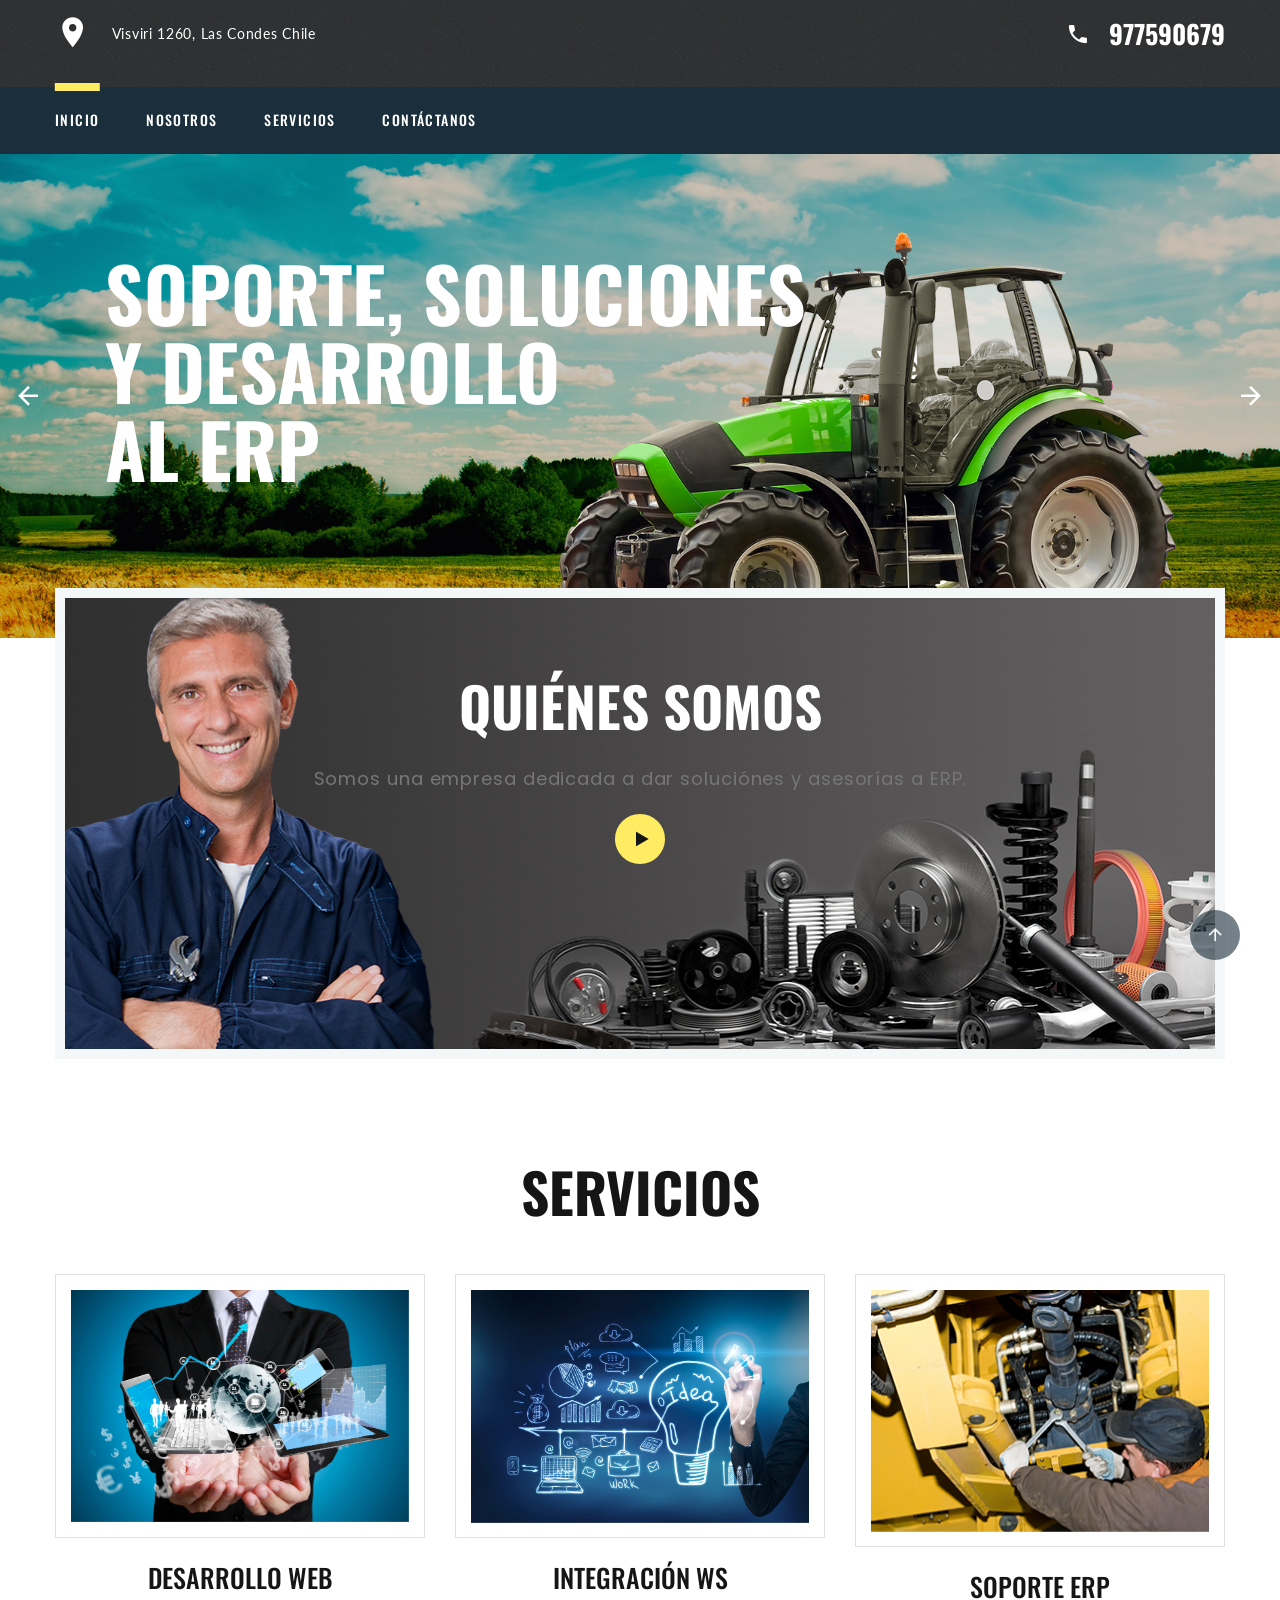
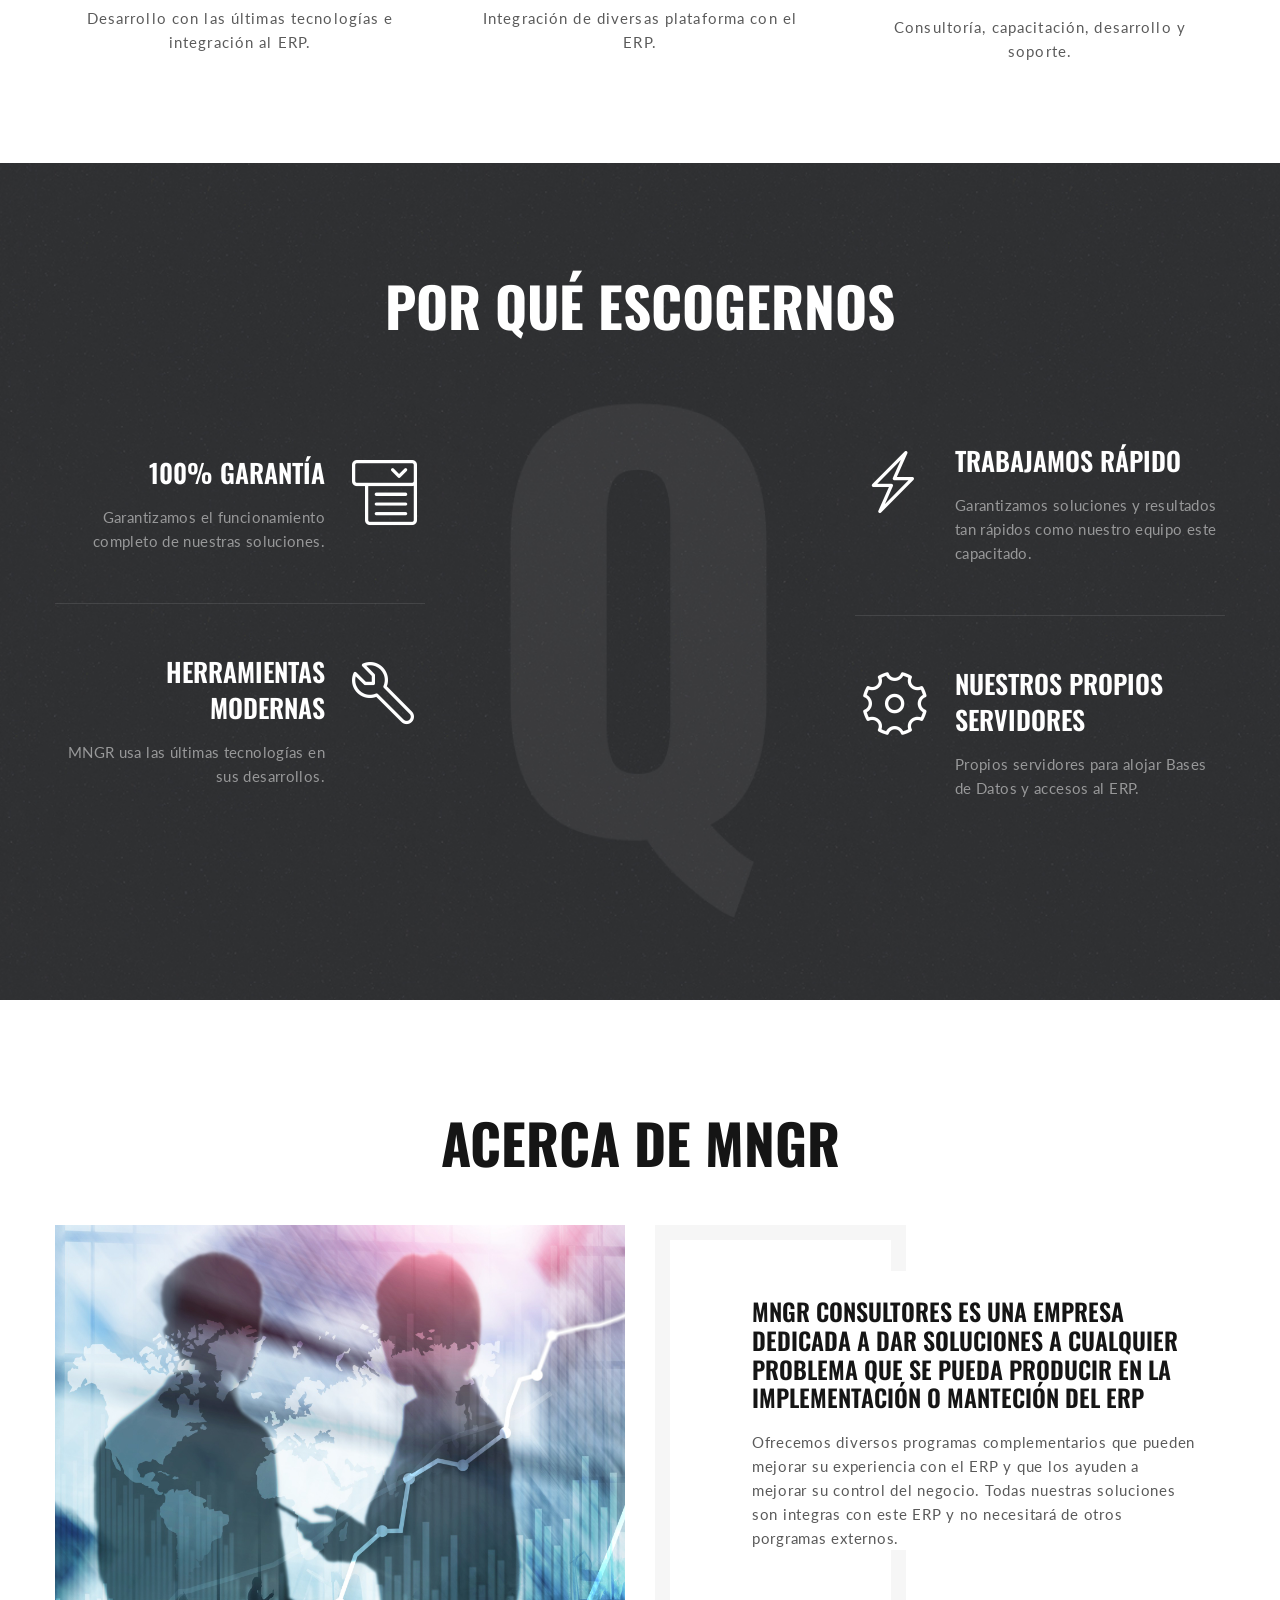
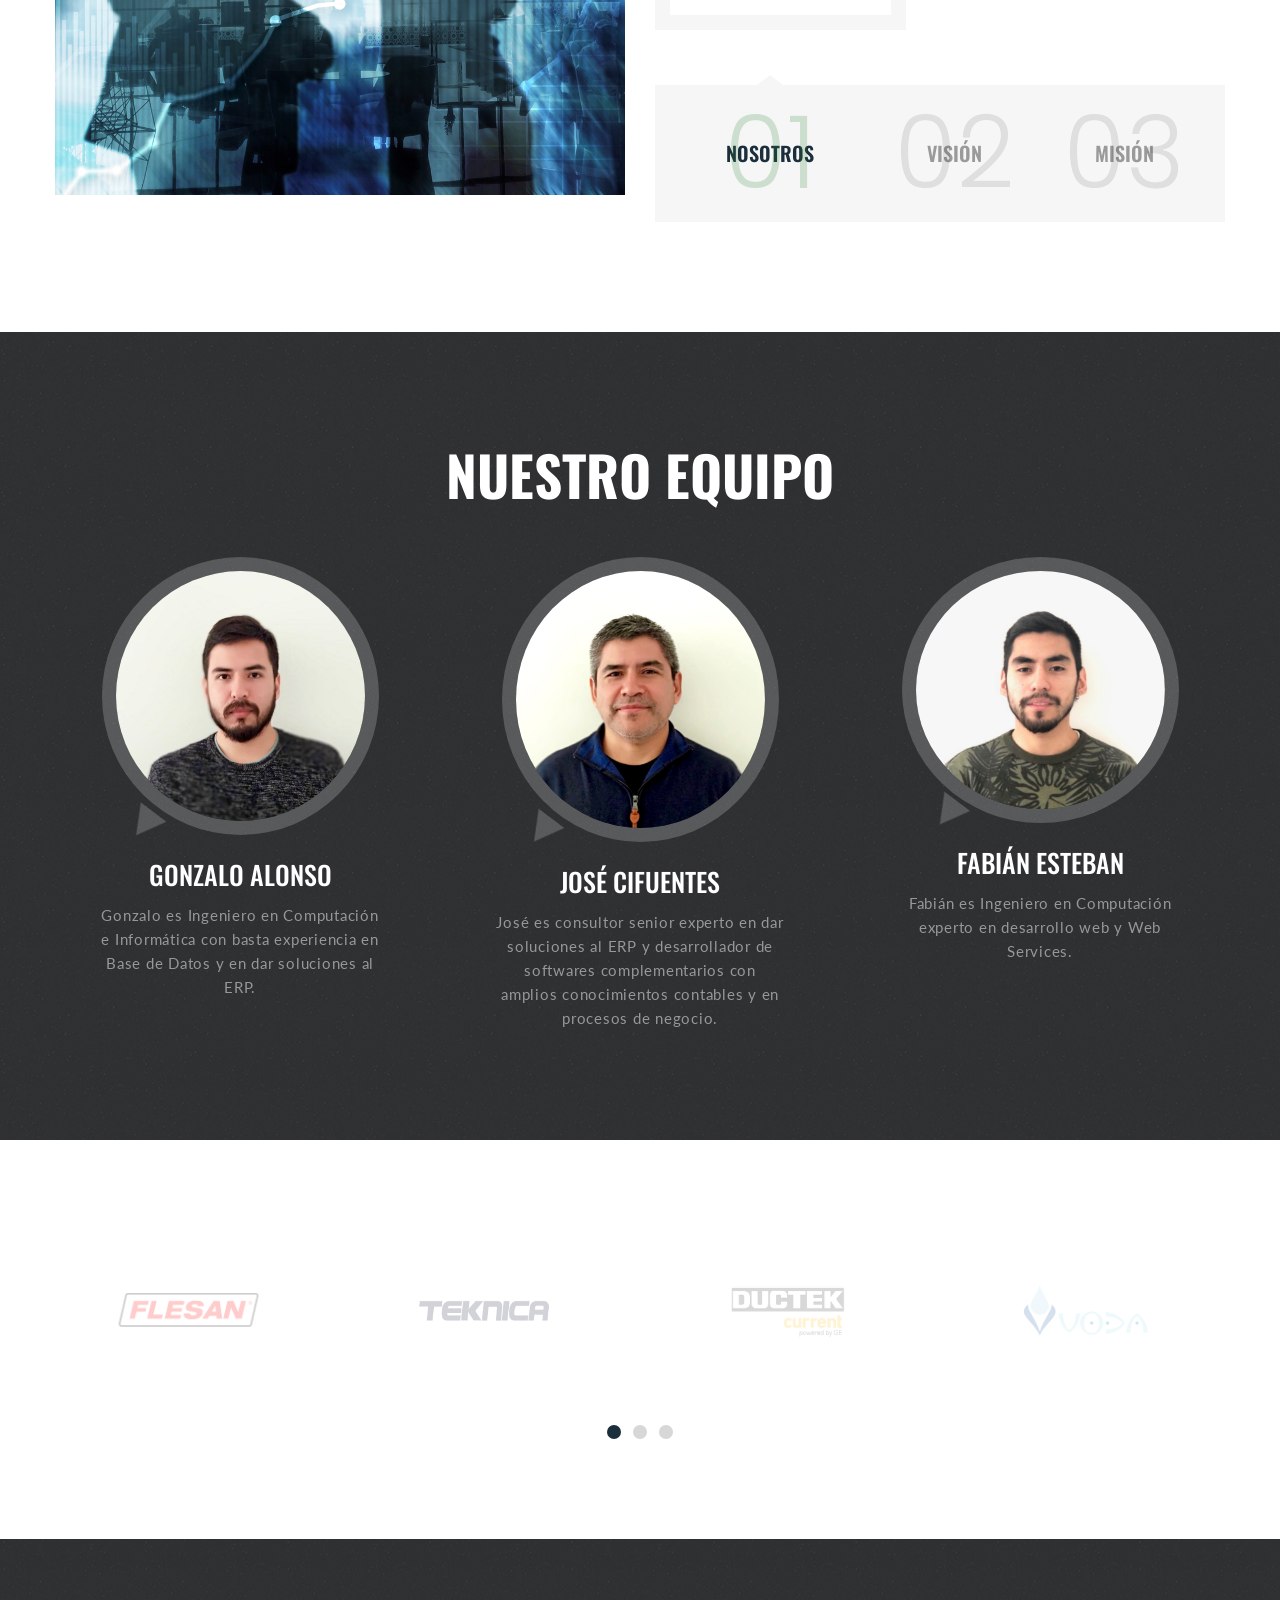
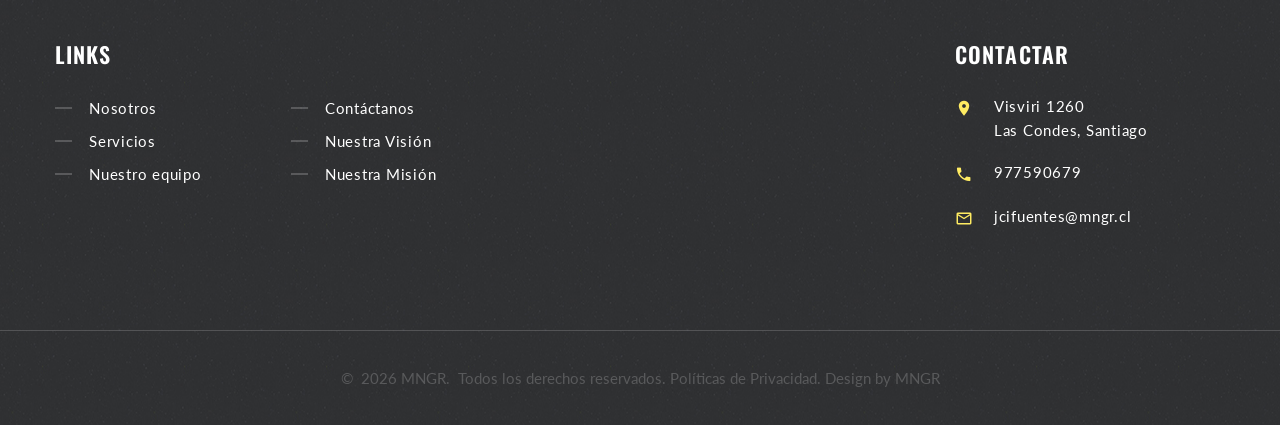
<file: index.html>
<!DOCTYPE html>
<html class="wide wow-animation" lang="en">
  <head>
    <title>MNGR</title>
    <meta charset="utf-8">
    <meta name="viewport" content="width=device-width, height=device-height, initial-scale=1.0">
    <meta http-equiv="X-UA-Compatible" content="IE=edge">
    <link rel="icon" href="images/favicon.ico" type="image/x-icon">
    <link rel="stylesheet" type="text/css" href="//fonts.googleapis.com/css?family=Poppins:300,400,500,600,700,800%7CLato:300,400,700,900%7CKalam:300,400,700%7COswald:300,400,500,600,700">
    <link rel="stylesheet" href="css/bootstrap.css">
    <link rel="stylesheet" href="css/fonts.css">
    <link rel="stylesheet" href="css/style.css">
    <style>.ie-panel{display: none;background: #212121;padding: 10px 0;box-shadow: 3px 3px 5px 0 rgba(0,0,0,.3);clear: both;text-align:center;position: relative;z-index: 1;} html.ie-10 .ie-panel, html.lt-ie-10 .ie-panel {display: block;}</style>
  </head>
  <body>
    <div class="preloader">
      <div class="preloader-body">
        <div class="cssload-bell">
          <div class="cssload-circle">
            <div class="cssload-inner"></div>
          </div>
          <div class="cssload-circle">
            <div class="cssload-inner"></div>
          </div>
          <div class="cssload-circle">
            <div class="cssload-inner"></div>
          </div>
          <div class="cssload-circle">
            <div class="cssload-inner"></div>
          </div>
          <div class="cssload-circle">
            <div class="cssload-inner"></div>
          </div>
        </div>
      </div>
    </div>
    <div class="page">
      <!-- Page Header-->
      <header class="section page-header context-dark">
        <!-- RD Navbar-->
        <div class="rd-navbar-wrap">
          <nav class="rd-navbar rd-navbar-modern" data-layout="rd-navbar-fixed" data-sm-layout="rd-navbar-fixed" data-md-layout="rd-navbar-fixed" data-md-device-layout="rd-navbar-fixed" data-lg-layout="rd-navbar-static" data-lg-device-layout="rd-navbar-fixed" data-xl-layout="rd-navbar-static" data-xl-device-layout="rd-navbar-static" data-xxl-layout="rd-navbar-static" data-xxl-device-layout="rd-navbar-static" data-lg-stick-up-offset="100px" data-xl-stick-up-offset="120px" data-xxl-stick-up-offset="140px" data-lg-stick-up="true" data-xl-stick-up="true" data-xxl-stick-up="true">
            <div class="rd-navbar-collapse-toggle rd-navbar-fixed-element-1" data-rd-navbar-toggle=".rd-navbar-collapse"><span></span></div>
            <div class="rd-navbar-aside-outer">
              <div class="rd-navbar-aside">
                <div class="rd-navbar-collapse">
                  <div class="contacts-ruth">
                    <div class="unit unit-spacing-sm align-items-center">
                      <div class="unit-left"><span class="icon mdi mdi-map-marker"></span></div>
                      <div class="unit-body"><a href="#">Visviri 1260, Las Condes Chile</a></div>
                    </div>
                  </div>
                  <div class="rd-navbar-button-2"><span class="icon mdi mdi-phone offset-right-18 icon-24"></span>
                    <h4><a class="link-gray-800" href="tel:#">977590679</a></h4>
                  </div>
                </div>
                <!-- RD Navbar Panel-->
                <div class="rd-navbar-panel">
<!--                   RD Navbar Toggle -->
                  <button class="rd-navbar-toggle" data-rd-navbar-toggle=".rd-navbar-nav-wrap"><span></span></button>
<!--                   RD Navbar Brand -->
<!--                   <div class="rd-navbar-brand"><a class="brand" href="index.html"><img class="brand-logo-dark" src="images/logo-default-127x53.png" alt="" width="127" height="53" srcset="images/logo-default-254x76.png 2x"/><img class="brand-logo-light" src="images/logo-inverse-127x53.png" alt="" width="127" height="53" srcset="images/logo-inverse-254x76.png 2x"/></a> -->
<!--                   </div> -->
                </div>
                <div class="rd-navbar-button"><span class="icon mdi mdi-phone offset-right-18 icon-24"></span>
                  <h4><a class="link-secondary" href="tel:#">977590679</a></h4>
                </div>
              </div>
            </div>
            <div class="rd-navbar-main-outer">
              <div class="rd-navbar-main">
                <div class="rd-navbar-nav-wrap">
                  <!-- RD Navbar Nav-->
                  <ul class="rd-navbar-nav">
                    <li class="rd-nav-item active"><a class="rd-nav-link" href="index.html">Inicio</a>
                    </li>
                    <li class="rd-nav-item"><a class="rd-nav-link" href="about-us.html">Nosotros</a>
                    </li>
<!--                     <li class="rd-nav-item"><a class="rd-nav-link" href="repairs.html">Repairs</a> -->
<!--                     </li> -->
<!--                     <li class="rd-nav-item"><a class="rd-nav-link" href="blog.html">Blog</a> -->
<!--                       RD Navbar Dropdown -->
<!--                       <ul class="rd-menu rd-navbar-dropdown"> -->
<!--                         <li class="rd-dropdown-item"><a class="rd-dropdown-link" href="blog-post.html">Blog Post</a></li> -->
<!--                       </ul> -->
<!--                     </li> -->
                    <li class="rd-nav-item"><a class="rd-nav-link" href="gallery.html">Servicios</a>
                    </li>
<!--                     <li class="rd-nav-item"><a class="rd-nav-link" href="#">Elements</a> -->
<!--                       RD Navbar Megamenu -->
<!--                       <ul class="rd-menu rd-navbar-megamenu"> -->
<!--                         <li class="rd-megamenu-item"> -->
<!--                           <div class="rd-megamenu-title"><span class="rd-megamenu-icon mdi mdi-apps"></span><span class="rd-megamenu-text">Elements</span></div> -->
<!--                           <ul class="rd-megamenu-list rd-megamenu-list-2"> -->
<!--                             <li class="rd-megamenu-list-item"><a class="rd-megamenu-list-link" href="typography.html">Typography</a></li> -->
<!--                             <li class="rd-megamenu-list-item"><a class="rd-megamenu-list-link" href="icon-lists.html">Icon lists</a></li> -->
<!--                             <li class="rd-megamenu-list-item"><a class="rd-megamenu-list-link" href="progress-bars.html">Progress bars</a></li> -->
<!--                             <li class="rd-megamenu-list-item"><a class="rd-megamenu-list-link" href="calls-to-action.html">Calls to action</a></li> -->
<!--                             <li class="rd-megamenu-list-item"><a class="rd-megamenu-list-link" href="tabs-and-accordions.html">Tabs &amp; accordions</a></li> -->
<!--                             <li class="rd-megamenu-list-item"><a class="rd-megamenu-list-link" href="buttons.html">Buttons</a></li> -->
<!--                             <li class="rd-megamenu-list-item"><a class="rd-megamenu-list-link" href="tables.html">Tables</a></li> -->
<!--                             <li class="rd-megamenu-list-item"><a class="rd-megamenu-list-link" href="forms.html">Forms</a></li> -->
<!--                             <li class="rd-megamenu-list-item"><a class="rd-megamenu-list-link" href="counters.html">Counters</a></li> -->
<!--                             <li class="rd-megamenu-list-item"><a class="rd-megamenu-list-link" href="grid-system.html">Grid system</a></li> -->
<!--                             <li class="rd-megamenu-list-item"><a class="rd-megamenu-list-link" href="tractor-parts.html">Tractor Parts</a></li> -->
<!--                             <li class="rd-megamenu-list-item"><a class="rd-megamenu-list-link" href="testimonials.html">Testimonials</a></li> -->
<!--                           </ul> -->
<!--                         </li> -->
<!--                         <li class="rd-megamenu-item flex-grow-1 flex-shrink-0"> -->
<!--                           <div class="rd-megamenu-title"><span class="rd-megamenu-icon mdi mdi-layers"></span><span class="rd-megamenu-text">Additional pages</span></div> -->
<!--                           <ul class="rd-megamenu-list"> -->
<!--                             <li class="rd-megamenu-list-item"><a class="rd-megamenu-list-link" href="404-page.html">404 Page</a></li> -->
<!--                             <li class="rd-megamenu-list-item"><a class="rd-megamenu-list-link" href="coming-soon.html">Coming Soon</a></li> -->
<!--                             <li class="rd-megamenu-list-item"><a class="rd-megamenu-list-link" href="privacy-policy.html">Privacy Policy</a></li> -->
<!--                             <li class="rd-megamenu-list-item"><a class="rd-megamenu-list-link" href="our-team.html">Our Team</a></li> -->
<!--                             <li class="rd-megamenu-list-item"><a class="rd-megamenu-list-link" href="search-results.html">Search Results</a></li> -->
<!--                           </ul> -->
<!--                         </li> -->
<!--                         <li class="rd-megamenu-item rd-megamenu-banner"> -->
<!--                           <div class="rd-megamenu-title"><span class="rd-megamenu-icon icon linearicons-cog"></span><span class="rd-megamenu-text">Welcome to Fixit</span></div><a class="banner-classic" href="#"><img src="images/banner-1-300x202.jpg" alt="" width="300" height="202"/></a> -->
<!--                         </li> -->
<!--                       </ul> -->
<!--                     </li> -->
                    <li class="rd-nav-item"><a class="rd-nav-link" href="contact-us.html">Contáctanos</a>
                    </li>
                  </ul>
                </div>
<!--                 <div class="rd-navbar-main-element"> -->
<!--                   RD Navbar Search -->
<!--                   <div class="rd-navbar-search rd-navbar-search-2"> -->
<!--                     <button class="rd-navbar-search-toggle rd-navbar-fixed-element-3" data-rd-navbar-toggle=".rd-navbar-search"><span></span></button> -->
<!--                     <form class="rd-search" action="search-results.html" data-search-live="rd-search-results-live" method="GET"> -->
<!--                       <div class="form-wrap"> -->
<!--                         <label class="form-label" for="rd-navbar-search-form-input">Search...</label> -->
<!--                         <input class="rd-navbar-search-form-input form-input" id="rd-navbar-search-form-input" type="text" name="s" autocomplete="off"/> -->
<!--                         <div class="rd-search-results-live" id="rd-search-results-live"></div> -->
<!--                         <button class="rd-search-form-submit fl-bigmug-line-search74" type="submit"></button> -->
<!--                       </div> -->
<!--                     </form> -->
<!--                   </div> -->
<!--                 </div> -->
              </div>
            </div>
          </nav>
        </div>
      </header>
      <!-- Swiper-->
      <section class="section swiper-container swiper-slider swiper-slider-3" data-loop="true" data-autoplay="true">
        <div class="swiper-wrapper context-dark">
          <div class="swiper-slide text-center text-lg-left overlay-custom" data-slide-bg="images/slide-2.jpg">
            <div class="swiper-slide-caption section-xl section-main">
              <div class="container">
                <h1 class="swiper-title-1" data-caption-animate="fadeInLeft" data-caption-delay="100">Soporte, soluciones</h1>
                <h1 class="swiper-title-1" data-caption-animate="fadeInLeft" data-caption-delay="250">y desarrollo</h1>
                <h1 class="swiper-title-1" data-caption-animate="fadeInLeft" data-caption-delay="400">al ERP</h1>
              </div>
            </div>
          </div>
          <div class="swiper-slide text-center text-lg-right overlay-custom" data-slide-bg="images/slide-1.jpg">
            <div class="swiper-slide-caption section-xl">
              <div class="container">
                <h1 class="swiper-title-1" data-caption-animate="fadeInLeft" data-caption-delay="100">Puedes confiar</h1>
                <h2 class="swiper-title-1" data-caption-animate="fadeInLeft" data-caption-delay="250">en nuestros técnicos</h2>
<!--                 <h6 class="swiper-title-3 box-1" data-caption-animate="fadeInRight" data-caption-delay="400">We have gathered a team of reliable agricultural machinery technicians that are always ready to help you.</h6> -->
              </div>
            </div>
          </div>
        </div>
        <!-- Swiper Pagination-->
        <div class="swiper-pagination"></div>
        <!-- Swiper Navigation-->
        <div class="swiper-button-prev"></div>
        <div class="swiper-button-next"></div>
      </section>

      <!-- Promo-->
      <section class="section section-sm section-top-0 bg-default offset-negative-1">
        <div class="container">
          <article class="promo-classic">
            <h2 class="promo-classic-title">Quiénes somos</h2>
            <p class="big promo-classic-text">Somos una empresa dedicada a dar soluciónes y asesorías a ERP.</p><a class="button button-sm button-icon-3 button-secondary button-zakaria button-zakaria-2 fa-rotate-90" href="https://youtu.be/FpZRIhy-ask" data-lightgallery="item"><span class="promo-classic-icon mdi mdi-triangle"></span></a>
          </article>
        </div>
      </section>

      <!-- Services-->
      <section class="section section-sm section-last bg-default">
        <div class="container">
          <h2 class="wow fadeScale">Servicios</h2>
          <!-- Owl Carousel-->
          <div class="owl-carousel owl-style-8" data-items="1" data-sm-items="2" data-lg-items="3" data-margin="30" data-dots="true" data-mouse-drag="false">
            <article class="box-info-modern wow slideInUp" data-wow-delay=".1s"><a class="box-info-modern-figure" href="about-us.html"><img src="images/about-1-340x243.jpg" alt="" width="340" height="243"/></a>
              <h4 class="box-info-modern-title"><a href="about-us.html">Desarrollo Web</a></h4>
              <div class="box-info-modern-text">Desarrollo con las últimas tecnologías e integración al ERP.</div>
<!--               <a class="box-info-modern-link" href="about-us.html">Read more</a> -->
            </article>
            <article class="box-info-modern wow slideInUp"><a class="box-info-modern-figure" href="about-us.html"><img src="images/about-2-340x243.jpg" alt="" width="340" height="243"/></a>
              <h4 class="box-info-modern-title"><a href="about-us.html">Integración WS</a></h4>
              <div class="box-info-modern-text">Integración de diversas plataforma con el ERP.</div>
<!--               <a class="box-info-modern-link" href="about-us.html">Read more</a> -->
            </article>
            <article class="box-info-modern wow slideInUp" data-wow-delay=".1s"><a class="box-info-modern-figure" href="about-us.html"><img src="images/about-3-340x243.jpg" alt="" width="340" height="243"/></a>
              <h4 class="box-info-modern-title"><a href="about-us.html">Soporte ERP</a></h4>
              <div class="box-info-modern-text">Consultoría, capacitación, desarrollo y soporte.</div>
<!--               <a class="box-info-modern-link" href="about-us.html">Read more</a> -->
            </article>
          </div>
        </div>
      </section>

      <!-- Why choose us-->
      <section class="section section-xxl section-xxl-2 context-dark bg-image-8">
        <div class="container">
          <h2 class="wow fadeScale">Por qué escogernos</h2>
          <div class="row row-xl row-xxl-2 row-30 row-md-40 row-lg-50 align-items-center">
            <div class="col-md-5 col-xl-4">
              <div class="row row-30 row-md-40 row-lg-50 bordered-2">
                <div class="col-sm-6 col-md-12">
                  <article class="box-icon-nancy box-icon-nancy-right text-center text-lg-right wow fadeInLeft">
                    <div class="unit unit-spacing-sm flex-column flex-lg-row-reverse">
                      <div class="unit-left">
                        <div class="box-icon-nancy-svg"><span class="icon linearicons-menu3 icon-65"></span>
                        </div>
                      </div>
                      <div class="unit-body">
                        <h4 class="box-icon-nancy-title"><a href="#">100% Garantía</a></h4>
                        <p class="box-icon-nancy-text">Garantizamos el funcionamiento completo de nuestras soluciones.</p>
                      </div>
                    </div>
                  </article>
                </div>
                <div class="col-sm-6 col-md-12">
                  <article class="box-icon-nancy box-icon-nancy-right text-center text-lg-right wow fadeInLeft" data-wow-delay=".1s">
                    <div class="unit unit-spacing-sm flex-column flex-lg-row-reverse">
                      <div class="unit-left">
                        <div class="box-icon-nancy-svg"><span class="icon icon-65 linearicons-wrench"></span>
                        </div>
                      </div>
                      <div class="unit-body">
                        <h4 class="box-icon-nancy-title"><a href="#">Herramientas modernas</a></h4>
                        <p class="box-icon-nancy-text">MNGR usa las últimas tecnologías en sus desarrollos.</p>
                      </div>
                    </div>
                  </article>
                </div>
              </div>
            </div>
            <div class="col-md-2 col-xl-4 d-none d-md-block wow fadeScale"></div>
            <div class="col-md-5 col-xl-4">
              <div class="row row-30 row-md-40 row-lg-50 bordered-2">
                <div class="col-sm-6 col-md-12">
                  <article class="box-icon-nancy box-icon-nancy-left text-center text-lg-left wow fadeInRigth">
                    <div class="unit unit-spacing-sm flex-column flex-lg-row">
                      <div class="unit-left">
                        <div class="box-icon-nancy-svg"><span class="icon icon-65 linearicons-power"></span>
                        </div>
                      </div>
                      <div class="unit-body">
                        <h4 class="box-icon-nancy-title"><a href="#">Trabajamos rápido</a></h4>
                        <p class="box-icon-nancy-text">Garantizamos soluciones y resultados tan rápidos como nuestro equipo este capacitado.</p>
                      </div>
                    </div>
                  </article>
                </div>
                <div class="col-sm-6 col-md-12">
                  <article class="box-icon-nancy box-icon-nancy-left text-center text-lg-left wow fadeInRight" data-wow-delay=".1s">
                    <div class="unit unit-spacing-sm flex-column flex-lg-row">
                      <div class="unit-left">
                        <div class="box-icon-nancy-svg"><span class="icon icon-65 span icon icon-65 linearicons-cog"></span>
                        </div>
                      </div>
                      <div class="unit-body">
                        <h4 class="box-icon-nancy-title"><a href="#">Nuestros propios servidores</a></h4>
                        <p class="box-icon-nancy-text">Propios servidores para alojar Bases de Datos y accesos al ERP.</p>
                      </div>
                    </div>
                  </article>
                </div>
              </div>
            </div>
          </div>
        </div>
      </section>

      <!-- About FixIt-->
      <section class="section section-xxl bg-default">
        <div class="container">
          <h2 class="wow fadeScale">Acerca de MNGR</h2>
          <div class="row row-30 row-lg justify-content-center">
            <div class="col-sm-8 col-md-7 col-lg-6 wow fadeInLeft"><img src="images/about-4-570x511.jpg" alt="" width="570" height="511"/>
            </div>
            <div class="col-md-10 col-lg-6 wow fadeInRight">
              <!-- Bootstrap tabs-->
              <div class="tabs-custom tabs-jean" id="tabs-1">
                <!-- Tab panes-->
                <div class="tab-content">
                  <div class="tab-pane fade show active" id="tabs-1-1">
                    <div class="box-info-creative">
                      <h5 class="box-info-creative-title"><a href="#">MNGR Consultores es una empresa dedicada a dar soluciones a cualquier problema que se pueda producir en la implementación o manteción del ERP</a></h5>
                      <div class="box-info-creative-text">Ofrecemos diversos programas complementarios que pueden mejorar su experiencia con el ERP y que los ayuden a mejorar su control del negocio. Todas nuestras soluciones son integras con este ERP y no necesitará de otros porgramas externos.</div>
<!--                       <a class="link-classic box-info-creative-link" href="#">Read more</a> -->
                    </div>
                  </div>
                  <div class="tab-pane fade" id="tabs-1-2">
                    <div class="box-info-creative">
                      <h5 class="box-info-creative-title"><a href="#">VISIÓN</a></h5>
                      <div class="box-info-creative-text">Ser la empresa de soporte de ERP e integracion lider del mercado y con la máxima satisfaccion de nuestros clientes.</div>
<!--                       <a class="link-classic box-info-creative-link" href="#">Read more</a> -->
                    </div>
                  </div>
                  <div class="tab-pane fade" id="tabs-1-3">
                    <div class="box-info-creative">
                      <h4 class="box-info-creative-title"><a href="#">MISIÓN</a></h4>
                      <div class="box-info-creative-text">Ayudar a las pequeñas y mediana empresas a lograr un crecimiento sostenido de su negocio, a través de la gestión y desarrollo del ERP. Todo esto sostenido por un soporte rápido y de calidad.</div>
<!--                       <a class="link-classic box-info-creative-link" href="#">Read more</a> -->
                    </div>
                  </div>
                </div>
                <!-- Nav tabs-->
                <div class="nav-tabs-wrap">
                  <ul class="nav nav-tabs">
                    <li class="nav-item" role="presentation"><a class="nav-link active" href="#tabs-1-1" data-toggle="tab">Nosotros</a></li>
                    <li class="nav-item" role="presentation"><a class="nav-link" href="#tabs-1-2" data-toggle="tab">Visión</a></li>
                    <li class="nav-item" role="presentation"><a class="nav-link" href="#tabs-1-3" data-toggle="tab">Misión</a></li>
                  </ul>
                </div>
              </div>
            </div>
          </div>
        </div>
      </section>

      <!-- Out Team-->
      <section class="section section-xxl context-dark bg-image-1">
        <div class="container">
          <h2 class="wow fadeScale">Nuestro equipo</h2>
          <!-- Owl Carousel-->
          <div class="owl-carousel owl-style-10" data-items="1" data-sm-items="2" data-lg-items="3" data-margin="30" data-dots="true" data-mouse-drag="false">
            <article class="team-creative wow slideInUp" data-wow-delay=".1s">
              <div class="team-creative-header"><a class="team-creative-figure" href="#"><img src="images/team-8-249x249.jpg" alt="" width="249" height="249"/></a>
                <div class="team-creative-decor"></div>
              </div>
              <div class="team-creative-body">
                <h4 class="team-creative-name"><a href="#">Gonzalo Alonso</a></h4>
                <p class="team-creative-text opacity-50">Gonzalo es Ingeniero en Computación e Informática con basta experiencia en Base de Datos y en dar soluciones al ERP.</p>
<!--                 <ul class="list-inline team-creative-list-social list-social-2 list-social-2-2 list-inline-sm"> -->
<!--                   <li><a class="icon mdi mdi-facebook" href="#"></a></li> -->
<!--                   <li><a class="icon mdi mdi-twitter" href="#"></a></li> -->
<!--                   <li><a class="icon mdi mdi-instagram" href="#"></a></li> -->
<!--                   <li><a class="icon mdi mdi-google-plus" href="#"></a></li> -->
<!--                 </ul> -->
              </div>
            </article>
            <article class="team-creative wow slideInUp">
              <div class="team-creative-header"><a class="team-creative-figure" href="#"><img src="images/team-9-249x249.jpg" alt="" width="249" height="249"/></a>
                <div class="team-creative-decor"></div>
              </div>
              <div class="team-creative-body">
                <h4 class="team-creative-name"><a href="#">José Cifuentes</a></h4>
                <p class="team-creative-text opacity-50">José es consultor senior experto en dar soluciones al ERP y desarrollador de softwares complementarios con amplios conocimientos contables y en procesos de negocio.</p>
<!--                 <ul class="list-inline team-creative-list-social list-social-2 list-social-2-2 list-inline-sm"> -->
<!--                   <li><a class="icon mdi mdi-facebook" href="#"></a></li> -->
<!--                   <li><a class="icon mdi mdi-twitter" href="#"></a></li> -->
<!--                   <li><a class="icon mdi mdi-instagram" href="#"></a></li> -->
<!--                   <li><a class="icon mdi mdi-google-plus" href="#"></a></li> -->
<!--                 </ul> -->
              </div>
            </article>
            <article class="team-creative wow slideInUp" data-wow-delay=".1s">
              <div class="team-creative-header"><a class="team-creative-figure" href="#"><img src="images/team-10-249x249.jpg" alt="" width="249" height="249"/></a>
                <div class="team-creative-decor"></div>
              </div>
              <div class="team-creative-body">
                <h4 class="team-creative-name"><a href="#">Fabián Esteban</a></h4>
                <p class="team-creative-text opacity-50">Fabián es Ingeniero en Computación experto en desarrollo web y Web Services.</p>
<!--                 <ul class="list-inline team-creative-list-social list-social-2 list-social-2-2 list-inline-sm"> -->
<!--                   <li><a class="icon mdi mdi-facebook" href="#"></a></li> -->
<!--                   <li><a class="icon mdi mdi-twitter" href="#"></a></li> -->
<!--                   <li><a class="icon mdi mdi-instagram" href="#"></a></li> -->
<!--                   <li><a class="icon mdi mdi-google-plus" href="#"></a></li> -->
<!--                 </ul> -->
              </div>
            </article>
          </div>
        </div>
      </section>

      <!-- CTA-->
<!--       <section class="section section-xxl section-inset-1 context-dark bg-image" style="background-image: url(images/bg-cta-1.jpg);"> -->
<!--         <div class="container box-cta"> -->
<!--           <h4 class="text-secondary font-weight-medium wow fadeInDown">Free diagnostics</h4> -->
<!--           <h2 class="wow fadeScale">Quality tractor Maintenance</h2><a class="button button-lg button-shadow-2 button-secondary button-zakaria wow fadeInUp" href="#">send request</a> -->
<!--         </div> -->
<!--       </section> -->

      <!-- Testimonials-->
<!--       <section class="section section-xxl bg-default"> -->
<!--         <div class="container"> -->
<!--           <h2 class="wow fadeScale">Testimonials</h2> -->
<!--           Owl Carousel -->
<!--           <div class="owl-carousel owl-style-11" data-items="1" data-sm-items="2" data-margin="30" data-dots="true" data-autoplay="false"> -->
<!--             Quote Carly -->
<!--             <article class="quote-carly quote-carly-1"> -->
<!--               <div class="quote-carly-text"> -->
<!--                 <div class="q">I take my equipment to FixIt because their hourly rate is wonderful. When you take farm equipment in, it will be repaired in a timely manner.</div> -->
<!--               </div> -->
<!--               <div class="quote-carly-footer"> -->
<!--                 <div class="unit unit-spacing-sm flex-column flex-md-row align-items-center"> -->
<!--                   <div class="unit-left"> -->
<!--                     <div class="quote-carly-figure"><img src="images/user-10-62x62.jpg" alt="" width="62" height="62"/> -->
<!--                     </div> -->
<!--                   </div> -->
<!--                   <div class="unit-body"> -->
<!--                     <div class="quote-carly-author">Patrick Goodman</div> -->
<!--                     <div class="quote-carly-status">Client</div> -->
<!--                   </div> -->
<!--                 </div> -->
<!--               </div> -->
<!--             </article> -->
<!--             Quote Carly -->
<!--             <article class="quote-carly quote-carly-1"> -->
<!--               <div class="quote-carly-text"> -->
<!--                 <div class="q">I am so pleased with the service at FixIt. I explained the problem I had with my tractor and they had it repaired in a couple of hours.</div> -->
<!--               </div> -->
<!--               <div class="quote-carly-footer"> -->
<!--                 <div class="unit unit-spacing-sm flex-column flex-md-row align-items-center"> -->
<!--                   <div class="unit-left"> -->
<!--                     <div class="quote-carly-figure"><img src="images/user-11-62x62.jpg" alt="" width="62" height="62"/> -->
<!--                     </div> -->
<!--                   </div> -->
<!--                   <div class="unit-body"> -->
<!--                     <div class="quote-carly-author">Jane Smith</div> -->
<!--                     <div class="quote-carly-status">Client</div> -->
<!--                   </div> -->
<!--                 </div> -->
<!--               </div> -->
<!--             </article> -->
<!--             Quote Carly -->
<!--             <article class="quote-carly quote-carly-1"> -->
<!--               <div class="quote-carly-text"> -->
<!--                 <div class="q">From the time I walked in the door right up to my tractor’s delivery, everyone was friendly, courteous, helpful and answered all my questions.</div> -->
<!--               </div> -->
<!--               <div class="quote-carly-footer"> -->
<!--                 <div class="unit unit-spacing-sm flex-column flex-md-row align-items-center"> -->
<!--                   <div class="unit-left"> -->
<!--                     <div class="quote-carly-figure"><img src="images/user-5-62x62.jpg" alt="" width="62" height="62"/> -->
<!--                     </div> -->
<!--                   </div> -->
<!--                   <div class="unit-body"> -->
<!--                     <div class="quote-carly-author">Christopher Martin</div> -->
<!--                     <div class="quote-carly-status">Client</div> -->
<!--                   </div> -->
<!--                 </div> -->
<!--               </div> -->
<!--             </article> -->
<!--             Quote Carly -->
<!--             <article class="quote-carly quote-carly-1"> -->
<!--               <div class="quote-carly-text"> -->
<!--                 <div class="q">Your technicians were extremely polite and thorough when I asked them to help me with the repair of my LA115 tractor. Thank you!</div> -->
<!--               </div> -->
<!--               <div class="quote-carly-footer"> -->
<!--                 <div class="unit unit-spacing-sm flex-column flex-md-row align-items-center"> -->
<!--                   <div class="unit-left"> -->
<!--                     <div class="quote-carly-figure"><img src="images/user-6-62x62.jpg" alt="" width="62" height="62"/> -->
<!--                     </div> -->
<!--                   </div> -->
<!--                   <div class="unit-body"> -->
<!--                     <div class="quote-carly-author">Ashley Perez</div> -->
<!--                     <div class="quote-carly-status">Client</div> -->
<!--                   </div> -->
<!--                 </div> -->
<!--               </div> -->
<!--             </article> -->
<!--             Quote Carly -->
<!--             <article class="quote-carly quote-carly-1"> -->
<!--               <div class="quote-carly-text"> -->
<!--                 <div class="q">I’ve been FixIt’s regular client since their Day 1 in business. They take care of everything my tractor needs including even the smallest repairs.</div> -->
<!--               </div> -->
<!--               <div class="quote-carly-footer"> -->
<!--                 <div class="unit unit-spacing-sm flex-column flex-md-row align-items-center"> -->
<!--                   <div class="unit-left"> -->
<!--                     <div class="quote-carly-figure"><img src="images/user-7-62x62.jpg" alt="" width="62" height="62"/> -->
<!--                     </div> -->
<!--                   </div> -->
<!--                   <div class="unit-body"> -->
<!--                     <div class="quote-carly-author">Michael Henderson</div> -->
<!--                     <div class="quote-carly-status">Client</div> -->
<!--                   </div> -->
<!--                 </div> -->
<!--               </div> -->
<!--             </article> -->
<!--             Quote Carly -->
<!--             <article class="quote-carly quote-carly-1"> -->
<!--               <div class="quote-carly-text"> -->
<!--                 <div class="q">I’m genuinely impressed by your level of service and customer commitment. You delivery exceptional tractor repair services. Thank you!</div> -->
<!--               </div> -->
<!--               <div class="quote-carly-footer"> -->
<!--                 <div class="unit unit-spacing-sm flex-column flex-md-row align-items-center"> -->
<!--                   <div class="unit-left"> -->
<!--                     <div class="quote-carly-figure"><img src="images/user-8-62x62.jpg" alt="" width="62" height="62"/> -->
<!--                     </div> -->
<!--                   </div> -->
<!--                   <div class="unit-body"> -->
<!--                     <div class="quote-carly-author">Rose Perry</div> -->
<!--                     <div class="quote-carly-status">Client</div> -->
<!--                   </div> -->
<!--                 </div> -->
<!--               </div> -->
<!--             </article> -->
<!--           </div> -->
<!--         </div> -->
<!--       </section> -->

<!--       Latest News -->
<!--       <section class="section section-xxl bg-gray-1"> -->
<!--         <div class="container"> -->
<!--           <h2 class="wow fadeScale">Latest News</h2> -->
<!--           <div class="row row-lg row-30 justify-content-center"> -->
<!--             <div class="col-sm-8 col-md-6 wow fadeInLeft"> -->
<!--               Post Nikki 2 -->
<!--               <article class="post post-nikki post-nikki-2"> -->
<!--                 <div class="post-nikki-figure"><img src="images/post-1-570x461.jpg" alt="" width="570" height="461"/> -->
<!--                 </div> -->
<!--                 <div class="post-nikki-body"> -->
<!--                   <div> -->
<!--                     <div class="post-nikki-time"> -->
<!--                       <time datetime="2019-09-08">August 9, 2019</time> -->
<!--                     </div> -->
<!--                     <div class="post-nikki-title"><a href="blog-post.html">Top 5 Reasons to Regularly Maintain Your Tractor</a></div> -->
<!--                   </div> -->
<!--                 </div> -->
<!--               </article> -->
<!--             </div> -->
<!--             <div class="col-md-6"> -->
<!--               <div class="row row-30"> -->
<!--                 <div class="col-6 col-md-12 wow fadeInRight"> -->
<!--                   Post Nikki -->
<!--                   <article class="post post-nikki"> -->
<!--                     <div class="unit unit-spacing-lg flex-column flex-md-row align-items-center"> -->
<!--                       <div class="unit-left"><a class="post-nikki-figure" href="blog-post.html"><img src="images/post-2-270x215.jpg" alt="" width="270" height="215"/></a></div> -->
<!--                       <div class="unit-body"> -->
<!--                         <div class="post-nikki-time"> -->
<!--                           <time datetime="2019-09-08">August 9, 2019</time> -->
<!--                         </div> -->
<!--                         <div class="post-nikki-title font-weight-medium"><a href="blog-post.html">Popular Replacement Parts for Tractors and Combines</a></div> -->
<!--                       </div> -->
<!--                     </div> -->
<!--                   </article> -->
<!--                 </div> -->
<!--                 <div class="col-6 col-md-12 wow fadeInRight"> -->
<!--                   Post Nikki -->
<!--                   <article class="post post-nikki"> -->
<!--                     <div class="unit unit-spacing-lg flex-column flex-md-row align-items-center"> -->
<!--                       <div class="unit-left"><a class="post-nikki-figure" href="blog-post.html"><img src="images/post-3-270x215.jpg" alt="" width="270" height="215"/></a></div> -->
<!--                       <div class="unit-body"> -->
<!--                         <div class="post-nikki-time"> -->
<!--                           <time datetime="2019-09-08">August 9, 2019</time> -->
<!--                         </div> -->
<!--                         <div class="post-nikki-title font-weight-medium"><a href="blog-post.html">Why You Should Trust FixIt with Tractor Repair &amp; Maintenance</a></div> -->
<!--                       </div> -->
<!--                     </div> -->
<!--                   </article> -->
<!--                 </div> -->
<!--               </div> -->
<!--             </div> -->
<!--           </div> -->
<!--         </div> -->
<!--       </section> -->

      <!-- Section Clients-->
      <section class="section section-xl bg-default">
        <div class="container">
          <div class="owl-carousel owl-style-2" data-items="1" data-sm-items="2" data-md-items="4" data-lg-items="4" data-margin="30" data-dots="true"><a class="clients-classic" href="#"><img src="images/cliente1.png" alt="" width="197" height="44"/></a><a class="clients-classic" href="#"><img src="images/cliente2.png" alt="" width="139" height="59"/></a><a class="clients-classic" href="#"><img src="images/cliente3.png" alt="" width="114" height="67"/></a><a class="clients-classic" href="#"><img src="images/cliente4.jpg" alt="" width="140" height="50"/></a><a class="clients-classic" href="#"><img src="images/cliente5.png" alt="" width="140" height="50"/></a><a class="clients-classic" href="#"><img src="images/cliente6.jpg" alt="" width="140" height="50"/></a><a class="clients-classic" href="#"><img src="images/cliente7.jpg" alt="" width="140" height="50"/></a><a class="clients-classic" href="#"><img src="images/cliente8.png" alt="" width="140" height="50"/></a><a class="clients-classic" href="#"><img src="images/cliente9.jpg" alt="" width="140" height="50"/></a></div>
        </div>
      </section>

      <!-- Page Footer-->
      <footer class="section footer-modern bg-image-1 context-dark footer-modern-2">
        <div class="footer-modern-body section-xl context-dark">
          <div class="container">
            <div class="row row-40 row-md-50 justify-content-xl-between">
<!--               <div class="col-md-10 col-lg-3 col-xl-4 wow fadeInRight"> -->
<!--                 <div class="inset-xl-right-70"> -->
<!--                   <h5 class="footer-modern-title">Gallery</h5> -->
<!--                   <div class="row row-10 gutters-10" data-lightgallery="group"> -->
<!--                     <div class="col-4 col-sm-2 col-lg-4"> -->
<!--                       Thumbnail Minimal<a class="thumbnail-minimal" href="images/grid-gallery-1-1200x800-original.jpg" data-lightgallery="item"><img src="images/grid-gallery-1-178x178.jpg" alt="" width="178" height="178"/></a> -->
<!--                     </div> -->
<!--                     <div class="col-4 col-sm-2 col-lg-4"> -->
<!--                       Thumbnail Minimal<a class="thumbnail-minimal" href="images/grid-gallery-2-1200x800-original.jpg" data-lightgallery="item"><img src="images/grid-gallery-2-178x178.jpg" alt="" width="178" height="178"/></a> -->
<!--                     </div> -->
<!--                     <div class="col-4 col-sm-2 col-lg-4"> -->
<!--                       Thumbnail Minimal<a class="thumbnail-minimal" href="images/grid-gallery-3-1200x800-original.jpg" data-lightgallery="item"><img src="images/grid-gallery-3-178x178.jpg" alt="" width="178" height="178"/></a> -->
<!--                     </div> -->
<!--                     <div class="col-4 col-sm-2 col-lg-4"> -->
<!--                       Thumbnail Minimal<a class="thumbnail-minimal" href="images/grid-gallery-4-1200x800-original.jpg" data-lightgallery="item"><img src="images/grid-gallery-4-178x178.jpg" alt="" width="178" height="178"/></a> -->
<!--                     </div> -->
<!--                     <div class="col-4 col-sm-2 col-lg-4"> -->
<!--                       Thumbnail Minimal<a class="thumbnail-minimal" href="images/grid-gallery-5-1200x800-original.jpg" data-lightgallery="item"><img src="images/grid-gallery-5-178x178.jpg" alt="" width="178" height="178"/></a> -->
<!--                     </div> -->
<!--                     <div class="col-4 col-sm-2 col-lg-4"> -->
<!--                       Thumbnail Minimal<a class="thumbnail-minimal" href="images/grid-gallery-6-1200x800-original.jpg" data-lightgallery="item"><img src="images/grid-gallery-6-178x178.jpg" alt="" width="178" height="178"/></a> -->
<!--                     </div> -->
<!--                   </div> -->
<!--                 </div> -->
<!--               </div> -->
              <div class="col-sm-6 col-md-7 col-lg-5 wow fadeInRight" data-wow-delay=".1s">
                <h5 class="footer-modern-title">Links</h5>
                <ul class="footer-modern-list footer-modern-list-2 d-sm-inline-block d-md-block">
                  <li><a href="about-us.html">Nosotros</a></li>
                  <li><a href="#">Servicios</a></li>
                  <li><a href="our-team.html">Nuestro equipo</a></li>
<!--                   <li><a href="testimonials.html">Testimonials</a></li> -->
<!--                   <li><a href="#">FAQ</a></li> -->
                  <li><a href="contact-us.html">Contáctanos</a></li>
<!--                   <li><a href="blog.html">Our Blog</a></li> -->
<!--                   <li><a href="tractor-parts.html">Tractor Parts</a></li> -->
<!--                   <li><a href="repairs.html">Repairs</a></li> -->
                  <li><a href="#">Nuestra Visión</a></li>
                  <li><a href="#">Nuestra Misión</a></li>
                </ul>
              </div>
              <div class="col-sm-6 col-md-5 col-lg-4 col-xl-3 wow fadeInRight" data-wow-delay=".2s">
                <h5 class="footer-modern-title">Contactar</h5>
                <ul class="contacts-creative">
                  <li>
                    <div class="unit unit-spacing-sm flex-column flex-md-row">
                      <div class="unit-left"><span class="icon mdi mdi-map-marker"></span></div>
                      <div class="unit-body"><a href="#">Visviri 1260<br/>Las Condes, Santiago</a></div>
                    </div>
                  </li>
                  <li>
                    <div class="unit unit-spacing-sm flex-column flex-md-row">
                      <div class="unit-left"><span class="icon mdi mdi-phone"></span></div>
                      <div class="unit-body"><a href="tel:#">977590679</a></div>
                    </div>
                  </li>
                  <li>
                    <div class="unit unit-spacing-sm flex-column flex-md-row">
                      <div class="unit-left"><span class="icon mdi mdi-email-outline"></span></div>
                      <div class="unit-body"><a href="mailto:#">jcifuentes@mngr.cl</a></div>
                    </div>
                  </li>
                </ul>
<!--                 <ul class="list-inline list-social-3 list-inline-sm"> -->
<!--                   <li><a class="icon mdi mdi-facebook icon-xxs" href="#"></a></li> -->
<!--                   <li><a class="icon mdi mdi-twitter icon-xxs" href="#"></a></li> -->
<!--                   <li><a class="icon mdi mdi-instagram icon-xxs" href="#"></a></li> -->
<!--                   <li><a class="icon mdi mdi-google-plus icon-xxs" href="#"></a></li> -->
<!--                   <li><a class="icon mdi mdi-skype icon-xxs" href="#"></a></li> -->
<!--                 </ul> -->
              </div>
            </div>
          </div>
        </div>
        <div class="footer-modern-panel text-center">
          <div class="container">
            <p class="rights"><span>&copy;&nbsp; </span><span class="copyright-year"></span><span>&nbsp;</span><span>MNGR</span><span>.&nbsp; Todos los derechos reservados.</span><span>&nbsp;</span><a href="privacy-policy.html">Políticas de Privacidad</a>. Design&nbsp;by&nbsp;<a href="http://www.mngr.cl">MNGR</a></p>
          </div>
        </div>
      </footer>
    </div>
    <div class="snackbars" id="form-output-global"></div>
    <script src="js/core.min.js"></script>
    <script src="js/script.js"></script>
  </body>
</html>
</file>
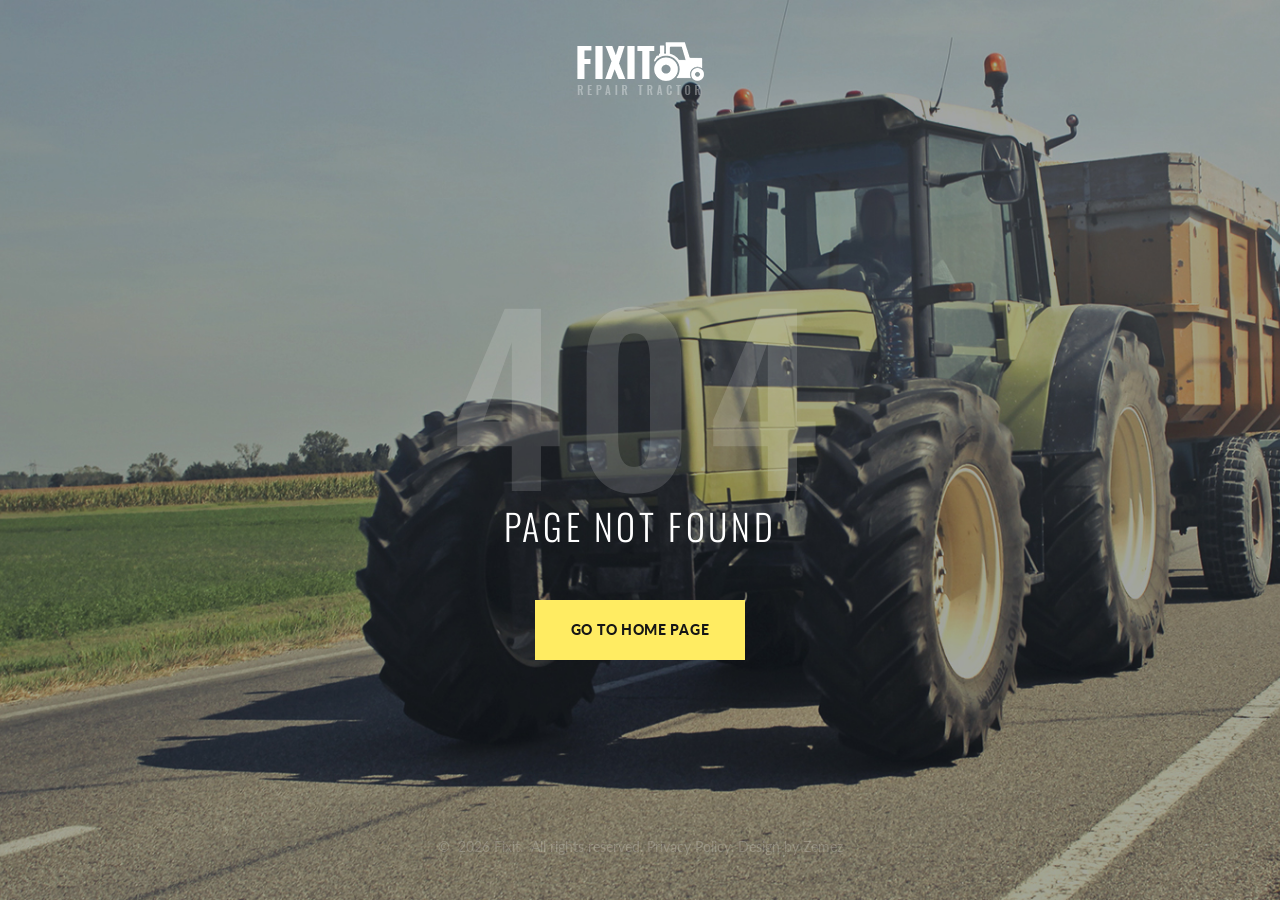
<file: 404-page.html>
<!DOCTYPE html>
<html class="wide wow-animation" lang="en">
  <head>
    <title>404 Page</title>
    <meta charset="utf-8">
    <meta name="viewport" content="width=device-width, height=device-height, initial-scale=1.0">
    <meta http-equiv="X-UA-Compatible" content="IE=edge">
    <link rel="icon" href="images/favicon.ico" type="image/x-icon">
    <link rel="stylesheet" type="text/css" href="//fonts.googleapis.com/css?family=Poppins:300,400,500,600,700,800%7CLato:300,400,700,900%7CKalam:300,400,700%7COswald:300,400,500,600,700">
    <link rel="stylesheet" href="css/bootstrap.css">
    <link rel="stylesheet" href="css/fonts.css">
    <link rel="stylesheet" href="css/style.css">
    <style>.ie-panel{display: none;background: #212121;padding: 10px 0;box-shadow: 3px 3px 5px 0 rgba(0,0,0,.3);clear: both;text-align:center;position: relative;z-index: 1;} html.ie-10 .ie-panel, html.lt-ie-10 .ie-panel {display: block;}</style>
  </head>
  <body>
    <div class="preloader">
      <div class="preloader-body">
        <div class="cssload-bell">
          <div class="cssload-circle">
            <div class="cssload-inner"></div>
          </div>
          <div class="cssload-circle">
            <div class="cssload-inner"></div>
          </div>
          <div class="cssload-circle">
            <div class="cssload-inner"></div>
          </div>
          <div class="cssload-circle">
            <div class="cssload-inner"></div>
          </div>
          <div class="cssload-circle">
            <div class="cssload-inner"></div>
          </div>
        </div>
      </div>
    </div>
    <div class="page">
      <section class="section section-single context-dark bg-image" style="background-image: url(images/bg-404.jpg);">
        <div class="section-single-inner">
          <header class="section-single-header page-header">
            <div class="page-head-inner"><a class="brand" href="index.html"><img class="brand-logo-dark" src="images/logo-default-127x53.png" alt="" width="127" height="53" srcset="images/logo-default-254x76.png 2x"/><img class="brand-logo-light" src="images/logo-inverse-127x53.png" alt="" width="127" height="53" srcset="images/logo-inverse-254x76.png 2x"/></a>
            </div>
          </header>

          <div class="section-single-main">
            <div class="container">
              <div class="title-modern">404</div>
              <h3 class="font-weight-light text-spacing-100">Page Not Found</h3><a class="button button-lg button-secondary button-zakaria" href="index.html">Go to home page</a>
            </div>
          </div>
          <div class="section-single-footer">
            <div class="container text-center">
              <p class="rights"><span>&copy;&nbsp; </span><span class="copyright-year"></span><span>&nbsp;</span><span>Fixit</span><span>.&nbsp; All rights reserved.</span><span>&nbsp;</span><a href="privacy-policy.html">Privacy Policy</a>. Design&nbsp;by&nbsp;<a href="https://zemez.io/">Zemez</a></p>
            </div>
          </div>

        </div>
      </section>
    </div>
    <div class="snackbars" id="form-output-global"></div>
    <script src="js/core.min.js"></script>
    <script src="js/script.js"></script>
  </body>
</html>
</file>
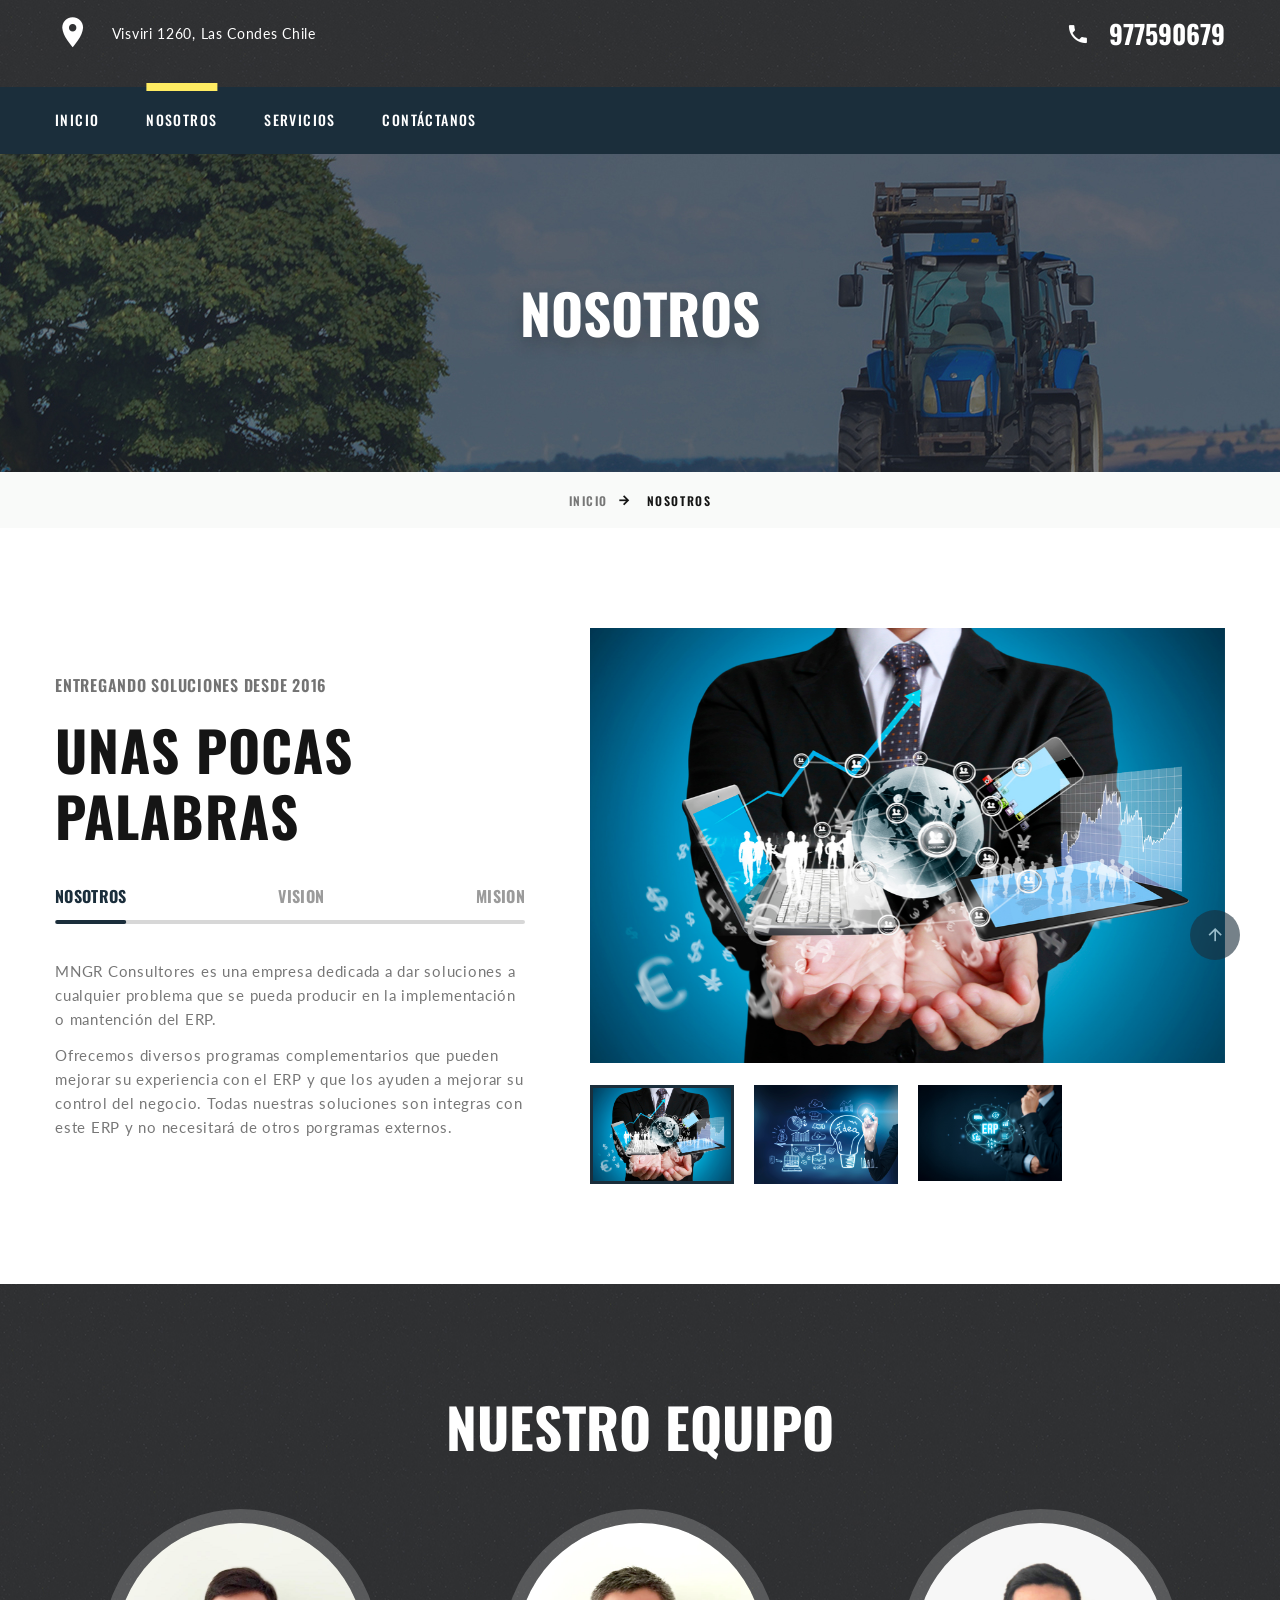
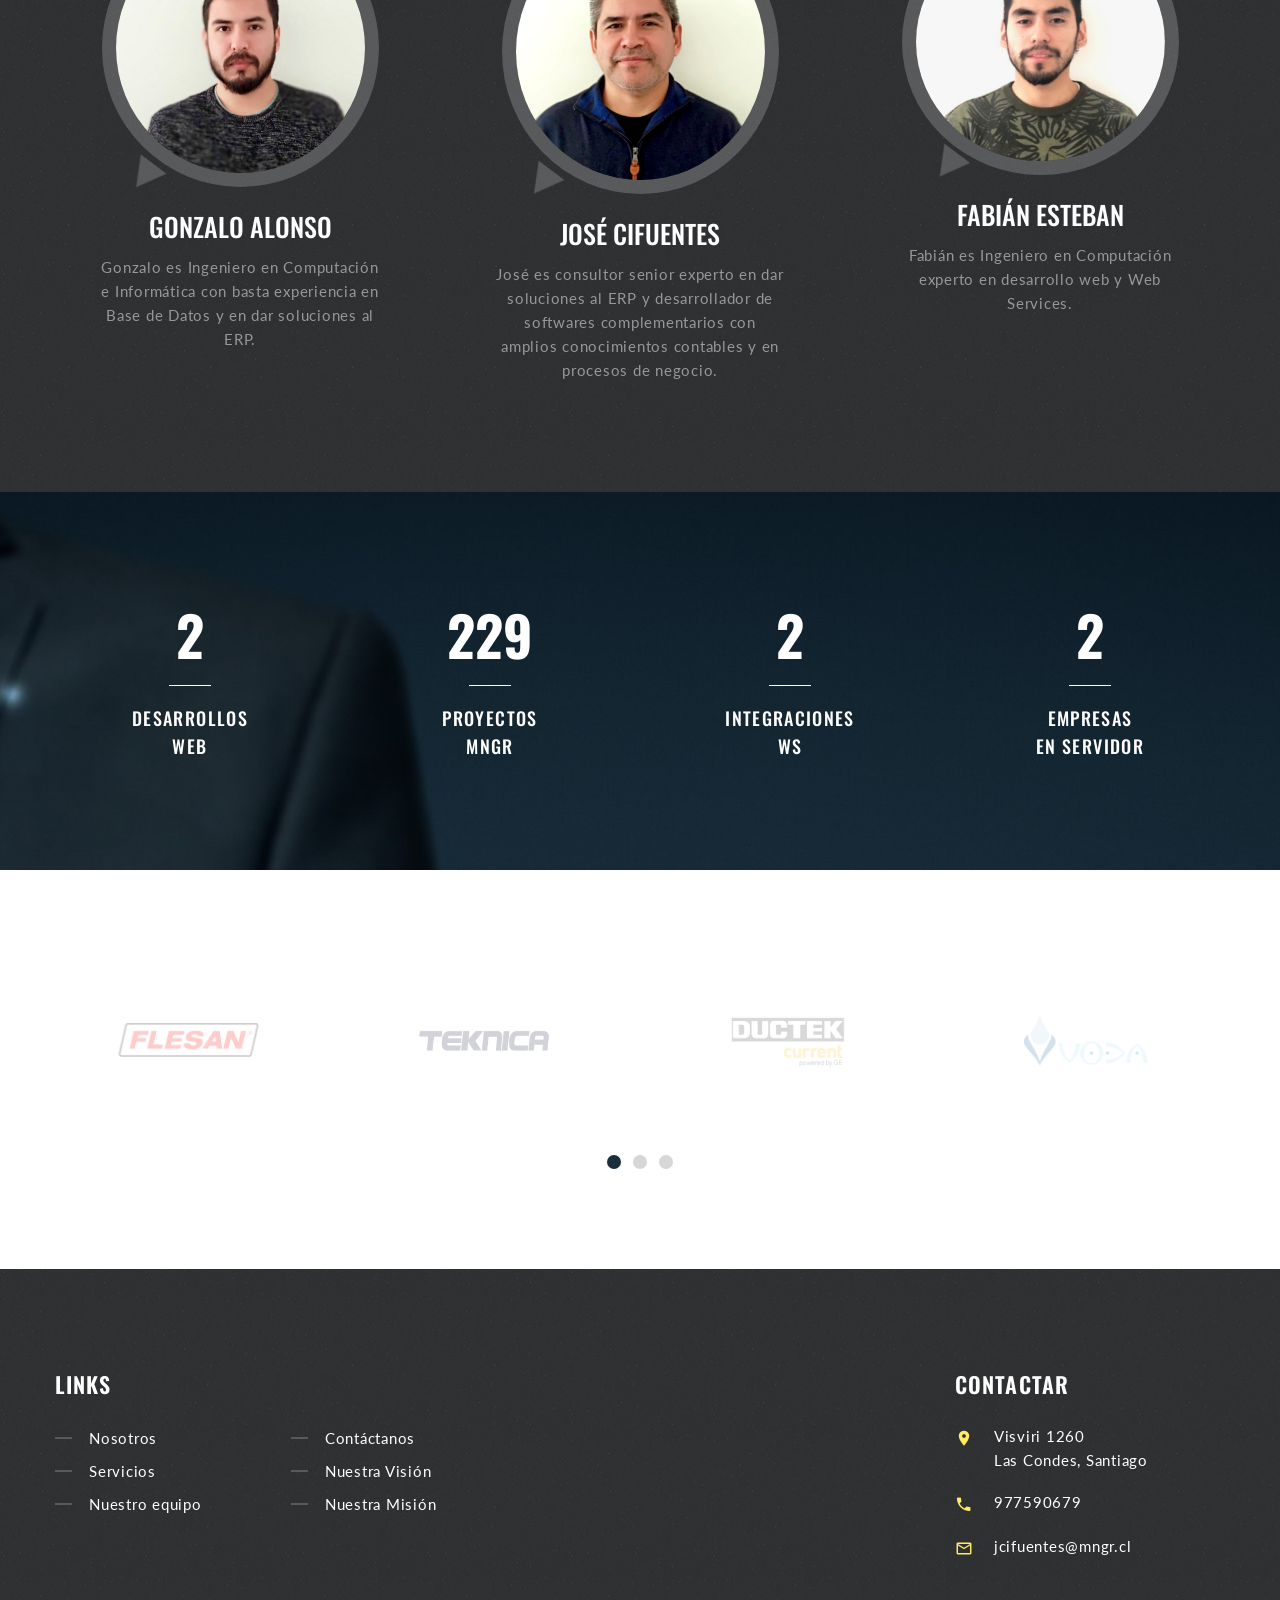
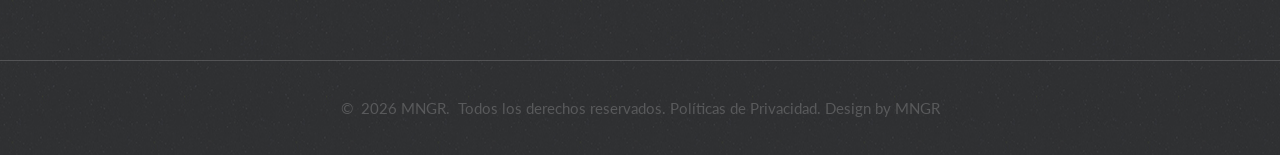
<file: about-us.html>
<!DOCTYPE html>
<html class="wide wow-animation" lang="en">
  <head>
    <title>MNGR</title>
    <meta charset="utf-8">
    <meta name="viewport" content="width=device-width, height=device-height, initial-scale=1.0">
    <meta http-equiv="X-UA-Compatible" content="IE=edge">
    <link rel="icon" href="images/favicon.ico" type="image/x-icon">
    <link rel="stylesheet" type="text/css" href="//fonts.googleapis.com/css?family=Poppins:300,400,500,600,700,800%7CLato:300,400,700,900%7CKalam:300,400,700%7COswald:300,400,500,600,700">
    <link rel="stylesheet" href="css/bootstrap.css">
    <link rel="stylesheet" href="css/fonts.css">
    <link rel="stylesheet" href="css/style.css">
    <style>.ie-panel{display: none;background: #212121;padding: 10px 0;box-shadow: 3px 3px 5px 0 rgba(0,0,0,.3);clear: both;text-align:center;position: relative;z-index: 1;} html.ie-10 .ie-panel, html.lt-ie-10 .ie-panel {display: block;}</style>
  </head>
  <body>
    <div class="preloader">
      <div class="preloader-body">
        <div class="cssload-bell">
          <div class="cssload-circle">
            <div class="cssload-inner"></div>
          </div>
          <div class="cssload-circle">
            <div class="cssload-inner"></div>
          </div>
          <div class="cssload-circle">
            <div class="cssload-inner"></div>
          </div>
          <div class="cssload-circle">
            <div class="cssload-inner"></div>
          </div>
          <div class="cssload-circle">
            <div class="cssload-inner"></div>
          </div>
        </div>
      </div>
    </div>
    <div class="page">
      <!-- Page Header-->
      <header class="section page-header context-dark">
        <!-- RD Navbar-->
        <div class="rd-navbar-wrap">
          <nav class="rd-navbar rd-navbar-modern" data-layout="rd-navbar-fixed" data-sm-layout="rd-navbar-fixed" data-md-layout="rd-navbar-fixed" data-md-device-layout="rd-navbar-fixed" data-lg-layout="rd-navbar-static" data-lg-device-layout="rd-navbar-fixed" data-xl-layout="rd-navbar-static" data-xl-device-layout="rd-navbar-static" data-xxl-layout="rd-navbar-static" data-xxl-device-layout="rd-navbar-static" data-lg-stick-up-offset="100px" data-xl-stick-up-offset="120px" data-xxl-stick-up-offset="140px" data-lg-stick-up="true" data-xl-stick-up="true" data-xxl-stick-up="true">
            <div class="rd-navbar-collapse-toggle rd-navbar-fixed-element-1" data-rd-navbar-toggle=".rd-navbar-collapse"><span></span></div>
            <div class="rd-navbar-aside-outer">
              <div class="rd-navbar-aside">
                <div class="rd-navbar-collapse">
                  <div class="contacts-ruth">
                    <div class="unit unit-spacing-sm align-items-center">
                      <div class="unit-left"><span class="icon mdi mdi-map-marker"></span></div>
                      <div class="unit-body"><a href="#">Visviri 1260, Las Condes Chile</a></div>
                    </div>
                  </div>
                  <div class="rd-navbar-button-2"><span class="icon mdi mdi-phone offset-right-18 icon-24"></span>
                    <h4><a class="link-gray-800" href="tel:#">977590679</a></h4>
                  </div>
                </div>
                <!-- RD Navbar Panel-->
                <div class="rd-navbar-panel">
<!--                   RD Navbar Toggle -->
                  <button class="rd-navbar-toggle" data-rd-navbar-toggle=".rd-navbar-nav-wrap"><span></span></button>
<!--                   RD Navbar Brand -->
<!--                   <div class="rd-navbar-brand"><a class="brand" href="index.html"><img class="brand-logo-dark" src="images/logo-default-127x53.png" alt="" width="127" height="53" srcset="images/logo-default-254x76.png 2x"/><img class="brand-logo-light" src="images/logo-inverse-127x53.png" alt="" width="127" height="53" srcset="images/logo-inverse-254x76.png 2x"/></a> -->
<!--                   </div> -->
                </div>
                <div class="rd-navbar-button"><span class="icon mdi mdi-phone offset-right-18 icon-24"></span>
                  <h4><a class="link-secondary" href="tel:#">977590679</a></h4>
                </div>
              </div>
            </div>
            <div class="rd-navbar-main-outer">
              <div class="rd-navbar-main">
                <div class="rd-navbar-nav-wrap">
                  <!-- RD Navbar Nav-->
                  <ul class="rd-navbar-nav">
                    <li class="rd-nav-item"><a class="rd-nav-link" href="index.html">Inicio</a>
                    </li>
                    <li class="rd-nav-item active"><a class="rd-nav-link" href="about-us.html">Nosotros</a>
                    </li>
<!--                     <li class="rd-nav-item"><a class="rd-nav-link" href="repairs.html">Repairs</a> -->
<!--                     </li> -->
<!--                     <li class="rd-nav-item"><a class="rd-nav-link" href="blog.html">Blog</a> -->
<!--                       RD Navbar Dropdown -->
<!--                       <ul class="rd-menu rd-navbar-dropdown"> -->
<!--                         <li class="rd-dropdown-item"><a class="rd-dropdown-link" href="blog-post.html">Blog Post</a></li> -->
<!--                       </ul> -->
<!--                     </li> -->
                    <li class="rd-nav-item"><a class="rd-nav-link" href="gallery.html">Servicios</a>
                    </li>
<!--                     <li class="rd-nav-item"><a class="rd-nav-link" href="#">Elements</a> -->
<!--                       RD Navbar Megamenu -->
<!--                       <ul class="rd-menu rd-navbar-megamenu"> -->
<!--                         <li class="rd-megamenu-item"> -->
<!--                           <div class="rd-megamenu-title"><span class="rd-megamenu-icon mdi mdi-apps"></span><span class="rd-megamenu-text">Elements</span></div> -->
<!--                           <ul class="rd-megamenu-list rd-megamenu-list-2"> -->
<!--                             <li class="rd-megamenu-list-item"><a class="rd-megamenu-list-link" href="typography.html">Typography</a></li> -->
<!--                             <li class="rd-megamenu-list-item"><a class="rd-megamenu-list-link" href="icon-lists.html">Icon lists</a></li> -->
<!--                             <li class="rd-megamenu-list-item"><a class="rd-megamenu-list-link" href="progress-bars.html">Progress bars</a></li> -->
<!--                             <li class="rd-megamenu-list-item"><a class="rd-megamenu-list-link" href="calls-to-action.html">Calls to action</a></li> -->
<!--                             <li class="rd-megamenu-list-item"><a class="rd-megamenu-list-link" href="tabs-and-accordions.html">Tabs &amp; accordions</a></li> -->
<!--                             <li class="rd-megamenu-list-item"><a class="rd-megamenu-list-link" href="buttons.html">Buttons</a></li> -->
<!--                             <li class="rd-megamenu-list-item"><a class="rd-megamenu-list-link" href="tables.html">Tables</a></li> -->
<!--                             <li class="rd-megamenu-list-item"><a class="rd-megamenu-list-link" href="forms.html">Forms</a></li> -->
<!--                             <li class="rd-megamenu-list-item"><a class="rd-megamenu-list-link" href="counters.html">Counters</a></li> -->
<!--                             <li class="rd-megamenu-list-item"><a class="rd-megamenu-list-link" href="grid-system.html">Grid system</a></li> -->
<!--                             <li class="rd-megamenu-list-item"><a class="rd-megamenu-list-link" href="tractor-parts.html">Tractor Parts</a></li> -->
<!--                             <li class="rd-megamenu-list-item"><a class="rd-megamenu-list-link" href="testimonials.html">Testimonials</a></li> -->
<!--                           </ul> -->
<!--                         </li> -->
<!--                         <li class="rd-megamenu-item flex-grow-1 flex-shrink-0"> -->
<!--                           <div class="rd-megamenu-title"><span class="rd-megamenu-icon mdi mdi-layers"></span><span class="rd-megamenu-text">Additional pages</span></div> -->
<!--                           <ul class="rd-megamenu-list"> -->
<!--                             <li class="rd-megamenu-list-item"><a class="rd-megamenu-list-link" href="404-page.html">404 Page</a></li> -->
<!--                             <li class="rd-megamenu-list-item"><a class="rd-megamenu-list-link" href="coming-soon.html">Coming Soon</a></li> -->
<!--                             <li class="rd-megamenu-list-item"><a class="rd-megamenu-list-link" href="privacy-policy.html">Privacy Policy</a></li> -->
<!--                             <li class="rd-megamenu-list-item"><a class="rd-megamenu-list-link" href="our-team.html">Our Team</a></li> -->
<!--                             <li class="rd-megamenu-list-item"><a class="rd-megamenu-list-link" href="search-results.html">Search Results</a></li> -->
<!--                           </ul> -->
<!--                         </li> -->
<!--                         <li class="rd-megamenu-item rd-megamenu-banner"> -->
<!--                           <div class="rd-megamenu-title"><span class="rd-megamenu-icon icon linearicons-cog"></span><span class="rd-megamenu-text">Welcome to Fixit</span></div><a class="banner-classic" href="#"><img src="images/banner-1-300x202.jpg" alt="" width="300" height="202"/></a> -->
<!--                         </li> -->
<!--                       </ul> -->
<!--                     </li> -->
                    <li class="rd-nav-item"><a class="rd-nav-link" href="contact-us.html">Contáctanos</a>
                    </li>
                  </ul>
                </div>
<!--                 <div class="rd-navbar-main-element"> -->
<!--                   RD Navbar Search -->
<!--                   <div class="rd-navbar-search rd-navbar-search-2"> -->
<!--                     <button class="rd-navbar-search-toggle rd-navbar-fixed-element-3" data-rd-navbar-toggle=".rd-navbar-search"><span></span></button> -->
<!--                     <form class="rd-search" action="search-results.html" data-search-live="rd-search-results-live" method="GET"> -->
<!--                       <div class="form-wrap"> -->
<!--                         <label class="form-label" for="rd-navbar-search-form-input">Search...</label> -->
<!--                         <input class="rd-navbar-search-form-input form-input" id="rd-navbar-search-form-input" type="text" name="s" autocomplete="off"/> -->
<!--                         <div class="rd-search-results-live" id="rd-search-results-live"></div> -->
<!--                         <button class="rd-search-form-submit fl-bigmug-line-search74" type="submit"></button> -->
<!--                       </div> -->
<!--                     </form> -->
<!--                   </div> -->
<!--                 </div> -->
              </div>
            </div>
          </nav>
        </div>
      </header>
      <section class="breadcrumbs-custom">
        <div class="parallax-container" data-parallax-img="images/bg-about.jpg">
          <div class="breadcrumbs-custom-body parallax-content context-dark">
            <div class="container">
              <h2 class="breadcrumbs-custom-title">Nosotros</h2>
<!--               <h6 class="breadcrumbs-custom-text">Condimentum vitae sapien pellentesque habitant morbi tristique senectus et <br class="d-none d-md-block">netus. Vitae suscipit tellus mauris a diam maecenas sed enim.</h6> -->
            </div>
          </div>
        </div>
        <div class="breadcrumbs-custom-footer">
          <div class="container">
            <ul class="breadcrumbs-custom-path">
              <li><a href="index.html">Inicio</a></li>
              <li class="active">Nosotros</li>
            </ul>
          </div>
        </div>
      </section>
      <!-- Section About-->
      <section class="section section-xl bg-default text-md-left">
        <div class="container">
          <div class="row row-40 row-md-60 justify-content-center align-items-xl-center">
            <div class="col-md-11 col-lg-6 col-xl-5">
              <!-- Quote Classic Big-->
              <article class="quote-classic-big inset-xl-right-30"><span class="quote-classic-small-text">Entregando soluciones desde 2016</span>
                <div class="heading-2 quote-classic-big-text">
                  <div class="q">Unas pocas palabras</div>
                </div>
              </article>
              <!-- Bootstrap tabs-->
              <div class="tabs-custom tabs-horizontal tabs-line" id="tabs-1">
                <!-- Nav tabs-->
                <div class="nav-tabs-wrap">
                  <ul class="nav nav-tabs">
                    <li class="nav-item" role="presentation"><a class="nav-link active" href="#tabs-1-1" data-toggle="tab">Nosotros</a></li>
                    <li class="nav-item" role="presentation"><a class="nav-link" href="#tabs-1-2" data-toggle="tab">Vision</a></li>
                    <li class="nav-item" role="presentation"><a class="nav-link" href="#tabs-1-3" data-toggle="tab">Mision</a></li>
                  </ul>
                </div>
                <!-- Tab panes-->
                <div class="tab-content">
                  <div class="tab-pane fade show active" id="tabs-1-1">
                    <p>MNGR Consultores es una empresa dedicada a dar soluciones a cualquier problema que se pueda producir en la implementación o mantención del ERP.</p>
                    <p>Ofrecemos diversos programas complementarios que pueden mejorar su experiencia con el ERP y que los ayuden a mejorar su control del negocio. Todas nuestras soluciones son integras con este ERP y no necesitará de otros porgramas externos.</p>
                  </div>
                  <div class="tab-pane fade" id="tabs-1-2">
                    <p>Ser la empresa de soporte de ERP e integracion lider del mercado y con la máxima satisfaccion de nuestros clientes.</p>
                  </div>
                  <div class="tab-pane fade" id="tabs-1-3">
                    <p>Ayudar a las pequeñas y mediana empresas a lograr un crecimiento sostenido de su negocio, a través de la gestión y desarrollo del ERP. Todo esto sostenido por un soporte rápido y de calidad.</p>
                  </div>
                </div>
              </div>
<!--               <a class="button button-lg button-shadow-2 button-primary button-zakaria" href="#">Contactar</a> -->
            </div>
            <div class="col-md-11 col-lg-6 col-xl-7">
              <div class="slick-slider-1 inset-xl-left-35">
                <!-- Slick Carousel-->
                <div class="slick-slider carousel-parent" id="carousel-parent" data-items="1" data-autoplay="true" data-slide-effect="true" data-child="#child-carousel" data-for="#child-carousel">
                  <div class="item"><img src="images/about-1-634x373.jpg" alt="" width="634" height="373"/>
                  </div>
                  <div class="item"><img src="images/about-2-634x373.jpg" alt="" width="634" height="373"/>
                  </div>
                  <div class="item"><img src="images/about-3-634x373.jpg" alt="" width="634" height="373"/>
                  </div>
<!--                   <div class="item"><img src="images/about-4-634x373.jpg" alt="" width="634" height="373"/> -->
<!--                   </div> -->
                </div>
                <div class="slick-slider child-carousel slick-nav-1" id="child-carousel" data-items="2" data-sm-items="4" data-md-items="4" data-lg-items="4" data-xl-items="4" data-xxl-items="4" data-arrows="true" data-for="#carousel-parent">
                  <div class="item"><img src="images/about-1-143x114.jpg" alt="" width="143" height="114"/>
                  </div>
                  <div class="item"><img src="images/about-2-143x114.jpg" alt="" width="143" height="114"/>
                  </div>
                  <div class="item"><img src="images/about-3-143x114.jpg" alt="" width="143" height="114"/>
                  </div>
<!--                   <div class="item"><img src="images/about-4-143x114.jpg" alt="" width="143" height="114"/> -->
<!--                   </div> -->
                </div>
              </div>
            </div>
          </div>
        </div>
      </section>

      <!-- Out Team-->
      <section class="section section-xxl context-dark bg-image-1">
        <div class="container">
          <h2 class="wow fadeScale">Nuestro equipo</h2>
          <!-- Owl Carousel-->
          <div class="owl-carousel owl-style-10" data-items="1" data-sm-items="2" data-lg-items="3" data-margin="30" data-dots="true" data-mouse-drag="false">
            <article class="team-creative wow slideInUp" data-wow-delay=".1s">
              <div class="team-creative-header"><a class="team-creative-figure" href="#"><img src="images/team-8-249x249.jpg" alt="" width="249" height="249"/></a>
                <div class="team-creative-decor"></div>
              </div>
              <div class="team-creative-body">
                <h4 class="team-creative-name"><a href="#">Gonzalo Alonso</a></h4>
                <p class="team-creative-text opacity-50">Gonzalo es Ingeniero en Computación e Informática con basta experiencia en Base de Datos y en dar soluciones al ERP.</p>
<!--                 <ul class="list-inline team-creative-list-social list-social-2 list-social-2-2 list-inline-sm"> -->
<!--                   <li><a class="icon mdi mdi-facebook" href="#"></a></li> -->
<!--                   <li><a class="icon mdi mdi-twitter" href="#"></a></li> -->
<!--                   <li><a class="icon mdi mdi-instagram" href="#"></a></li> -->
<!--                   <li><a class="icon mdi mdi-google-plus" href="#"></a></li> -->
<!--                 </ul> -->
              </div>
            </article>
            <article class="team-creative wow slideInUp">
              <div class="team-creative-header"><a class="team-creative-figure" href="#"><img src="images/team-9-249x249.jpg" alt="" width="249" height="249"/></a>
                <div class="team-creative-decor"></div>
              </div>
              <div class="team-creative-body">
                <h4 class="team-creative-name"><a href="#">José Cifuentes</a></h4>
                <p class="team-creative-text opacity-50">José es consultor senior experto en dar soluciones al ERP y desarrollador de softwares complementarios con amplios conocimientos contables y en procesos de negocio.</p>
<!--                 <ul class="list-inline team-creative-list-social list-social-2 list-social-2-2 list-inline-sm"> -->
<!--                   <li><a class="icon mdi mdi-facebook" href="#"></a></li> -->
<!--                   <li><a class="icon mdi mdi-twitter" href="#"></a></li> -->
<!--                   <li><a class="icon mdi mdi-instagram" href="#"></a></li> -->
<!--                   <li><a class="icon mdi mdi-google-plus" href="#"></a></li> -->
<!--                 </ul> -->
              </div>
            </article>
            <article class="team-creative wow slideInUp" data-wow-delay=".1s">
              <div class="team-creative-header"><a class="team-creative-figure" href="#"><img src="images/team-10-249x249.jpg" alt="" width="249" height="249"/></a>
                <div class="team-creative-decor"></div>
              </div>
              <div class="team-creative-body">
                <h4 class="team-creative-name"><a href="#">Fabián Esteban</a></h4>
                <p class="team-creative-text opacity-50">Fabián es Ingeniero en Computación experto en desarrollo web y Web Services.</p>
<!--                 <ul class="list-inline team-creative-list-social list-social-2 list-social-2-2 list-inline-sm"> -->
<!--                   <li><a class="icon mdi mdi-facebook" href="#"></a></li> -->
<!--                   <li><a class="icon mdi mdi-twitter" href="#"></a></li> -->
<!--                   <li><a class="icon mdi mdi-instagram" href="#"></a></li> -->
<!--                   <li><a class="icon mdi mdi-google-plus" href="#"></a></li> -->
<!--                 </ul> -->
              </div>
            </article>
          </div>
        </div>
      </section>

      <!-- Counter Modern-->
      <section class="section parallax-container" data-parallax-img="images/parallax-2.jpg">
        <div class="parallax-content section-xxl context-dark">
          <div class="container">
            <div class="row row-30 justify-content-center">
              <div class="col-6 col-sm-3">
                <div class="counter-modern">
                  <h2 class="counter-modern-number"><span class="counter">4</span>
                  </h2>
                  <div class="counter-modern-decor"></div>
                  <h6 class="counter-modern-title">Desarrollos<br>Web</h6>
                </div>
              </div>
              <div class="col-6 col-sm-3">
                <div class="counter-modern">
                  <h2 class="counter-modern-number"><span class="counter">382</span>
                  </h2>
                  <div class="counter-modern-decor"></div>
                  <h6 class="counter-modern-title">Proyectos<br>MNGR</h6>
                </div>
              </div>
              <div class="col-6 col-sm-3">
                <div class="counter-modern">
                  <h2 class="counter-modern-number"><span class="counter">3</span>
                  </h2>
                  <div class="counter-modern-decor"></div>
                  <h6 class="counter-modern-title">Integraciones<br>WS</h6>
                </div>
              </div>
              <div class="col-6 col-sm-3">
                <div class="counter-modern">
                  <h2 class="counter-modern-number"><span class="counter">4</span>
                  </h2>
                  <div class="counter-modern-decor"></div>
                  <h6 class="counter-modern-title">Empresas<br>en servidor</h6>
                </div>
              </div>
            </div>
          </div>
        </div>
      </section>

      <!-- Testimonials-->
<!--       <section class="section section-xxl bg-gray-1"> -->
<!--         <div class="container"> -->
<!--           <h2 class="wow fadeScale">Testimonials</h2> -->
<!--           Owl Carousel -->
<!--           <div class="owl-carousel owl-style-11" data-items="1" data-sm-items="2" data-margin="30" data-dots="true" data-autoplay="false"> -->
<!--             Quote Carly -->
<!--             <article class="quote-carly quote-carly-1"> -->
<!--               <div class="quote-carly-text"> -->
<!--                 <div class="q">I take my equipment to FixIt because their hourly rate is wonderful. When you take farm equipment in, it will be repaired in a timely manner.</div> -->
<!--               </div> -->
<!--               <div class="quote-carly-footer"> -->
<!--                 <div class="unit unit-spacing-sm flex-column flex-md-row align-items-center"> -->
<!--                   <div class="unit-left"> -->
<!--                     <div class="quote-carly-figure"><img src="images/user-10-62x62.jpg" alt="" width="62" height="62"/> -->
<!--                     </div> -->
<!--                   </div> -->
<!--                   <div class="unit-body"> -->
<!--                     <div class="quote-carly-author">Patrick Goodman</div> -->
<!--                     <div class="quote-carly-status">Client</div> -->
<!--                   </div> -->
<!--                 </div> -->
<!--               </div> -->
<!--             </article> -->
<!--             Quote Carly -->
<!--             <article class="quote-carly quote-carly-1"> -->
<!--               <div class="quote-carly-text"> -->
<!--                 <div class="q">I am so pleased with the service at FixIt. I explained the problem I had with my tractor and they had it repaired in a couple of hours.</div> -->
<!--               </div> -->
<!--               <div class="quote-carly-footer"> -->
<!--                 <div class="unit unit-spacing-sm flex-column flex-md-row align-items-center"> -->
<!--                   <div class="unit-left"> -->
<!--                     <div class="quote-carly-figure"><img src="images/user-11-62x62.jpg" alt="" width="62" height="62"/> -->
<!--                     </div> -->
<!--                   </div> -->
<!--                   <div class="unit-body"> -->
<!--                     <div class="quote-carly-author">Jane Smith</div> -->
<!--                     <div class="quote-carly-status">Client</div> -->
<!--                   </div> -->
<!--                 </div> -->
<!--               </div> -->
<!--             </article> -->
<!--             Quote Carly -->
<!--             <article class="quote-carly quote-carly-1"> -->
<!--               <div class="quote-carly-text"> -->
<!--                 <div class="q">From the time I walked in the door right up to my tractor’s delivery, everyone was friendly, courteous, helpful and answered all my questions.</div> -->
<!--               </div> -->
<!--               <div class="quote-carly-footer"> -->
<!--                 <div class="unit unit-spacing-sm flex-column flex-md-row align-items-center"> -->
<!--                   <div class="unit-left"> -->
<!--                     <div class="quote-carly-figure"><img src="images/user-5-62x62.jpg" alt="" width="62" height="62"/> -->
<!--                     </div> -->
<!--                   </div> -->
<!--                   <div class="unit-body"> -->
<!--                     <div class="quote-carly-author">Christopher Martin</div> -->
<!--                     <div class="quote-carly-status">Client</div> -->
<!--                   </div> -->
<!--                 </div> -->
<!--               </div> -->
<!--             </article> -->
<!--             Quote Carly -->
<!--             <article class="quote-carly quote-carly-1"> -->
<!--               <div class="quote-carly-text"> -->
<!--                 <div class="q">Your technicians were extremely polite and thorough when I asked them to help me with the repair of my LA115 tractor. Thank you!</div> -->
<!--               </div> -->
<!--               <div class="quote-carly-footer"> -->
<!--                 <div class="unit unit-spacing-sm flex-column flex-md-row align-items-center"> -->
<!--                   <div class="unit-left"> -->
<!--                     <div class="quote-carly-figure"><img src="images/user-6-62x62.jpg" alt="" width="62" height="62"/> -->
<!--                     </div> -->
<!--                   </div> -->
<!--                   <div class="unit-body"> -->
<!--                     <div class="quote-carly-author">Ashley Perez</div> -->
<!--                     <div class="quote-carly-status">Client</div> -->
<!--                   </div> -->
<!--                 </div> -->
<!--               </div> -->
<!--             </article> -->
<!--             Quote Carly -->
<!--             <article class="quote-carly quote-carly-1"> -->
<!--               <div class="quote-carly-text"> -->
<!--                 <div class="q">I’ve been FixIt’s regular client since their Day 1 in business. They take care of everything my tractor needs including even the smallest repairs.</div> -->
<!--               </div> -->
<!--               <div class="quote-carly-footer"> -->
<!--                 <div class="unit unit-spacing-sm flex-column flex-md-row align-items-center"> -->
<!--                   <div class="unit-left"> -->
<!--                     <div class="quote-carly-figure"><img src="images/user-7-62x62.jpg" alt="" width="62" height="62"/> -->
<!--                     </div> -->
<!--                   </div> -->
<!--                   <div class="unit-body"> -->
<!--                     <div class="quote-carly-author">Michael Henderson</div> -->
<!--                     <div class="quote-carly-status">Client</div> -->
<!--                   </div> -->
<!--                 </div> -->
<!--               </div> -->
<!--             </article> -->
<!--             Quote Carly -->
<!--             <article class="quote-carly quote-carly-1"> -->
<!--               <div class="quote-carly-text"> -->
<!--                 <div class="q">I’m genuinely impressed by your level of service and customer commitment. You delivery exceptional tractor repair services. Thank you!</div> -->
<!--               </div> -->
<!--               <div class="quote-carly-footer"> -->
<!--                 <div class="unit unit-spacing-sm flex-column flex-md-row align-items-center"> -->
<!--                   <div class="unit-left"> -->
<!--                     <div class="quote-carly-figure"><img src="images/user-8-62x62.jpg" alt="" width="62" height="62"/> -->
<!--                     </div> -->
<!--                   </div> -->
<!--                   <div class="unit-body"> -->
<!--                     <div class="quote-carly-author">Rose Perry</div> -->
<!--                     <div class="quote-carly-status">Client</div> -->
<!--                   </div> -->
<!--                 </div> -->
<!--               </div> -->
<!--             </article> -->
<!--           </div> -->
<!--         </div> -->
<!--       </section> -->

      <!-- Section Clients-->
      <section class="section section-xl bg-default">
        <div class="container">
          <div class="owl-carousel owl-style-2" data-items="1" data-sm-items="2" data-md-items="4" data-lg-items="4" data-margin="30" data-dots="true"><a class="clients-classic" href="#"><img src="images/cliente1.png" alt="" width="197" height="44"/></a><a class="clients-classic" href="#"><img src="images/cliente2.png" alt="" width="139" height="59"/></a><a class="clients-classic" href="#"><img src="images/cliente3.png" alt="" width="114" height="67"/></a><a class="clients-classic" href="#"><img src="images/cliente4.jpg" alt="" width="140" height="50"/></a><a class="clients-classic" href="#"><img src="images/cliente5.png" alt="" width="140" height="50"/></a><a class="clients-classic" href="#"><img src="images/cliente6.jpg" alt="" width="140" height="50"/></a><a class="clients-classic" href="#"><img src="images/cliente7.jpg" alt="" width="140" height="50"/></a><a class="clients-classic" href="#"><img src="images/cliente8.png" alt="" width="140" height="50"/></a><a class="clients-classic" href="#"><img src="images/cliente9.jpg" alt="" width="140" height="50"/></a></div>
        </div>
      </section>

      <!-- Page Footer-->
      <footer class="section footer-modern bg-image-1 context-dark footer-modern-2">
        <div class="footer-modern-body section-xl context-dark">
          <div class="container">
            <div class="row row-40 row-md-50 justify-content-xl-between">
<!--               <div class="col-md-10 col-lg-3 col-xl-4 wow fadeInRight"> -->
<!--                 <div class="inset-xl-right-70"> -->
<!--                   <h5 class="footer-modern-title">Gallery</h5> -->
<!--                   <div class="row row-10 gutters-10" data-lightgallery="group"> -->
<!--                     <div class="col-4 col-sm-2 col-lg-4"> -->
<!--                       Thumbnail Minimal<a class="thumbnail-minimal" href="images/grid-gallery-1-1200x800-original.jpg" data-lightgallery="item"><img src="images/grid-gallery-1-178x178.jpg" alt="" width="178" height="178"/></a> -->
<!--                     </div> -->
<!--                     <div class="col-4 col-sm-2 col-lg-4"> -->
<!--                       Thumbnail Minimal<a class="thumbnail-minimal" href="images/grid-gallery-2-1200x800-original.jpg" data-lightgallery="item"><img src="images/grid-gallery-2-178x178.jpg" alt="" width="178" height="178"/></a> -->
<!--                     </div> -->
<!--                     <div class="col-4 col-sm-2 col-lg-4"> -->
<!--                       Thumbnail Minimal<a class="thumbnail-minimal" href="images/grid-gallery-3-1200x800-original.jpg" data-lightgallery="item"><img src="images/grid-gallery-3-178x178.jpg" alt="" width="178" height="178"/></a> -->
<!--                     </div> -->
<!--                     <div class="col-4 col-sm-2 col-lg-4"> -->
<!--                       Thumbnail Minimal<a class="thumbnail-minimal" href="images/grid-gallery-4-1200x800-original.jpg" data-lightgallery="item"><img src="images/grid-gallery-4-178x178.jpg" alt="" width="178" height="178"/></a> -->
<!--                     </div> -->
<!--                     <div class="col-4 col-sm-2 col-lg-4"> -->
<!--                       Thumbnail Minimal<a class="thumbnail-minimal" href="images/grid-gallery-5-1200x800-original.jpg" data-lightgallery="item"><img src="images/grid-gallery-5-178x178.jpg" alt="" width="178" height="178"/></a> -->
<!--                     </div> -->
<!--                     <div class="col-4 col-sm-2 col-lg-4"> -->
<!--                       Thumbnail Minimal<a class="thumbnail-minimal" href="images/grid-gallery-6-1200x800-original.jpg" data-lightgallery="item"><img src="images/grid-gallery-6-178x178.jpg" alt="" width="178" height="178"/></a> -->
<!--                     </div> -->
<!--                   </div> -->
<!--                 </div> -->
<!--               </div> -->
              <div class="col-sm-6 col-md-7 col-lg-5 wow fadeInRight" data-wow-delay=".1s">
                <h5 class="footer-modern-title">Links</h5>
                <ul class="footer-modern-list footer-modern-list-2 d-sm-inline-block d-md-block">
                  <li><a href="about-us.html">Nosotros</a></li>
                  <li><a href="#">Servicios</a></li>
                  <li><a href="our-team.html">Nuestro equipo</a></li>
<!--                   <li><a href="testimonials.html">Testimonials</a></li> -->
<!--                   <li><a href="#">FAQ</a></li> -->
                  <li><a href="contact-us.html">Contáctanos</a></li>
<!--                   <li><a href="blog.html">Our Blog</a></li> -->
<!--                   <li><a href="tractor-parts.html">Tractor Parts</a></li> -->
<!--                   <li><a href="repairs.html">Repairs</a></li> -->
                  <li><a href="#">Nuestra Visión</a></li>
                  <li><a href="#">Nuestra Misión</a></li>
                </ul>
              </div>
              <div class="col-sm-6 col-md-5 col-lg-4 col-xl-3 wow fadeInRight" data-wow-delay=".2s">
                <h5 class="footer-modern-title">Contactar</h5>
                <ul class="contacts-creative">
                  <li>
                    <div class="unit unit-spacing-sm flex-column flex-md-row">
                      <div class="unit-left"><span class="icon mdi mdi-map-marker"></span></div>
                      <div class="unit-body"><a href="#">Visviri 1260<br/>Las Condes, Santiago</a></div>
                    </div>
                  </li>
                  <li>
                    <div class="unit unit-spacing-sm flex-column flex-md-row">
                      <div class="unit-left"><span class="icon mdi mdi-phone"></span></div>
                      <div class="unit-body"><a href="tel:#">977590679</a></div>
                    </div>
                  </li>
                  <li>
                    <div class="unit unit-spacing-sm flex-column flex-md-row">
                      <div class="unit-left"><span class="icon mdi mdi-email-outline"></span></div>
                      <div class="unit-body"><a href="mailto:#">jcifuentes@mngr.cl</a></div>
                    </div>
                  </li>
                </ul>
<!--                 <ul class="list-inline list-social-3 list-inline-sm"> -->
<!--                   <li><a class="icon mdi mdi-facebook icon-xxs" href="#"></a></li> -->
<!--                   <li><a class="icon mdi mdi-twitter icon-xxs" href="#"></a></li> -->
<!--                   <li><a class="icon mdi mdi-instagram icon-xxs" href="#"></a></li> -->
<!--                   <li><a class="icon mdi mdi-google-plus icon-xxs" href="#"></a></li> -->
<!--                   <li><a class="icon mdi mdi-skype icon-xxs" href="#"></a></li> -->
<!--                 </ul> -->
              </div>
            </div>
          </div>
        </div>
        <div class="footer-modern-panel text-center">
          <div class="container">
            <p class="rights"><span>&copy;&nbsp; </span><span class="copyright-year"></span><span>&nbsp;</span><span>MNGR</span><span>.&nbsp; Todos los derechos reservados.</span><span>&nbsp;</span><a href="privacy-policy.html">Políticas de Privacidad</a>. Design&nbsp;by&nbsp;<a href="http://www.mngr.cl">MNGR</a></p>
          </div>
        </div>
      </footer>
    </div>
    <div class="snackbars" id="form-output-global"></div>
    <script src="js/core.min.js"></script>
    <script src="js/script.js"></script>
  </body>
</html>
</file>
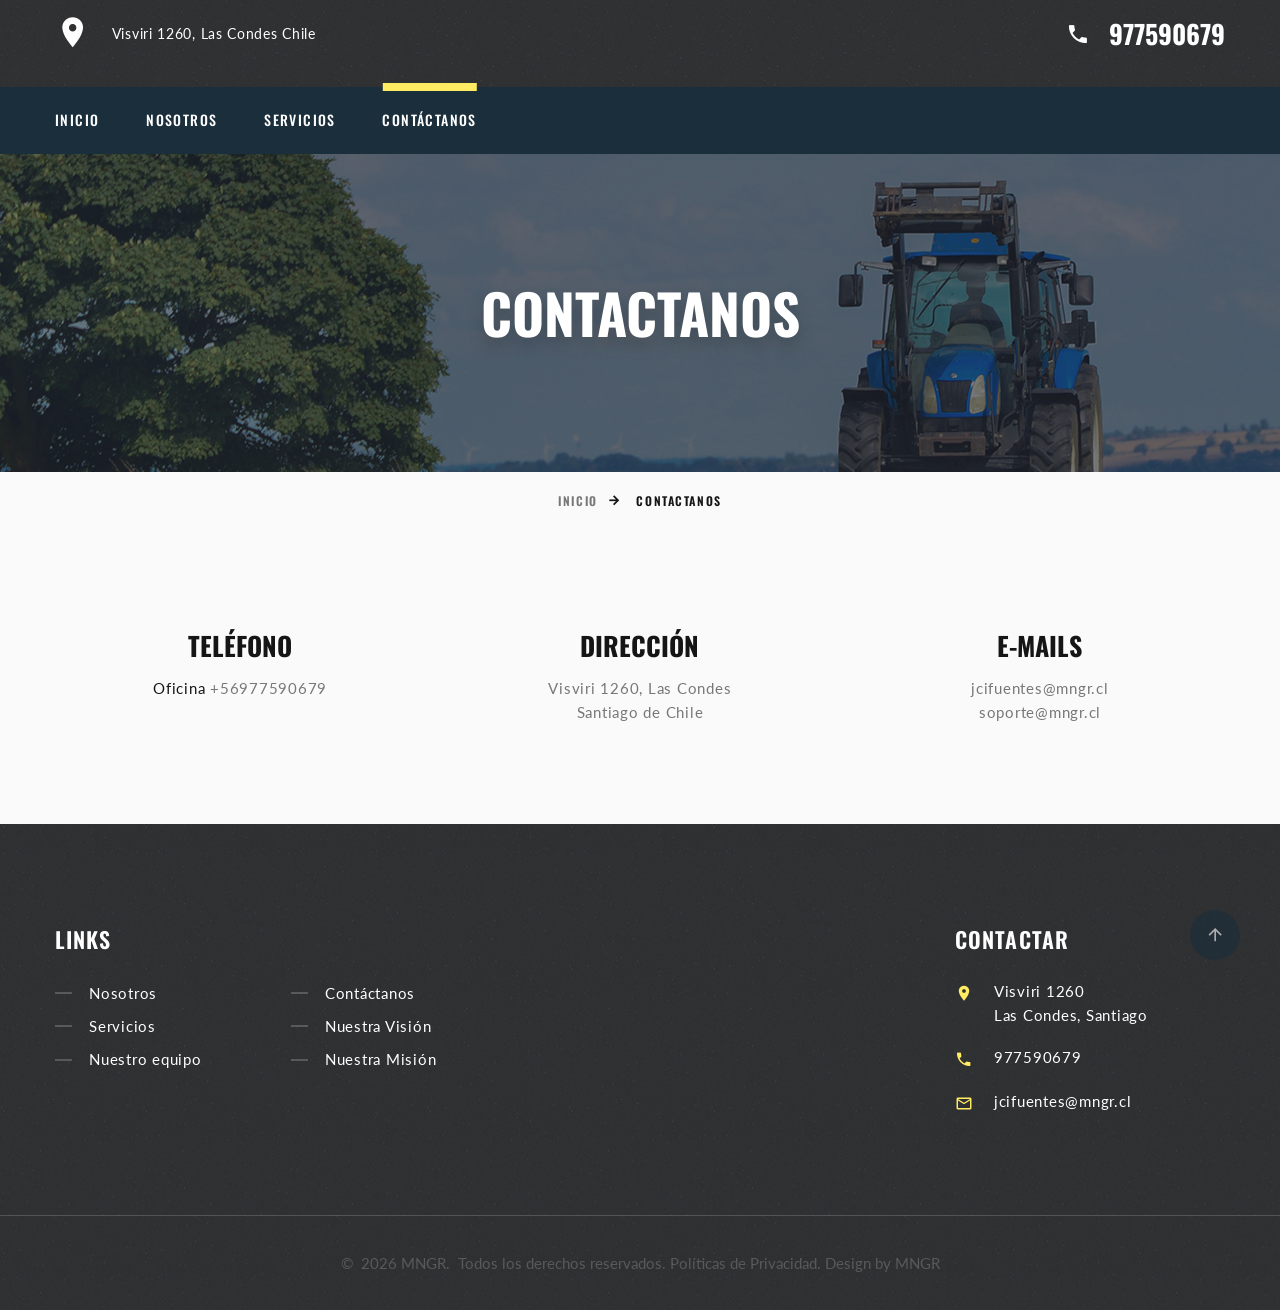
<file: contact-us.html>
<!DOCTYPE html>
<html class="wide wow-animation" lang="en">
  <head>
    <title>MNGR</title>
    <meta charset="utf-8">
    <meta name="viewport" content="width=device-width, height=device-height, initial-scale=1.0">
    <meta http-equiv="X-UA-Compatible" content="IE=edge">
    <link rel="icon" href="images/favicon.ico" type="image/x-icon">
    <link rel="stylesheet" type="text/css" href="//fonts.googleapis.com/css?family=Poppins:300,400,500,600,700,800%7CLato:300,400,700,900%7CKalam:300,400,700%7COswald:300,400,500,600,700">
    <link rel="stylesheet" href="css/bootstrap.css">
    <link rel="stylesheet" href="css/fonts.css">
    <link rel="stylesheet" href="css/style.css">
    <style>.ie-panel{display: none;background: #212121;padding: 10px 0;box-shadow: 3px 3px 5px 0 rgba(0,0,0,.3);clear: both;text-align:center;position: relative;z-index: 1;} html.ie-10 .ie-panel, html.lt-ie-10 .ie-panel {display: block;}</style>
  </head>
  <body>
    <div class="preloader">
      <div class="preloader-body">
        <div class="cssload-bell">
          <div class="cssload-circle">
            <div class="cssload-inner"></div>
          </div>
          <div class="cssload-circle">
            <div class="cssload-inner"></div>
          </div>
          <div class="cssload-circle">
            <div class="cssload-inner"></div>
          </div>
          <div class="cssload-circle">
            <div class="cssload-inner"></div>
          </div>
          <div class="cssload-circle">
            <div class="cssload-inner"></div>
          </div>
        </div>
      </div>
    </div>
    <div class="page">
      <!-- Page Header-->
      <header class="section page-header context-dark">
        <!-- RD Navbar-->
        <div class="rd-navbar-wrap">
          <nav class="rd-navbar rd-navbar-modern" data-layout="rd-navbar-fixed" data-sm-layout="rd-navbar-fixed" data-md-layout="rd-navbar-fixed" data-md-device-layout="rd-navbar-fixed" data-lg-layout="rd-navbar-static" data-lg-device-layout="rd-navbar-fixed" data-xl-layout="rd-navbar-static" data-xl-device-layout="rd-navbar-static" data-xxl-layout="rd-navbar-static" data-xxl-device-layout="rd-navbar-static" data-lg-stick-up-offset="100px" data-xl-stick-up-offset="120px" data-xxl-stick-up-offset="140px" data-lg-stick-up="true" data-xl-stick-up="true" data-xxl-stick-up="true">
            <div class="rd-navbar-collapse-toggle rd-navbar-fixed-element-1" data-rd-navbar-toggle=".rd-navbar-collapse"><span></span></div>
            <div class="rd-navbar-aside-outer">
              <div class="rd-navbar-aside">
                <div class="rd-navbar-collapse">
                  <div class="contacts-ruth">
                    <div class="unit unit-spacing-sm align-items-center">
                      <div class="unit-left"><span class="icon mdi mdi-map-marker"></span></div>
                      <div class="unit-body"><a href="#">Visviri 1260, Las Condes Chile</a></div>
                    </div>
                  </div>
                  <div class="rd-navbar-button-2"><span class="icon mdi mdi-phone offset-right-18 icon-24"></span>
                    <h4><a class="link-gray-800" href="tel:#">977590679</a></h4>
                  </div>
                </div>
                <!-- RD Navbar Panel-->
                <div class="rd-navbar-panel">
<!--                   RD Navbar Toggle -->
                  <button class="rd-navbar-toggle" data-rd-navbar-toggle=".rd-navbar-nav-wrap"><span></span></button>
<!--                   RD Navbar Brand -->
<!--                   <div class="rd-navbar-brand"><a class="brand" href="index.html"><img class="brand-logo-dark" src="images/logo-default-127x53.png" alt="" width="127" height="53" srcset="images/logo-default-254x76.png 2x"/><img class="brand-logo-light" src="images/logo-inverse-127x53.png" alt="" width="127" height="53" srcset="images/logo-inverse-254x76.png 2x"/></a> -->
<!--                   </div> -->
                </div>
                <div class="rd-navbar-button"><span class="icon mdi mdi-phone offset-right-18 icon-24"></span>
                  <h4><a class="link-secondary" href="tel:#">977590679</a></h4>
                </div>
              </div>
            </div>
            <div class="rd-navbar-main-outer">
              <div class="rd-navbar-main">
                <div class="rd-navbar-nav-wrap">
                  <!-- RD Navbar Nav-->
                  <ul class="rd-navbar-nav">
                    <li class="rd-nav-item"><a class="rd-nav-link" href="index.html">Inicio</a>
                    </li>
                    <li class="rd-nav-item"><a class="rd-nav-link" href="about-us.html">Nosotros</a>
                    </li>
<!--                     <li class="rd-nav-item"><a class="rd-nav-link" href="repairs.html">Repairs</a> -->
<!--                     </li> -->
<!--                     <li class="rd-nav-item"><a class="rd-nav-link" href="blog.html">Blog</a> -->
<!--                       RD Navbar Dropdown -->
<!--                       <ul class="rd-menu rd-navbar-dropdown"> -->
<!--                         <li class="rd-dropdown-item"><a class="rd-dropdown-link" href="blog-post.html">Blog Post</a></li> -->
<!--                       </ul> -->
<!--                     </li> -->
                    <li class="rd-nav-item"><a class="rd-nav-link" href="gallery.html">Servicios</a>
                    </li>
<!--                     <li class="rd-nav-item"><a class="rd-nav-link" href="#">Elements</a> -->
<!--                       RD Navbar Megamenu -->
<!--                       <ul class="rd-menu rd-navbar-megamenu"> -->
<!--                         <li class="rd-megamenu-item"> -->
<!--                           <div class="rd-megamenu-title"><span class="rd-megamenu-icon mdi mdi-apps"></span><span class="rd-megamenu-text">Elements</span></div> -->
<!--                           <ul class="rd-megamenu-list rd-megamenu-list-2"> -->
<!--                             <li class="rd-megamenu-list-item"><a class="rd-megamenu-list-link" href="typography.html">Typography</a></li> -->
<!--                             <li class="rd-megamenu-list-item"><a class="rd-megamenu-list-link" href="icon-lists.html">Icon lists</a></li> -->
<!--                             <li class="rd-megamenu-list-item"><a class="rd-megamenu-list-link" href="progress-bars.html">Progress bars</a></li> -->
<!--                             <li class="rd-megamenu-list-item"><a class="rd-megamenu-list-link" href="calls-to-action.html">Calls to action</a></li> -->
<!--                             <li class="rd-megamenu-list-item"><a class="rd-megamenu-list-link" href="tabs-and-accordions.html">Tabs &amp; accordions</a></li> -->
<!--                             <li class="rd-megamenu-list-item"><a class="rd-megamenu-list-link" href="buttons.html">Buttons</a></li> -->
<!--                             <li class="rd-megamenu-list-item"><a class="rd-megamenu-list-link" href="tables.html">Tables</a></li> -->
<!--                             <li class="rd-megamenu-list-item"><a class="rd-megamenu-list-link" href="forms.html">Forms</a></li> -->
<!--                             <li class="rd-megamenu-list-item"><a class="rd-megamenu-list-link" href="counters.html">Counters</a></li> -->
<!--                             <li class="rd-megamenu-list-item"><a class="rd-megamenu-list-link" href="grid-system.html">Grid system</a></li> -->
<!--                             <li class="rd-megamenu-list-item"><a class="rd-megamenu-list-link" href="tractor-parts.html">Tractor Parts</a></li> -->
<!--                             <li class="rd-megamenu-list-item"><a class="rd-megamenu-list-link" href="testimonials.html">Testimonials</a></li> -->
<!--                           </ul> -->
<!--                         </li> -->
<!--                         <li class="rd-megamenu-item flex-grow-1 flex-shrink-0"> -->
<!--                           <div class="rd-megamenu-title"><span class="rd-megamenu-icon mdi mdi-layers"></span><span class="rd-megamenu-text">Additional pages</span></div> -->
<!--                           <ul class="rd-megamenu-list"> -->
<!--                             <li class="rd-megamenu-list-item"><a class="rd-megamenu-list-link" href="404-page.html">404 Page</a></li> -->
<!--                             <li class="rd-megamenu-list-item"><a class="rd-megamenu-list-link" href="coming-soon.html">Coming Soon</a></li> -->
<!--                             <li class="rd-megamenu-list-item"><a class="rd-megamenu-list-link" href="privacy-policy.html">Privacy Policy</a></li> -->
<!--                             <li class="rd-megamenu-list-item"><a class="rd-megamenu-list-link" href="our-team.html">Our Team</a></li> -->
<!--                             <li class="rd-megamenu-list-item"><a class="rd-megamenu-list-link" href="search-results.html">Search Results</a></li> -->
<!--                           </ul> -->
<!--                         </li> -->
<!--                         <li class="rd-megamenu-item rd-megamenu-banner"> -->
<!--                           <div class="rd-megamenu-title"><span class="rd-megamenu-icon icon linearicons-cog"></span><span class="rd-megamenu-text">Welcome to Fixit</span></div><a class="banner-classic" href="#"><img src="images/banner-1-300x202.jpg" alt="" width="300" height="202"/></a> -->
<!--                         </li> -->
<!--                       </ul> -->
<!--                     </li> -->
                    <li class="rd-nav-item active"><a class="rd-nav-link" href="contact-us.html">Contáctanos</a>
                    </li>
                  </ul>
                </div>
<!--                 <div class="rd-navbar-main-element"> -->
<!--                   RD Navbar Search -->
<!--                   <div class="rd-navbar-search rd-navbar-search-2"> -->
<!--                     <button class="rd-navbar-search-toggle rd-navbar-fixed-element-3" data-rd-navbar-toggle=".rd-navbar-search"><span></span></button> -->
<!--                     <form class="rd-search" action="search-results.html" data-search-live="rd-search-results-live" method="GET"> -->
<!--                       <div class="form-wrap"> -->
<!--                         <label class="form-label" for="rd-navbar-search-form-input">Search...</label> -->
<!--                         <input class="rd-navbar-search-form-input form-input" id="rd-navbar-search-form-input" type="text" name="s" autocomplete="off"/> -->
<!--                         <div class="rd-search-results-live" id="rd-search-results-live"></div> -->
<!--                         <button class="rd-search-form-submit fl-bigmug-line-search74" type="submit"></button> -->
<!--                       </div> -->
<!--                     </form> -->
<!--                   </div> -->
<!--                 </div> -->
              </div>
            </div>
          </nav>
        </div>
      </header>
      <section class="breadcrumbs-custom">
        <div class="parallax-container" data-parallax-img="images/bg-about.jpg">
          <div class="breadcrumbs-custom-body parallax-content context-dark">
            <div class="container">
              <h2 class="breadcrumbs-custom-title">Contactanos</h2>
            </div>
          </div>
        </div>
        <div class="breadcrumbs-custom-footer">
          <div class="container">
            <ul class="breadcrumbs-custom-path">
              <li><a href="index.html">Inicio</a></li>
              <li class="active">Contactanos</li>
            </ul>
          </div>
        </div>
      </section>
      <!-- Get in touch-->
<!--       <section class="section section-xl bg-default text-md-left"> -->
<!--         <div class="container"> -->
<!--           <div class="title-classic"> -->
<!--             <h3 class="title-classic-title">Get in touch</h3> -->
<!--             <p class="title-classic-subtitle">We are available 24/7 by fax, e-mail or by phone. You can also use our <br class="d-none d-lg-block">quick contact form to ask a question about our services.</p> -->
<!--           </div> -->
<!--           <form class="rd-form rd-mailform" data-form-output="form-output-global" data-form-type="contact" method="post" action="bat/rd-mailform.php"> -->
<!--             <div class="row row-20 row-md-30"> -->
<!--               <div class="col-lg-8"> -->
<!--                 <div class="row row-20 row-md-30"> -->
<!--                   <div class="col-sm-6"> -->
<!--                     <div class="form-wrap"> -->
<!--                       <input class="form-input" id="contact-first-name-2" type="text" name="name" data-constraints="@Required"/> -->
<!--                       <label class="form-label" for="contact-first-name-2">First Name</label> -->
<!--                     </div> -->
<!--                   </div> -->
<!--                   <div class="col-sm-6"> -->
<!--                     <div class="form-wrap"> -->
<!--                       <input class="form-input" id="contact-last-name-2" type="text" name="name" data-constraints="@Required"/> -->
<!--                       <label class="form-label" for="contact-last-name-2">Last Name</label> -->
<!--                     </div> -->
<!--                   </div> -->
<!--                   <div class="col-sm-6"> -->
<!--                     <div class="form-wrap"> -->
<!--                       <input class="form-input" id="contact-email-2" type="email" name="email" data-constraints="@Email @Required"/> -->
<!--                       <label class="form-label" for="contact-email-2">E-mail</label> -->
<!--                     </div> -->
<!--                   </div> -->
<!--                   <div class="col-sm-6"> -->
<!--                     <div class="form-wrap"> -->
<!--                       <input class="form-input" id="contact-phone-2" type="text" name="phone" data-constraints="@Numeric"/> -->
<!--                       <label class="form-label" for="contact-phone-2">Phone</label> -->
<!--                     </div> -->
<!--                   </div> -->
<!--                 </div> -->
<!--               </div> -->
<!--               <div class="col-lg-4"> -->
<!--                 <div class="form-wrap"> -->
<!--                   <label class="form-label" for="contact-message-2">Message</label> -->
<!--                   <textarea class="form-input textarea-lg" id="contact-message-2" name="phone" data-constraints="@Required"></textarea> -->
<!--                 </div> -->
<!--               </div> -->
<!--             </div> -->
<!--             <button class="button button-lg button-secondary button-zakaria" type="submit">Send Message</button> -->
<!--           </form> -->
<!--         </div> -->
<!--       </section> -->

      <!-- Get in touch-->
      <section class="section section-xl bg-gray-4">
        <div class="container">
          <div class="row row-30 justify-content-center">
            <div class="col-sm-6 col-md-4">
              <h4>Teléfono</h4>
              <ul class="contacts-classic">
                <li>Oficina <a href="tel:#">+56977590679</a>
                </li>
<!--                 <li>Fax <a href="tel:#">+1 (409) 987–5874</a> -->
<!--                 </li> -->
              </ul>
            </div>
            <div class="col-sm-6 col-md-4">
              <h4>Dirección</h4>
              <div class="contacts-classic"><a href="#">Visviri 1260, Las Condes <br>Santiago de Chile</a></div>
            </div>
            <div class="col-sm-6 col-md-4">
              <h4>E-mails</h4>
              <ul class="contacts-classic">
                <li><a href="mailTo:#">jcifuentes@mngr.cl</a></li>
                <li><a href="mailTo:#">soporte@mngr.cl</a></li>
              </ul>
            </div>
          </div>
        </div>
      </section>

<!--       <section class="section"> -->
<!--         RD Google Map -->
<!--         <div class="google-map-container" data-center="9870 St Vincent Place, Glasgow, DC 45 Fr 45." data-styles="[{&quot;featureType&quot;:&quot;water&quot;,&quot;elementType&quot;:&quot;geometry&quot;,&quot;stylers&quot;:[{&quot;color&quot;:&quot;#e9e9e9&quot;},{&quot;lightness&quot;:17}]},{&quot;featureType&quot;:&quot;landscape&quot;,&quot;elementType&quot;:&quot;geometry&quot;,&quot;stylers&quot;:[{&quot;color&quot;:&quot;#f5f5f5&quot;},{&quot;lightness&quot;:20}]},{&quot;featureType&quot;:&quot;road.highway&quot;,&quot;elementType&quot;:&quot;geometry.fill&quot;,&quot;stylers&quot;:[{&quot;color&quot;:&quot;#ffffff&quot;},{&quot;lightness&quot;:17}]},{&quot;featureType&quot;:&quot;road.highway&quot;,&quot;elementType&quot;:&quot;geometry.stroke&quot;,&quot;stylers&quot;:[{&quot;color&quot;:&quot;#ffffff&quot;},{&quot;lightness&quot;:29},{&quot;weight&quot;:0.2}]},{&quot;featureType&quot;:&quot;road.arterial&quot;,&quot;elementType&quot;:&quot;geometry&quot;,&quot;stylers&quot;:[{&quot;color&quot;:&quot;#ffffff&quot;},{&quot;lightness&quot;:18}]},{&quot;featureType&quot;:&quot;road.local&quot;,&quot;elementType&quot;:&quot;geometry&quot;,&quot;stylers&quot;:[{&quot;color&quot;:&quot;#ffffff&quot;},{&quot;lightness&quot;:16}]},{&quot;featureType&quot;:&quot;poi&quot;,&quot;elementType&quot;:&quot;geometry&quot;,&quot;stylers&quot;:[{&quot;color&quot;:&quot;#f5f5f5&quot;},{&quot;lightness&quot;:21}]},{&quot;featureType&quot;:&quot;poi.park&quot;,&quot;elementType&quot;:&quot;geometry&quot;,&quot;stylers&quot;:[{&quot;color&quot;:&quot;#dedede&quot;},{&quot;lightness&quot;:21}]},{&quot;elementType&quot;:&quot;labels.text.stroke&quot;,&quot;stylers&quot;:[{&quot;visibility&quot;:&quot;on&quot;},{&quot;color&quot;:&quot;#ffffff&quot;},{&quot;lightness&quot;:16}]},{&quot;elementType&quot;:&quot;labels.text.fill&quot;,&quot;stylers&quot;:[{&quot;saturation&quot;:36},{&quot;color&quot;:&quot;#333333&quot;},{&quot;lightness&quot;:40}]},{&quot;elementType&quot;:&quot;labels.icon&quot;,&quot;stylers&quot;:[{&quot;visibility&quot;:&quot;off&quot;}]},{&quot;featureType&quot;:&quot;transit&quot;,&quot;elementType&quot;:&quot;geometry&quot;,&quot;stylers&quot;:[{&quot;color&quot;:&quot;#f2f2f2&quot;},{&quot;lightness&quot;:19}]},{&quot;featureType&quot;:&quot;administrative&quot;,&quot;elementType&quot;:&quot;geometry.fill&quot;,&quot;stylers&quot;:[{&quot;color&quot;:&quot;#fefefe&quot;},{&quot;lightness&quot;:20}]},{&quot;featureType&quot;:&quot;administrative&quot;,&quot;elementType&quot;:&quot;geometry.stroke&quot;,&quot;stylers&quot;:[{&quot;color&quot;:&quot;#fefefe&quot;},{&quot;lightness&quot;:17},{&quot;weight&quot;:1.2}]}]"> -->
<!--           <div class="google-map"></div> -->
<!--           <ul class="google-map-markers"> -->
<!--             <li data-location="9870 St Vincent Place, Glasgow, DC 45 Fr 45." data-description="9870 St Vincent Place, Glasgow" data-icon="images/gmap_marker.png" data-icon-active="images/gmap_marker_active.png"></li> -->
<!--           </ul> -->
<!--         </div> -->
<!--       </section> -->

      <!-- Page Footer-->
      <footer class="section footer-modern bg-image-1 context-dark footer-modern-2">
        <div class="footer-modern-body section-xl context-dark">
          <div class="container">
            <div class="row row-40 row-md-50 justify-content-xl-between">
<!--               <div class="col-md-10 col-lg-3 col-xl-4 wow fadeInRight"> -->
<!--                 <div class="inset-xl-right-70"> -->
<!--                   <h5 class="footer-modern-title">Gallery</h5> -->
<!--                   <div class="row row-10 gutters-10" data-lightgallery="group"> -->
<!--                     <div class="col-4 col-sm-2 col-lg-4"> -->
<!--                       Thumbnail Minimal<a class="thumbnail-minimal" href="images/grid-gallery-1-1200x800-original.jpg" data-lightgallery="item"><img src="images/grid-gallery-1-178x178.jpg" alt="" width="178" height="178"/></a> -->
<!--                     </div> -->
<!--                     <div class="col-4 col-sm-2 col-lg-4"> -->
<!--                       Thumbnail Minimal<a class="thumbnail-minimal" href="images/grid-gallery-2-1200x800-original.jpg" data-lightgallery="item"><img src="images/grid-gallery-2-178x178.jpg" alt="" width="178" height="178"/></a> -->
<!--                     </div> -->
<!--                     <div class="col-4 col-sm-2 col-lg-4"> -->
<!--                       Thumbnail Minimal<a class="thumbnail-minimal" href="images/grid-gallery-3-1200x800-original.jpg" data-lightgallery="item"><img src="images/grid-gallery-3-178x178.jpg" alt="" width="178" height="178"/></a> -->
<!--                     </div> -->
<!--                     <div class="col-4 col-sm-2 col-lg-4"> -->
<!--                       Thumbnail Minimal<a class="thumbnail-minimal" href="images/grid-gallery-4-1200x800-original.jpg" data-lightgallery="item"><img src="images/grid-gallery-4-178x178.jpg" alt="" width="178" height="178"/></a> -->
<!--                     </div> -->
<!--                     <div class="col-4 col-sm-2 col-lg-4"> -->
<!--                       Thumbnail Minimal<a class="thumbnail-minimal" href="images/grid-gallery-5-1200x800-original.jpg" data-lightgallery="item"><img src="images/grid-gallery-5-178x178.jpg" alt="" width="178" height="178"/></a> -->
<!--                     </div> -->
<!--                     <div class="col-4 col-sm-2 col-lg-4"> -->
<!--                       Thumbnail Minimal<a class="thumbnail-minimal" href="images/grid-gallery-6-1200x800-original.jpg" data-lightgallery="item"><img src="images/grid-gallery-6-178x178.jpg" alt="" width="178" height="178"/></a> -->
<!--                     </div> -->
<!--                   </div> -->
<!--                 </div> -->
<!--               </div> -->
              <div class="col-sm-6 col-md-7 col-lg-5 wow fadeInRight" data-wow-delay=".1s">
                <h5 class="footer-modern-title">Links</h5>
                <ul class="footer-modern-list footer-modern-list-2 d-sm-inline-block d-md-block">
                  <li><a href="about-us.html">Nosotros</a></li>
                  <li><a href="#">Servicios</a></li>
                  <li><a href="our-team.html">Nuestro equipo</a></li>
<!--                   <li><a href="testimonials.html">Testimonials</a></li> -->
<!--                   <li><a href="#">FAQ</a></li> -->
                  <li><a href="contact-us.html">Contáctanos</a></li>
<!--                   <li><a href="blog.html">Our Blog</a></li> -->
<!--                   <li><a href="tractor-parts.html">Tractor Parts</a></li> -->
<!--                   <li><a href="repairs.html">Repairs</a></li> -->
                  <li><a href="#">Nuestra Visión</a></li>
                  <li><a href="#">Nuestra Misión</a></li>
                </ul>
              </div>
              <div class="col-sm-6 col-md-5 col-lg-4 col-xl-3 wow fadeInRight" data-wow-delay=".2s">
                <h5 class="footer-modern-title">Contactar</h5>
                <ul class="contacts-creative">
                  <li>
                    <div class="unit unit-spacing-sm flex-column flex-md-row">
                      <div class="unit-left"><span class="icon mdi mdi-map-marker"></span></div>
                      <div class="unit-body"><a href="#">Visviri 1260<br/>Las Condes, Santiago</a></div>
                    </div>
                  </li>
                  <li>
                    <div class="unit unit-spacing-sm flex-column flex-md-row">
                      <div class="unit-left"><span class="icon mdi mdi-phone"></span></div>
                      <div class="unit-body"><a href="tel:#">977590679</a></div>
                    </div>
                  </li>
                  <li>
                    <div class="unit unit-spacing-sm flex-column flex-md-row">
                      <div class="unit-left"><span class="icon mdi mdi-email-outline"></span></div>
                      <div class="unit-body"><a href="mailto:#">jcifuentes@mngr.cl</a></div>
                    </div>
                  </li>
                </ul>
<!--                 <ul class="list-inline list-social-3 list-inline-sm"> -->
<!--                   <li><a class="icon mdi mdi-facebook icon-xxs" href="#"></a></li> -->
<!--                   <li><a class="icon mdi mdi-twitter icon-xxs" href="#"></a></li> -->
<!--                   <li><a class="icon mdi mdi-instagram icon-xxs" href="#"></a></li> -->
<!--                   <li><a class="icon mdi mdi-google-plus icon-xxs" href="#"></a></li> -->
<!--                   <li><a class="icon mdi mdi-skype icon-xxs" href="#"></a></li> -->
<!--                 </ul> -->
              </div>
            </div>
          </div>
        </div>
        <div class="footer-modern-panel text-center">
          <div class="container">
            <p class="rights"><span>&copy;&nbsp; </span><span class="copyright-year"></span><span>&nbsp;</span><span>MNGR</span><span>.&nbsp; Todos los derechos reservados.</span><span>&nbsp;</span><a href="privacy-policy.html">Políticas de Privacidad</a>. Design&nbsp;by&nbsp;<a href="http://www.mngr.cl">MNGR</a></p>
          </div>
        </div>
      </footer>
    </div>
    <div class="snackbars" id="form-output-global"></div>
    <script src="js/core.min.js"></script>
    <script src="js/script.js"></script>
  </body>
</html>
</file>
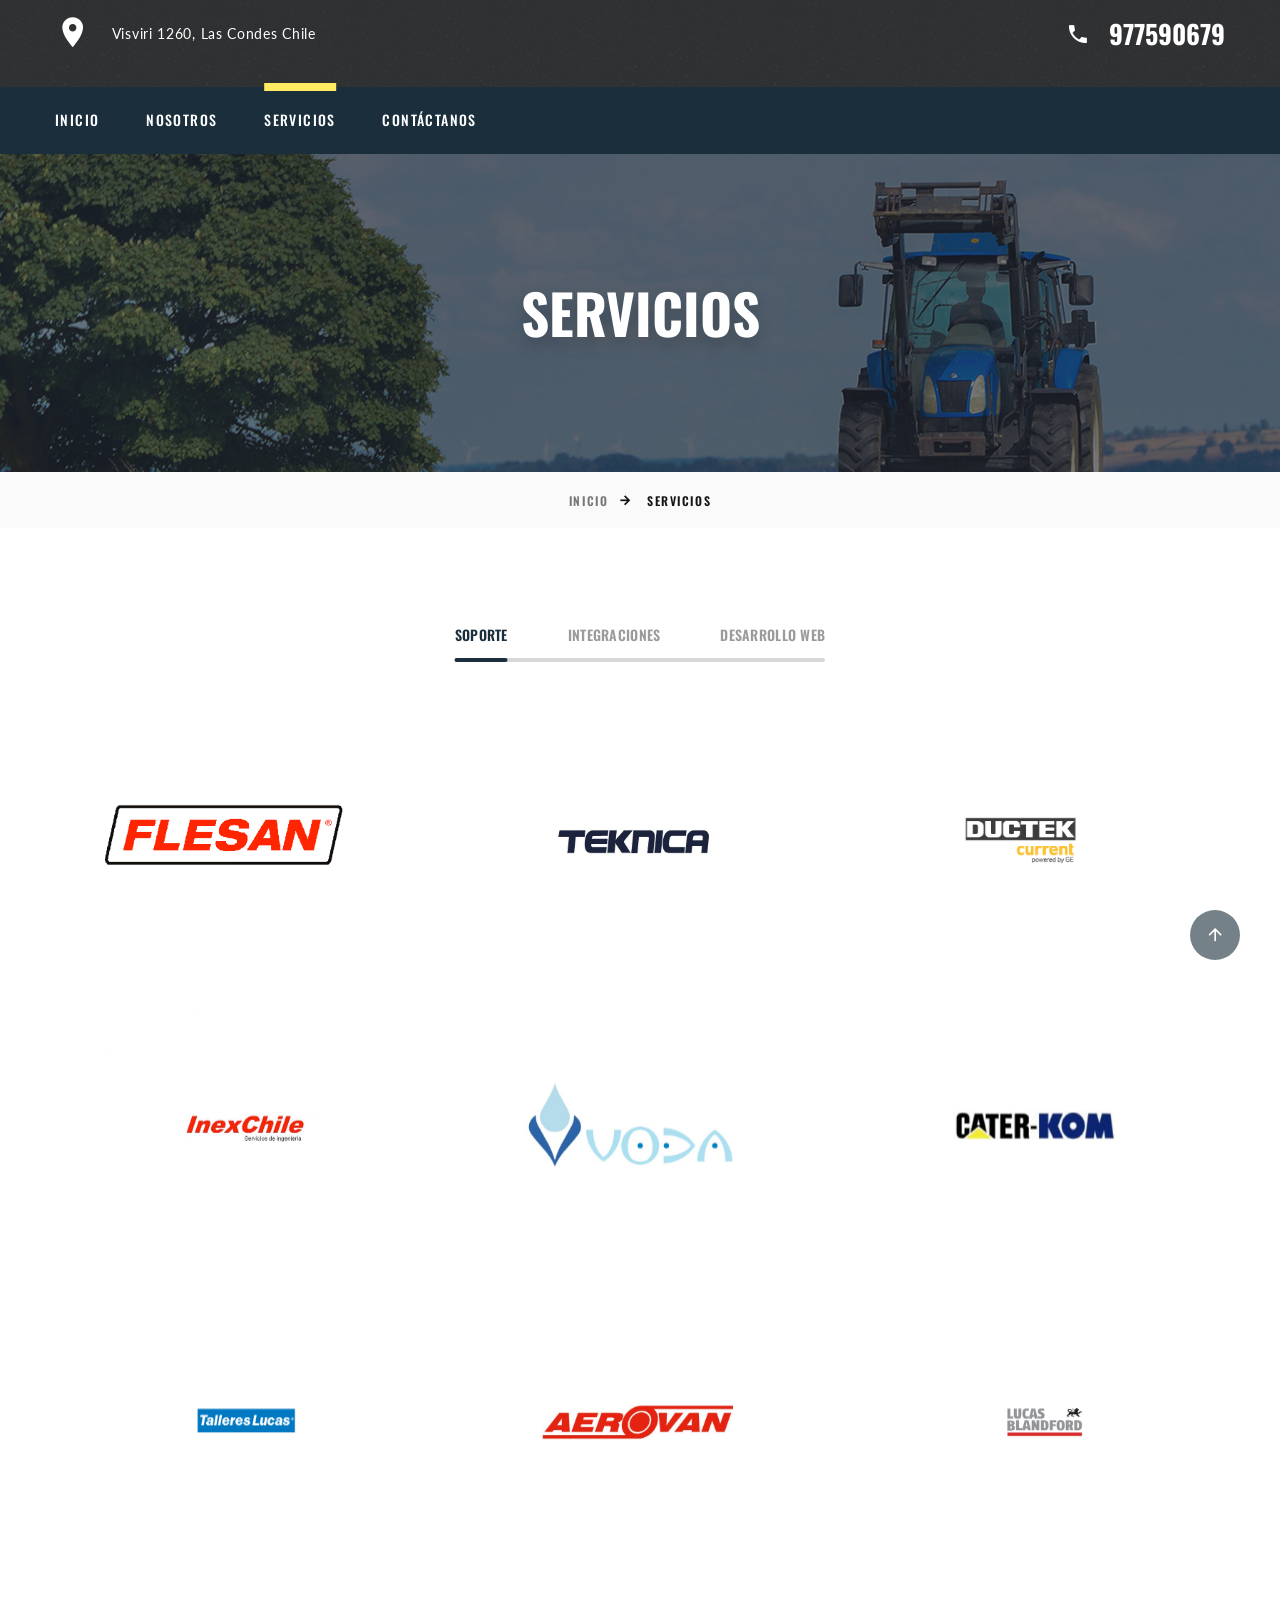
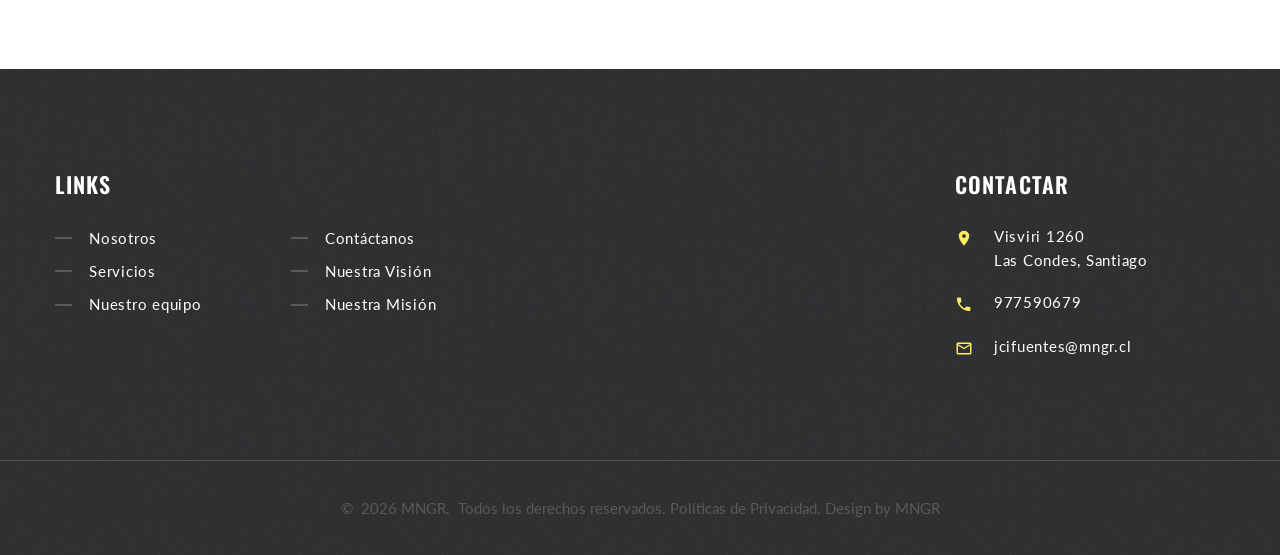
<file: gallery.html>
<!DOCTYPE html>
<html class="wide wow-animation" lang="en">
  <head>
    <title>MNGR</title>
    <meta charset="utf-8">
    <meta name="viewport" content="width=device-width, height=device-height, initial-scale=1.0">
    <meta http-equiv="X-UA-Compatible" content="IE=edge">
    <link rel="icon" href="images/favicon.ico" type="image/x-icon">
    <link rel="stylesheet" type="text/css" href="//fonts.googleapis.com/css?family=Poppins:300,400,500,600,700,800%7CLato:300,400,700,900%7CKalam:300,400,700%7COswald:300,400,500,600,700">
    <link rel="stylesheet" href="css/bootstrap.css">
    <link rel="stylesheet" href="css/fonts.css">
    <link rel="stylesheet" href="css/style.css">
    <style>.ie-panel{display: none;background: #212121;padding: 10px 0;box-shadow: 3px 3px 5px 0 rgba(0,0,0,.3);clear: both;text-align:center;position: relative;z-index: 1;} html.ie-10 .ie-panel, html.lt-ie-10 .ie-panel {display: block;}</style>
  </head>
  <body>
    <div class="preloader">
      <div class="preloader-body">
        <div class="cssload-bell">
          <div class="cssload-circle">
            <div class="cssload-inner"></div>
          </div>
          <div class="cssload-circle">
            <div class="cssload-inner"></div>
          </div>
          <div class="cssload-circle">
            <div class="cssload-inner"></div>
          </div>
          <div class="cssload-circle">
            <div class="cssload-inner"></div>
          </div>
          <div class="cssload-circle">
            <div class="cssload-inner"></div>
          </div>
        </div>
      </div>
    </div>
    <div class="page">
      <!-- Page Header-->
      <header class="section page-header context-dark">
        <!-- RD Navbar-->
        <div class="rd-navbar-wrap">
          <nav class="rd-navbar rd-navbar-modern" data-layout="rd-navbar-fixed" data-sm-layout="rd-navbar-fixed" data-md-layout="rd-navbar-fixed" data-md-device-layout="rd-navbar-fixed" data-lg-layout="rd-navbar-static" data-lg-device-layout="rd-navbar-fixed" data-xl-layout="rd-navbar-static" data-xl-device-layout="rd-navbar-static" data-xxl-layout="rd-navbar-static" data-xxl-device-layout="rd-navbar-static" data-lg-stick-up-offset="100px" data-xl-stick-up-offset="120px" data-xxl-stick-up-offset="140px" data-lg-stick-up="true" data-xl-stick-up="true" data-xxl-stick-up="true">
            <div class="rd-navbar-collapse-toggle rd-navbar-fixed-element-1" data-rd-navbar-toggle=".rd-navbar-collapse"><span></span></div>
            <div class="rd-navbar-aside-outer">
              <div class="rd-navbar-aside">
                <div class="rd-navbar-collapse">
                  <div class="contacts-ruth">
                    <div class="unit unit-spacing-sm align-items-center">
                      <div class="unit-left"><span class="icon mdi mdi-map-marker"></span></div>
                      <div class="unit-body"><a href="#">Visviri 1260, Las Condes Chile</a></div>
                    </div>
                  </div>
                  <div class="rd-navbar-button-2"><span class="icon mdi mdi-phone offset-right-18 icon-24"></span>
                    <h4><a class="link-gray-800" href="tel:#">977590679</a></h4>
                  </div>
                </div>
                <!-- RD Navbar Panel-->
                <div class="rd-navbar-panel">
<!--                   RD Navbar Toggle -->
                  <button class="rd-navbar-toggle" data-rd-navbar-toggle=".rd-navbar-nav-wrap"><span></span></button>
<!--                   RD Navbar Brand -->
<!--                   <div class="rd-navbar-brand"><a class="brand" href="index.html"><img class="brand-logo-dark" src="images/logo-default-127x53.png" alt="" width="127" height="53" srcset="images/logo-default-254x76.png 2x"/><img class="brand-logo-light" src="images/logo-inverse-127x53.png" alt="" width="127" height="53" srcset="images/logo-inverse-254x76.png 2x"/></a> -->
<!--                   </div> -->
                </div>
                <div class="rd-navbar-button"><span class="icon mdi mdi-phone offset-right-18 icon-24"></span>
                  <h4><a class="link-secondary" href="tel:#">977590679</a></h4>
                </div>
              </div>
            </div>
            <div class="rd-navbar-main-outer">
              <div class="rd-navbar-main">
                <div class="rd-navbar-nav-wrap">
                  <!-- RD Navbar Nav-->
                  <ul class="rd-navbar-nav">
                    <li class="rd-nav-item"><a class="rd-nav-link" href="index.html">Inicio</a>
                    </li>
                    <li class="rd-nav-item"><a class="rd-nav-link" href="about-us.html">Nosotros</a>
                    </li>
<!--                     <li class="rd-nav-item"><a class="rd-nav-link" href="repairs.html">Repairs</a> -->
<!--                     </li> -->
<!--                     <li class="rd-nav-item"><a class="rd-nav-link" href="blog.html">Blog</a> -->
<!--                       RD Navbar Dropdown -->
<!--                       <ul class="rd-menu rd-navbar-dropdown"> -->
<!--                         <li class="rd-dropdown-item"><a class="rd-dropdown-link" href="blog-post.html">Blog Post</a></li> -->
<!--                       </ul> -->
<!--                     </li> -->
                    <li class="rd-nav-item active"><a class="rd-nav-link" href="gallery.html">Servicios</a>
                    </li>
<!--                     <li class="rd-nav-item"><a class="rd-nav-link" href="#">Elements</a> -->
<!--                       RD Navbar Megamenu -->
<!--                       <ul class="rd-menu rd-navbar-megamenu"> -->
<!--                         <li class="rd-megamenu-item"> -->
<!--                           <div class="rd-megamenu-title"><span class="rd-megamenu-icon mdi mdi-apps"></span><span class="rd-megamenu-text">Elements</span></div> -->
<!--                           <ul class="rd-megamenu-list rd-megamenu-list-2"> -->
<!--                             <li class="rd-megamenu-list-item"><a class="rd-megamenu-list-link" href="typography.html">Typography</a></li> -->
<!--                             <li class="rd-megamenu-list-item"><a class="rd-megamenu-list-link" href="icon-lists.html">Icon lists</a></li> -->
<!--                             <li class="rd-megamenu-list-item"><a class="rd-megamenu-list-link" href="progress-bars.html">Progress bars</a></li> -->
<!--                             <li class="rd-megamenu-list-item"><a class="rd-megamenu-list-link" href="calls-to-action.html">Calls to action</a></li> -->
<!--                             <li class="rd-megamenu-list-item"><a class="rd-megamenu-list-link" href="tabs-and-accordions.html">Tabs &amp; accordions</a></li> -->
<!--                             <li class="rd-megamenu-list-item"><a class="rd-megamenu-list-link" href="buttons.html">Buttons</a></li> -->
<!--                             <li class="rd-megamenu-list-item"><a class="rd-megamenu-list-link" href="tables.html">Tables</a></li> -->
<!--                             <li class="rd-megamenu-list-item"><a class="rd-megamenu-list-link" href="forms.html">Forms</a></li> -->
<!--                             <li class="rd-megamenu-list-item"><a class="rd-megamenu-list-link" href="counters.html">Counters</a></li> -->
<!--                             <li class="rd-megamenu-list-item"><a class="rd-megamenu-list-link" href="grid-system.html">Grid system</a></li> -->
<!--                             <li class="rd-megamenu-list-item"><a class="rd-megamenu-list-link" href="tractor-parts.html">Tractor Parts</a></li> -->
<!--                             <li class="rd-megamenu-list-item"><a class="rd-megamenu-list-link" href="testimonials.html">Testimonials</a></li> -->
<!--                           </ul> -->
<!--                         </li> -->
<!--                         <li class="rd-megamenu-item flex-grow-1 flex-shrink-0"> -->
<!--                           <div class="rd-megamenu-title"><span class="rd-megamenu-icon mdi mdi-layers"></span><span class="rd-megamenu-text">Additional pages</span></div> -->
<!--                           <ul class="rd-megamenu-list"> -->
<!--                             <li class="rd-megamenu-list-item"><a class="rd-megamenu-list-link" href="404-page.html">404 Page</a></li> -->
<!--                             <li class="rd-megamenu-list-item"><a class="rd-megamenu-list-link" href="coming-soon.html">Coming Soon</a></li> -->
<!--                             <li class="rd-megamenu-list-item"><a class="rd-megamenu-list-link" href="privacy-policy.html">Privacy Policy</a></li> -->
<!--                             <li class="rd-megamenu-list-item"><a class="rd-megamenu-list-link" href="our-team.html">Our Team</a></li> -->
<!--                             <li class="rd-megamenu-list-item"><a class="rd-megamenu-list-link" href="search-results.html">Search Results</a></li> -->
<!--                           </ul> -->
<!--                         </li> -->
<!--                         <li class="rd-megamenu-item rd-megamenu-banner"> -->
<!--                           <div class="rd-megamenu-title"><span class="rd-megamenu-icon icon linearicons-cog"></span><span class="rd-megamenu-text">Welcome to Fixit</span></div><a class="banner-classic" href="#"><img src="images/banner-1-300x202.jpg" alt="" width="300" height="202"/></a> -->
<!--                         </li> -->
<!--                       </ul> -->
<!--                     </li> -->
                    <li class="rd-nav-item"><a class="rd-nav-link" href="contact-us.html">Contáctanos</a>
                    </li>
                  </ul>
                </div>
<!--                 <div class="rd-navbar-main-element"> -->
<!--                   RD Navbar Search -->
<!--                   <div class="rd-navbar-search rd-navbar-search-2"> -->
<!--                     <button class="rd-navbar-search-toggle rd-navbar-fixed-element-3" data-rd-navbar-toggle=".rd-navbar-search"><span></span></button> -->
<!--                     <form class="rd-search" action="search-results.html" data-search-live="rd-search-results-live" method="GET"> -->
<!--                       <div class="form-wrap"> -->
<!--                         <label class="form-label" for="rd-navbar-search-form-input">Search...</label> -->
<!--                         <input class="rd-navbar-search-form-input form-input" id="rd-navbar-search-form-input" type="text" name="s" autocomplete="off"/> -->
<!--                         <div class="rd-search-results-live" id="rd-search-results-live"></div> -->
<!--                         <button class="rd-search-form-submit fl-bigmug-line-search74" type="submit"></button> -->
<!--                       </div> -->
<!--                     </form> -->
<!--                   </div> -->
<!--                 </div> -->
              </div>
            </div>
          </nav>
        </div>
      </header>
      <section class="breadcrumbs-custom">
        <div class="parallax-container" data-parallax-img="images/bg-about.jpg">
          <div class="breadcrumbs-custom-body parallax-content context-dark">
            <div class="container">
              <h2 class="breadcrumbs-custom-title">Servicios</h2>
            </div>
          </div>
        </div>
        <div class="breadcrumbs-custom-footer">
          <div class="container">
            <ul class="breadcrumbs-custom-path">
              <li><a href="index.html">Inicio</a></li>
              <li class="active">Servicios</li>
            </ul>
          </div>
        </div>
      </section>
      <!-- Grid Gallery-->
      <section class="section section-xl bg-default">
        <div class="container isotope-wrap">
          <div class="isotope-filters">
            <button class="isotope-filters-toggle button button-sm button-icon button-icon-right button-default-outline" data-custom-toggle=".isotope-filters-list" data-custom-toggle-disable-on-blur="true"><span class="icon mdi mdi-chevron-down"></span>Filter</button>
            <div class="isotope-filters-list-wrap">
              <ul class="isotope-filters-list">
                <li><a class="active" href="#" data-isotope-filter="*">Soporte</a></li>
                <li><a href="#" data-isotope-filter="Type 1">Integraciones</a></li>
                <li><a href="#" data-isotope-filter="Type 2">Desarrollo Web</a></li>
              </ul>
            </div>
          </div>
          <div class="row row-30 isotope" data-lightgallery="group">
            <div class="col-sm-6 col-lg-4 isotope-item" data-filter="Type 3">
              <!-- Thumbnail Classic-->
              <article class="thumbnail-classic">
                <div class="thumbnail-classic-figure"><img src="images/grid-gallery-1-370x315.jpg" alt="" width="370" height="315"/>
                </div>
                <div class="thumbnail-classic-caption">
                  <div>
                    <h5 class="thumbnail-classic-title"><a href="#">Air conditioning repair</a></h5>
<!--                     <div class="thumbnail-classic-price">$13.99</div> -->
<!--                     <div class="thumbnail-classic-button-wrap"> -->
<!--                       <div class="thumbnail-classic-button"><a class="button button-gray-6 button-zakaria fl-bigmug-line-search74" href="images/grid-gallery-7-1200x800-original.jpg" data-lightgallery="item"><img src="images/grid-gallery-1-370x315.jpg" alt="" width="370" height="315"/></a></div> -->
<!--                       <div class="thumbnail-classic-button"><a class="button button-primary button-zakaria fl-bigmug-line-shopping202" href="#"></a></div> -->
<!--                     </div> -->
                  </div>
                </div>
              </article>
            </div>
            <div class="col-sm-6 col-lg-4 isotope-item" data-filter="Type 1">
              <!-- Thumbnail Classic-->
              <article class="thumbnail-classic">
                <div class="thumbnail-classic-figure"><img src="images/grid-gallery-2-370x315.jpg" alt="" width="370" height="315"/>
                </div>
                <div class="thumbnail-classic-caption">
                  <div>
                    <h5 class="thumbnail-classic-title"><a href="#">Tractor diagnostics</a></h5>
<!--                     <div class="thumbnail-classic-price">$11.99</div> -->
<!--                     <div class="thumbnail-classic-button-wrap"> -->
<!--                       <div class="thumbnail-classic-button"><a class="button button-gray-6 button-zakaria fl-bigmug-line-search74" href="images/grid-gallery-8-1200x800-original.jpg" data-lightgallery="item"><img src="images/grid-gallery-2-370x315.jpg" alt="" width="370" height="315"/></a></div> -->
<!--                       <div class="thumbnail-classic-button"><a class="button button-primary button-zakaria fl-bigmug-line-shopping202" href="#"></a></div> -->
<!--                     </div> -->
                  </div>
                </div>
              </article>
            </div>
            <div class="col-sm-6 col-lg-4 isotope-item" data-filter="Type 3">
              <!-- Thumbnail Classic-->
              <article class="thumbnail-classic">
                <div class="thumbnail-classic-figure"><img src="images/grid-gallery-3-370x315.jpg" alt="" width="370" height="315"/>
                </div>
                <div class="thumbnail-classic-caption">
                  <div>
                    <h5 class="thumbnail-classic-title"><a href="#">Tractor Maintenance</a></h5>
<!--                     <div class="thumbnail-classic-price">$10.99</div> -->
<!--                     <div class="thumbnail-classic-button-wrap"> -->
<!--                       <div class="thumbnail-classic-button"><a class="button button-gray-6 button-zakaria fl-bigmug-line-search74" href="images/grid-gallery-9-1200x800-original.jpg" data-lightgallery="item"><img src="images/grid-gallery-3-370x315.jpg" alt="" width="370" height="315"/></a></div> -->
<!--                       <div class="thumbnail-classic-button"><a class="button button-primary button-zakaria fl-bigmug-line-shopping202" href="#"></a></div> -->
<!--                     </div> -->
                  </div>
                </div>
              </article>
            </div>
            <div class="col-sm-6 col-lg-4 isotope-item" data-filter="Type 3">
              <!-- Thumbnail Classic-->
              <article class="thumbnail-classic">
                <div class="thumbnail-classic-figure"><img src="images/grid-gallery-4-370x315.jpg" alt="" width="370" height="315"/>
                </div>
                <div class="thumbnail-classic-caption">
                  <div>
                    <h5 class="thumbnail-classic-title"><a href="#">Transmission Repair</a></h5>
<!--                     <div class="thumbnail-classic-price">$12.99</div> -->
<!--                     <div class="thumbnail-classic-button-wrap"> -->
<!--                       <div class="thumbnail-classic-button"><a class="button button-gray-6 button-zakaria fl-bigmug-line-search74" href="images/grid-gallery-1-1200x800-original.jpg" data-lightgallery="item"><img src="images/grid-gallery-4-370x315.jpg" alt="" width="370" height="315"/></a></div> -->
<!--                       <div class="thumbnail-classic-button"><a class="button button-primary button-zakaria fl-bigmug-line-shopping202" href="#"></a></div> -->
<!--                     </div> -->
                  </div>
                </div>
              </article>
            </div>
            <div class="col-sm-6 col-lg-4 isotope-item" data-filter="Type 2">
              <!-- Thumbnail Classic-->
              <article class="thumbnail-classic">
                <div class="thumbnail-classic-figure"><img src="images/grid-gallery-5-370x315.jpg" alt="" width="370" height="315"/>
                </div>
                <div class="thumbnail-classic-caption">
                  <div>
                    <h5 class="thumbnail-classic-title"><a href="#">Hydraulic system Repair</a></h5>
<!--                     <div class="thumbnail-classic-price">$14.99</div> -->
<!--                     <div class="thumbnail-classic-button-wrap"> -->
<!--                       <div class="thumbnail-classic-button"><a class="button button-gray-6 button-zakaria fl-bigmug-line-search74" href="images/grid-gallery-10-1200x800-original.jpg" data-lightgallery="item"><img src="images/grid-gallery-5-370x315.jpg" alt="" width="370" height="315"/></a></div> -->
<!--                       <div class="thumbnail-classic-button"><a class="button button-primary button-zakaria fl-bigmug-line-shopping202" href="#"></a></div> -->
<!--                     </div> -->
                  </div>
                </div>
              </article>
            </div>
            <div class="col-sm-6 col-lg-4 isotope-item" data-filter="Type 1">
              <!-- Thumbnail Classic-->
              <article class="thumbnail-classic">
                <div class="thumbnail-classic-figure"><img src="images/grid-gallery-6-370x315.jpg" alt="" width="370" height="315"/>
                </div>
                <div class="thumbnail-classic-caption">
                  <div>
                    <h5 class="thumbnail-classic-title"><a href="#">Oil Change</a></h5>
<!--                     <div class="thumbnail-classic-price">$17.99</div> -->
<!--                     <div class="thumbnail-classic-button-wrap"> -->
<!--                       <div class="thumbnail-classic-button"><a class="button button-gray-6 button-zakaria fl-bigmug-line-search74" href="images/grid-gallery-3-1200x800-original.jpg" data-lightgallery="item"><img src="images/grid-gallery-6-370x315.jpg" alt="" width="370" height="315"/></a></div> -->
<!--                       <div class="thumbnail-classic-button"><a class="button button-primary button-zakaria fl-bigmug-line-shopping202" href="#"></a></div> -->
<!--                     </div> -->
                  </div>
                </div>
              </article>
            </div>
            <div class="col-sm-6 col-lg-4 isotope-item" data-filter="Type 3">
              <!-- Thumbnail Classic-->
              <article class="thumbnail-classic">
                <div class="thumbnail-classic-figure"><img src="images/grid-gallery-7-370x315.jpg" alt="" width="370" height="315"/>
                </div>
                <div class="thumbnail-classic-caption">
                  <div>
                    <h5 class="thumbnail-classic-title"><a href="#">Oil Change</a></h5>
<!--                     <div class="thumbnail-classic-price">$17.99</div> -->
<!--                     <div class="thumbnail-classic-button-wrap"> -->
<!--                       <div class="thumbnail-classic-button"><a class="button button-gray-6 button-zakaria fl-bigmug-line-search74" href="images/grid-gallery-3-1200x800-original.jpg" data-lightgallery="item"><img src="images/grid-gallery-6-370x315.jpg" alt="" width="370" height="315"/></a></div> -->
<!--                       <div class="thumbnail-classic-button"><a class="button button-primary button-zakaria fl-bigmug-line-shopping202" href="#"></a></div> -->
<!--                     </div> -->
                  </div>
                </div>
              </article>
            </div>
            <div class="col-sm-6 col-lg-4 isotope-item" data-filter="Type 2">
              <!-- Thumbnail Classic-->
              <article class="thumbnail-classic">
                <div class="thumbnail-classic-figure"><img src="images/grid-gallery-8-370x315.jpg" alt="" width="370" height="315"/>
                </div>
                <div class="thumbnail-classic-caption">
                  <div>
                    <h5 class="thumbnail-classic-title"><a href="#">Oil Change</a></h5>
<!--                     <div class="thumbnail-classic-price">$17.99</div> -->
<!--                     <div class="thumbnail-classic-button-wrap"> -->
<!--                       <div class="thumbnail-classic-button"><a class="button button-gray-6 button-zakaria fl-bigmug-line-search74" href="images/grid-gallery-3-1200x800-original.jpg" data-lightgallery="item"><img src="images/grid-gallery-6-370x315.jpg" alt="" width="370" height="315"/></a></div> -->
<!--                       <div class="thumbnail-classic-button"><a class="button button-primary button-zakaria fl-bigmug-line-shopping202" href="#"></a></div> -->
<!--                     </div> -->
                  </div>
                </div>
              </article>
            </div>
            <div class="col-sm-6 col-lg-4 isotope-item" data-filter="Type 3">
              <!-- Thumbnail Classic-->
              <article class="thumbnail-classic">
                <div class="thumbnail-classic-figure"><img src="images/grid-gallery-9-370x315.jpg" alt="" width="370" height="315"/>
                </div>
                <div class="thumbnail-classic-caption">
                  <div>
                    <h5 class="thumbnail-classic-title"><a href="#">Oil Change</a></h5>
<!--                     <div class="thumbnail-classic-price">$17.99</div> -->
<!--                     <div class="thumbnail-classic-button-wrap"> -->
<!--                       <div class="thumbnail-classic-button"><a class="button button-gray-6 button-zakaria fl-bigmug-line-search74" href="images/grid-gallery-3-1200x800-original.jpg" data-lightgallery="item"><img src="images/grid-gallery-6-370x315.jpg" alt="" width="370" height="315"/></a></div> -->
<!--                       <div class="thumbnail-classic-button"><a class="button button-primary button-zakaria fl-bigmug-line-shopping202" href="#"></a></div> -->
<!--                     </div> -->
                  </div>
                </div>
              </article>
            </div>
          </div>
        </div>
      </section>

      <!-- Page Footer-->
      <footer class="section footer-modern bg-image-1 context-dark footer-modern-2">
        <div class="footer-modern-body section-xl context-dark">
          <div class="container">
            <div class="row row-40 row-md-50 justify-content-xl-between">
<!--               <div class="col-md-10 col-lg-3 col-xl-4 wow fadeInRight"> -->
<!--                 <div class="inset-xl-right-70"> -->
<!--                   <h5 class="footer-modern-title">Gallery</h5> -->
<!--                   <div class="row row-10 gutters-10" data-lightgallery="group"> -->
<!--                     <div class="col-4 col-sm-2 col-lg-4"> -->
<!--                       Thumbnail Minimal<a class="thumbnail-minimal" href="images/grid-gallery-1-1200x800-original.jpg" data-lightgallery="item"><img src="images/grid-gallery-1-178x178.jpg" alt="" width="178" height="178"/></a> -->
<!--                     </div> -->
<!--                     <div class="col-4 col-sm-2 col-lg-4"> -->
<!--                       Thumbnail Minimal<a class="thumbnail-minimal" href="images/grid-gallery-2-1200x800-original.jpg" data-lightgallery="item"><img src="images/grid-gallery-2-178x178.jpg" alt="" width="178" height="178"/></a> -->
<!--                     </div> -->
<!--                     <div class="col-4 col-sm-2 col-lg-4"> -->
<!--                       Thumbnail Minimal<a class="thumbnail-minimal" href="images/grid-gallery-3-1200x800-original.jpg" data-lightgallery="item"><img src="images/grid-gallery-3-178x178.jpg" alt="" width="178" height="178"/></a> -->
<!--                     </div> -->
<!--                     <div class="col-4 col-sm-2 col-lg-4"> -->
<!--                       Thumbnail Minimal<a class="thumbnail-minimal" href="images/grid-gallery-4-1200x800-original.jpg" data-lightgallery="item"><img src="images/grid-gallery-4-178x178.jpg" alt="" width="178" height="178"/></a> -->
<!--                     </div> -->
<!--                     <div class="col-4 col-sm-2 col-lg-4"> -->
<!--                       Thumbnail Minimal<a class="thumbnail-minimal" href="images/grid-gallery-5-1200x800-original.jpg" data-lightgallery="item"><img src="images/grid-gallery-5-178x178.jpg" alt="" width="178" height="178"/></a> -->
<!--                     </div> -->
<!--                     <div class="col-4 col-sm-2 col-lg-4"> -->
<!--                       Thumbnail Minimal<a class="thumbnail-minimal" href="images/grid-gallery-6-1200x800-original.jpg" data-lightgallery="item"><img src="images/grid-gallery-6-178x178.jpg" alt="" width="178" height="178"/></a> -->
<!--                     </div> -->
<!--                   </div> -->
<!--                 </div> -->
<!--               </div> -->
              <div class="col-sm-6 col-md-7 col-lg-5 wow fadeInRight" data-wow-delay=".1s">
                <h5 class="footer-modern-title">Links</h5>
                <ul class="footer-modern-list footer-modern-list-2 d-sm-inline-block d-md-block">
                  <li><a href="about-us.html">Nosotros</a></li>
                  <li><a href="#">Servicios</a></li>
                  <li><a href="our-team.html">Nuestro equipo</a></li>
<!--                   <li><a href="testimonials.html">Testimonials</a></li> -->
<!--                   <li><a href="#">FAQ</a></li> -->
                  <li><a href="contact-us.html">Contáctanos</a></li>
<!--                   <li><a href="blog.html">Our Blog</a></li> -->
<!--                   <li><a href="tractor-parts.html">Tractor Parts</a></li> -->
<!--                   <li><a href="repairs.html">Repairs</a></li> -->
                  <li><a href="#">Nuestra Visión</a></li>
                  <li><a href="#">Nuestra Misión</a></li>
                </ul>
              </div>
              <div class="col-sm-6 col-md-5 col-lg-4 col-xl-3 wow fadeInRight" data-wow-delay=".2s">
                <h5 class="footer-modern-title">Contactar</h5>
                <ul class="contacts-creative">
                  <li>
                    <div class="unit unit-spacing-sm flex-column flex-md-row">
                      <div class="unit-left"><span class="icon mdi mdi-map-marker"></span></div>
                      <div class="unit-body"><a href="#">Visviri 1260<br/>Las Condes, Santiago</a></div>
                    </div>
                  </li>
                  <li>
                    <div class="unit unit-spacing-sm flex-column flex-md-row">
                      <div class="unit-left"><span class="icon mdi mdi-phone"></span></div>
                      <div class="unit-body"><a href="tel:#">977590679</a></div>
                    </div>
                  </li>
                  <li>
                    <div class="unit unit-spacing-sm flex-column flex-md-row">
                      <div class="unit-left"><span class="icon mdi mdi-email-outline"></span></div>
                      <div class="unit-body"><a href="mailto:#">jcifuentes@mngr.cl</a></div>
                    </div>
                  </li>
                </ul>
<!--                 <ul class="list-inline list-social-3 list-inline-sm"> -->
<!--                   <li><a class="icon mdi mdi-facebook icon-xxs" href="#"></a></li> -->
<!--                   <li><a class="icon mdi mdi-twitter icon-xxs" href="#"></a></li> -->
<!--                   <li><a class="icon mdi mdi-instagram icon-xxs" href="#"></a></li> -->
<!--                   <li><a class="icon mdi mdi-google-plus icon-xxs" href="#"></a></li> -->
<!--                   <li><a class="icon mdi mdi-skype icon-xxs" href="#"></a></li> -->
<!--                 </ul> -->
              </div>
            </div>
          </div>
        </div>
        <div class="footer-modern-panel text-center">
          <div class="container">
            <p class="rights"><span>&copy;&nbsp; </span><span class="copyright-year"></span><span>&nbsp;</span><span>MNGR</span><span>.&nbsp; Todos los derechos reservados.</span><span>&nbsp;</span><a href="privacy-policy.html">Políticas de Privacidad</a>. Design&nbsp;by&nbsp;<a href="http://www.mngr.cl">MNGR</a></p>
          </div>
        </div>
      </footer>
    </div>
    <div class="snackbars" id="form-output-global"></div>
    <script src="js/core.min.js"></script>
    <script src="js/script.js"></script>
  </body>
</html>
</file>
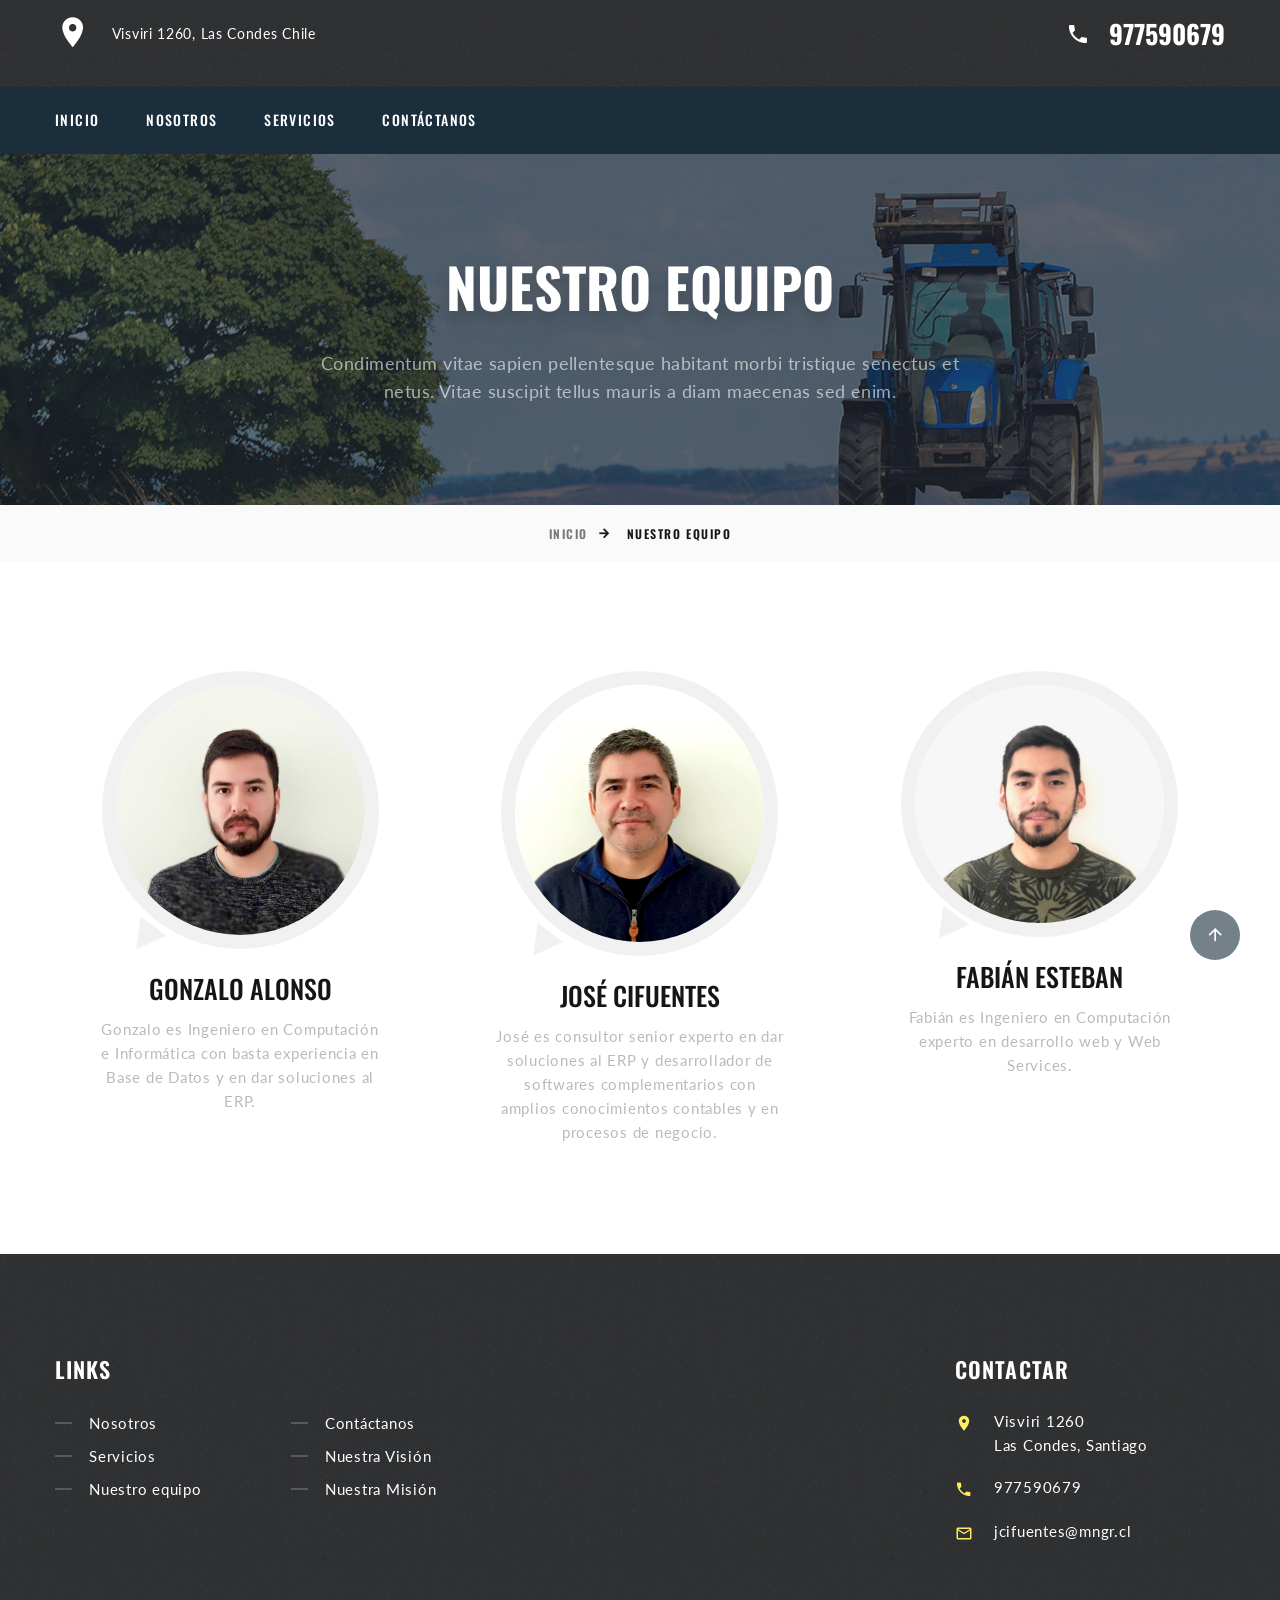
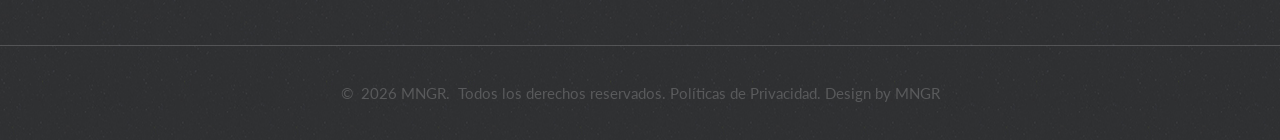
<file: our-team.html>
<!DOCTYPE html>
<html class="wide wow-animation" lang="en">
  <head>
    <title>MNGR</title>
    <meta charset="utf-8">
    <meta name="viewport" content="width=device-width, height=device-height, initial-scale=1.0">
    <meta http-equiv="X-UA-Compatible" content="IE=edge">
    <link rel="icon" href="images/favicon.ico" type="image/x-icon">
    <link rel="stylesheet" type="text/css" href="//fonts.googleapis.com/css?family=Poppins:300,400,500,600,700,800%7CLato:300,400,700,900%7CKalam:300,400,700%7COswald:300,400,500,600,700">
    <link rel="stylesheet" href="css/bootstrap.css">
    <link rel="stylesheet" href="css/fonts.css">
    <link rel="stylesheet" href="css/style.css">
    <style>.ie-panel{display: none;background: #212121;padding: 10px 0;box-shadow: 3px 3px 5px 0 rgba(0,0,0,.3);clear: both;text-align:center;position: relative;z-index: 1;} html.ie-10 .ie-panel, html.lt-ie-10 .ie-panel {display: block;}</style>
  </head>
  <body>
    <div class="preloader">
      <div class="preloader-body">
        <div class="cssload-bell">
          <div class="cssload-circle">
            <div class="cssload-inner"></div>
          </div>
          <div class="cssload-circle">
            <div class="cssload-inner"></div>
          </div>
          <div class="cssload-circle">
            <div class="cssload-inner"></div>
          </div>
          <div class="cssload-circle">
            <div class="cssload-inner"></div>
          </div>
          <div class="cssload-circle">
            <div class="cssload-inner"></div>
          </div>
        </div>
      </div>
    </div>
    <div class="page">
      <!-- Page Header-->
      <header class="section page-header context-dark">
        <!-- RD Navbar-->
        <div class="rd-navbar-wrap">
          <nav class="rd-navbar rd-navbar-modern" data-layout="rd-navbar-fixed" data-sm-layout="rd-navbar-fixed" data-md-layout="rd-navbar-fixed" data-md-device-layout="rd-navbar-fixed" data-lg-layout="rd-navbar-static" data-lg-device-layout="rd-navbar-fixed" data-xl-layout="rd-navbar-static" data-xl-device-layout="rd-navbar-static" data-xxl-layout="rd-navbar-static" data-xxl-device-layout="rd-navbar-static" data-lg-stick-up-offset="100px" data-xl-stick-up-offset="120px" data-xxl-stick-up-offset="140px" data-lg-stick-up="true" data-xl-stick-up="true" data-xxl-stick-up="true">
            <div class="rd-navbar-collapse-toggle rd-navbar-fixed-element-1" data-rd-navbar-toggle=".rd-navbar-collapse"><span></span></div>
            <div class="rd-navbar-aside-outer">
              <div class="rd-navbar-aside">
                <div class="rd-navbar-collapse">
                  <div class="contacts-ruth">
                    <div class="unit unit-spacing-sm align-items-center">
                      <div class="unit-left"><span class="icon mdi mdi-map-marker"></span></div>
                      <div class="unit-body"><a href="#">Visviri 1260, Las Condes Chile</a></div>
                    </div>
                  </div>
                  <div class="rd-navbar-button-2"><span class="icon mdi mdi-phone offset-right-18 icon-24"></span>
                    <h4><a class="link-gray-800" href="tel:#">977590679</a></h4>
                  </div>
                </div>
                <!-- RD Navbar Panel-->
                <div class="rd-navbar-panel">
<!--                   RD Navbar Toggle -->
                  <button class="rd-navbar-toggle" data-rd-navbar-toggle=".rd-navbar-nav-wrap"><span></span></button>
<!--                   RD Navbar Brand -->
<!--                   <div class="rd-navbar-brand"><a class="brand" href="index.html"><img class="brand-logo-dark" src="images/logo-default-127x53.png" alt="" width="127" height="53" srcset="images/logo-default-254x76.png 2x"/><img class="brand-logo-light" src="images/logo-inverse-127x53.png" alt="" width="127" height="53" srcset="images/logo-inverse-254x76.png 2x"/></a> -->
<!--                   </div> -->
                </div>
                <div class="rd-navbar-button"><span class="icon mdi mdi-phone offset-right-18 icon-24"></span>
                  <h4><a class="link-secondary" href="tel:#">977590679</a></h4>
                </div>
              </div>
            </div>
            <div class="rd-navbar-main-outer">
              <div class="rd-navbar-main">
                <div class="rd-navbar-nav-wrap">
                  <!-- RD Navbar Nav-->
                  <ul class="rd-navbar-nav">
                    <li class="rd-nav-item"><a class="rd-nav-link" href="index.html">Inicio</a>
                    </li>
                    <li class="rd-nav-item"><a class="rd-nav-link" href="about-us.html">Nosotros</a>
                    </li>
<!--                     <li class="rd-nav-item"><a class="rd-nav-link" href="repairs.html">Repairs</a> -->
<!--                     </li> -->
<!--                     <li class="rd-nav-item"><a class="rd-nav-link" href="blog.html">Blog</a> -->
<!--                       RD Navbar Dropdown -->
<!--                       <ul class="rd-menu rd-navbar-dropdown"> -->
<!--                         <li class="rd-dropdown-item"><a class="rd-dropdown-link" href="blog-post.html">Blog Post</a></li> -->
<!--                       </ul> -->
<!--                     </li> -->
                    <li class="rd-nav-item"><a class="rd-nav-link" href="gallery.html">Servicios</a>
                    </li>
<!--                     <li class="rd-nav-item active"><a class="rd-nav-link" href="#">Elements</a> -->
<!--                       RD Navbar Megamenu -->
<!--                       <ul class="rd-menu rd-navbar-megamenu"> -->
<!--                         <li class="rd-megamenu-item"> -->
<!--                           <div class="rd-megamenu-title"><span class="rd-megamenu-icon mdi mdi-apps"></span><span class="rd-megamenu-text">Elements</span></div> -->
<!--                           <ul class="rd-megamenu-list rd-megamenu-list-2"> -->
<!--                             <li class="rd-megamenu-list-item"><a class="rd-megamenu-list-link" href="typography.html">Typography</a></li> -->
<!--                             <li class="rd-megamenu-list-item"><a class="rd-megamenu-list-link" href="icon-lists.html">Icon lists</a></li> -->
<!--                             <li class="rd-megamenu-list-item"><a class="rd-megamenu-list-link" href="progress-bars.html">Progress bars</a></li> -->
<!--                             <li class="rd-megamenu-list-item"><a class="rd-megamenu-list-link" href="calls-to-action.html">Calls to action</a></li> -->
<!--                             <li class="rd-megamenu-list-item"><a class="rd-megamenu-list-link" href="tabs-and-accordions.html">Tabs &amp; accordions</a></li> -->
<!--                             <li class="rd-megamenu-list-item"><a class="rd-megamenu-list-link" href="buttons.html">Buttons</a></li> -->
<!--                             <li class="rd-megamenu-list-item"><a class="rd-megamenu-list-link" href="tables.html">Tables</a></li> -->
<!--                             <li class="rd-megamenu-list-item"><a class="rd-megamenu-list-link" href="forms.html">Forms</a></li> -->
<!--                             <li class="rd-megamenu-list-item"><a class="rd-megamenu-list-link" href="counters.html">Counters</a></li> -->
<!--                             <li class="rd-megamenu-list-item"><a class="rd-megamenu-list-link" href="grid-system.html">Grid system</a></li> -->
<!--                             <li class="rd-megamenu-list-item"><a class="rd-megamenu-list-link" href="tractor-parts.html">Tractor Parts</a></li> -->
<!--                             <li class="rd-megamenu-list-item"><a class="rd-megamenu-list-link" href="testimonials.html">Testimonials</a></li> -->
<!--                           </ul> -->
<!--                         </li> -->
<!--                         <li class="rd-megamenu-item flex-grow-1 flex-shrink-0"> -->
<!--                           <div class="rd-megamenu-title"><span class="rd-megamenu-icon mdi mdi-layers"></span><span class="rd-megamenu-text">Additional pages</span></div> -->
<!--                           <ul class="rd-megamenu-list"> -->
<!--                             <li class="rd-megamenu-list-item"><a class="rd-megamenu-list-link" href="404-page.html">404 Page</a></li> -->
<!--                             <li class="rd-megamenu-list-item"><a class="rd-megamenu-list-link" href="coming-soon.html">Coming Soon</a></li> -->
<!--                             <li class="rd-megamenu-list-item"><a class="rd-megamenu-list-link" href="privacy-policy.html">Privacy Policy</a></li> -->
<!--                             <li class="rd-megamenu-list-item"><a class="rd-megamenu-list-link" href="our-team.html">Our Team</a></li> -->
<!--                             <li class="rd-megamenu-list-item"><a class="rd-megamenu-list-link" href="search-results.html">Search Results</a></li> -->
<!--                           </ul> -->
<!--                         </li> -->
<!--                         <li class="rd-megamenu-item rd-megamenu-banner"> -->
<!--                           <div class="rd-megamenu-title"><span class="rd-megamenu-icon icon linearicons-cog"></span><span class="rd-megamenu-text">Welcome to Fixit</span></div><a class="banner-classic" href="#"><img src="images/banner-1-300x202.jpg" alt="" width="300" height="202"/></a> -->
<!--                         </li> -->
<!--                       </ul> -->
<!--                     </li> -->
                    <li class="rd-nav-item"><a class="rd-nav-link" href="contact-us.html">Contáctanos</a>
                    </li>
                  </ul>
                </div>
<!--                 <div class="rd-navbar-main-element"> -->
<!--                   RD Navbar Search -->
<!--                   <div class="rd-navbar-search rd-navbar-search-2"> -->
<!--                     <button class="rd-navbar-search-toggle rd-navbar-fixed-element-3" data-rd-navbar-toggle=".rd-navbar-search"><span></span></button> -->
<!--                     <form class="rd-search" action="search-results.html" data-search-live="rd-search-results-live" method="GET"> -->
<!--                       <div class="form-wrap"> -->
<!--                         <label class="form-label" for="rd-navbar-search-form-input">Search...</label> -->
<!--                         <input class="rd-navbar-search-form-input form-input" id="rd-navbar-search-form-input" type="text" name="s" autocomplete="off"/> -->
<!--                         <div class="rd-search-results-live" id="rd-search-results-live"></div> -->
<!--                         <button class="rd-search-form-submit fl-bigmug-line-search74" type="submit"></button> -->
<!--                       </div> -->
<!--                     </form> -->
<!--                   </div> -->
<!--                 </div> -->
              </div>
            </div>
          </nav>
        </div>
      </header>
      <section class="breadcrumbs-custom">
        <div class="parallax-container" data-parallax-img="images/bg-about.jpg">
          <div class="breadcrumbs-custom-body parallax-content context-dark">
            <div class="container">
              <h2 class="breadcrumbs-custom-title">Nuestro equipo</h2>
              <h6 class="breadcrumbs-custom-text">Condimentum vitae sapien pellentesque habitant morbi tristique senectus et <br class="d-none d-md-block">netus. Vitae suscipit tellus mauris a diam maecenas sed enim.</h6>
            </div>
          </div>
        </div>
        <div class="breadcrumbs-custom-footer">
          <div class="container">
            <ul class="breadcrumbs-custom-path">
              <li><a href="index.html">Inicio</a></li>
              <li class="active">Nuestro equipo</li>
            </ul>
          </div>
        </div>
      </section>
      <!-- Team Creative-->
      <section class="section section-xxl bg-default">
        <div class="container">
          <div class="row row-lg row-60 justify-content-center">
            <div class="col-sm-6 col-lg-4">
              <article class="team-creative team-creative-2">
                <div class="team-creative-header"><a class="team-creative-figure" href="#"><img src="images/team-8-249x249.jpg" alt="" width="249" height="249"/></a>
                  <div class="team-creative-decor"></div>
                </div>
                <div class="team-creative-body">
                  <h4 class="team-creative-name"><a href="#">Gonzalo Alonso</a></h4>
                <p class="team-creative-text opacity-50">Gonzalo es Ingeniero en Computación e Informática con basta experiencia en Base de Datos y en dar soluciones al ERP.</p>
<!--                   <ul class="list-inline team-creative-list-social list-social-2 list-social-2-2 list-inline-sm"> -->
<!--                     <li><a class="icon mdi mdi-facebook" href="#"></a></li> -->
<!--                     <li><a class="icon mdi mdi-twitter" href="#"></a></li> -->
<!--                     <li><a class="icon mdi mdi-instagram" href="#"></a></li> -->
<!--                     <li><a class="icon mdi mdi-google-plus" href="#"></a></li> -->
<!--                   </ul> -->
                </div>
              </article>
            </div>
            <div class="col-sm-6 col-lg-4">
              <article class="team-creative team-creative-2">
                <div class="team-creative-header"><a class="team-creative-figure" href="#"><img src="images/team-9-249x249.jpg" alt="" width="249" height="249"/></a>
                  <div class="team-creative-decor"></div>
                </div>
                <div class="team-creative-body">
                  <h4 class="team-creative-name"><a href="#">José Cifuentes</a></h4>
                <p class="team-creative-text opacity-50">José es consultor senior experto en dar soluciones al ERP y desarrollador de softwares complementarios con amplios conocimientos contables y en procesos de negocio.</p>
<!--                   <ul class="list-inline team-creative-list-social list-social-2 list-social-2-2 list-inline-sm"> -->
<!--                     <li><a class="icon mdi mdi-facebook" href="#"></a></li> -->
<!--                     <li><a class="icon mdi mdi-twitter" href="#"></a></li> -->
<!--                     <li><a class="icon mdi mdi-instagram" href="#"></a></li> -->
<!--                     <li><a class="icon mdi mdi-google-plus" href="#"></a></li> -->
<!--                   </ul> -->
                </div>
              </article>
            </div>
            <div class="col-sm-6 col-lg-4">
              <article class="team-creative team-creative-2">
                <div class="team-creative-header"><a class="team-creative-figure" href="#"><img src="images/team-10-249x249.jpg" alt="" width="249" height="249"/></a>
                  <div class="team-creative-decor"></div>
                </div>
                <div class="team-creative-body">
                  <h4 class="team-creative-name"><a href="#">Fabián Esteban</a></h4>
                <p class="team-creative-text opacity-50">Fabián es Ingeniero en Computación experto en desarrollo web y Web Services.</p>
<!--                   <ul class="list-inline team-creative-list-social list-social-2 list-social-2-2 list-inline-sm"> -->
<!--                     <li><a class="icon mdi mdi-facebook" href="#"></a></li> -->
<!--                     <li><a class="icon mdi mdi-twitter" href="#"></a></li> -->
<!--                     <li><a class="icon mdi mdi-instagram" href="#"></a></li> -->
<!--                     <li><a class="icon mdi mdi-google-plus" href="#"></a></li> -->
<!--                   </ul> -->
                </div>
              </article>
            </div>
          </div>
        </div>
      </section>

      <!-- Page Footer-->
      <footer class="section footer-modern bg-image-1 context-dark footer-modern-2">
        <div class="footer-modern-body section-xl context-dark">
          <div class="container">
            <div class="row row-40 row-md-50 justify-content-xl-between">
<!--               <div class="col-md-10 col-lg-3 col-xl-4 wow fadeInRight"> -->
<!--                 <div class="inset-xl-right-70"> -->
<!--                   <h5 class="footer-modern-title">Gallery</h5> -->
<!--                   <div class="row row-10 gutters-10" data-lightgallery="group"> -->
<!--                     <div class="col-4 col-sm-2 col-lg-4"> -->
<!--                       Thumbnail Minimal<a class="thumbnail-minimal" href="images/grid-gallery-1-1200x800-original.jpg" data-lightgallery="item"><img src="images/grid-gallery-1-178x178.jpg" alt="" width="178" height="178"/></a> -->
<!--                     </div> -->
<!--                     <div class="col-4 col-sm-2 col-lg-4"> -->
<!--                       Thumbnail Minimal<a class="thumbnail-minimal" href="images/grid-gallery-2-1200x800-original.jpg" data-lightgallery="item"><img src="images/grid-gallery-2-178x178.jpg" alt="" width="178" height="178"/></a> -->
<!--                     </div> -->
<!--                     <div class="col-4 col-sm-2 col-lg-4"> -->
<!--                       Thumbnail Minimal<a class="thumbnail-minimal" href="images/grid-gallery-3-1200x800-original.jpg" data-lightgallery="item"><img src="images/grid-gallery-3-178x178.jpg" alt="" width="178" height="178"/></a> -->
<!--                     </div> -->
<!--                     <div class="col-4 col-sm-2 col-lg-4"> -->
<!--                       Thumbnail Minimal<a class="thumbnail-minimal" href="images/grid-gallery-4-1200x800-original.jpg" data-lightgallery="item"><img src="images/grid-gallery-4-178x178.jpg" alt="" width="178" height="178"/></a> -->
<!--                     </div> -->
<!--                     <div class="col-4 col-sm-2 col-lg-4"> -->
<!--                       Thumbnail Minimal<a class="thumbnail-minimal" href="images/grid-gallery-5-1200x800-original.jpg" data-lightgallery="item"><img src="images/grid-gallery-5-178x178.jpg" alt="" width="178" height="178"/></a> -->
<!--                     </div> -->
<!--                     <div class="col-4 col-sm-2 col-lg-4"> -->
<!--                       Thumbnail Minimal<a class="thumbnail-minimal" href="images/grid-gallery-6-1200x800-original.jpg" data-lightgallery="item"><img src="images/grid-gallery-6-178x178.jpg" alt="" width="178" height="178"/></a> -->
<!--                     </div> -->
<!--                   </div> -->
<!--                 </div> -->
<!--               </div> -->
              <div class="col-sm-6 col-md-7 col-lg-5 wow fadeInRight" data-wow-delay=".1s">
                <h5 class="footer-modern-title">Links</h5>
                <ul class="footer-modern-list footer-modern-list-2 d-sm-inline-block d-md-block">
                  <li><a href="about-us.html">Nosotros</a></li>
                  <li><a href="#">Servicios</a></li>
                  <li><a href="our-team.html">Nuestro equipo</a></li>
<!--                   <li><a href="testimonials.html">Testimonials</a></li> -->
<!--                   <li><a href="#">FAQ</a></li> -->
                  <li><a href="contact-us.html">Contáctanos</a></li>
<!--                   <li><a href="blog.html">Our Blog</a></li> -->
<!--                   <li><a href="tractor-parts.html">Tractor Parts</a></li> -->
<!--                   <li><a href="repairs.html">Repairs</a></li> -->
                  <li><a href="#">Nuestra Visión</a></li>
                  <li><a href="#">Nuestra Misión</a></li>
                </ul>
              </div>
              <div class="col-sm-6 col-md-5 col-lg-4 col-xl-3 wow fadeInRight" data-wow-delay=".2s">
                <h5 class="footer-modern-title">Contactar</h5>
                <ul class="contacts-creative">
                  <li>
                    <div class="unit unit-spacing-sm flex-column flex-md-row">
                      <div class="unit-left"><span class="icon mdi mdi-map-marker"></span></div>
                      <div class="unit-body"><a href="#">Visviri 1260<br/>Las Condes, Santiago</a></div>
                    </div>
                  </li>
                  <li>
                    <div class="unit unit-spacing-sm flex-column flex-md-row">
                      <div class="unit-left"><span class="icon mdi mdi-phone"></span></div>
                      <div class="unit-body"><a href="tel:#">977590679</a></div>
                    </div>
                  </li>
                  <li>
                    <div class="unit unit-spacing-sm flex-column flex-md-row">
                      <div class="unit-left"><span class="icon mdi mdi-email-outline"></span></div>
                      <div class="unit-body"><a href="mailto:#">jcifuentes@mngr.cl</a></div>
                    </div>
                  </li>
                </ul>
<!--                 <ul class="list-inline list-social-3 list-inline-sm"> -->
<!--                   <li><a class="icon mdi mdi-facebook icon-xxs" href="#"></a></li> -->
<!--                   <li><a class="icon mdi mdi-twitter icon-xxs" href="#"></a></li> -->
<!--                   <li><a class="icon mdi mdi-instagram icon-xxs" href="#"></a></li> -->
<!--                   <li><a class="icon mdi mdi-google-plus icon-xxs" href="#"></a></li> -->
<!--                   <li><a class="icon mdi mdi-skype icon-xxs" href="#"></a></li> -->
<!--                 </ul> -->
              </div>
            </div>
          </div>
        </div>
        <div class="footer-modern-panel text-center">
          <div class="container">
            <p class="rights"><span>&copy;&nbsp; </span><span class="copyright-year"></span><span>&nbsp;</span><span>MNGR</span><span>.&nbsp; Todos los derechos reservados.</span><span>&nbsp;</span><a href="privacy-policy.html">Políticas de Privacidad</a>. Design&nbsp;by&nbsp;<a href="http://www.mngr.cl">MNGR</a></p>
          </div>
        </div>
      </footer>
    </div>
    <div class="snackbars" id="form-output-global"></div>
    <script src="js/core.min.js"></script>
    <script src="js/script.js"></script>
  </body>
</html>
</file>
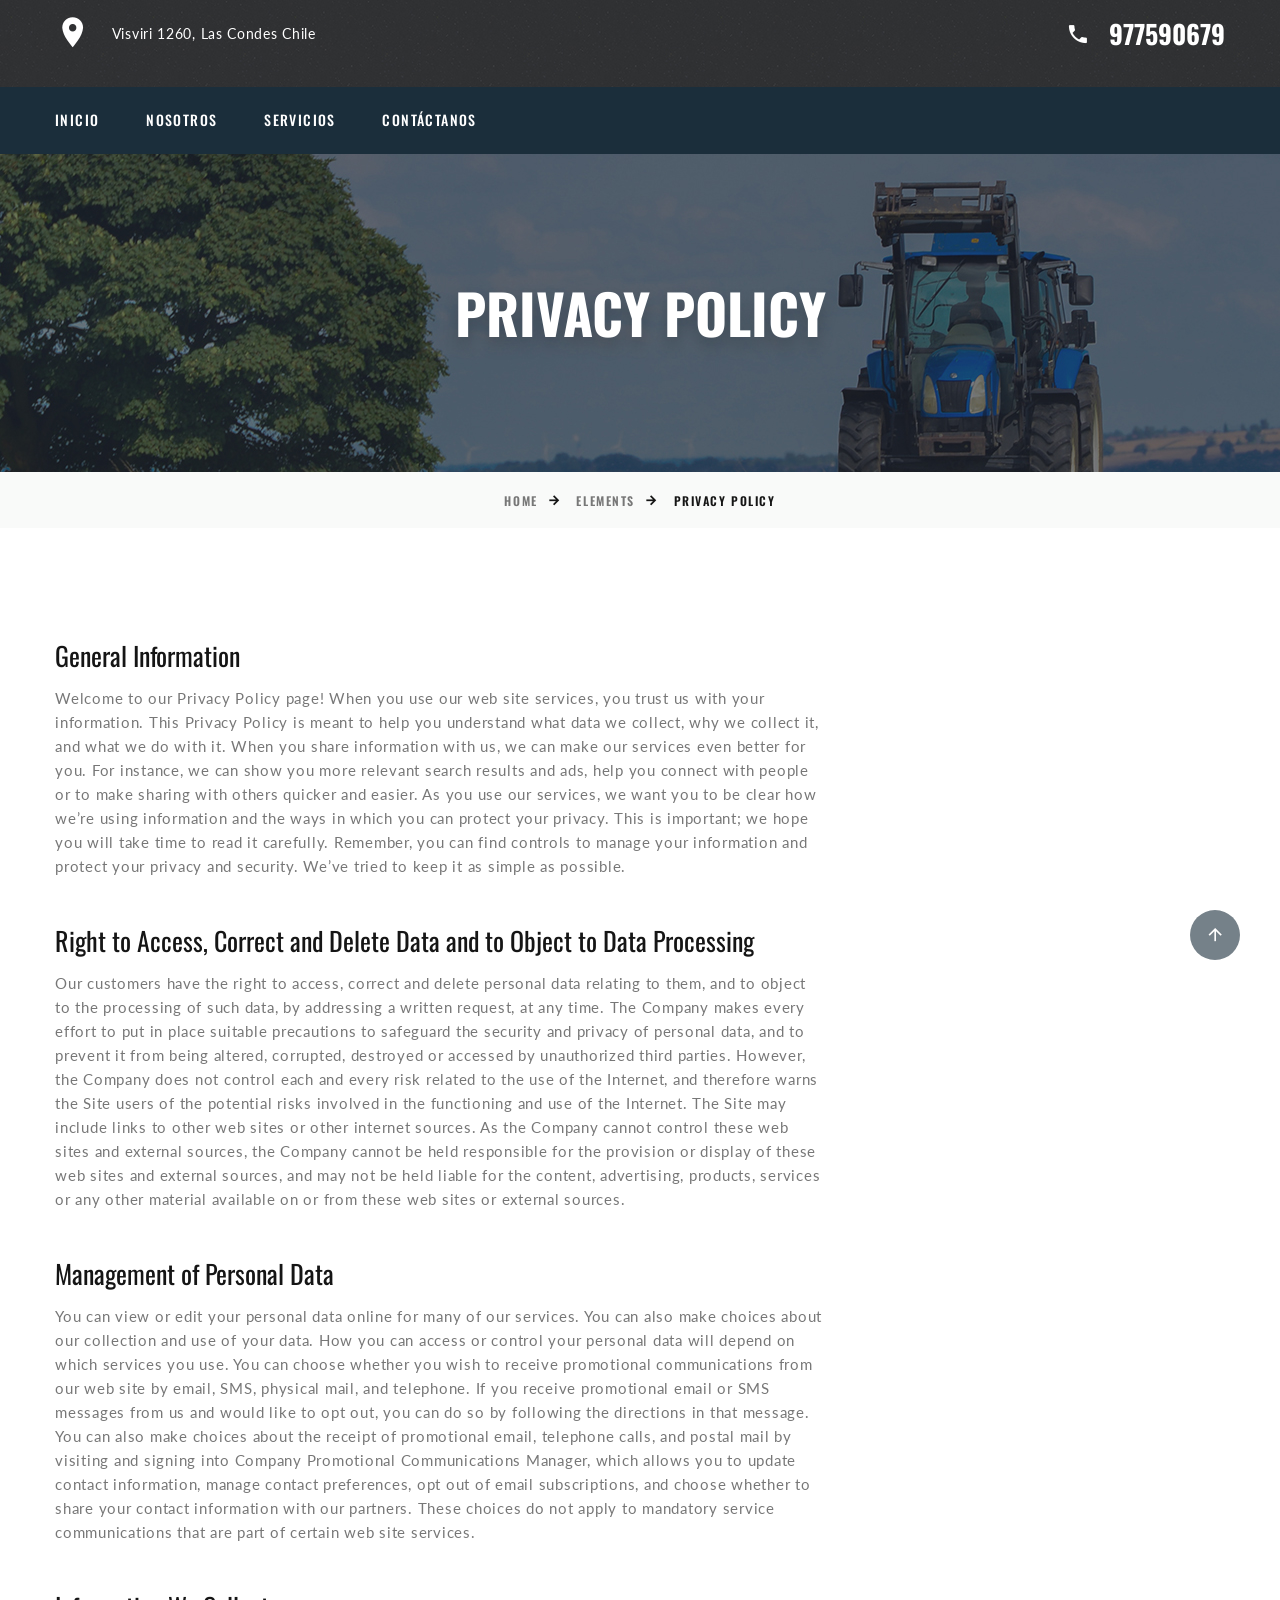
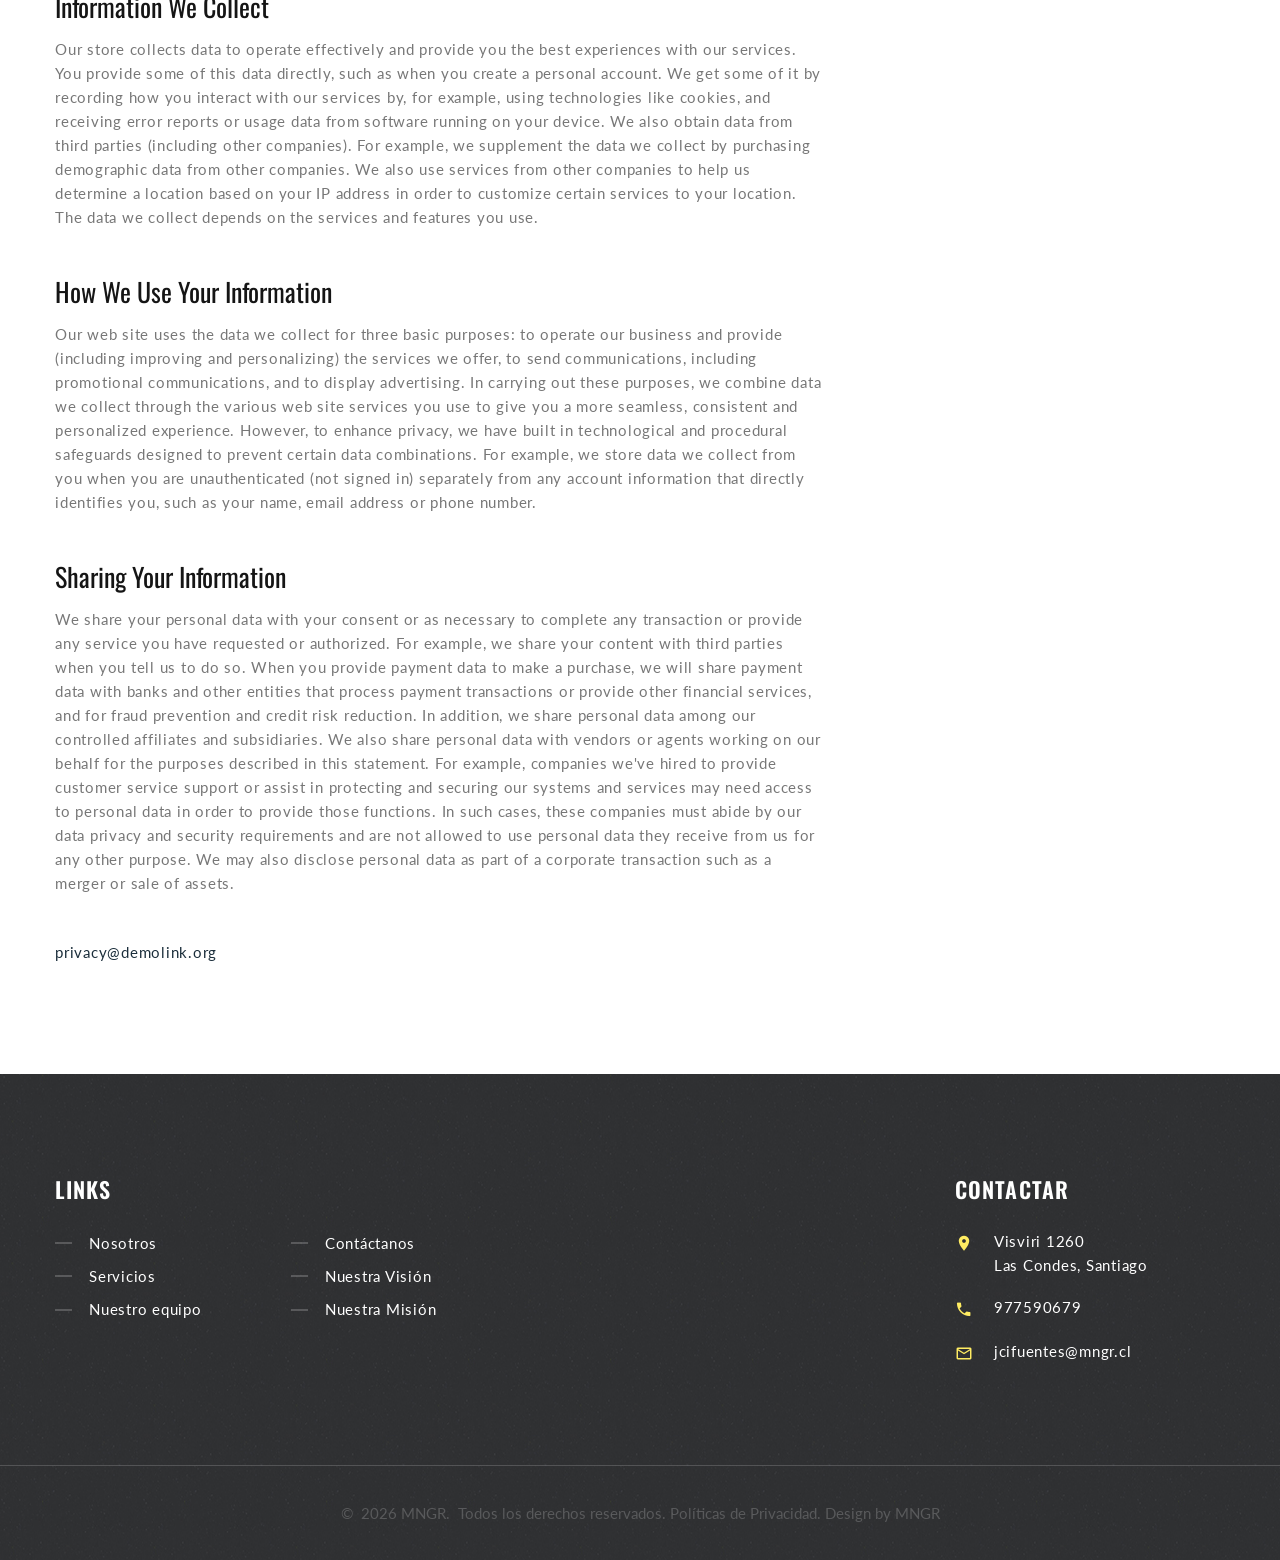
<file: privacy-policy.html>
<!DOCTYPE html>
<html class="wide wow-animation" lang="en">
  <head>
    <title>MNGR</title>
    <meta charset="utf-8">
    <meta name="viewport" content="width=device-width, height=device-height, initial-scale=1.0">
    <meta http-equiv="X-UA-Compatible" content="IE=edge">
    <link rel="icon" href="images/favicon.ico" type="image/x-icon">
    <link rel="stylesheet" type="text/css" href="//fonts.googleapis.com/css?family=Poppins:300,400,500,600,700,800%7CLato:300,400,700,900%7CKalam:300,400,700%7COswald:300,400,500,600,700">
    <link rel="stylesheet" href="css/bootstrap.css">
    <link rel="stylesheet" href="css/fonts.css">
    <link rel="stylesheet" href="css/style.css">
    <style>.ie-panel{display: none;background: #212121;padding: 10px 0;box-shadow: 3px 3px 5px 0 rgba(0,0,0,.3);clear: both;text-align:center;position: relative;z-index: 1;} html.ie-10 .ie-panel, html.lt-ie-10 .ie-panel {display: block;}</style>
  </head>
  <body>
    <div class="preloader">
      <div class="preloader-body">
        <div class="cssload-bell">
          <div class="cssload-circle">
            <div class="cssload-inner"></div>
          </div>
          <div class="cssload-circle">
            <div class="cssload-inner"></div>
          </div>
          <div class="cssload-circle">
            <div class="cssload-inner"></div>
          </div>
          <div class="cssload-circle">
            <div class="cssload-inner"></div>
          </div>
          <div class="cssload-circle">
            <div class="cssload-inner"></div>
          </div>
        </div>
      </div>
    </div>
    <div class="page">
      <!-- Page Header-->
      <header class="section page-header context-dark">
        <!-- RD Navbar-->
        <div class="rd-navbar-wrap">
          <nav class="rd-navbar rd-navbar-modern" data-layout="rd-navbar-fixed" data-sm-layout="rd-navbar-fixed" data-md-layout="rd-navbar-fixed" data-md-device-layout="rd-navbar-fixed" data-lg-layout="rd-navbar-static" data-lg-device-layout="rd-navbar-fixed" data-xl-layout="rd-navbar-static" data-xl-device-layout="rd-navbar-static" data-xxl-layout="rd-navbar-static" data-xxl-device-layout="rd-navbar-static" data-lg-stick-up-offset="100px" data-xl-stick-up-offset="120px" data-xxl-stick-up-offset="140px" data-lg-stick-up="true" data-xl-stick-up="true" data-xxl-stick-up="true">
            <div class="rd-navbar-collapse-toggle rd-navbar-fixed-element-1" data-rd-navbar-toggle=".rd-navbar-collapse"><span></span></div>
            <div class="rd-navbar-aside-outer">
              <div class="rd-navbar-aside">
                <div class="rd-navbar-collapse">
                  <div class="contacts-ruth">
                    <div class="unit unit-spacing-sm align-items-center">
                      <div class="unit-left"><span class="icon mdi mdi-map-marker"></span></div>
                      <div class="unit-body"><a href="#">Visviri 1260, Las Condes Chile</a></div>
                    </div>
                  </div>
                  <div class="rd-navbar-button-2"><span class="icon mdi mdi-phone offset-right-18 icon-24"></span>
                    <h4><a class="link-gray-800" href="tel:#">977590679</a></h4>
                  </div>
                </div>
                <!-- RD Navbar Panel-->
                <div class="rd-navbar-panel">
<!--                   RD Navbar Toggle -->
                  <button class="rd-navbar-toggle" data-rd-navbar-toggle=".rd-navbar-nav-wrap"><span></span></button>
<!--                   RD Navbar Brand -->
<!--                   <div class="rd-navbar-brand"><a class="brand" href="index.html"><img class="brand-logo-dark" src="images/logo-default-127x53.png" alt="" width="127" height="53" srcset="images/logo-default-254x76.png 2x"/><img class="brand-logo-light" src="images/logo-inverse-127x53.png" alt="" width="127" height="53" srcset="images/logo-inverse-254x76.png 2x"/></a> -->
<!--                   </div> -->
                </div>
                <div class="rd-navbar-button"><span class="icon mdi mdi-phone offset-right-18 icon-24"></span>
                  <h4><a class="link-secondary" href="tel:#">977590679</a></h4>
                </div>
              </div>
            </div>
            <div class="rd-navbar-main-outer">
              <div class="rd-navbar-main">
                <div class="rd-navbar-nav-wrap">
                  <!-- RD Navbar Nav-->
                  <ul class="rd-navbar-nav">
                    <li class="rd-nav-item"><a class="rd-nav-link" href="index.html">Inicio</a>
                    </li>
                    <li class="rd-nav-item"><a class="rd-nav-link" href="about-us.html">Nosotros</a>
                    </li>
<!--                     <li class="rd-nav-item"><a class="rd-nav-link" href="repairs.html">Repairs</a> -->
<!--                     </li> -->
<!--                     <li class="rd-nav-item"><a class="rd-nav-link" href="blog.html">Blog</a> -->
<!--                       RD Navbar Dropdown -->
<!--                       <ul class="rd-menu rd-navbar-dropdown"> -->
<!--                         <li class="rd-dropdown-item"><a class="rd-dropdown-link" href="blog-post.html">Blog Post</a></li> -->
<!--                       </ul> -->
<!--                     </li> -->
                    <li class="rd-nav-item"><a class="rd-nav-link" href="gallery.html">Servicios</a>
                    </li>
<!--                     <li class="rd-nav-item active"><a class="rd-nav-link" href="#">Elements</a> -->
<!--                       RD Navbar Megamenu -->
<!--                       <ul class="rd-menu rd-navbar-megamenu"> -->
<!--                         <li class="rd-megamenu-item"> -->
<!--                           <div class="rd-megamenu-title"><span class="rd-megamenu-icon mdi mdi-apps"></span><span class="rd-megamenu-text">Elements</span></div> -->
<!--                           <ul class="rd-megamenu-list rd-megamenu-list-2"> -->
<!--                             <li class="rd-megamenu-list-item"><a class="rd-megamenu-list-link" href="typography.html">Typography</a></li> -->
<!--                             <li class="rd-megamenu-list-item"><a class="rd-megamenu-list-link" href="icon-lists.html">Icon lists</a></li> -->
<!--                             <li class="rd-megamenu-list-item"><a class="rd-megamenu-list-link" href="progress-bars.html">Progress bars</a></li> -->
<!--                             <li class="rd-megamenu-list-item"><a class="rd-megamenu-list-link" href="calls-to-action.html">Calls to action</a></li> -->
<!--                             <li class="rd-megamenu-list-item"><a class="rd-megamenu-list-link" href="tabs-and-accordions.html">Tabs &amp; accordions</a></li> -->
<!--                             <li class="rd-megamenu-list-item"><a class="rd-megamenu-list-link" href="buttons.html">Buttons</a></li> -->
<!--                             <li class="rd-megamenu-list-item"><a class="rd-megamenu-list-link" href="tables.html">Tables</a></li> -->
<!--                             <li class="rd-megamenu-list-item"><a class="rd-megamenu-list-link" href="forms.html">Forms</a></li> -->
<!--                             <li class="rd-megamenu-list-item"><a class="rd-megamenu-list-link" href="counters.html">Counters</a></li> -->
<!--                             <li class="rd-megamenu-list-item"><a class="rd-megamenu-list-link" href="grid-system.html">Grid system</a></li> -->
<!--                             <li class="rd-megamenu-list-item"><a class="rd-megamenu-list-link" href="tractor-parts.html">Tractor Parts</a></li> -->
<!--                             <li class="rd-megamenu-list-item"><a class="rd-megamenu-list-link" href="testimonials.html">Testimonials</a></li> -->
<!--                           </ul> -->
<!--                         </li> -->
<!--                         <li class="rd-megamenu-item flex-grow-1 flex-shrink-0"> -->
<!--                           <div class="rd-megamenu-title"><span class="rd-megamenu-icon mdi mdi-layers"></span><span class="rd-megamenu-text">Additional pages</span></div> -->
<!--                           <ul class="rd-megamenu-list"> -->
<!--                             <li class="rd-megamenu-list-item"><a class="rd-megamenu-list-link" href="404-page.html">404 Page</a></li> -->
<!--                             <li class="rd-megamenu-list-item"><a class="rd-megamenu-list-link" href="coming-soon.html">Coming Soon</a></li> -->
<!--                             <li class="rd-megamenu-list-item"><a class="rd-megamenu-list-link" href="privacy-policy.html">Privacy Policy</a></li> -->
<!--                             <li class="rd-megamenu-list-item"><a class="rd-megamenu-list-link" href="our-team.html">Our Team</a></li> -->
<!--                             <li class="rd-megamenu-list-item"><a class="rd-megamenu-list-link" href="search-results.html">Search Results</a></li> -->
<!--                           </ul> -->
<!--                         </li> -->
<!--                         <li class="rd-megamenu-item rd-megamenu-banner"> -->
<!--                           <div class="rd-megamenu-title"><span class="rd-megamenu-icon icon linearicons-cog"></span><span class="rd-megamenu-text">Welcome to Fixit</span></div><a class="banner-classic" href="#"><img src="images/banner-1-300x202.jpg" alt="" width="300" height="202"/></a> -->
<!--                         </li> -->
<!--                       </ul> -->
<!--                     </li> -->
                    <li class="rd-nav-item"><a class="rd-nav-link" href="contact-us.html">Contáctanos</a>
                    </li>
                  </ul>
                </div>
<!--                 <div class="rd-navbar-main-element"> -->
<!--                   RD Navbar Search -->
<!--                   <div class="rd-navbar-search rd-navbar-search-2"> -->
<!--                     <button class="rd-navbar-search-toggle rd-navbar-fixed-element-3" data-rd-navbar-toggle=".rd-navbar-search"><span></span></button> -->
<!--                     <form class="rd-search" action="search-results.html" data-search-live="rd-search-results-live" method="GET"> -->
<!--                       <div class="form-wrap"> -->
<!--                         <label class="form-label" for="rd-navbar-search-form-input">Search...</label> -->
<!--                         <input class="rd-navbar-search-form-input form-input" id="rd-navbar-search-form-input" type="text" name="s" autocomplete="off"/> -->
<!--                         <div class="rd-search-results-live" id="rd-search-results-live"></div> -->
<!--                         <button class="rd-search-form-submit fl-bigmug-line-search74" type="submit"></button> -->
<!--                       </div> -->
<!--                     </form> -->
<!--                   </div> -->
<!--                 </div> -->
              </div>
            </div>
          </nav>
        </div>
      </header>
      <section class="breadcrumbs-custom">
        <div class="parallax-container" data-parallax-img="images/bg-about.jpg">
          <div class="breadcrumbs-custom-body parallax-content context-dark">
            <div class="container">
              <h2 class="breadcrumbs-custom-title">Privacy Policy</h2>
            </div>
          </div>
        </div>
        <div class="breadcrumbs-custom-footer">
          <div class="container">
            <ul class="breadcrumbs-custom-path">
              <li><a href="index.html">Home</a></li>
              <li><a href="#">Elements</a></li>
              <li class="active">Privacy Policy</li>
            </ul>
          </div>
        </div>
      </section>
      <!-- Privacy Policy-->
      <section class="section section-xxl bg-default text-md-left">
        <div class="container">
          <div class="row">
            <div class="col-lg-10 col-xl-8">
              <!-- Terms list-->
              <dl class="list-terms list-terms-1">
                <dt class="heading-4">General Information</dt>
                <dd>Welcome to our Privacy Policy page! When you use our web site services, you trust us with your information. This Privacy Policy is meant to help you understand what data we collect, why we collect it, and what we do with it. When you share information with us, we can make our services even better for you. For instance, we can show you more relevant search results and ads, help you connect with people or to make sharing with others quicker and easier. As you use our services, we want you to be clear how we’re using information and the ways in which you can protect your privacy. This is important; we hope you will take time to read it carefully. Remember, you can find controls to manage your information and protect your privacy and security. We’ve tried to keep it as simple as possible.</dd>
                <dt class="heading-4">Right to Access, Correct and Delete Data and to Object to Data Processing</dt>
                <dd>Our customers have the right to access, correct and delete personal data relating to them, and to object to the processing of such data, by addressing a written request, at any time. The Company makes every effort to put in place suitable precautions to safeguard the security and privacy of personal data, and to prevent it from being altered, corrupted, destroyed or accessed by unauthorized third parties. However, the Company does not control each and every risk related to the use of the Internet, and therefore warns the Site users of the potential risks involved in the functioning and use of the Internet. The Site may include links to other web sites or other internet sources. As the Company cannot control these web sites and external sources, the Company cannot be held responsible for the provision or display of these web sites and external sources, and may not be held liable for the content, advertising, products, services or any other material available on or from these web sites or external sources.</dd>
                <dt class="heading-4">Management of Personal Data</dt>
                <dd>You can view or edit your personal data online for many of our services. You can also make choices about our collection and use of your data. How you can access or control your personal data will depend on which services you use. You can choose whether you wish to receive promotional communications from our web site by email, SMS, physical mail, and telephone. If you receive promotional email or SMS messages from us and would like to opt out, you can do so by following the directions in that message. You can also make choices about the receipt of promotional email, telephone calls, and postal mail by visiting and signing into Company Promotional Communications Manager, which allows you to update contact information, manage contact preferences, opt out of email subscriptions, and choose whether to share your contact information with our partners. These choices do not apply to mandatory service communications that are part of certain web site services.</dd>
                <dt class="heading-4">Information We Collect</dt>
                <dd>Our store collects data to operate effectively and provide you the best experiences with our services. You provide some of this data directly, such as when you create a personal account. We get some of it by recording how you interact with our services by, for example, using technologies like cookies, and receiving error reports or usage data from software running on your device. We also obtain data from third parties (including other companies). For example, we supplement the data we collect by purchasing demographic data from other companies. We also use services from other companies to help us determine a location based on your IP address in order to customize certain services to your location. The data we collect depends on the services and features you use.</dd>
                <dt class="heading-4">How We Use Your Information</dt>
                <dd>Our web site uses the data we collect for three basic purposes: to operate our business and provide (including improving and personalizing) the services we offer, to send communications, including promotional communications, and to display advertising. In carrying out these purposes, we combine data we collect through the various web site services you use to give you a more seamless, consistent and personalized experience. However, to enhance privacy, we have built in technological and procedural safeguards designed to prevent certain data combinations. For example, we store data we collect from you when you are unauthenticated (not signed in) separately from any account information that directly identifies you, such as your name, email address or phone number.</dd>
                <dt class="heading-4">Sharing Your Information</dt>
                <dd>We share your personal data with your consent or as necessary to complete any transaction or provide any service you have requested or authorized. For example, we share your content with third parties when you tell us to do so. When you provide payment data to make a purchase, we will share payment data with banks and other entities that process payment transactions or provide other financial services, and for fraud prevention and credit risk reduction. In addition, we share personal data among our controlled affiliates and subsidiaries. We also share personal data with vendors or agents working on our behalf for the purposes described in this statement. For example, companies we've hired to provide customer service support or assist in protecting and securing our systems and services may need access to personal data in order to provide those functions. In such cases, these companies must abide by our data privacy and security requirements and are not allowed to use personal data they receive from us for any other purpose. We may also disclose personal data as part of a corporate transaction such as a merger or sale of assets.</dd>
              </dl><a class="privacy-link" href="mailto:#">privacy@demolink.org</a>
            </div>
          </div>
        </div>
      </section>
      <!-- Page Footer-->
      <footer class="section footer-modern bg-image-1 context-dark footer-modern-2">
        <div class="footer-modern-body section-xl context-dark">
          <div class="container">
            <div class="row row-40 row-md-50 justify-content-xl-between">
<!--               <div class="col-md-10 col-lg-3 col-xl-4 wow fadeInRight"> -->
<!--                 <div class="inset-xl-right-70"> -->
<!--                   <h5 class="footer-modern-title">Gallery</h5> -->
<!--                   <div class="row row-10 gutters-10" data-lightgallery="group"> -->
<!--                     <div class="col-4 col-sm-2 col-lg-4"> -->
<!--                       Thumbnail Minimal<a class="thumbnail-minimal" href="images/grid-gallery-1-1200x800-original.jpg" data-lightgallery="item"><img src="images/grid-gallery-1-178x178.jpg" alt="" width="178" height="178"/></a> -->
<!--                     </div> -->
<!--                     <div class="col-4 col-sm-2 col-lg-4"> -->
<!--                       Thumbnail Minimal<a class="thumbnail-minimal" href="images/grid-gallery-2-1200x800-original.jpg" data-lightgallery="item"><img src="images/grid-gallery-2-178x178.jpg" alt="" width="178" height="178"/></a> -->
<!--                     </div> -->
<!--                     <div class="col-4 col-sm-2 col-lg-4"> -->
<!--                       Thumbnail Minimal<a class="thumbnail-minimal" href="images/grid-gallery-3-1200x800-original.jpg" data-lightgallery="item"><img src="images/grid-gallery-3-178x178.jpg" alt="" width="178" height="178"/></a> -->
<!--                     </div> -->
<!--                     <div class="col-4 col-sm-2 col-lg-4"> -->
<!--                       Thumbnail Minimal<a class="thumbnail-minimal" href="images/grid-gallery-4-1200x800-original.jpg" data-lightgallery="item"><img src="images/grid-gallery-4-178x178.jpg" alt="" width="178" height="178"/></a> -->
<!--                     </div> -->
<!--                     <div class="col-4 col-sm-2 col-lg-4"> -->
<!--                       Thumbnail Minimal<a class="thumbnail-minimal" href="images/grid-gallery-5-1200x800-original.jpg" data-lightgallery="item"><img src="images/grid-gallery-5-178x178.jpg" alt="" width="178" height="178"/></a> -->
<!--                     </div> -->
<!--                     <div class="col-4 col-sm-2 col-lg-4"> -->
<!--                       Thumbnail Minimal<a class="thumbnail-minimal" href="images/grid-gallery-6-1200x800-original.jpg" data-lightgallery="item"><img src="images/grid-gallery-6-178x178.jpg" alt="" width="178" height="178"/></a> -->
<!--                     </div> -->
<!--                   </div> -->
<!--                 </div> -->
<!--               </div> -->
              <div class="col-sm-6 col-md-7 col-lg-5 wow fadeInRight" data-wow-delay=".1s">
                <h5 class="footer-modern-title">Links</h5>
                <ul class="footer-modern-list footer-modern-list-2 d-sm-inline-block d-md-block">
                  <li><a href="about-us.html">Nosotros</a></li>
                  <li><a href="#">Servicios</a></li>
                  <li><a href="our-team.html">Nuestro equipo</a></li>
<!--                   <li><a href="testimonials.html">Testimonials</a></li> -->
<!--                   <li><a href="#">FAQ</a></li> -->
                  <li><a href="contact-us.html">Contáctanos</a></li>
<!--                   <li><a href="blog.html">Our Blog</a></li> -->
<!--                   <li><a href="tractor-parts.html">Tractor Parts</a></li> -->
<!--                   <li><a href="repairs.html">Repairs</a></li> -->
                  <li><a href="#">Nuestra Visión</a></li>
                  <li><a href="#">Nuestra Misión</a></li>
                </ul>
              </div>
              <div class="col-sm-6 col-md-5 col-lg-4 col-xl-3 wow fadeInRight" data-wow-delay=".2s">
                <h5 class="footer-modern-title">Contactar</h5>
                <ul class="contacts-creative">
                  <li>
                    <div class="unit unit-spacing-sm flex-column flex-md-row">
                      <div class="unit-left"><span class="icon mdi mdi-map-marker"></span></div>
                      <div class="unit-body"><a href="#">Visviri 1260<br/>Las Condes, Santiago</a></div>
                    </div>
                  </li>
                  <li>
                    <div class="unit unit-spacing-sm flex-column flex-md-row">
                      <div class="unit-left"><span class="icon mdi mdi-phone"></span></div>
                      <div class="unit-body"><a href="tel:#">977590679</a></div>
                    </div>
                  </li>
                  <li>
                    <div class="unit unit-spacing-sm flex-column flex-md-row">
                      <div class="unit-left"><span class="icon mdi mdi-email-outline"></span></div>
                      <div class="unit-body"><a href="mailto:#">jcifuentes@mngr.cl</a></div>
                    </div>
                  </li>
                </ul>
<!--                 <ul class="list-inline list-social-3 list-inline-sm"> -->
<!--                   <li><a class="icon mdi mdi-facebook icon-xxs" href="#"></a></li> -->
<!--                   <li><a class="icon mdi mdi-twitter icon-xxs" href="#"></a></li> -->
<!--                   <li><a class="icon mdi mdi-instagram icon-xxs" href="#"></a></li> -->
<!--                   <li><a class="icon mdi mdi-google-plus icon-xxs" href="#"></a></li> -->
<!--                   <li><a class="icon mdi mdi-skype icon-xxs" href="#"></a></li> -->
<!--                 </ul> -->
              </div>
            </div>
          </div>
        </div>
        <div class="footer-modern-panel text-center">
          <div class="container">
            <p class="rights"><span>&copy;&nbsp; </span><span class="copyright-year"></span><span>&nbsp;</span><span>MNGR</span><span>.&nbsp; Todos los derechos reservados.</span><span>&nbsp;</span><a href="privacy-policy.html">Políticas de Privacidad</a>. Design&nbsp;by&nbsp;<a href="http://www.mngr.cl">MNGR</a></p>
          </div>
        </div>
      </footer>
    </div>
    <div class="snackbars" id="form-output-global"></div>
    <script src="js/core.min.js"></script>
    <script src="js/script.js"></script>
    <!-- coded by Starlight-->
  </body>
</html>
</file>
<file: css/style.css>
@charset "UTF-8";/*
* Trunk version 2.0.1
*//*
* Contexts
*/.context-dark, .bg-gray-700, .bg-gray-3, .bg-brown-1, .bg-primary,.context-dark h1,.bg-gray-700 h1,.bg-gray-3 h1,.bg-brown-1 h1,.bg-primary h1, .context-dark h2, .bg-gray-700 h2, .bg-gray-3 h2, .bg-brown-1 h2, .bg-primary h2, .context-dark h3, .bg-gray-700 h3, .bg-gray-3 h3, .bg-brown-1 h3, .bg-primary h3, .context-dark h4, .bg-gray-700 h4, .bg-gray-3 h4, .bg-brown-1 h4, .bg-primary h4, .context-dark h5, .bg-gray-700 h5, .bg-gray-3 h5, .bg-brown-1 h5, .bg-primary h5, .context-dark h6, .bg-gray-700 h6, .bg-gray-3 h6, .bg-brown-1 h6, .bg-primary h6, .context-dark [class^='heading-'], .bg-gray-700 [class^='heading-'], .bg-gray-3 [class^='heading-'], .bg-brown-1 [class^='heading-'], .bg-primary [class^='heading-'] {	color: #ffffff;}.context-dark .form-validation, .bg-gray-700 .form-validation, .bg-gray-3 .form-validation, .bg-brown-1 .form-validation, .bg-primary .form-validation,.context-dark .form-input,.bg-gray-700 .form-input,.bg-gray-3 .form-input,.bg-brown-1 .form-input,.bg-primary .form-input,.context-dark .form-label,.bg-gray-700 .form-label,.bg-gray-3 .form-label,.bg-brown-1 .form-label,.bg-primary .form-label {	color: #ffffff;}.context-dark p.rights, .bg-gray-700 p.rights, .bg-gray-3 p.rights, .bg-brown-1 p.rights, .bg-primary p.rights {	color: rgba(255, 255, 255, 0.2);}.context-dark p.rights a:hover, .bg-gray-700 p.rights a:hover, .bg-gray-3 p.rights a:hover, .bg-brown-1 p.rights a:hover, .bg-primary p.rights a:hover {	color: #ffec62;}.context-dark .rd-navbar-static .rd-nav-item, .bg-gray-700 .rd-navbar-static .rd-nav-item, .bg-gray-3 .rd-navbar-static .rd-nav-item, .bg-brown-1 .rd-navbar-static .rd-nav-item, .bg-primary .rd-navbar-static .rd-nav-item {	display: inline-block;}.context-dark .rd-navbar-static .rd-nav-item.focus .rd-nav-link, .bg-gray-700 .rd-navbar-static .rd-nav-item.focus .rd-nav-link, .bg-gray-3 .rd-navbar-static .rd-nav-item.focus .rd-nav-link, .bg-brown-1 .rd-navbar-static .rd-nav-item.focus .rd-nav-link, .bg-primary .rd-navbar-static .rd-nav-item.focus .rd-nav-link, .context-dark .rd-navbar-static .rd-nav-item.opened .rd-nav-link, .bg-gray-700 .rd-navbar-static .rd-nav-item.opened .rd-nav-link, .bg-gray-3 .rd-navbar-static .rd-nav-item.opened .rd-nav-link, .bg-brown-1 .rd-navbar-static .rd-nav-item.opened .rd-nav-link, .bg-primary .rd-navbar-static .rd-nav-item.opened .rd-nav-link {	color: #ffec62;}.context-dark .rd-navbar-static .rd-nav-item.active .rd-nav-link, .bg-gray-700 .rd-navbar-static .rd-nav-item.active .rd-nav-link, .bg-gray-3 .rd-navbar-static .rd-nav-item.active .rd-nav-link, .bg-brown-1 .rd-navbar-static .rd-nav-item.active .rd-nav-link, .bg-primary .rd-navbar-static .rd-nav-item.active .rd-nav-link {	color: #ffec62;}.context-dark .rd-navbar-static .rd-nav-link, .bg-gray-700 .rd-navbar-static .rd-nav-link, .bg-gray-3 .rd-navbar-static .rd-nav-link, .bg-brown-1 .rd-navbar-static .rd-nav-link, .bg-primary .rd-navbar-static .rd-nav-link {	color: inherit;}.context-dark .rd-navbar-static .rd-navbar-search-toggle, .bg-gray-700 .rd-navbar-static .rd-navbar-search-toggle, .bg-gray-3 .rd-navbar-static .rd-navbar-search-toggle, .bg-brown-1 .rd-navbar-static .rd-navbar-search-toggle, .bg-primary .rd-navbar-static .rd-navbar-search-toggle {	color: inherit;}.context-dark .rd-navbar-static .rd-navbar-search-toggle:hover, .bg-gray-700 .rd-navbar-static .rd-navbar-search-toggle:hover, .bg-gray-3 .rd-navbar-static .rd-navbar-search-toggle:hover, .bg-brown-1 .rd-navbar-static .rd-navbar-search-toggle:hover, .bg-primary .rd-navbar-static .rd-navbar-search-toggle:hover {	color: #ffec62;}.context-dark .rd-navbar-static .rd-navbar-basket, .bg-gray-700 .rd-navbar-static .rd-navbar-basket, .bg-gray-3 .rd-navbar-static .rd-navbar-basket, .bg-brown-1 .rd-navbar-static .rd-navbar-basket, .bg-primary .rd-navbar-static .rd-navbar-basket {	color: inherit;}.context-dark .rd-navbar-static .rd-navbar-basket:hover, .bg-gray-700 .rd-navbar-static .rd-navbar-basket:hover, .bg-gray-3 .rd-navbar-static .rd-navbar-basket:hover, .bg-brown-1 .rd-navbar-static .rd-navbar-basket:hover, .bg-primary .rd-navbar-static .rd-navbar-basket:hover {	color: #ffec62;}.context-dark .rd-navbar-fixed .brand .brand-logo-dark, .bg-gray-700 .rd-navbar-fixed .brand .brand-logo-dark, .bg-gray-3 .rd-navbar-fixed .brand .brand-logo-dark, .bg-brown-1 .rd-navbar-fixed .brand .brand-logo-dark, .bg-primary .rd-navbar-fixed .brand .brand-logo-dark {	display: block;}.context-dark .rd-navbar-fixed .brand .brand-logo-light, .bg-gray-700 .rd-navbar-fixed .brand .brand-logo-light, .bg-gray-3 .rd-navbar-fixed .brand .brand-logo-light, .bg-brown-1 .rd-navbar-fixed .brand .brand-logo-light, .bg-primary .rd-navbar-fixed .brand .brand-logo-light {	display: none;}.context-dark .rd-navbar-fixed .form-validation, .bg-gray-700 .rd-navbar-fixed .form-validation, .bg-gray-3 .rd-navbar-fixed .form-validation, .bg-brown-1 .rd-navbar-fixed .form-validation, .bg-primary .rd-navbar-fixed .form-validation,.context-dark .rd-navbar-fixed .form-input,.bg-gray-700 .rd-navbar-fixed .form-input,.bg-gray-3 .rd-navbar-fixed .form-input,.bg-brown-1 .rd-navbar-fixed .form-input,.bg-primary .rd-navbar-fixed .form-input,.context-dark .rd-navbar-fixed .form-label,.bg-gray-700 .rd-navbar-fixed .form-label,.bg-gray-3 .rd-navbar-fixed .form-label,.bg-brown-1 .rd-navbar-fixed .form-label,.bg-primary .rd-navbar-fixed .form-label {	color: #151515;}.context-dark .rd-navbar-fixed .contacts-classic, .bg-gray-700 .rd-navbar-fixed .contacts-classic, .bg-gray-3 .rd-navbar-fixed .contacts-classic, .bg-brown-1 .rd-navbar-fixed .contacts-classic, .bg-primary .rd-navbar-fixed .contacts-classic {	color: #151515;}.context-dark .rd-navbar-fixed .contacts-classic a, .bg-gray-700 .rd-navbar-fixed .contacts-classic a, .bg-gray-3 .rd-navbar-fixed .contacts-classic a, .bg-brown-1 .rd-navbar-fixed .contacts-classic a, .bg-primary .rd-navbar-fixed .contacts-classic a, .context-dark .rd-navbar-fixed .contacts-classic a:active, .bg-gray-700 .rd-navbar-fixed .contacts-classic a:active, .bg-gray-3 .rd-navbar-fixed .contacts-classic a:active, .bg-brown-1 .rd-navbar-fixed .contacts-classic a:active, .bg-primary .rd-navbar-fixed .contacts-classic a:active, .context-dark .rd-navbar-fixed .contacts-classic a:focus, .bg-gray-700 .rd-navbar-fixed .contacts-classic a:focus, .bg-gray-3 .rd-navbar-fixed .contacts-classic a:focus, .bg-brown-1 .rd-navbar-fixed .contacts-classic a:focus, .bg-primary .rd-navbar-fixed .contacts-classic a:focus {	color: #777777;}.context-dark .rd-navbar-fixed .contacts-classic a:hover, .bg-gray-700 .rd-navbar-fixed .contacts-classic a:hover, .bg-gray-3 .rd-navbar-fixed .contacts-classic a:hover, .bg-brown-1 .rd-navbar-fixed .contacts-classic a:hover, .bg-primary .rd-navbar-fixed .contacts-classic a:hover {	color: #1b2e3b;}.context-dark .rd-navbar-fixed.rd-navbar-logo-mobile .brand-logo-dark, .bg-gray-700 .rd-navbar-fixed.rd-navbar-logo-mobile .brand-logo-dark, .bg-gray-3 .rd-navbar-fixed.rd-navbar-logo-mobile .brand-logo-dark, .bg-brown-1 .rd-navbar-fixed.rd-navbar-logo-mobile .brand-logo-dark, .bg-primary .rd-navbar-fixed.rd-navbar-logo-mobile .brand-logo-dark,.context-dark .rd-navbar-fixed.rd-navbar-logo-mobile .brand-logo-light,.bg-gray-700 .rd-navbar-fixed.rd-navbar-logo-mobile .brand-logo-light,.bg-gray-3 .rd-navbar-fixed.rd-navbar-logo-mobile .brand-logo-light,.bg-brown-1 .rd-navbar-fixed.rd-navbar-logo-mobile .brand-logo-light,.bg-primary .rd-navbar-fixed.rd-navbar-logo-mobile .brand-logo-light {	display: none;}.context-dark .rd-navbar-creative-2.rd-navbar-static .rd-navbar-basket span, .bg-gray-700 .rd-navbar-creative-2.rd-navbar-static .rd-navbar-basket span, .bg-gray-3 .rd-navbar-creative-2.rd-navbar-static .rd-navbar-basket span, .bg-brown-1 .rd-navbar-creative-2.rd-navbar-static .rd-navbar-basket span, .bg-primary .rd-navbar-creative-2.rd-navbar-static .rd-navbar-basket span {	color: inherit;}.context-dark .rd-navbar-creative-2.rd-navbar-static .select-inline .select2-choice, .bg-gray-700 .rd-navbar-creative-2.rd-navbar-static .select-inline .select2-choice, .bg-gray-3 .rd-navbar-creative-2.rd-navbar-static .select-inline .select2-choice, .bg-brown-1 .rd-navbar-creative-2.rd-navbar-static .select-inline .select2-choice, .bg-primary .rd-navbar-creative-2.rd-navbar-static .select-inline .select2-choice {	color: #151515;	background: #ffffff;}.context-dark .rd-navbar-creative-2.rd-navbar-static .contacts-classic-title, .bg-gray-700 .rd-navbar-creative-2.rd-navbar-static .contacts-classic-title, .bg-gray-3 .rd-navbar-creative-2.rd-navbar-static .contacts-classic-title, .bg-brown-1 .rd-navbar-creative-2.rd-navbar-static .contacts-classic-title, .bg-primary .rd-navbar-creative-2.rd-navbar-static .contacts-classic-title {	color: inherit;}.context-dark .text-secondary, .bg-gray-700 .text-secondary, .bg-gray-3 .text-secondary, .bg-brown-1 .text-secondary, .bg-primary .text-secondary {	color: #ffec62;}.context-dark .breadcrumbs-custom-title, .bg-gray-700 .breadcrumbs-custom-title, .bg-gray-3 .breadcrumbs-custom-title, .bg-brown-1 .breadcrumbs-custom-title, .bg-primary .breadcrumbs-custom-title {	text-shadow: 0px 9px 16px rgba(0, 0, 0, 0.18);}.context-dark .breadcrumbs-custom-text, .bg-gray-700 .breadcrumbs-custom-text, .bg-gray-3 .breadcrumbs-custom-text, .bg-brown-1 .breadcrumbs-custom-text, .bg-primary .breadcrumbs-custom-text {	color: rgba(255, 255, 255, 0.6);}a:focus,button:focus {	outline: none !important;}button::-moz-focus-inner {	border: 0;}*:focus {	outline: none;}blockquote {	padding: 0;	margin: 0;}input,button,select,textarea {	outline: none;}label {	margin-bottom: 0;}p {	margin: 0;}ul,ol {	list-style: none;	padding: 0;	margin: 0;}ul li,ol li {	display: block;}dl {	margin: 0;}dt,dd {	line-height: inherit;}dt {	font-weight: inherit;}dd {	margin-bottom: 0;}cite {	font-style: normal;}form {	margin-bottom: 0;}blockquote {	padding-left: 0;	border-left: 0;}address {	margin-top: 0;	margin-bottom: 0;}figure {	margin-bottom: 0;}html p a:hover {	text-decoration: none;}/*
* Typography
*/body {	text-align: center;	font-size: 13px;	line-height: 1.6;	font-weight: 400;	letter-spacing: .05em;	font-family: "Lato", -apple-system, BlinkMacSystemFont, "Segoe UI", Roboto, "Helvetica Neue", Arial, sans-serif;	color: #777777;	background-color: #ffffff;	-webkit-text-size-adjust: none;	-webkit-font-smoothing: subpixel-antialiased;}@media (min-width: 768px) {	body {		font-size: 15px;	}}h1, h2, h3, h4, h5, h6, [class^='heading-'] {	margin-top: 0;	margin-bottom: 0;	font-weight: 600;	font-family: "Oswald", sans-serif;	letter-spacing: 0;	text-transform: uppercase;	color: #151515;}h1 a, h2 a, h3 a, h4 a, h5 a, h6 a, [class^='heading-'] a {	color: inherit;}h1 a:hover, h2 a:hover, h3 a:hover, h4 a:hover, h5 a:hover, h6 a:hover, [class^='heading-'] a:hover {	color: #1b2e3b;}h1,.heading-1 {	font-size: 40px;	line-height: 1.46667;}@media (min-width: 768px) {	h1,	.heading-1 {		font-size: 50px;	}}@media (min-width: 992px) {	h1,	.heading-1 {		font-size: 70px;	}}@media (min-width: 1200px) {	h1,	.heading-1 {		font-size: 75px;	}}h1,.heading-1 {	font-weight: 700;	letter-spacing: .025em;}@media (min-width: 768px) {	h1,	.heading-1 {		line-height: 78px;	}}h2,.heading-2, .counter-classic-number .symbol {	font-size: 26px;	line-height: 1.18182;}@media (min-width: 768px) {	h2,	.heading-2, .counter-classic-number .symbol {		font-size: 35px;	}}@media (min-width: 992px) {	h2,	.heading-2, .counter-classic-number .symbol {		font-size: 45px;	}}@media (min-width: 1200px) {	h2,	.heading-2, .counter-classic-number .symbol {		font-size: 55px;	}}h2,.heading-2 {	font-weight: 700;}h3,.heading-3, .event-classic-date {	font-size: 22px;	line-height: 1.33333;}@media (min-width: 768px) {	h3,	.heading-3, .event-classic-date {		font-size: 26px;	}}@media (min-width: 992px) {	h3,	.heading-3, .event-classic-date {		font-size: 30px;	}}@media (min-width: 1200px) {	h3,	.heading-3, .event-classic-date {		font-size: 36px;	}}h4,.heading-4, .quote-classic-text, .event-classic-month {	font-size: 18px;	line-height: 1.38462;}@media (min-width: 768px) {	h4,	.heading-4, .quote-classic-text, .event-classic-month {		font-size: 20px;	}}@media (min-width: 992px) {	h4,	.heading-4, .quote-classic-text, .event-classic-month {		font-size: 22px;	}}@media (min-width: 1200px) {	h4,	.heading-4, .quote-classic-text, .event-classic-month {		font-size: 26px;	}}h4,.heading-4 {	font-weight: 700;	letter-spacing: 0em;}h5,.heading-5, .heading-7, .product-dawn-price, .event-classic-hours {	font-size: 16px;	line-height: 1.36364;}@media (min-width: 768px) {	h5,	.heading-5, .heading-7, .product-dawn-price, .event-classic-hours {		font-size: 22px;	}}h5,.heading-5 {	text-transform: none;}h6,.heading-6 {	font-size: 14px;	line-height: 1.55556;}@media (min-width: 768px) {	h6,	.heading-6 {		font-size: 18px;	}}h6,.heading-6 {	letter-spacing: .075em;	text-transform: none;}.heading-7 {	font-weight: 400;	letter-spacing: .1em;	color: inherit;}small,.small {	display: block;	font-size: 12px;	line-height: 1.5;}mark,.mark {	padding: 3px 5px;	color: #ffffff;	background: #1b2e3b;}.big {	font-size: 16px;	line-height: 1.66667;	letter-spacing: .05em;}@media (min-width: 768px) {	.big {		font-size: 18px;	}}.lead {	font-size: 24px;	line-height: 34px;	font-weight: 300;}code {	padding: 10px 5px;	border-radius: 0.2rem;	font-size: 90%;	color: #111111;	background: #e1e1e1;}p [data-toggle='tooltip'] {	padding-left: .25em;	padding-right: .25em;	color: #1b2e3b;}p [style*='max-width'] {	display: inline-block;}::selection {	background: #1b2e3b;	color: #ffffff;}::-moz-selection {	background: #1b2e3b;	color: #ffffff;}.font-base {	font-family: "Lato", -apple-system, BlinkMacSystemFont, "Segoe UI", Roboto, "Helvetica Neue", Arial, sans-serif;}.opacity-50 {	opacity: .5;}.opacity-60 {	opacity: .6;}.opacity-70 {	opacity: .7;}/*
* Brand
*/.brand {	display: inline-block;}.brand .brand-logo-light {	display: none;}.brand .brand-logo-dark {	display: block;}.brand .brand-logo-fixed {	display: none;}.brand * + * {	margin-top: 0;}/*
* Links
*/a {	transition: all 0.25s ease-in-out;}a, a:focus, a:active, a:hover {	text-decoration: none;}a, a:focus, a:active {	color: #1b2e3b;}a:hover {	color: #15451b;}a[href*='tel'], a[href*='mailto'] {	white-space: nowrap;}.link-hover {	color: #15451b;}.link-press {	color: #15451b;}.privacy-link {	display: inline-block;}* + .privacy-link {	margin-top: 25px;}@media (min-width: 768px) {	* + .privacy-link {		margin-top: 45px;	}}.link-tag {	font-size: 12px;	line-height: 1;	font-weight: 600;	letter-spacing: .13em;	text-transform: uppercase;	font-family: "Oswald", sans-serif;}.link-tag, .link-tag:focus, .link-tag:active {	color: inherit;}.link-tag:hover {	color: #1b2e3b;}.link-shop {	display: block;}.link-classic {	position: relative;	display: inline-block;	font-size: 14px;	line-height: 1.9;	font-weight: 600;	letter-spacing: .05em;	text-transform: uppercase;	font-family: "Oswald", sans-serif;	transition: all .25s ease;}.link-classic, .link-classic:focus, .link-classic:active {	color: #a3a3a3;}.link-classic:hover {	color: #1b2e3b;}.link-classic::after {	display: block;	content: '';	height: 0;	width: 100%;	border-top: 2px solid;	transition: transform .2s ease;}.link-classic:hover {	letter-spacing: .3em;}* + .link-classic {	margin-top: 20px;}*.row + .link-classic {	margin-top: 30px;}@media (min-width: 768px) {	*.row + .link-classic {		margin-top: 45px;	}}.context-dark .link-classic, .bg-gray-700 .link-classic, .bg-gray-3 .link-classic, .bg-brown-1 .link-classic, .bg-primary .link-classic, .context-dark .link-classic:active, .bg-gray-700 .link-classic:active, .bg-gray-3 .link-classic:active, .bg-brown-1 .link-classic:active, .bg-primary .link-classic:active, .context-dark .link-classic:focus, .bg-gray-700 .link-classic:focus, .bg-gray-3 .link-classic:focus, .bg-brown-1 .link-classic:focus, .bg-primary .link-classic:focus {	color: inherit;}.link-primary, .link-primary:active, .link-primary:focus {	color: #1b2e3b;}.link-secondary {	color: inherit;}.link-secondary:hover, .link-secondary:active, .link-secondary:focus {	color: #ffec62;}.link-gray-800 {	color: #1b2e3b;}.link-gray-800:hover, .link-gray-800:active, .link-gray-800:focus {	color: #151515;}/*
* Blocks
*/.block-center, .block-sm, .block-lg {	margin-left: auto;	margin-right: auto;}.block-sm {	max-width: 560px;}.block-lg {	max-width: 768px;}.block-center {	padding: 10px;}.block-center:hover .block-center-header {	background-color: #1b2e3b;}.block-center-title {	background-color: #ffffff;}@media (max-width: 1599.98px) {	.block-center {		padding: 20px;	}	.block-center:hover .block-center-header {		background-color: #ffffff;	}	.block-center-header {		background-color: #1b2e3b;	}}/*
*
* Boxes
*/.box-sm {	max-width: 270px;	margin-left: auto;	margin-right: auto;}.box-md {	max-width: 370px;	margin-left: auto;	margin-right: auto;}.box-lg {	max-width: 470px;	margin-left: auto;	margin-right: auto;}.box-xl {	max-width: 570px;	margin-left: auto;	margin-right: auto;}.box-xxl {	max-width: 870px;	margin-left: auto;	margin-right: auto;}.box-icon-classic {	text-align: center;}.box-icon-classic-svg,.box-icon-classic-icon {	height: 60px;	width: 60px;	border-radius: 50%;	background: #ffffff;	box-shadow: 5px 5px 10px 0 rgba(0, 0, 0, 0.06);}.box-icon-classic-icon {	display: inline-block;	text-align: center;	font-size: 24px;	line-height: 60px;	color: #151515;}.box-icon-classic-svg {	display: inline-flex;	align-items: center;	justify-content: center;	font-size: 0;	line-height: 0;}.box-icon-classic-svg svg {	max-width: 40px;	fill: #151515;	animation: iconSvgClassic 20s ease-in-out infinite;}.box-icon-classic-title {	font-weight: 600;}.box-icon-classic-title a, .box-icon-classic-title a:focus, .box-icon-classic-title a:active {	color: inherit;}.box-icon-classic-title a:hover {	color: #1b2e3b;}.box-icon-classic-text {	letter-spacing: .025em;}* + .box-icon-classic-text {	margin-top: 6px;}@media (min-width: 768px) {	.box-icon-classic {		text-align: left;	}	.box-icon-classic-icon,	.box-icon-classic-svg {		height: 70px;		width: 70px;	}	.box-icon-classic-icon {		font-size: 30px;		line-height: 70px;	}	.box-icon-classic-svg svg {		max-width: 46px;	}	* + .box-icon-classic-text {		margin-top: 10px;	}}@media (min-width: 992px) {	.box-icon-classic-icon,	.box-icon-classic-svg {		height: 90px;		width: 90px;	}	.box-icon-classic-icon {		font-size: 40px;		line-height: 90px;	}	.box-icon-classic-svg svg {		max-width: none;	}	* + .box-icon-classic-text {		margin-top: 14px;	}}@media (min-width: 1200px) {	.box-icon-classic-title {		margin-top: 4px;	}}.ie-10 .box-icon-classic-svg,.ie-10 .box-icon-classic-icon,.ie-10 .box-icon-classic-svg svg,.ie-11 .box-icon-classic-svg,.ie-11 .box-icon-classic-icon,.ie-11 .box-icon-classic-svg svg,.ie-edge .box-icon-classic-svg,.ie-edge .box-icon-classic-icon,.ie-edge .box-icon-classic-svg svg {	animation: none;}.ie-10 .box-icon-classic-svg svg,.ie-11 .box-icon-classic-svg svg,.ie-edge .box-icon-classic-svg svg {	height: initial;}.box-icon-modern {	text-align: center;}.box-icon-modern-header {	display: inline-flex;	align-items: center;	min-height: 60px;}.box-icon-modern-count + .box-icon-modern-icon {	margin-left: 20px;}.box-icon-modern-count + .box-icon-modern-svg {	margin-left: 10px;}.box-icon-modern-count {	font-size: 50px;	line-height: 1;	font-weight: 600;	letter-spacing: 0;	font-family: "Oswald", sans-serif;	color: rgba(21, 21, 21, 0.05);}.box-icon-modern-icon {	font-size: 36px;	line-height: 1;}.box-icon-modern-icon:before {	background: linear-gradient(to bottom, #ffec62 0%, #1b2e3b 100%);	background-size: 100% auto;	background-clip: text;	text-fill-color: transparent;	-webkit-background-clip: text;	-webkit-text-fill-color: transparent;}.ie-10 .box-icon-modern-icon,.ie-11 .box-icon-modern-icon,.ie-edge .box-icon-modern-icon {	color: #1b2e3b;}.ie-10 .box-icon-modern-icon:before,.ie-11 .box-icon-modern-icon:before,.ie-edge .box-icon-modern-icon:before {	background: none;}.box-icon-modern-svg {	position: relative;	top: -5px;	margin-top: auto;}.box-icon-modern-svg svg {	max-width: 50px;}.box-icon-modern-title {	font-weight: 600;	letter-spacing: .01em;}.box-icon-modern-title a, .box-icon-modern-title a:focus, .box-icon-modern-title a:active {	color: inherit;}.box-icon-modern-title a:hover {	color: #1b2e3b;}.box-icon-modern-text {	letter-spacing: .025em;}* + .box-icon-modern-title {	margin-top: 2px;}* + .box-icon-modern-text {	margin-top: 6px;}@media (min-width: 768px) {	.box-icon-modern {		text-align: left;	}	.box-icon-modern-header {		min-height: 70px;	}	.box-icon-modern-icon {		font-size: 42px;	}	.box-icon-modern-count {		font-size: 60px;	}	.box-icon-modern-svg {		top: -10px;	}	.box-icon-modern-svg svg {		max-width: 60px;	}	.box-icon-modern-count + .box-icon-modern-icon {		margin-left: 30px;	}	.box-icon-modern-count + .box-icon-modern-svg {		margin-left: 20px;	}	* + .box-icon-classic-text {		margin-top: 10px;	}}@media (min-width: 992px) {	.box-icon-modern-text {		max-width: 95%;	}	* + .box-icon-modern-text {		margin-top: 14px;	}}@media (min-width: 1200px) {	.box-icon-modern-header {		min-height: 80px;	}	.box-icon-modern-count {		font-size: 70px;	}	.box-icon-modern-icon {		font-size: 48px;	}	.box-icon-modern-icon.fl-bigmug-line-big104 {		font-size: 56px;	}	.box-icon-modern-icon.fl-bigmug-line-giftbox54 {		font-size: 50px;	}	.box-icon-modern-svg svg {		max-width: none;	}}.context-dark .box-icon-modern-count, .bg-gray-700 .box-icon-modern-count, .bg-gray-3 .box-icon-modern-count, .bg-brown-1 .box-icon-modern-count, .bg-primary .box-icon-modern-count {	color: rgba(255, 255, 255, 0.05);}.ie-10 .box-icon-modern-svg svg path,.ie-11 .box-icon-modern-svg svg path,.ie-edge .box-icon-modern-svg svg path {	fill: #1b2e3b;}.box-icon-creative {	text-align: center;	padding: 15px;	border: 1px solid #e1e1e1;	background: #ffffff;}.box-icon-creative-icon {	font-size: 34px;	line-height: 1;	color: #1b2e3b;}.box-icon-creative-title {	text-transform: uppercase;	letter-spacing: .075em;}* + .box-icon-creative-text {	margin-top: 0;}@media (min-width: 768px) {	.box-icon-creative {		text-align: left;	}	.box-icon-creative-icon {		font-size: 40px;	}	* + .box-icon-creative-text {		margin-top: 4px;	}}@media (min-width: 992px) {	.box-icon-creative {		padding: 30px;	}	.box-icon-creative-icon {		font-size: 44px;	}}@media (min-width: 1200px) {	.box-icon-creative {		padding: 42px;	}	.box-icon-creative-icon {		font-size: 48px;	}}.box-icon-nancy {	text-align: center;}.box-icon-nancy-icon {	display: inline-block;	text-align: center;	font-size: 24px;	line-height: 60px;	color: #151515;}.box-icon-nancy-svg {	position: relative;	display: inline-flex;	align-items: flex-start;	justify-content: center;	font-size: 0;	line-height: 0;	z-index: 1;}.box-icon-nancy-svg .svg-bg,.box-icon-nancy-svg .svg-icon {	transition: all .25s ease;}.box-icon-nancy-svg .svg-bg {	position: absolute;	top: 50%;	left: 50%;	width: 57px;	fill: #ffec62;	transform: translate3d(-50%, -50%, 0);	z-index: -1;}.box-icon-nancy-svg .svg-icon {	width: 44px;	fill: #151515;}.box-icon-nancy-title {	font-weight: 600;}.box-icon-nancy-title a, .box-icon-nancy-title a:focus, .box-icon-nancy-title a:active {	color: inherit;}.box-icon-nancy-title a:hover {	color: #1b2e3b;}.box-icon-nancy-text {	letter-spacing: .025em;	opacity: .5;}* + .box-icon-nancy-text {	margin-top: 6px;}@media (min-width: 768px) {	.box-icon-nancy {		text-align: left;	}	.box-icon-nancy-svg .svg-bg {		width: 67px;	}	.box-icon-nancy-svg .svg-icon {		width: 54px;	}	* + .box-icon-nancy-text {		margin-top: 10px;	}}@media (min-width: 992px) {	.box-icon-nancy-right .box-icon-nancy-svg .svg-bg {		transform: translate3d(-50%, -50%, 0) rotateY(180deg);	}	.box-icon-nancy-icon,	.box-icon-nancy-svg {		height: 80px;		width: 80px;		margin-top: 5px;	}	.box-icon-nancy-icon {		font-size: 40px;		line-height: 80px;	}	.box-icon-nancy-svg .svg-bg {		width: auto;	}	.box-icon-nancy-svg .svg-icon {		width: 64px;	}	* + .box-icon-nancy-text {		margin-top: 14px;	}}@media (min-width: 992px) {	.desktop .box-icon-nancy:hover .box-icon-nancy-svg .svg-icon {		transform: translate3d(0, -8px, 0);	}	.desktop .box-icon-nancy-left:hover .box-icon-nancy-svg .svg-bg {		transform: translate3d(-50%, -50%, 0) rotate(35deg);	}	.desktop .box-icon-nancy-right:hover .box-icon-nancy-svg .svg-bg {		transform: translate3d(-50%, -50%, 0) rotateY(180deg) rotate(35deg);	}}.box-icon-kelly {	text-align: left;	padding: 20px;	border-radius: 6px;	box-shadow: 0 0 16px 0 rgba(0, 0, 0, 0.08);	background: #ffffff;}.box-icon-kelly-svg .svg-icon {	width: 50px;}.box-icon-kelly-title {	line-height: 1.2;	font-weight: 500;	letter-spacing: .1em;}* + .box-icon-kelly-text {	margin-top: 8px;}@media (min-width: 768px) {	.box-icon-kelly {		text-align: left;		padding-top: 30px;		padding-bottom: 30px;	}	.box-icon-kelly-svg .svg-icon {		width: 60px;	}}@media (min-width: 992px) {	.box-icon-kelly {		padding: 40px 30px;	}	.box-icon-kelly-svg .svg-icon {		width: 70px;	}	* + .box-icon-kelly-text {		margin-top: 12px;	}}@media (min-width: 1200px) {	.box-icon-kelly {		padding-left: 40px;		padding-right: 40px;	}	.box-icon-kelly-svg .svg-icon {		width: 74px;	}}.contacts-classic {	color: #151515;}.contacts-classic a, .contacts-classic a:focus, .contacts-classic a:active {	color: #777777;}.contacts-classic a:hover {	color: #1b2e3b;}.contacts-classic-title {	font-weight: 700;	color: #1b2e3b;}* + .contacts-classic {	margin-top: 12px;}.context-dark .contacts-classic, .bg-gray-700 .contacts-classic, .bg-gray-3 .contacts-classic, .bg-brown-1 .contacts-classic, .bg-primary .contacts-classic {	color: inherit;}.context-dark .contacts-classic a, .bg-gray-700 .contacts-classic a, .bg-gray-3 .contacts-classic a, .bg-brown-1 .contacts-classic a, .bg-primary .contacts-classic a, .context-dark .contacts-classic a:focus, .bg-gray-700 .contacts-classic a:focus, .bg-gray-3 .contacts-classic a:focus, .bg-brown-1 .contacts-classic a:focus, .bg-primary .contacts-classic a:focus, .context-dark .contacts-classic a:active, .bg-gray-700 .contacts-classic a:active, .bg-gray-3 .contacts-classic a:active, .bg-brown-1 .contacts-classic a:active, .bg-primary .contacts-classic a:active {	color: inherit;}.context-dark .contacts-classic a:hover, .bg-gray-700 .contacts-classic a:hover, .bg-gray-3 .contacts-classic a:hover, .bg-brown-1 .contacts-classic a:hover, .bg-primary .contacts-classic a:hover {	color: #ffec62;}.box-comment {	position: relative;	text-align: left;	padding-bottom: 30px;	border-bottom: 1px solid #e1e1e1;	color: #151515;}.box-comment > .box-comment {	margin-top: 35px;	padding-top: 35px;	border-top: 1px solid #e1e1e1;	padding-bottom: 0;	border-bottom: none;}.box-comment-figure {	display: inline-block;}.box-comment-figure img {	max-width: 60px;}.box-comment-author {	font-weight: 500;}.box-comment-author a, .box-comment-author a:focus, .box-comment-author a:active {	color: inherit;}.box-comment-author a:hover {	color: #1b2e3b;}.box-comment-time {	color: #777777;}.box-comment-reply {	font-size: 12px;	line-height: 1;	font-weight: 600;	letter-spacing: .13em;	text-transform: uppercase;	font-family: "Oswald", sans-serif;}.box-comment-reply, .box-comment-reply:focus, .box-comment-reply:active {	color: #1b2e3b;}.box-comment-reply:hover {	color: #151515;}.box-comment-author + .box-comment-reply {	padding-left: 15px;	border-left: 1px solid #e1e1e1;}.box-comment-form {	text-align: left;}.box-comment-form .unit-body {	flex-grow: 1;}.tab-content .box-comment {	padding-bottom: 0;	border-bottom: none;}* + .box-comment {	margin-top: 30px;}* + .box-comment-text {	margin-top: 12px;}.box-comment + h4 {	margin-top: 30px;}.box-comment + .box-comment {	margin-top: 30px;}@media (min-width: 576px) {	.box-comment-figure img {		max-width: none;	}}@media (min-width: 768px) {	.box-comment {		padding-bottom: 45px;	}	.box-comment > .box-comment {		margin-top: 45px;		padding-top: 45px;		margin-left: 70px;	}	.box-comment + h4 {		margin-top: 40px;	}	.box-comment + .box-comment {		margin-top: 45px;	}}@media (min-width: 992px) {	.box-comment .unit {		align-items: center;	}	.box-comment + h4 {		margin-top: 50px;	}}@media (min-width: 1200px) {	.box-comment > .box-comment {		margin-left: 145px;	}}.aside .button {	padding-left: 24px;	padding-right: 24px;}.aside-title {	padding-bottom: 14px;	text-transform: uppercase;	border-bottom: 1px solid #e1e1e1;}.aside-title + .row {	margin-top: 30px;}.aside-title + .group-tags {	margin-top: 22px;}.box-info-classic {	position: relative;	padding: 30px 15px 60px;	z-index: 1;}.box-info-classic::before {	position: absolute;	content: '';	top: 0;	right: 0;	bottom: 0;	left: 0;	background: linear-gradient(to bottom, white 0%, rgba(255, 255, 255, 0) 100%);	opacity: .68;	pointer-events: none;	z-index: -1;}.box-info-classic-title {	font-weight: 600;	letter-spacing: .05em;	text-transform: none;	color: #151515;}.box-info-classic-text {	color: #777777;}.box-info-classic-year {	max-width: 140px;	margin-left: auto;	margin-right: auto;	color: #1b2e3b;}* + .box-info-classic-text {	margin-top: 10px;}@media (min-width: 1200px) {	.box-info-classic {		padding: 60px 40px 90px;	}	.box-info-classic-year {		max-width: 174px;	}	* + .box-info-classic-text {		margin-top: 18px;	}}.context-dark .box-info-classic-title, .bg-gray-700 .box-info-classic-title, .bg-gray-3 .box-info-classic-title, .bg-brown-1 .box-info-classic-title, .bg-primary .box-info-classic-title {	color: #151515;}.context-dark .box-info-classic-text, .bg-gray-700 .box-info-classic-text, .bg-gray-3 .box-info-classic-text, .bg-brown-1 .box-info-classic-text, .bg-primary .box-info-classic-text {	color: #777777;}.context-dark .box-info-classic-year, .bg-gray-700 .box-info-classic-year, .bg-gray-3 .box-info-classic-year, .bg-brown-1 .box-info-classic-year, .bg-primary .box-info-classic-year {	color: #1b2e3b;}.box-info-modern {	position: relative;	text-align: center;	color: #151515;}.box-info-modern::before {	position: absolute;	content: '';	top: 0;	right: 0;	bottom: -15px;	left: 0;	opacity: 0;	visibility: hidden;	border-radius: 6px;	box-shadow: 0 5px 16px 0 rgba(0, 0, 0, 0.15);	transition: all .25s ease;	pointer-events: none;}.box-info-modern-figure {	display: block;	padding: 10px;	border: 1px solid #e1e1e1;}.box-info-modern-figure img {	width: 100%;	transform: none;	will-change: transform;	transition: all .25s ease;}.box-info-modern-title {	font-weight: 500;}.box-info-modern-text {	max-width: 330px;	margin-left: auto;	margin-right: auto;	letter-spacing: .075em;	opacity: .7;}.box-info-modern-link {	position: relative;	display: inline-block;	padding: 12px 22px;	font-size: 14px;	line-height: 1.2;	font-weight: 700;	letter-spacing: .05em;	text-transform: uppercase;	font-family: "Lato", -apple-system, BlinkMacSystemFont, "Segoe UI", Roboto, "Helvetica Neue", Arial, sans-serif;	transition: transform .25s ease, color .25s ease-in-out;}.box-info-modern-link, .box-info-modern-link:focus, .box-info-modern-link:active {	color: #151515;}.box-info-modern-link:hover {	color: #1b2e3b;}.box-info-modern-link::before {	position: absolute;	content: '';	top: 50%;	left: 50%;	width: calc(100% - 44px);	height: 80%;	border: 2px solid transparent;	border-bottom-color: inherit;	transform: translate3d(-50%, -50%, 0);	transition: width .25s ease, height .25s ease;}* + .box-info-modern-title {	margin-top: 16px;}* + .box-info-modern-text {	margin-top: 6px;}* + .box-info-modern-link {	margin-top: 8px;}@media (min-width: 768px) {	.box-info-modern-figure {		padding: 15px;	}	* + .box-info-modern-title {		margin-top: 22px;	}	* + .box-info-modern-text {		margin-top: 10px;	}}@media (min-width: 992px) {	.desktop .box-info-modern-link:hover {		color: #a3a3a3;	}	.desktop .box-info-modern:hover::before {		top: -15px;		right: -15px;		bottom: -60px;		left: -15px;		visibility: visible;		opacity: 1;	}	.desktop .box-info-modern:hover .box-info-modern-figure {		border-color: transparent;	}	.desktop .box-info-modern:hover .box-info-modern-figure img {		transform: scale(1.1);	}	.desktop .box-info-modern:hover .box-info-modern-link {		transform: translate3d(0, 10px, 0);	}	.desktop .box-info-modern:hover .box-info-modern-link, .desktop .box-info-modern:hover .box-info-modern-link:focus, .desktop .box-info-modern:hover .box-info-modern-link:active {		color: #1b2e3b;	}	.desktop .box-info-modern:hover .box-info-modern-link:hover {		color: #151515;	}	.desktop .box-info-modern:hover .box-info-modern-link::before {		width: 100%;		height: 100%;		border-color: inherit;		transition: border-color .3s ease-in-out, width .25s ease, height .25s ease;	}}.box-info-creative {	text-align: center;	color: #151515;	background: #ffffff;}.box-info-creative-title {	line-height: 1.2;	font-weight: 600;	letter-spacing: 0em;	text-transform: uppercase;}@media (min-width: 992px) {	.box-info-creative-title {		font-size: 24px;	}}* + .box-info-creative-text {	margin-top: 10px;}* + .box-info-creative-link {	margin-top: 10px;}@media (min-width: 576px) {	.box-info-creative {		text-align: left;		padding: 26px 0 0;	}	.box-info-creative-link {		top: 20px;		margin-left: 46%;	}	.box-info-creative-text {		opacity: .7;	}	.box-info-creative-link {		font-family: "Lato", -apple-system, BlinkMacSystemFont, "Segoe UI", Roboto, "Helvetica Neue", Arial, sans-serif;	}	* + .box-info-creative-text {		margin-top: 18px;	}	* + .box-info-creative-link {		margin-top: 0;	}}.box-info-renee {	text-align: center;}.box-info-renee-decor {	font-size: 0;	line-height: 0;}.box-info-renee-decor::before {	display: inline-block;	content: '';	width: 0;	height: 40px;	border-left: 1px solid #e1e1e1;	animation: moreLoopY 2.5s cubic-bezier(0.77, 0, 0.175, 1) infinite;}.box-info-renee-subtitle {	font-weight: 600;	letter-spacing: .1em;	font-family: "Oswald", sans-serif;}.box-info-renee-title {	font-weight: 500;	letter-spacing: .075em;	text-transform: none;}.box-info-renee-text {	max-width: 450px;	margin-left: auto;	margin-right: auto;}* + .box-info-renee-subtitle {	margin-top: 15px;}* + .box-info-renee-title {	margin-top: 10px;}* + .box-info-renee-text {	margin-top: 10px;}* + .box-info-renee-link {	margin-top: 10px;}@media (min-width: 768px) {	.box-info-renee-decor::before {		height: 54px;	}	* + .box-info-renee-subtitle {		margin-top: 25px;	}	* + .box-info-renee-title {		margin-top: 20px;	}	* + .box-info-renee-text {		margin-top: 20px;	}	* + .box-info-renee-link {		margin-top: 20px;	}}@media (min-width: 992px) {	* + .box-info-renee-subtitle {		margin-top: 35px;	}	* + .box-info-renee-title {		margin-top: 30px;	}	* + .box-info-renee-text {		margin-top: 30px;	}	* + .box-info-renee-link {		margin-top: 36px;	}}.context-dark .box-info-renee-decor::before, .bg-gray-700 .box-info-renee-decor::before, .bg-gray-3 .box-info-renee-decor::before, .bg-brown-1 .box-info-renee-decor::before, .bg-primary .box-info-renee-decor::before {	border-color: rgba(225, 225, 225, 0.26);}.context-dark .box-info-renee-subtitle, .bg-gray-700 .box-info-renee-subtitle, .bg-gray-3 .box-info-renee-subtitle, .bg-brown-1 .box-info-renee-subtitle, .bg-primary .box-info-renee-subtitle,.context-dark .box-info-renee-text,.bg-gray-700 .box-info-renee-text,.bg-gray-3 .box-info-renee-text,.bg-brown-1 .box-info-renee-text,.bg-primary .box-info-renee-text {	color: rgba(255, 255, 255, 0.5);}.box-info-rose {	text-align: center;	color: #151515;	padding-bottom: 20px;}.box-info-rose-2 {	padding-top: 20px;}.box-info-rose-title {	letter-spacing: .01em;	text-transform: none;	font-weight: 500;}.box-info-rose-icon {	font-size: 25px;}.box-info-rose-number {	font-weight: 400;	letter-spacing: .075em;}.box-info-rose-text {	color: #151515;}.box-info-rose-text,.box-info-rose-author {	letter-spacing: .075em;	font-family: "Oswald", sans-serif;}.box-info-rose-title + .unit {	margin-top: 4px;}.box-info-rose-text + .link-classic {	margin-top: 8px;}@media (min-width: 576px) {	.box-info-rose {		padding-bottom: 0;	}	.box-info-rose-2 {		padding-top: 0;	}}@media (min-width: 768px) {	.box-info-rose {		text-align: left;	}	.box-info-rose-icon {		font-size: 30px;		line-height: 1.6;	}	.box-info-rose-title + .unit {		margin-top: 18px;	}	.box-info-rose-text + .link-classic {		margin-top: 16px;	}}@media (min-width: 1200px) {	.box-info-rose-text {		padding: 4px 8px;	}	.box-info-rose-icon {		font-size: 35px;	}}.box-info-beryl-title {	font-weight: 500;	letter-spacing: .075em;	text-transform: capitalize;}.box-info-beryl-time {	font-size: 14px;	line-height: 1.2;	font-weight: 700;	letter-spacing: .2em;	text-transform: uppercase;	font-family: "Oswald", sans-serif;	color: #1b2e3b;}.box-info-beryl-text {	letter-spacing: .075em;}* + .box-info-beryl-time {	margin-top: 10px;}* + .box-info-beryl-text {	margin-top: 10px;}@media (min-width: 768px) {	.box-info-beryl-time {		letter-spacing: .3em;	}	* + .box-info-beryl-time {		margin-top: 20px;	}	* + .box-info-beryl-text {		margin-top: 20px;	}}@media (min-width: 992px) {	* + .box-info-beryl-time {		margin-top: 34px;	}	* + .box-info-beryl-text {		margin-top: 34px;	}	.box-info-beryl-text + .button {		margin-top: 40px;	}}.box-cta h2 + .group-middle {	margin-top: 16px;}@media (min-width: 992px) {	.box-cta h2 + .button {		margin-top: 40px;	}}@media (min-width: 768px) {	.box-about h2 + p {		margin-top: 20px;	}	.box-about p + p {		margin-top: 20px;	}}@media (min-width: 992px) {	.box-about h2 + p {		margin-top: 30px;	}	.box-about p + p {		margin-top: 30px;	}	.box-about * + img {		margin-top: 50px;	}}html:not(.ie-10):not(.ie-11):not(.ie-edge) .box-icon-classic-svg svg,html:not(.ie-10):not(.ie-11):not(.ie-edge) .box-icon-modern-svg svg {	height: auto;}html:not(.ie-10):not(.ie-11):not(.ie-edge) .box-icon-nancy-svg .svg-icon,html:not(.ie-10):not(.ie-11):not(.ie-edge) .box-icon-kelly-svg .svg-icon {	height: auto;}.box-1 {	max-width: 600px;}/*
* Element groups
*/html .group {	margin-bottom: -10px;	margin-left: -10px;}html .group:empty {	margin-bottom: 0;	margin-left: 0;}html .group > * {	display: inline-block;	margin-top: 0;	margin-bottom: 10px;	margin-left: 10px;}html .group-xs {	margin-bottom: -15px;	margin-left: -15px;}html .group-xs:empty {	margin-bottom: 0;	margin-left: 0;}html .group-xs > * {	display: inline-block;	margin-top: 0;	margin-bottom: 15px;	margin-left: 15px;}html .group-xs-2 {	display: flex;	flex-direction: column;	margin-right: auto;	margin-left: auto;}@media (min-width: 338px) {	html .group-xs-2 {		margin-bottom: -15px;		margin-left: -15px;		flex-direction: row;	}	html .group-xs-2:empty {		margin-bottom: 0;		margin-left: 0;	}	html .group-xs-2 > * {		display: inline-block;		margin-top: 0;		margin-bottom: 15px;		margin-left: 15px;	}}html .group-sm {	margin-bottom: -10px;	margin-left: -20px;}html .group-sm:empty {	margin-bottom: 0;	margin-left: 0;}html .group-sm > * {	display: inline-block;	margin-top: 0;	margin-bottom: 10px;	margin-left: 20px;}@media (min-width: 576px) {	html .group-sm-2 {		margin-bottom: -10px;		margin-left: -20px;	}	html .group-sm-2:empty {		margin-bottom: 0;		margin-left: 0;	}	html .group-sm-2 > * {		display: inline-block;		margin-top: 0;		margin-bottom: 10px;		margin-left: 20px;	}}html .group-md {	margin-bottom: -20px;	margin-left: -25px;}html .group-md:empty {	margin-bottom: 0;	margin-left: 0;}html .group-md > * {	display: inline-block;	margin-top: 0;	margin-bottom: 20px;	margin-left: 25px;}html .group-lg {	margin-bottom: -20px;	margin-left: -30px;}html .group-lg:empty {	margin-bottom: 0;	margin-left: 0;}html .group-lg > * {	display: inline-block;	margin-top: 0;	margin-bottom: 20px;	margin-left: 30px;}html .group-xl {	margin-bottom: -30px;	margin-left: -40px;}html .group-xl:empty {	margin-bottom: 0;	margin-left: 0;}html .group-xl > * {	display: inline-block;	margin-top: 0;	margin-bottom: 30px;	margin-left: 40px;}html .group-middle {	display: inline-flex;	flex-wrap: wrap;	align-items: center;	justify-content: center;}html .group-button-1 {	display: flex;}html .group-justify {	display: flex;	flex-wrap: wrap;	align-items: center;	justify-content: space-between;}html .group-custom {	display: flex;	align-items: center;	justify-content: center;	flex-wrap: wrap;	max-width: 100%;}html .group-custom > * {	flex: 0 1 100%;	padding-left: 20px;	padding-right: 20px;}@media (min-width: 576px) {	html .group-custom {		flex-wrap: nowrap;	}	html .group-custom > * {		flex: 1 1 auto;	}}.group-button-1 .button {	flex-grow: 1;	padding-left: 15px;	padding-right: 15px;}* + .group {	margin-top: 30px;}* + .group-xs {	margin-top: 30px;}* + .group-xs-2 {	margin-top: 30px;}* + .group-sm {	margin-top: 30px;}* + .group-sm-2 {	margin-top: 30px;}* + .group-md {	margin-top: 30px;}* + .group-lg {	margin-top: 30px;}* + .group-xl {	margin-top: 30px;}@media (min-width: 992px) {	h3 + .group-xs {		margin-top: 45px;	}	h3 + .group-xs-2 {		margin-top: 45px;	}}.group-center {	margin-right: auto !important;	margin-left: auto !important;}/*
* Responsive units
*/.unit {	display: flex;	flex: 0 1 100%;	margin-bottom: -10px;	margin-left: -10px;}.unit > * {	margin-bottom: 10px;	margin-left: 10px;}.unit:empty {	margin-bottom: 0;	margin-left: 0;}.unit-body {	flex: 0 1 auto;}.unit-left,.unit-right {	flex: 0 0 auto;	max-width: 100%;}.unit-spacing-0 {	margin-bottom: 0;	margin-left: 0;}.unit-spacing-0 > * {	margin-bottom: 0;	margin-left: 0;}.unit-spacing-xs {	margin-bottom: -20px;	margin-left: -15px;}.unit-spacing-xs > * {	margin-bottom: 20px;	margin-left: 15px;}.unit-spacing-sm {	margin-bottom: -10px;	margin-left: -20px;}.unit-spacing-sm > * {	margin-bottom: 10px;	margin-left: 20px;}.unit-spacing-md {	margin-bottom: -20px;	margin-left: -25px;}.unit-spacing-md > * {	margin-bottom: 20px;	margin-left: 25px;}.unit-spacing-lg {	margin-bottom: -20px;	margin-left: -30px;}.unit-spacing-lg > * {	margin-bottom: 20px;	margin-left: 30px;}.unit-spacing-xl {	margin-bottom: -30px;	margin-left: -40px;}.unit-spacing-xl > * {	margin-bottom: 30px;	margin-left: 40px;}/*
* Lists
*//*
* Vertical list
*/.list > li + li {	margin-top: 5px;}.list-xs > li + li {	margin-top: 10px;}.list-sm > li + li {	margin-top: 15px;}.list-md > li + li {	margin-top: 20px;}.list-lg > li + li {	margin-top: 25px;}.list-xl > li + li {	margin-top: 30px;}@media (min-width: 768px) {	.list-xl > li + li {		margin-top: 50px;	}}/*
* List inline
*/.list-inline > li {	display: inline-block;}html .list-inline-xs {	transform: translate3d(0, -8px, 0);	margin-bottom: -8px;	margin-left: -4px;	margin-right: -4px;}html .list-inline-xs > * {	margin-top: 8px;	padding-left: 4px;	padding-right: 4px;}html .list-inline-sm {	transform: translate3d(0, -10px, 0);	margin-bottom: -10px;	margin-left: -5px;	margin-right: -5px;}html .list-inline-sm > * {	margin-top: 10px;	padding-left: 5px;	padding-right: 5px;}html .list-inline-md {	transform: translate3d(0, -10px, 0);	margin-bottom: -10px;	margin-left: -8px;	margin-right: -8px;}html .list-inline-md > * {	margin-top: 10px;	padding-left: 8px;	padding-right: 8px;}html .list-inline-lg {	transform: translate3d(0, -10px, 0);	margin-bottom: -10px;	margin-left: -10px;	margin-right: -10px;}html .list-inline-lg > * {	margin-top: 10px;	padding-left: 10px;	padding-right: 10px;}html .list-inline-xl {	transform: translate3d(0, -10px, 0);	margin-bottom: -10px;	margin-left: -15px;	margin-right: -15px;}html .list-inline-xl > * {	margin-top: 10px;	padding-left: 15px;	padding-right: 15px;}/*
* List terms
*/.list-terms dt + dd {	margin-top: 12px;}.list-terms dd + dt {	margin-top: 25px;}.list-terms-1 dt {	font-weight: 400;	letter-spacing: 0;	text-transform: none;}* + .list-terms {	margin-top: 25px;}@media (min-width: 768px) {	.list-terms dd + dt {		margin-top: 45px;	}}/*
* Index list
*/.index-list {	counter-reset: li;}.index-list > li .list-index-counter:before {	content: counter(li, decimal-leading-zero);	counter-increment: li;}.list-marked {	text-align: left;}.list-marked > li {	text-indent: -24px;	padding-left: 24px;}.list-marked > li::before {	position: relative;	display: inline-block;	left: 0;	top: 0;	content: '';	height: 9px;	width: 9px;	margin-right: 15px;	border-radius: 50%;	background: #d7d7d7;}.list-marked > li + li {	margin-top: 10px;}* + .list-marked {	margin-top: 15px;}p + .list-marked {	margin-top: 10px;}.list-ordered {	counter-reset: li;	text-align: left;}.list-ordered > li {	position: relative;	text-indent: -18px;	padding-left: 18px;}.list-ordered > li:before {	content: counter(li, decimal) ".";	counter-increment: li;	display: inline-block;	top: 0;	left: 0;	text-indent: 0;	min-width: 18px;	color: inherit;}.list-ordered > li + li {	margin-top: 10px;}* + .list-ordered {	margin-top: 15px;}.list-categories {	letter-spacing: .1em;	color: #151515;}.list-categories li {	display: flex;	align-items: center;	justify-content: space-between;}.list-categories a, .list-categories a:focus, .list-categories a:active {	color: inherit;}.list-categories a:hover {	color: #1b2e3b;}.list-categories li + li {	margin-top: 12px;}.list-categories-number {	color: #777777;}* + .list-categories {	margin-top: 24px;}.list-archives {	color: #151515;}.list-archives > li {	letter-spacing: .1em;}.list-archives > li::before {	background: #ffec62;}.list-archives a, .list-archives a:focus, .list-archives a:active {	color: inherit;}.list-archives a:hover {	color: #1b2e3b;}.list-archives li + li {	margin-top: 12px;}* + .list-archives {	margin-top: 24px;}.list-social {	color: #151515;}.list-social .icon {	vertical-align: middle;	font-size: 18px;	line-height: 25px;}.list-social .mdi-google-plus {	font-size: 25px;}.list-social a, .list-social a:focus, .list-social a:active {	color: inherit;}.list-social a:hover {	color: #1b2e3b;}.list-social-2 {	color: #151515;}.list-social-2 .icon {	vertical-align: middle;	font-size: 20px;	line-height: 28px;}.list-social-2 .mdi-google-plus {	font-size: 28px;}.list-social-2 a, .list-social-2 a:focus, .list-social-2 a:active {	color: inherit;}.list-social-2 a:hover {	color: #1b2e3b;}.list-social-2-2 {	color: #ffffff;}.list-social-2-2 .icon {	vertical-align: middle;	font-size: 20px;	line-height: 28px;}.list-social-2-2 .mdi-google-plus {	font-size: 28px;}.list-social-2-2 a, .list-social-2-2 a:focus, .list-social-2-2 a:active {	color: inherit;}.list-social-2-2 a:hover {	color: #1b2e3b;}.list-social-title {	font-size: 15px;	letter-spacing: 0;}.context-dark .list-social, .bg-gray-700 .list-social, .bg-gray-3 .list-social, .bg-brown-1 .list-social, .bg-primary .list-social {	color: inherit;}.list-social-3 {	color: #575757;}.list-social-3 .icon {	text-align: center;	vertical-align: middle;	width: 41px;	height: 41px;	font-size: 18px;	line-height: 39px;	border-radius: 50%;	border: 1px solid;}.list-social-3 .mdi-google-plus {	font-size: 25px;}.list-social-3 .mdi-skype {	font-size: 24px;}.list-social-3 a, .list-social-3 a:focus, .list-social-3 a:active {	color: inherit;}.list-social-3 a:hover {	color: #1b2e3b;}* + .list-social-3 {	margin-top: 26px;}.context-dark .list-social-3 .icon, .bg-gray-700 .list-social-3 .icon, .bg-gray-3 .list-social-3 .icon, .bg-brown-1 .list-social-3 .icon, .bg-primary .list-social-3 .icon {	color: #ffffff;	border-color: rgba(255, 255, 255, 0.5);}.context-dark .list-social-3 .icon:hover, .bg-gray-700 .list-social-3 .icon:hover, .bg-gray-3 .list-social-3 .icon:hover, .bg-brown-1 .list-social-3 .icon:hover, .bg-primary .list-social-3 .icon:hover {	color: #1b2e3b;	border-color: #1b2e3b;}.list-social-4 {	color: inherit;}.list-social-4 .icon {	text-align: center;	vertical-align: middle;	width: 36px;	height: 36px;	font-size: 14px;	line-height: 34px;	border-radius: 50%;	border: 1px solid;}.list-social-4 .mdi-google-plus {	font-size: 21px;}.list-social-4 .mdi-skype {	font-size: 20px;}.list-social-4 a, .list-social-4 a:focus, .list-social-4 a:active {	color: inherit;}.list-social-4 a:hover {	color: #1b2e3b;}* + .list-social-4 {	margin-top: 26px;}.context-dark .list-social-4, .bg-gray-700 .list-social-4, .bg-gray-3 .list-social-4, .bg-brown-1 .list-social-4, .bg-primary .list-social-4 {	color: rgba(255, 255, 255, 0.5);}.context-dark .list-social-4 a:hover, .bg-gray-700 .list-social-4 a:hover, .bg-gray-3 .list-social-4 a:hover, .bg-brown-1 .list-social-4 a:hover, .bg-primary .list-social-4 a:hover {	color: #ffffff;}/*
* Images
*/img {	display: inline-block;	max-width: 100%;	height: auto;}.img-responsive {	width: 100%;}/*
* Icons
*/.icon {	display: inline-block;	font-size: 16px;	line-height: 1;}.icon::before {	position: relative;	display: inline-block;	font-weight: 400;	font-style: normal;	speak: none;	text-transform: none;}.icon-circle {	border-radius: 50%;}.icon-24 {	font-size: 24px;}.icon-50 {	font-size: 40px;}@media (min-width: 992px) {	.icon-50 {		font-size: 50px;	}}.icon-65 {	font-size: 30px;}@media (min-width: 992px) {	.icon-65 {		font-size: 65px;	}}.icon-80 {	font-size: 80px;}/*
*
* Tables custom
*/.table-custom {	width: 100%;	max-width: 100%;	text-align: left;	background: #ffffff;	border-collapse: collapse;}.table-custom th {	padding: 12px 24px;	font-size: 14px;	line-height: 1.72;	font-weight: 700;	letter-spacing: .1em;	text-transform: uppercase;	font-family: "Oswald", sans-serif;	color: #151515;	background: #f6f6f6;}@media (max-width: 991.98px) {	.table-custom th {		padding-top: 20px;		padding-bottom: 20px;	}}.table-custom td {	padding: 13px 24px;	font-size: 15px;	line-height: 1.6;	font-weight: 400;	letter-spacing: .05em;	background: #ffffff;	font-family: "Lato", -apple-system, BlinkMacSystemFont, "Segoe UI", Roboto, "Helvetica Neue", Arial, sans-serif;	color: #777777;	min-width: 170px;}.table-custom tfoot td {	color: #151515;}.table-custom tr {	border: 1px solid #f6f6f6;}* + .table-custom-responsive {	margin-top: 30px;}h5 + .table-custom-responsive {	margin-top: 25px;}@media (min-width: 768px) {	* + .table-custom-responsive {		margin-top: 40px;	}}@media (min-width: 992px) {	h3 + .table-custom-responsive {		margin-top: 50px;	}	.title-group + .table-custom-responsive {		margin-top: 55px;	}	.table-custom-responsive + .group-justify {		margin-top: 35px;	}}.table-custom.table-custom-primary thead th {	color: #ffffff;	background: #1b2e3b;}.table-custom.table-custom-primary thead tr {	border-color: #1b2e3b;}.table-custom.table-custom-bordered tbody tr {	border: none;}.table-custom.table-custom-bordered td {	border: 1px solid #f6f6f6;}.table-custom.table-custom-striped {	border-bottom: 1px solid #f6f6f6;}.table-custom.table-custom-striped tr {	border: none;}.table-custom.table-custom-striped tbody tr:nth-of-type(odd) td {	background: transparent;}.table-custom.table-custom-striped tbody tr:nth-of-type(even) td {	background: #f6f6f6;}@media (max-width: 991.98px) {	.table-custom-responsive {		display: block;		width: 100%;		overflow-x: auto;		-ms-overflow-style: -ms-autohiding-scrollbar;	}	.table-custom-responsive.table-bordered {		border: 0;	}}.table-cart {	text-align: center;	text-transform: uppercase;	border: 1px solid #e1e1e1;}.table-cart thead tr {	border: 1px solid #e1e1e1;}.table-cart tr {	border: none;}.table-cart th:first-child,.table-cart td:first-child {	text-align: left;}@media (min-width: 992px) {	.table-cart th:first-child,	.table-cart td:first-child {		padding-left: 30px;	}}.table-cart tbody tr td {	padding: 12px 14px;}.table-cart tbody tr:first-child td {	padding-top: 26px;}.table-cart tbody tr:last-child td {	padding-bottom: 26px;}.table-cart th {	padding-top: 14px;	padding-bottom: 14px;	font-size: 16px;	font-weight: 500;	color: #777777;	background: #ffffff;}@media (min-width: 992px) {	.table-cart th {		font-size: 18px;		padding-top: 21px;		padding-bottom: 21px;	}}.table-cart td {	width: auto;	min-width: auto;	font-size: 16px;	letter-spacing: .075em;	font-family: "Oswald", sans-serif;	color: #151515;}.table-cart td:first-child {	width: 50%;	min-width: 280px;}.table-cart td:first-child > * {	display: inline-block;	vertical-align: middle;}@media (min-width: 992px) {	.table-cart td:first-child {		min-width: 500px;	}}.table-cart td:nth-child(2), .table-cart td:nth-child(4) {	width: 13%;}.table-cart td:nth-child(2), .table-cart td:nth-child(4) {	min-width: 100px;}.table-cart td:nth-child(3) {	min-width: 150px;}@media (min-width: 992px) {	.table-cart td {		font-size: 18px;	}}@media (min-width: 1200px) {	.table-cart td {		font-size: 24px;	}}.table-cart-link {	font-weight: 500;	letter-spacing: .05em;}.table-cart-link, .table-cart-link:focus, .table-cart-link:active {	color: inherit;}.table-cart-link:hover {	color: #1b2e3b;}.table-cart-figure {	display: inline-block;	text-align: center;	width: 100%;	max-width: 90px;	background: #f6f6f6;}@media (min-width: 992px) {	.table-cart-figure {		max-width: 146px;	}}.table-cart-figure + a {	margin-left: 15px;}@media (min-width: 992px) {	.table-cart-figure + a {		margin-left: 30px;	}}.table-checkout {	text-transform: uppercase;}.table-checkout tr {	border-color: #e1e1e1;}.table-checkout tr + tr td {	border-top: 1px solid #e1e1e1;}.table-checkout td {	padding: 20px 20px;	font-size: 16px;	letter-spacing: .05em;	color: #151515;	font-family: "Oswald", sans-serif;}.table-checkout td:first-child {	min-width: 190px;}.table-checkout td:last-child {	min-width: 150px;	text-align: right;}@media (min-width: 576px) {	.table-checkout td {		padding: 22px 50px 22px 24px;	}}@media (min-width: 768px) {	.table-checkout td {		font-size: 18px;	}}.table-project tr {	border: none;}.table-project td {	color: #9b9b9b;	letter-spacing: .025em;	border: 1px solid #e1e1e1;}.table-project td:first-child {	text-align: center;	min-width: 73px;	width: 11%;	padding: 20px 15px;}.table-project td:last-child {	padding-left: 34px;	padding-right: 34px;	min-width: 260px;}.table-project .icon {	font-size: 24px;	color: #1b2e3b;}.table-project .icon-26 {	font-size: 26px;}.table-project .icon-28 {	font-size: 28px;}.table-project td span {	color: #151515;}/*
* Dividers
*/hr {	margin-top: 0;	margin-bottom: 0;	border-top: 1px solid #f1f1f1;}.divider {	font-size: 0;	line-height: 0;}.divider::after {	content: '';	display: inline-block;	width: 60px;	height: 2px;	background-color: #1b2e3b;}.hr-gray-100 {	border-color: #e1e1e1;}/*
* Buttons
*/.button {	position: relative;	overflow: hidden;	display: inline-block;	padding: 4px 17px;	font-size: 14px;	line-height: 2;	border: 2px solid;	border-radius: 6px;	font-family: "Lato", -apple-system, BlinkMacSystemFont, "Segoe UI", Roboto, "Helvetica Neue", Arial, sans-serif;	font-weight: 900;	letter-spacing: 0.05em;	text-transform: uppercase;	white-space: nowrap;	text-overflow: ellipsis;	text-align: center;	cursor: pointer;	vertical-align: middle;	user-select: none;	transition: all 250ms ease-in-out;}@media (min-width: 768px) {	.button {		padding: 9px 29px;	}}@media (min-width: 992px) {	.button {		padding: 14px 34px;	}}.button-block {	display: block;	width: 100%;}.button-default, .button-default:focus {	color: #cccccc;	background-color: #2c343b;	border-color: #2c343b;}.button-default:hover, .button-default:active {	color: #ffffff;	background-color: #1b2e3b;	border-color: #1b2e3b;}.button-default.button-ujarak::before {	background: #1b2e3b;}.button-default.button-zakaria:after {	background: #2c343b;}.button-gray-100, .button-gray-100:focus {	color: #151515;	background-color: #e1e1e1;	border-color: #e1e1e1;}.button-gray-100:hover, .button-gray-100:active {	color: #151515;	background-color: #d4d4d4;	border-color: #d4d4d4;}.button-gray-100.button-ujarak::before {	background: #d4d4d4;}.button-gray-100.button-zakaria:after {	background: #e1e1e1;}.button-primary, .button-primary:focus {	color: #ffffff;	background-color: #1b2e3b;	border-color: #1b2e3b;}.button-primary:hover, .button-primary:active {	color: #151515;	background-color: #ffec62;	border-color: #ffec62;}.button-primary.button-ujarak::before {	background: #ffec62;}.button-primary.button-zakaria:after {	background: #1b2e3b;}.button-primary-2, .button-primary-2:focus {	color: #ffffff;	background-color: #1b2e3b;	border-color: #1b2e3b;}.button-primary-2:hover, .button-primary-2:active {	color: #ffffff;	background-color: #626469;	border-color: #626469;}.button-primary-2.button-ujarak::before {	background: #626469;}.button-primary-2.button-zakaria:after {	background: #1b2e3b;}.button-primary-3, .button-primary-3:focus {	color: #ffffff;	background-color: #1b2e3b;	border-color: #1b2e3b;}.button-primary-3:hover, .button-primary-3:active {	color: #ffffff;	background-color: #707475;	border-color: #707475;}.button-primary-3.button-ujarak::before {	background: #707475;}.button-primary-3.button-zakaria:after {	background: #1b2e3b;}.button-secondary, .button-secondary:focus {	color: #151515;	background-color: #ffec62;	border-color: #ffec62;}.button-secondary:hover, .button-secondary:active {	color: #ffffff;	background-color: #1b2e3b;	border-color: #1b2e3b;}.button-secondary.button-ujarak::before {	background: #1b2e3b;}.button-secondary.button-zakaria:after {	background: #ffec62;}.button-secondary-2, .button-secondary-2:focus {	color: #151515;	background-color: #ffec62;	border-color: #ffec62;}.button-secondary-2:hover, .button-secondary-2:active {	color: #151515;	background-color: #fff669;	border-color: #fff669;}.button-secondary-2.button-ujarak::before {	background: #fff669;}.button-secondary-2.button-zakaria:after {	background: #ffec62;}.button-gray-6, .button-gray-6:focus {	color: #ffffff;	background-color: #707475;	border-color: #707475;}.button-gray-6:hover, .button-gray-6:active {	color: #151515;	background-color: #ffec62;	border-color: #ffec62;}.button-gray-6.button-ujarak::before {	background: #ffec62;}.button-gray-6.button-zakaria:after {	background: #707475;}.button-gray-14, .button-gray-14:focus {	color: #ffffff;	background-color: #626469;	border-color: #626469;}.button-gray-14:hover, .button-gray-14:active {	color: #ffffff;	background-color: #1b2e3b;	border-color: #1b2e3b;}.button-gray-14.button-ujarak::before {	background: #1b2e3b;}.button-gray-14.button-zakaria:after {	background: #626469;}.button-default-outline, .button-default-outline:focus {	color: #151515;	background-color: transparent;	border-color: #151515;}.button-default-outline:hover, .button-default-outline:active {	color: #ffffff;	background-color: #1b2e3b;	border-color: #1b2e3b;}.button-default-outline.button-ujarak::before {	background: #1b2e3b;}.button-default-outline.button-zakaria:after {	background: transparent;}.button-default-outline-2, .button-default-outline-2:focus {	color: #151515;	background-color: transparent;	border-color: #151515;}.button-default-outline-2:hover, .button-default-outline-2:active {	color: #151515;	background-color: #ffec62;	border-color: #ffec62;}.button-default-outline-2.button-ujarak::before {	background: #ffec62;}.button-default-outline-2.button-zakaria:after {	background: transparent;}.button-default-outline-3, .button-default-outline-3:focus {	color: #1b2e3b;	background-color: transparent;	border-color: #1b2e3b;}.button-default-outline-3:hover, .button-default-outline-3:active {	color: #ffffff;	background-color: #1b2e3b;	border-color: #1b2e3b;}.button-default-outline-3.button-ujarak::before {	background: #1b2e3b;}.button-default-outline-3.button-zakaria:after {	background: transparent;}.button-style-1, .button-style-1:focus {	color: #ffec62;	background-color: #707475;	border-color: #707475;}.button-style-1:hover, .button-style-1:active {	color: #ffffff;	background-color: #1b2e3b;	border-color: #1b2e3b;}.button-style-1.button-ujarak::before {	background: #1b2e3b;}.button-style-1.button-zakaria:after {	background: #707475;}.button-style-2, .button-style-2:focus {	color: #ffffff;	background-color: #707475;	border-color: #707475;}.button-style-2:hover, .button-style-2:active {	color: #ffffff;	background-color: #1b2e3b;	border-color: #1b2e3b;}.button-style-2.button-ujarak::before {	background: #1b2e3b;}.button-style-2.button-zakaria:after {	background: #707475;}.button-ghost {	border: 0;	background-color: transparent;}.button-ghost:hover {	color: #ffffff;	background: #1b2e3b;}.button-facebook, .button-facebook:focus {	color: #ffffff;	background-color: #3972ac;	border-color: #3972ac;}.button-facebook:hover, .button-facebook:active {	color: #ffffff;	background-color: #336599;	border-color: #336599;}.button-facebook.button-ujarak::before {	background: #336599;}.button-facebook.button-zakaria:after {	background: #3972ac;}.button-twitter, .button-twitter:focus {	color: #ffffff;	background-color: #52b0e7;	border-color: #52b0e7;}.button-twitter:hover, .button-twitter:active {	color: #ffffff;	background-color: #3ca6e4;	border-color: #3ca6e4;}.button-twitter.button-ujarak::before {	background: #3ca6e4;}.button-twitter.button-zakaria:after {	background: #52b0e7;}.button-google, .button-google:focus {	color: #ffffff;	background-color: #ed5e5e;	border-color: #ed5e5e;}.button-google:hover, .button-google:active {	color: #ffffff;	background-color: #ea4747;	border-color: #ea4747;}.button-google.button-ujarak::before {	background: #ea4747;}.button-google.button-zakaria:after {	background: #ed5e5e;}.button-shadow {	box-shadow: 7px 7px 3px 0 rgba(0, 0, 0, 0.04);}.button-shadow-2 {	box-shadow: 3px 9px 18px 0 rgba(0, 0, 0, 0.18);}.button-shadow-3 {	box-shadow: 8px 9px 16px 0 rgba(0, 0, 0, 0.35);}.button-shadow-4 {	box-shadow: 2px 3px 10px 0 rgba(0, 0, 0, 0.17);}.button-ujarak {	position: relative;	z-index: 0;	transition: background .4s, border-color .4s, color .4s;}.button-ujarak::before {	content: '';	position: absolute;	top: 0;	left: 0;	width: 100%;	height: 100%;	background: #1b2e3b;	z-index: -1;	opacity: 0;	transform: scale3d(0.7, 1, 1);	transition: transform 0.42s, opacity 0.42s;	border-radius: inherit;}.button-ujarak, .button-ujarak::before {	transition-timing-function: cubic-bezier(0.2, 1, 0.3, 1);}.button-ujarak:hover {	transition: background .4s .4s, border-color .4s 0s, color .2s 0s;}.button-ujarak:hover::before {	opacity: 1;	transform: translate3d(0, 0, 0) scale3d(1, 1, 1);}.button-zakaria {	transition: all .3s ease-in-out;	z-index: 1;}.button-zakaria::after {	position: absolute;	content: '';	top: 50%;	left: 50%;	width: 110%;	padding-bottom: 110%;	border-radius: 50%;	transform: translate3d(-50%, -50%, 0) scale(1);	transition: inherit;	pointer-events: none;	z-index: -1;}.button-zakaria:hover:after, .button-zakaria:active:after {	transform: translate3d(-50%, -50%, 0) scale(0);}.button-zakaria.button-default-outline:after, .button-zakaria.button-default-outline-2:after, .button-zakaria.button-default-outline-3:after {	background: #ffffff;}.ios .button-zakaria::after,.iphone .button-zakaria::after,.ipad .button-zakaria::after,.mac-os .button-zakaria::after {	display: none;}.button-zakaria-2 {	transition: all .3s ease-in-out;	z-index: 1;}.button-zakaria-2::after {	position: absolute;	content: '';	top: 50%;	left: 50%;	width: 110%;	padding-bottom: 110%;	border-radius: 50%;	transform: translate3d(-50%, -50%, 0) scale(1);	transition: inherit;	pointer-events: none;	z-index: -1;}.button-zakaria-2:hover:after, .button-zakaria-2:active:after {	transform: translate3d(-50%, -50%, 0) scale(0);}.button-zakaria-2.button-default-outline:after, .button-zakaria-2.button-default-outline-2:after, .button-zakaria-2.button-default-outline-3:after {	background: #ffffff;}.button-sm {	padding: 1px 15px;	font-size: 12px;	line-height: 2;}@media (min-width: 768px) {	.button-sm {		padding: 6px 25px;	}}@media (min-width: 992px) {	.button-sm {		padding: 11px 30px;	}}.button-lg {	padding: 4px 17px;	font-size: 14px;	line-height: 2;	border-radius: 0;	max-width: 220px;	margin-left: auto;	margin-right: auto;}@media (min-width: 768px) {	.button-lg {		padding: 9px 29px;	}}@media (min-width: 992px) {	.button-lg {		padding: 14px 34px;	}}.button-xl {	padding: 6px 25px;	font-size: 16px;	line-height: 28px;}@media (min-width: 768px) {	.button-xl {		padding: 11px 45px;	}}@media (min-width: 992px) {	.button-xl {		padding: 16px 50px;	}}@media (min-width: 992px) {	.button-xl {		padding: 20px 80px;	}}.button-circle {	border-radius: 30px;}.button-round-1 {	border-radius: 5px;}.button-round-2 {	border-radius: 10px;}.button-icon {	display: inline-flex;	justify-content: center;	align-items: center;	vertical-align: middle;}.button-icon .icon {	position: relative;	display: inline-block;	color: inherit;	font-size: 14px;	line-height: 1;}.button-icon .mdi-email-outline {	font-size: 20px;}.button-icon-left .icon {	margin-right: 5px;}.button-icon-right {	flex-direction: row-reverse;}.button-icon-right .icon {	margin-left: 5px;}.button-icon-2 {	min-width: 40px;	padding-left: 5px;	padding-right: 5px;	font-size: 20px;	line-height: 28px;	border-radius: 50%;}@media (min-width: 768px) {	.button-icon-2 {		font-size: 24px;		min-width: 50px;	}}@media (min-width: 992px) {	.button-icon-2 {		min-width: 60px;	}}.button-icon-3 {	min-width: 30px;	padding-left: 3px;	padding-right: 3px;	font-size: 16px;	line-height: 24px;	border-radius: 50%;}.button-icon-3 span {	font-size: 10px;	vertical-align: middle;}@media (min-width: 768px) {	.button-icon-3 span {		font-size: 16px;	}}@media (min-width: 768px) {	.button-icon-3 {		min-width: 40px;		padding-left: 5px;		padding-right: 5px;		font-size: 16px;	}}@media (min-width: 992px) {	.button-icon-3 {		min-width: 50px;	}}@media (min-width: 1600px) {	.button-icon-3 {		width: 64px;		height: 64px;	}}@-moz-document url-prefix() {	.button-icon-3 span {		vertical-align: baseline;		line-height: inherit;	}}.btn-primary {	border-radius: 3px;	font-family: "Lato", -apple-system, BlinkMacSystemFont, "Segoe UI", Roboto, "Helvetica Neue", Arial, sans-serif;	font-weight: 900;	letter-spacing: .05em;	text-transform: uppercase;	transition: .33s;}.btn-primary, .btn-primary:active, .btn-primary:focus {	color: #ffffff;	background: #1b2e3b;	border-color: #1b2e3b;}.btn-primary:hover {	color: #ffffff;	background: #000000;	border-color: #000000;}/*
* Form styles
*/.rd-form {	position: relative;	text-align: left;}.rd-form .button {	width: 100%;}.rd-form .button-icon-2 {	width: auto;	min-width: 50px;}.rd-form .row + .button {	margin-top: 30px;}@media (min-width: 576px) {	.rd-form .button {		width: auto;	}}@media (min-width: 768px) {	.rd-form .button-icon-2 {		min-width: 60px;	}	.rd-form .row + .button,	.rd-form .row + .group-middle {		margin-top: 60px;	}}@media (min-width: 1200px) {	.rd-form .button-icon-2 {		min-width: 60px;	}}@media (min-width: 1600px) {	.rd-form .button {		min-width: 190px;	}}.rd-form-2 .form-input,.rd-form-2 .form-label {	font-family: "Lato", -apple-system, BlinkMacSystemFont, "Segoe UI", Roboto, "Helvetica Neue", Arial, sans-serif;	font-size: 18px;	letter-spacing: .05em;}.rd-form-text-center {	text-align: center;}.rd-form-text-center .form-input,.rd-form-text-center .form-label {	text-align: inherit;}* + .rd-form {	margin-top: 20px;}@media (min-width: 768px) {	* + .rd-form {		margin-top: 30px;	}}input:-webkit-autofill ~ label,input:-webkit-autofill ~ .form-validation {	color: #000000 !important;}.form-wrap {	position: relative;}.form-wrap.has-error .form-input {	border-color: #f5543f;}.form-wrap.has-focus .form-input {	border-color: #1b2e3b;}.form-wrap-recaptcha {	position: relative;	right: 12px;}@media (min-width: 576px) {	.form-wrap-recaptcha {		right: 0;	}}.form-wrap-recaptcha .form-validation {	top: 8px;	left: 30px;	bottom: auto;}@media (min-width: 576px) {	.form-wrap-recaptcha .form-validation {		top: 2px;		left: auto;		right: 5px;		bottom: auto;	}}.form-wrap-recaptcha .recaptcha {	transform: scale(0.85);}@media (min-width: 576px) {	.form-wrap-recaptcha .recaptcha {		transform: scale(1);	}}.form-wrap + * {	margin-top: 20px;}.form-wrap + .button {	margin-top: 30px;}@media (min-width: 768px) {	.form-wrap + * {		margin-top: 30px;	}	.form-wrap + .button,	.form-wrap + .group-button-1 {		margin-top: 60px;	}}.form-input {	display: block;	width: 100%;	min-height: 50px;	padding: 10px 0;	font-size: 14px;	font-weight: 400;	line-height: 24px;	letter-spacing: .1em;	font-family: "Oswald", sans-serif;	color: #151515;	background-color: transparent;	background-image: none;	border-radius: 0;	-webkit-appearance: none;	transition: .3s ease-in-out;	border: 1px solid #e1e1e1;	border-width: 0 0 1px 0;}@media (min-width: 768px) {	.form-input {		font-size: 15px;		min-height: 60px;		padding: 17px 0;	}}.form-input:focus {	outline: 0;}textarea.form-input {	height: 114px;	min-height: 60px;	max-height: 194px;	resize: vertical;}textarea.textarea-lg {	height: 150px;	max-height: 255px;}.form-label,.form-label-outside {	margin-bottom: 0;	color: #151515;	font-weight: 400;}.form-label {	position: absolute;	text-align: left;	top: 25px;	right: 0;	left: 0;	padding-left: 0;	padding-right: 0;	font-size: 14px;	font-weight: 400;	line-height: 24px;	letter-spacing: .1em;	font-family: "Oswald", sans-serif;	transform: translateY(-50%);	will-change: transform;	pointer-events: none;	transition: .25s;	z-index: 9;}@media (min-width: 768px) {	.form-label {		top: 30px;		font-size: 15px;	}}.form-label.focus {	opacity: 0;}.form-label.auto-fill {	color: #151515;}.form-label-outside {	width: 100%;	margin-bottom: 4px;}@media (min-width: 768px) {	.form-label-outside {		position: static;	}	.form-label-outside, .form-label-outside.focus, .form-label-outside.auto-fill {		transform: none;	}}[data-x-mode='true'] .form-label {	pointer-events: auto;}.form-validation {	position: absolute;	right: 0;	bottom: 2px;	z-index: 11;	margin-top: 0;	font-size: 9px;	font-weight: 400;	line-height: 12px;	letter-spacing: 0;	color: #f5543f;	transition: .3s;}.form-validation-left .form-validation {	top: 100%;	right: auto;	left: 0;}#form-output-global {	position: fixed;	bottom: 30px;	left: 15px;	z-index: 2000;	visibility: hidden;	transform: translate3d(-500px, 0, 0);	transition: .3s all ease;}#form-output-global.active {	visibility: visible;	transform: translate3d(0, 0, 0);}@media (min-width: 576px) {	#form-output-global {		left: 30px;	}}.form-output {	position: absolute;	top: 100%;	left: 0;	font-size: 10px;	font-weight: 400;	line-height: 1.2;	margin-top: 2px;	transition: .3s;	opacity: 0;	visibility: hidden;}.form-output.active {	opacity: 1;	visibility: visible;}.form-output.error {	color: #f5543f;}.form-output.success {	color: #98bf44;}.radio .radio-custom,.radio-inline .radio-custom,.checkbox .checkbox-custom,.checkbox-inline .checkbox-custom {	opacity: 0;}.radio .radio-custom, .radio .radio-custom-dummy,.radio-inline .radio-custom,.radio-inline .radio-custom-dummy,.checkbox .checkbox-custom,.checkbox .checkbox-custom-dummy,.checkbox-inline .checkbox-custom,.checkbox-inline .checkbox-custom-dummy {	position: absolute;	top: 3px;	left: 0;	width: 18px;	height: 18px;	outline: none;	cursor: pointer;}.radio .radio-custom-dummy,.radio-inline .radio-custom-dummy,.checkbox .checkbox-custom-dummy,.checkbox-inline .checkbox-custom-dummy {	pointer-events: none;	background: #ffffff;}.radio .radio-custom-dummy::after,.radio-inline .radio-custom-dummy::after,.checkbox .checkbox-custom-dummy::after,.checkbox-inline .checkbox-custom-dummy::after {	position: absolute;	opacity: 0;	transition: .22s;}.radio .radio-custom:focus,.radio-inline .radio-custom:focus,.checkbox .checkbox-custom:focus,.checkbox-inline .checkbox-custom:focus {	outline: none;}.radio input,.radio-inline input,.checkbox input,.checkbox-inline input {	position: absolute;	width: 1px;	height: 1px;	padding: 0;	overflow: hidden;	clip: rect(0, 0, 0, 0);	white-space: nowrap;	border: 0;}.radio-custom:checked + .radio-custom-dummy:after,.checkbox-custom:checked + .checkbox-custom-dummy:after {	opacity: 1;}.radio,.radio-inline {	position: relative;	text-align: left;	padding-left: 30px;	font-size: 15px;	line-height: 1.72;	letter-spacing: .025em;	font-family: "Oswald", sans-serif;	color: #9b9b9b;	cursor: pointer;}.radio .radio-custom,.radio .radio-custom-dummy,.radio-inline .radio-custom,.radio-inline .radio-custom-dummy {	top: 2px;	left: 0;	width: 21px;	height: 21px;	margin: 0;	border: 1px solid #e1e1e1;	border-radius: 3px;}.radio .radio-custom::after,.radio .radio-custom-dummy::after,.radio-inline .radio-custom::after,.radio-inline .radio-custom-dummy::after {	content: '\f222';	font-family: "Material Design Icons";	position: absolute;	top: 0;	left: 0;	font-size: 20px;	line-height: 1;	color: #151515;}.checkbox,.checkbox-inline {	position: relative;	text-align: left;	padding-left: 30px;	font-size: 15px;	line-height: 1.72;	letter-spacing: .025em;	font-family: "Oswald", sans-serif;	color: #9b9b9b;	cursor: pointer;}.checkbox .checkbox-custom,.checkbox .checkbox-custom-dummy,.checkbox-inline .checkbox-custom,.checkbox-inline .checkbox-custom-dummy {	top: 2px;	left: 0;	width: 21px;	height: 21px;	margin: 0;	border: 1px solid #e1e1e1;	border-radius: 3px;}.checkbox .checkbox-custom::after,.checkbox .checkbox-custom-dummy::after,.checkbox-inline .checkbox-custom::after,.checkbox-inline .checkbox-custom-dummy::after {	content: '\f222';	font-family: "Material Design Icons";	position: absolute;	top: 0;	left: 0;	font-size: 20px;	line-height: 1;	color: #151515;}* + .checkbox-inline {	margin-top: 30px;}.checkbox-inline + .group-button-1 {	margin-top: 30px;}@media (min-width: 768px) {	.checkbox-inline + .group-button-1 {		margin-top: 60px;	}}.toggle-custom {	padding-left: 60px;	-webkit-appearance: none;}.toggle-custom:checked ~ .checkbox-custom-dummy::after {	background: #1b2e3b;	transform: translate(20px, -50%);}.toggle-custom ~ .checkbox-custom-dummy {	position: relative;	display: inline-block;	margin-top: -1px;	width: 44px;	height: 20px;	background: transparent;	cursor: pointer;}.toggle-custom ~ .checkbox-custom-dummy::after {	content: '';	position: absolute;	display: inline-block;	width: 16px;	height: 16px;	left: 0;	top: 50%;	background: #b7b7b7;	transform: translate(4px, -50%);	opacity: 1;	transition: .22s;}.rd-form-inline {	display: flex;	flex-wrap: wrap;	flex-direction: column;	align-items: stretch;	text-align: center;	margin-bottom: -20px;	margin-left: -30px;}.rd-form-inline:empty {	margin-bottom: 0;	margin-left: 0;}.rd-form-inline > * {	display: inline-block;	margin-top: 0;	margin-bottom: 20px;	margin-left: 30px;}.rd-form-inline > * {	margin-top: 0;}.rd-form-inline .form-wrap {	flex-grow: 1;	min-width: 185px;}.rd-form-inline .form-wrap-select {	text-align: left;}.rd-form-inline .form-button {	flex-shrink: 0;	min-height: 50px;}.rd-form-inline .form-button .button {	padding-top: 9px;	padding-bottom: 9px;	min-height: inherit;}@media (max-width: 575.98px) {	.rd-form-inline .form-input,	.rd-form-inline .form-label {		text-align: center;	}}@media (min-width: 576px) {	.rd-form-inline {		flex-direction: row;	}	.rd-form-inline .button {		display: block;	}}@media (min-width: 768px) {	.rd-form-inline .form-button {		min-height: 60px;	}	.rd-form-inline .form-button .button {		padding-top: 14px;		padding-bottom: 14px;	}}@media (min-width: 992px) {	.rd-form-inline .form-button .button-lg {		padding-top: 19px;		padding-bottom: 19px;	}}@media (min-width: 1200px) {	.rd-form-inline {		margin-left: -46px;	}	.rd-form-inline > * {		margin-left: 46px;	}}.rd-form-inline-2 {	margin-left: -15px;}.rd-form-inline-2 > * {	margin-left: 15px;}@media (min-width: 992px) {	.rd-form-inline-2 {		flex-wrap: nowrap;	}}.form-sm .form-input,.form-sm .button {	padding-top: 9px;	padding-bottom: 9px;	min-height: 45px;}.form-sm .form-validation {	top: -16px;}.form-sm .form-label {	top: 22.5px;}.form-sm * + .button {	margin-top: 10px;}@media (min-width: 992px) {	.form-lg .form-input,	.form-lg .form-label {		font-size: 18px;		font-weight: 300;		letter-spacing: .05em;	}	.form-lg .form-input {		min-height: 70px;		padding-top: 22px;		padding-bottom: 22px;	}	.form-lg .form-label {		top: 35px;	}}.rd-form-coupon {	margin-bottom: -16px;	margin-left: -16px;}.rd-form-coupon:empty {	margin-bottom: 0;	margin-left: 0;}.rd-form-coupon > * {	display: inline-block;	margin-top: 0;	margin-bottom: 16px;	margin-left: 16px;}.rd-form-coupon .form-input,.rd-form-coupon .form-label {	padding-left: 25px;	padding-right: 25px;	font-size: 15px;	font-weight: 400;	letter-spacing: .05em;	font-family: "Lato", -apple-system, BlinkMacSystemFont, "Segoe UI", Roboto, "Helvetica Neue", Arial, sans-serif;}.rd-form-coupon .form-input {	border-width: 1px;	border-radius: 6px;}@media (min-width: 992px) {	.rd-form-coupon .form-input {		min-height: 70px;		padding-top: 22px;		padding-bottom: 22px;	}	.rd-form-coupon .form-label {		top: 35px;	}}.form-style-1 {	position: relative;	overflow: hidden;	padding: 12% 10%;}.form-style-1 .rd-form {	max-width: 730px;	margin-left: auto;	margin-right: auto;}.form-style-1::before, .form-style-1::after {	position: absolute;	content: '';	border: solid #e1e1e1;	pointer-events: none;}.form-style-1::before {	top: 0;	left: 20px;	height: 100%;	width: calc( 100% - 40px);	border-width: 1px 0 1px 0;}.form-style-1::after {	left: 0;	top: 20px;	height: calc( 100% - 40px);	width: 100%;	border-width: 0 1px 0 1px;}.form-style-1 .form-style-decor-1,.form-style-1 .form-style-decor-2 {	pointer-events: none;}.form-style-1 .form-style-decor-1::before, .form-style-1 .form-style-decor-1::after,.form-style-1 .form-style-decor-2::before,.form-style-1 .form-style-decor-2::after {	position: absolute;	content: '';	width: 40px;	height: 40px;	border: 1px solid #e1e1e1;	border-radius: 50%;}.form-style-1 .form-style-decor-1::before, .form-style-1 .form-style-decor-1::after {	top: 0;}.form-style-1 .form-style-decor-1::before {	left: 0;	transform: translate3d(-50%, -50%, 0);}.form-style-1 .form-style-decor-1::after {	right: 0;	transform: translate3d(50%, -50%, 0);}.form-style-1 .form-style-decor-2::before, .form-style-1 .form-style-decor-2::after {	bottom: 0;}.form-style-1 .form-style-decor-2::before {	left: 0;	transform: translate3d(-50%, 50%, 0);}.form-style-1 .form-style-decor-2::after {	right: 0;	transform: translate3d(50%, 50%, 0);}@media (min-width: 992px) {	.form-style-1 {		padding-top: 6%;		padding-bottom: 8%;	}	.form-style-1 * + .rd-form {		margin-top: 30px;	}	.form-style-1 * + .form-button {		margin-top: 50px;	}}@media (min-width: 1200px) {	.form-style-1 * + .rd-form {		margin-top: 50px;	}	.form-style-1 * + .form-button {		margin-top: 65px;	}}/*
* Posts
*/.post-classic {	text-align: left;}.post-classic-figure {	display: block;	overflow: hidden;}.post-classic-figure img {	width: 100%;	transform: none;	will-change: transform;	transition: all .2s ease;}.post-classic-content {	padding: 15px;	background: #f9faf9;}.post-classic-title {	font-weight: 500;	text-transform: uppercase;}.post-classic-time {	font-size: 16px;	font-family: "Oswald", sans-serif;	letter-spacing: .05em;	font-weight: 500;	line-height: 1;	text-transform: uppercase;	color: #1b2e3b;}* + .post-classic-title {	margin-top: 8px;}* + .post-classic-text {	margin-top: 6px;}@media (min-width: 768px) {	.post-classic-content {		padding: 25px 7% 30px;	}	.post-classic-text {		line-height: 1.74;	}	* + .post-classic-title {		margin-top: 14px;	}	* + .post-classic-text {		margin-top: 12px;	}}@media (min-width: 1200px) {	.post-classic-content {		padding: 34px 10% 45px;	}	* + .post-classic-title {		margin-top: 20px;	}	* + .post-classic-text {		margin-top: 18px;	}}@media (min-width: 992px) {	.desktop .post-classic:hover .post-classic-figure img {		transform: scale(1.1);	}}.bg-gray-1 .post-classic-content,.bg-image-1 .post-classic-content {	background: #ffffff;}.post-modern {	text-align: left;}.post-modern-panel {	font-size: 0;	line-height: 0;	margin-left: -15px;	margin-right: -15px;}.post-modern-panel > * {	padding-left: 15px;	padding-right: 15px;}.post-modern-panel > * {	position: relative;	display: inline-block;	vertical-align: middle;}.post-modern-panel > * + * {	border-left: 1px solid #e1e1e1;}.post-modern-tag {	position: relative;	display: inline-block;	font-size: 14px;	line-height: 1;	font-weight: 500;	letter-spacing: .05em;	text-transform: uppercase;	font-family: "Oswald", sans-serif;	z-index: 1;}.post-modern-tag, .post-modern-tag:focus, .post-modern-tag:active {	color: #151515;}.post-modern-tag:hover {	color: #151515;}.post-modern-tag::before {	position: absolute;	content: '';	bottom: 0;	left: 0;	height: 4px;	width: 100%;	background: #fff669;	transition: inherit;	z-index: -1;}.post-modern-tag:hover::before {	height: 100%;}.post-modern-time {	font-size: 15px;	line-height: 1;}.post-modern-title {	font-weight: 500;	text-transform: none;}.post-modern-figure {	display: block;	overflow: hidden;}.post-modern-figure img {	width: 100%;	transform: none;	will-change: transform;	transition: all .3s ease;}.post-modern-link {	display: inline-block;	font-size: 14px;	line-height: 1;	font-weight: 500;	letter-spacing: .1em;	text-transform: uppercase;	font-family: "Oswald", sans-serif;}.post-modern-link:hover {	color: #151515;}* + .post-modern-title {	margin-top: 15px;}* + .post-modern-figure {	margin-top: 20px;}* + .post-modern-text {	margin-top: 20px;}* + .post-modern-link {	margin-top: 15px;}@media (min-width: 768px) {	* + .post-modern-title {		margin-top: 20px;	}	* + .post-modern-figure {		margin-top: 30px;	}	* + .post-modern-text {		margin-top: 30px;	}	* + .post-modern-link {		margin-top: 22px;	}}@media (min-width: 992px) {	.post-modern-title {		max-width: 85%;	}}@media (min-width: 1200px) {	.post-modern-title {		max-width: 80%;	}}@media (min-width: 992px) {	.desktop .post-modern-figure:hover img {		transform: scale(1.1);	}}.post-creative {	text-align: center;}.post-creative-figure {	display: block;	overflow: hidden;}.post-creative-figure img {	width: 100%;	transform: none;	will-change: transform;	transition: all .2s ease;}.post-creative-title {	line-height: 1.44;	font-weight: 500;}* + .post-creative-content {	margin-top: 10px;}* + .post-creative-time {	margin-top: 8px;}@media (min-width: 768px) {	* + .post-creative-content {		margin-top: 18px;	}	* + .post-creative-time {		margin-top: 12px;	}}@media (min-width: 1200px) {	* + .post-creative-content {		margin-top: 24px;	}	* + .post-creative-time {		margin-top: 15px;	}}@media (min-width: 1600px) {	.post-creative-content {		padding: 0 6%;	}}@media (min-width: 992px) {	.desktop .post-creative:hover .post-creative-figure img {		transform: scale(1.05);	}}.post-lisa {	text-align: left;	border-radius: 6px;	overflow: hidden;	box-shadow: 0 0 9px 0 rgba(0, 0, 0, 0.09);}.post-lisa-2 .post-lisa-tag::before {	background: #82e3d0;}.post-lisa-content {	padding: 15px;}.post-lisa-tag {	position: relative;	display: inline-block;	font-size: 14px;	line-height: 1;	font-weight: 500;	letter-spacing: .05em;	text-transform: uppercase;	font-family: "Oswald", sans-serif;	z-index: 1;}.post-lisa-tag, .post-lisa-tag:focus, .post-lisa-tag:active {	color: #151515;}.post-lisa-tag:hover {	color: #151515;}.post-lisa-tag::before {	position: absolute;	content: '';	bottom: 0;	left: 0;	height: 4px;	width: 100%;	background: #fff669;	transition: inherit;	z-index: -1;}.post-lisa-tag:hover::before {	height: 100%;}.post-lisa-title {	font-weight: 500;	letter-spacing: .05em;	text-transform: none;}.post-lisa-figure {	display: block;	overflow: hidden;}.post-lisa-figure img {	width: 100%;	transform: none;	will-change: transform;	transition: all .2s ease;}* + .post-lisa-title {	margin-top: 7px;}* + .post-lisa-time {	margin-top: 9px;}@media (min-width: 768px) {	.post-lisa-content {		padding: 30px;	}}@media (min-width: 1200px) {	.post-lisa-content {		padding: 35px 65px;	}}@media (min-width: 992px) {	.desktop .post-lisa:hover .post-lisa-figure img {		transform: scale(1.05);	}}.post-nikki {	position: relative;	text-align: center;}.post-nikki .post-nikki-time {	color: rgba(21, 21, 21, 0.7);	font-family: "Oswald", sans-serif;	text-transform: uppercase;}.post-nikki-2 {	color: #ffffff;}.post-nikki-2 .post-nikki-title {	color: inherit;}.post-nikki-2 .post-nikki-title a:hover {	color: #ffec62;}.post-nikki-2 .post-nikki-time {	color: rgba(255, 255, 255, 0.75);	font-family: "Oswald", sans-serif;	text-transform: uppercase;}.post-nikki-figure {	display: block;	overflow: hidden;}.post-nikki-figure img {	width: 100%;	transform: none;	will-change: transform;	transition: all .2s ease;}.post-nikki-body {	display: flex;	align-items: flex-end;	position: absolute;	top: 0;	right: 0;	bottom: 0;	left: 0;	padding: 15px;	pointer-events: none;	z-index: 1;}.post-nikki-body::before {	position: absolute;	content: '';	top: 0;	right: 0;	bottom: 0;	left: 0;	background: linear-gradient(to bottom, rgba(89, 99, 108, 0.13) 0%, rgba(76, 89, 99, 0.25) 23%, rgba(73, 86, 97, 0.28) 28%, rgba(46, 64, 78, 0.53) 67%, rgba(36, 55, 70, 0.61) 82%, rgba(27, 47, 62, 0.71) 100%);	z-index: -1;}.post-nikki-body > * {	pointer-events: auto;}.post-nikki-title {	font-size: 16px;	line-height: 1.38462;	color: #151515;}.post-nikki-title a, .post-nikki-title a:focus, .post-nikki-title a:active {	color: inherit;}.post-nikki-title a:hover {	color: #1b2e3b;}.post-nikki-title {	font-weight: 600;	letter-spacing: 0em;	font-family: "Oswald", sans-serif;	text-transform: uppercase;}* + .post-nikki-title {	margin-top: 8px;}@media (min-width: 768px) {	.post-nikki {		text-align: left;	}	.post-nikki .unit .post-nikki-figure {		width: 150px;	}	.post-nikki-body {		padding: 30px;	}}@media (min-width: 992px) {	.post-nikki .unit .post-nikki-figure {		width: 210px;	}	.post-nikki-title {		font-size: 22px;	}	* + .post-nikki-title {		margin-top: 14px;	}}@media (min-width: 1200px) {	.post-nikki .unit .post-nikki-figure {		width: auto;	}	.post-nikki-body {		padding: 12% 10%;	}	.post-nikki-title {		font-size: 26px;		max-width: 340px;	}}@media (min-width: 992px) {	.desktop .post-nikki:hover .post-nikki-figure img {		transform: scale(1.05);	}}.post-minimal-figure {	display: block;	overflow: hidden;}.post-minimal-figure img {	width: 100%;	will-change: transform;	transition: all .3s ease;}@media (min-width: 992px) {	.post-minimal-figure {		max-width: 106px;	}}.post-minimal-title {	color: #151515;}.post-minimal-title a, .post-minimal-title a:focus, .post-minimal-title a:active {	color: inherit;}.post-minimal-title a:hover {	color: #1b2e3b;}.post-minimal-time {	color: #1b2e3b;}* + .post-minimal-time {	margin-top: 2px;}@media (min-width: 992px) {	.desktop .post-minimal:hover .post-minimal-figure img {		transform: scale(1.05);	}}.single-post-bottom-panel {	padding-top: 30px;	border-top: 1px solid #e1e1e1;}.single-post-title {	text-transform: uppercase;}.single-post-title + .row {	margin-top: 30px;}* + .single-post-bottom-panel {	margin-top: 40px;}/*
*
* Quotes
*/.quote-classic {	text-align: center;}.quote-classic-2 .quote-classic-text {	color: #151515;}.quote-classic-text {	position: relative;	padding-top: 40px;	font-weight: 400;	letter-spacing: .05em;	font-family: "Oswald", sans-serif;}.quote-classic-text::before {	position: absolute;	top: 0;	left: 50%;	content: '\201C';	font-size: 60px;	line-height: 1.3;	font-weight: 700;	font-style: normal;	letter-spacing: 0;	font-family: "Kalam", cursive;	color: rgba(39, 128, 50, 0.22);	transform: translate3d(-50%, 0, 0);}.quote-classic-author {	padding-top: 14px;	font-size: 14px;	font-weight: 600;	letter-spacing: .1em;	text-transform: uppercase;	font-family: "Oswald", sans-serif;	color: #1b2e3b;	border-top: 1px solid #e1e1e1;}* + .quote-classic {	margin-top: 20px;}* + .quote-classic-author {	margin-top: 16px;}.post-modern + .quote-classic {	margin-top: 20px;}.quote-classic + p {	margin-top: 26px;}@media (min-width: 768px) {	.quote-classic {		text-align: left;	}	.quote-classic-text {		padding-top: 0;	}	.quote-classic-text::before {		top: 8%;		left: -4px;		font-size: 80px;		transform: none;	}	.quote-classic-author {		padding-top: 24px;	}	.quote-classic-text,	.quote-classic-author {		padding-left: 58px;	}	* + .quote-classic {		margin-top: 34px;	}	* + .quote-classic-author {		margin-top: 22px;	}	.post-modern + .quote-classic {		margin-top: 40px;	}	.quote-classic + p {		margin-top: 36px;	}}.quote-classic-big {	text-align: center;}.quote-classic-big-text {	position: relative;	letter-spacing: .02em;	margin-top: 18px;}* + .quote-classic-big {	margin-top: 20px;}@media (min-width: 768px) {	.quote-classic-big {		text-align: left;	}	.quote-classic-big-text {		padding-top: 0;	}	* + .quote-classic-big {		margin-top: 34px;	}}@media (min-width: 1200px) {	.quote-classic-big-text {		line-height: 1.2;	}}.quote-classic-small-text {	font-size: 16px;	font-family: "Oswald", sans-serif;	font-weight: 600;	color: rgba(21, 21, 21, 0.6);	text-transform: uppercase;}.quote-modern {	text-align: center;	padding: 30px 15px;	border-radius: 10px;	box-shadow: 0 0 18px 0 rgba(0, 0, 0, 0.13);	background: #ffffff;}.quote-modern-2 {	border-radius: 60px;}.quote-modern-3 .quote-modern-status {	color: #ffec62;}.quote-modern-text {	position: relative;	padding-top: 40px;	font-size: 16px;	line-height: 1.44;	font-weight: 400;	letter-spacing: .02em;	font-family: "Oswald", sans-serif;}.quote-modern-text::before {	position: absolute;	top: 0;	left: 50%;	content: '\201C';	font-size: 60px;	line-height: 1.3;	font-weight: 700;	font-style: normal;	letter-spacing: 0;	font-family: "Kalam", cursive;	color: rgba(39, 128, 50, 0.22);	transform: translate3d(-50%, 0, 0);}.quote-modern-figure img {	border-radius: 50%;}.quote-modern-author {	font-size: 14px;	font-weight: 600;	letter-spacing: .1em;	text-transform: uppercase;	font-family: "Oswald", sans-serif;	color: #151515;}.quote-modern-status {	font-style: italic;	letter-spacing: .025em;	color: #1b2e3b;}.quote-modern-text + .unit {	margin-top: 20px;}@media (min-width: 768px) {	.quote-modern .unit {		display: inline-flex;		text-align: left;	}}@media (min-width: 992px) {	.quote-modern {		padding: 45px 30px;	}	.quote-modern-text {		padding-top: 65px;		font-size: 18px;	}	.quote-modern-text::before {		font-size: 100px;	}	.quote-modern-text + .unit {		margin-top: 30px;	}}@media (min-width: 1200px) {	.quote-modern {		padding: 60px 45px;	}	.quote-modern-2 {		padding: 70px 80px;	}}.quote-creative {	text-align: center;	padding: 30px 20px;	border-radius: 12px;	box-shadow: 0 0 16px 0 rgba(0, 0, 0, 0.09);	background: #ffffff;}.quote-creative-text {	position: relative;	font-size: 18px;	line-height: 2;	font-weight: 400;	letter-spacing: .05em;	font-family: "Oswald", sans-serif;	color: #151515;}.quote-creative-rating {	font-size: 0;	line-height: 0;}.quote-creative-rating .icon {	font-size: 20px;	line-height: 1;	color: #ffcc00;}.quote-creative-figure img {	border-radius: 50%;}.quote-creative-author {	font-size: 14px;	font-weight: 600;	letter-spacing: .1em;	text-transform: uppercase;	font-family: "Oswald", sans-serif;	color: #1b2e3b;}* + .quote-creative-rating {	margin-top: 10px;}.quote-creative-rating + .unit {	margin-top: 20px;}@media (min-width: 768px) {	.quote-creative {		text-align: left;		padding: 40px 30px;	}	.quote-creative-text {		font-size: 20px;	}	.quote-creative-rating .icon {		font-size: 24px;	}	* + .quote-creative-rating {		margin-top: 18px;	}	.quote-creative-rating + .unit {		margin-top: 35px;	}}@media (min-width: 1200px) {	.quote-creative {		padding: 50px 50px 60px;	}	.quote-creative-text {		font-size: 24px;	}}.quote-minimal-text {	font-size: 16px;	line-height: 2;	font-weight: 400;	letter-spacing: .02em;	font-family: "Oswald", sans-serif;}.quote-minimal-figure img {	border-radius: 50%;}.quote-minimal-author {	font-size: 14px;	font-weight: 600;	letter-spacing: .1em;	text-transform: uppercase;	font-family: "Oswald", sans-serif;	color: #151515;}.quote-minimal-status {	font-style: italic;	letter-spacing: .025em;	color: #1b2e3b;}* + .quote-minimal-author {	margin-top: 20px;}@media (min-width: 768px) {	.quote-minimal-text {		font-size: 18px;	}}.quote-carly {	text-align: center;}.quote-carly-1 {	max-width: 500px;	margin-left: auto;	margin-right: auto;}.quote-carly-text {	position: relative;	padding-top: 40px;	font-size: 16px;	color: #151515;	line-height: 1.45;	font-weight: 400;	letter-spacing: .02em;	font-family: "Lato", -apple-system, BlinkMacSystemFont, "Segoe UI", Roboto, "Helvetica Neue", Arial, sans-serif;	opacity: .7;}.quote-carly-text::before {	position: absolute;	content: '';	top: 0;	left: 50%;	transform: translate3d(-50%, 0, 0);	width: 30px;	height: 21px;	background-image: url(../images/quote-30x21.png);}.quote-carly-figure img {	border-radius: 50%;}.quote-carly-author {	font-size: 16px;	font-weight: 500;	letter-spacing: .05em;	text-transform: uppercase;	font-family: "Oswald", sans-serif;	color: #1b2e3b;}.quote-carly-status {	letter-spacing: .025em;	color: rgba(21, 21, 21, 0.5);	text-transform: uppercase;	font-family: "Oswald", sans-serif;}* + .quote-carly-footer {	margin-top: 20px;	padding-top: 20px;	border-top: 1px solid #e1e1e1;}* + .quote-carly {	margin-top: 20px;}@media (min-width: 768px) {	.quote-carly {		text-align: left;	}	.quote-carly-text {		padding-top: 0;		font-size: 18px;	}	.quote-carly-text::before {		top: 6px;		left: 0;		font-size: 80px;		transform: none;	}	.quote-carly-footer,	.quote-carly-text {		padding-left: 60px;	}	* + .quote-carly-footer {		margin-top: 30px;		padding-top: 30px;	}}@media (min-width: 992px) {	.quote-carly-footer,	.quote-carly-text {		padding-left: 68px;	}}/*
* Thumbnails
*/.thumbnail-classic {	position: relative;	text-align: center;}.thumbnail-classic-figure {	display: block;}.thumbnail-classic-figure img {	width: 100%;}.thumbnail-classic-caption {	padding: 15px;	background: #f9faf9;}.thumbnail-classic-title {	font-weight: 500;	letter-spacing: 0;	text-transform: uppercase;}.thumbnail-classic-tag,.thumbnail-classic-price {	display: inline-block;	vertical-align: middle;	font-size: 15px;	line-height: 1;	color: #1b2e3b;}.thumbnail-classic-price {	font-weight: 700;	letter-spacing: 0;}.thumbnail-classic-tag {	font-weight: 600;	letter-spacing: .1em;	text-transform: uppercase;}.thumbnail-classic-button {	display: inline-block;	vertical-align: middle;	font-size: 0;	line-height: 0;}.thumbnail-classic-button .button {	text-align: center;	padding: 0;	width: 50px;	height: 50px;	font-size: 20px;	line-height: 46px;	border-radius: 50%;}.thumbnail-classic-button img {	display: none;}.thumbnail-classic-button + .thumbnail-classic-button {	margin-left: 16px;}* + .thumbnail-classic-button-wrap {	margin-top: 15px;}@media (min-width: 992px) {	.desktop .thumbnail-classic {		overflow: hidden;	}	.desktop .thumbnail-classic-caption {		display: flex;		align-items: center;		justify-content: center;		position: absolute;		top: 0;		right: 0;		bottom: 0;		left: 0;		background: transparent;		pointer-events: none;		z-index: 1;	}	.desktop .thumbnail-classic-caption::before {		position: absolute;		content: '';		top: 0;		right: 0;		bottom: 0;		left: 0;		background: rgba(255, 255, 255, 0.96);		transform: scale(0.8);		transition: all .3s ease;		opacity: 0;		z-index: -1;	}	.desktop .thumbnail-classic-caption > div {		pointer-events: auto;	}	.desktop .thumbnail-classic-title {		transform: translate3d(0, -30px, 0);		transition: all .4s ease;		opacity: 0;	}	.desktop .thumbnail-classic-tag,	.desktop .thumbnail-classic-price {		transform: translate3d(0, 30px, 0);		transition: all .4s ease;		opacity: 0;	}	.desktop .thumbnail-classic-button {		transition: all .4s ease;		opacity: 0;	}	.desktop .thumbnail-classic-button:nth-child(1) {		transform: translate3d(-40px, 40px, 0);	}	.desktop .thumbnail-classic-button:nth-child(2) {		transform: translate3d(40px, 40px, 0);	}	.desktop .thumbnail-classic:hover .thumbnail-classic-caption::before,	.desktop .thumbnail-classic:hover .thumbnail-classic-tag,	.desktop .thumbnail-classic:hover .thumbnail-classic-price,	.desktop .thumbnail-classic:hover .thumbnail-classic-title,	.desktop .thumbnail-classic:hover .thumbnail-classic-button {		transform: none;		opacity: 1;	}	.desktop * + .thumbnail-classic-button-wrap {		margin-top: 24px;	}}.thumbnail-modern {	position: relative;	text-align: center;}.thumbnail-modern-figure {	display: block;}.thumbnail-modern-figure img {	width: 100%;}.thumbnail-modern-caption {	position: absolute;	right: 0;	bottom: 0;	left: 0;	padding: 5px;	background: rgba(255, 255, 255, 0.7);}.thumbnail-modern-title {	font-weight: 400;	letter-spacing: .05em;	text-transform: none;}.mobile .thumbnail-modern-title,.tablet .thumbnail-modern-title {	font-size: 16px;}@media (min-width: 992px) {	.desktop .thumbnail-modern {		overflow: hidden;	}	.desktop .thumbnail-modern-caption {		display: flex;		align-items: center;		justify-content: center;		padding: 15px;		top: 0;		background: transparent;		pointer-events: none;		z-index: 1;	}	.desktop .thumbnail-modern-caption::before {		position: absolute;		content: '';		top: 0;		right: 0;		bottom: 0;		left: 0;		background: rgba(255, 255, 255, 0.83);		transform: scale(0.8);		transition: all .3s ease;		opacity: 0;		z-index: -1;	}	.desktop .thumbnail-modern-caption > div {		pointer-events: auto;	}	.desktop .thumbnail-modern-title {		transform: scale(1.5);		transition: all .4s ease;		opacity: 0;	}	.desktop .thumbnail-modern:hover .thumbnail-modern-caption::before,	.desktop .thumbnail-modern:hover .thumbnail-modern-title {		transform: none;		opacity: 1;	}}.thumbnail-minimal {	position: relative;	display: block;	overflow: hidden;	background: #1b2e3b;}.thumbnail-minimal:before {	position: absolute;	content: '';	top: 0;	left: 0;	width: 100%;	height: 100%;	background: rgba(255, 255, 255, 0.5);	transform: scale(2) rotate(45deg) translate3d(0, -100%, 0);	transition: transform .6s;	pointer-events: none;	z-index: 1;}.thumbnail-minimal img {	width: 100%;	will-change: transform;	transform: scale(1.05);	transition: all .3s;}.thumbnail-minimal:hover:before {	transform: scale(2) rotate(45deg) translate3d(0, 100%, 0);}.thumbnail-minimal:hover img {	transform: none;	opacity: .8;}/*
* Breadcrumbs
*/.breadcrumbs-custom {	position: relative;	text-align: center;}.breadcrumbs-custom-body {	display: flex;	align-items: center;	min-height: 24.84375vw;	padding: 40px 0;	background-color: transparent;	background-position: center;}.breadcrumbs-custom-title {	text-shadow: 0px 9px 16px rgba(0, 0, 0, 0.18);}.breadcrumbs-custom-text {	font-weight: 400;	letter-spacing: .025em;	font-family: "Lato", -apple-system, BlinkMacSystemFont, "Segoe UI", Roboto, "Helvetica Neue", Arial, sans-serif;	color: rgba(255, 255, 255, 0.6);}.breadcrumbs-custom-footer {	padding: 15px 0;	background: #f9faf9;}.breadcrumbs-custom-path {	margin-left: -17px;	margin-right: -17px;}.breadcrumbs-custom-path > * {	padding-left: 17px;	padding-right: 17px;}.breadcrumbs-custom-path a {	display: inline;}.breadcrumbs-custom-path a, .breadcrumbs-custom-path a:active, .breadcrumbs-custom-path a:focus {	color: #777777;}.breadcrumbs-custom-path li {	position: relative;	display: inline-block;	vertical-align: middle;	font-size: 12px;	line-height: 2;	font-weight: 600;	letter-spacing: .13em;	font-family: "Oswald", sans-serif;	text-transform: uppercase;}.breadcrumbs-custom-path li::after {	display: inline-block;	position: absolute;	content: "";	top: 50%;	right: 0;	font-size: 14px;	font-family: "Material Design Icons";	color: #151515;	transform: translate3d(50%, -50%, 0);}.breadcrumbs-custom-path li:last-child:after {	display: none;}.breadcrumbs-custom-path a:hover,.breadcrumbs-custom-path li.active {	color: #151515;}* + .breadcrumbs-custom-path {	margin-top: 14px;}@media (min-width: 576px) {	.breadcrumbs-custom-body {		padding: 70px 0;	}}@media (min-width: 768px) {	* + .breadcrumbs-custom-text {		margin-top: 20px;	}}@media (min-width: 992px) {	.breadcrumbs-custom-body {		padding: 100px 0;	}	* + .breadcrumbs-custom-text {		margin-top: 30px;	}}.ie-10 .breadcrumbs-custom-body,.ie-11 .breadcrumbs-custom-body,.ie-edge .breadcrumbs-custom-body {	height: 24.84375vw;}/*
*
* Pagination custom
*/.pagination {	position: relative;	padding-left: 40px;	padding-right: 40px;	max-width: 870px;	margin-left: auto;	margin-right: auto;	align-items: center;	justify-content: center;	font-size: 0;	line-height: 0;}@media (min-width: 768px) {	.pagination {		padding-left: 70px;		padding-right: 70px;	}}.page-item {	display: inline-block;	vertical-align: middle;	text-align: center;}.page-link {	display: inline-block;	min-width: 24px;	padding: 0px 5px;	border: 0 solid transparent;	font-size: 18px;	line-height: 1.33333;	font-weight: 500;	letter-spacing: 0;	font-family: "Oswald", sans-serif;	transition: all 0.25s ease-in-out;}.page-link, .page-link:focus, .page-link:active {	color: #151515;	background-color: transparent;}.page-link:hover {	color: #1b2e3b;	background-color: transparent;	border-color: transparent;}.page-link:focus {	box-shadow: none;}.page-item.active > .page-link, .page-item.active > .page-link:hover, .page-item.active > .page-link:focus, .page-item.active > .page-link:active {	color: #1b2e3b;	background-color: transparent;	border-color: transparent;}.page-item.disabled > .page-link {	color: rgba(21, 21, 21, 0.5);}.page-item.disabled > .page-link {	display: none;}.page-item-control {	position: absolute;}.page-item-control .icon::before {	font-family: "Material Design Icons";	font-size: 24px;	line-height: 24px;}.page-item-control:first-child {	left: 0;}.page-item-control:first-child .icon::before {	content: '\f14a';	margin-left: -1px;}@media (min-width: 768px) {	.page-item-control:first-child {		left: 30px;	}}.page-item-control:last-child {	right: 0;}.page-item-control:last-child .icon::before {	content: '\f14f';	margin-right: -1px;}@media (min-width: 768px) {	.page-item-control:last-child {		right: 30px;	}}* + .pagination-wrap {	margin-top: 30px;}@media (min-width: 768px) {	* + .pagination-wrap {		margin-top: 55px;	}}/*
* Snackbars
*/.snackbars {	padding: 9px 16px;	margin-left: auto;	margin-right: auto;	color: #ffffff;	text-align: left;	background-color: #151515;	border-radius: 0;	box-shadow: 0 1px 4px 0 rgba(0, 0, 0, 0.15);	font-size: 14px;}.snackbars .icon-xxs {	font-size: 18px;}.snackbars p span:last-child {	padding-left: 14px;}.snackbars-left {	display: inline-block;	margin-bottom: 0;}.snackbars-right {	display: inline-block;	float: right;	text-transform: uppercase;}.snackbars-right:hover {	text-decoration: underline;}@media (min-width: 576px) {	.snackbars {		max-width: 540px;		padding: 12px 15px;		font-size: 15px;	}}/*
* Footers
*/.footer-classic {	text-align: center;	letter-spacing: .025em;	background: #ffffff;}.footer-classic-2 {	background: #444a4d;}.footer-classic-2 .footer-classic-panel {	background: #31383b;}.footer-classic-panel {	text-align: center;	padding: 20px 0;	background: #f6f6f6;}.footer-classic-panel a, .footer-classic-panel a:focus, .footer-classic-panel a:active {	color: inherit;}.footer-classic-panel a:hover {	color: #1b2e3b;}.footer-classic-title {	font-weight: 600;}.list-schedule {	letter-spacing: 0;}.list-schedule li > * {	display: inline-block;}.list-schedule li > *:first-child {	color: #151515;	min-width: 75px;}.list-schedule li > * + * {	margin-left: 8px;}.footer-classic-social {	color: #151515;	letter-spacing: 0;}* + .footer-classic-social {	margin-top: 24px;	padding-top: 24px;	border-top: 1px solid #e1e1e1;}.contacts-creative {	letter-spacing: .05em;	color: #151515;}.contacts-creative a, .contacts-creative a:focus, .contacts-creative a:active {	color: inherit;}.contacts-creative a:hover {	color: #1b2e3b;}.contacts-creative .icon {	vertical-align: middle;	font-size: 18px;	line-height: 21px;	color: #ffec62;}.contacts-creative li + li {	margin-top: 12px;}@media (min-width: 768px) {	.contacts-creative .icon {		line-height: 24px;	}	.contacts-creative li + li {		margin-top: 18px;	}}* + .list-schedule {	margin-top: 12px;}.footer-classic-brand + * {	margin-top: 12px;}.footer-classic-title + * {	margin-top: 12px;}@media (min-width: 576px) {	* + .list-schedule {		margin-top: 20px;	}	.footer-classic-brand + * {		margin-top: 20px;	}	.footer-classic-title + * {		margin-top: 20px;	}}@media (min-width: 768px) {	.footer-classic {		text-align: left;	}	.footer-classic-panel {		text-align: left;		padding: 30px 0;	}	.list-schedule li > *:first-child {		min-width: 86px;	}	* + .list-schedule {		margin-top: 30px;	}	.footer-classic-brand + * {		margin-top: 30px;	}	.footer-classic-title + * {		margin-top: 30px;	}}@media (min-width: 992px) {	.footer-classic-title + * {		margin-top: 45px;	}}@media (min-width: 1200px) {	.footer-classic-panel {		padding: 40px 0;	}}.footer-classic .context-dark .button-primary:hover, .footer-classic .bg-gray-700 .button-primary:hover, .footer-classic .bg-gray-3 .button-primary:hover, .footer-classic .bg-brown-1 .button-primary:hover, .footer-classic .bg-primary .button-primary:hover, .footer-classic .context-dark .button-primary:active, .footer-classic .bg-gray-700 .button-primary:active, .footer-classic .bg-gray-3 .button-primary:active, .footer-classic .bg-brown-1 .button-primary:active, .footer-classic .bg-primary .button-primary:active {	color: #1b2e3b;	background-color: #ffffff;	border-color: #ffffff;}.context-dark .list-schedule li > *:first-child, .bg-gray-700 .list-schedule li > *:first-child, .bg-gray-3 .list-schedule li > *:first-child, .bg-brown-1 .list-schedule li > *:first-child, .bg-primary .list-schedule li > *:first-child,.context-dark .contacts-creative,.bg-gray-700 .contacts-creative,.bg-gray-3 .contacts-creative,.bg-brown-1 .contacts-creative,.bg-primary .contacts-creative {	color: inherit;}.context-dark .footer-classic-social, .bg-gray-700 .footer-classic-social, .bg-gray-3 .footer-classic-social, .bg-brown-1 .footer-classic-social, .bg-primary .footer-classic-social {	color: inherit;	border-top-color: rgba(255, 255, 255, 0.2);}.footer-modern {	text-align: center;	background: #ffffff;}.footer-modern-2 {	background: #383d3f;}.footer-modern-2 .footer-modern-panel {	border-color: rgba(225, 225, 225, 0.2);}.footer-modern-title {	letter-spacing: .05em;	text-transform: uppercase;}.footer-modern-list {	text-align: left;	columns: 2;	break-inside: avoid;	-moz-column-gap: 20px;	-webkit-column-gap: 20px;	margin-bottom: -7px;	color: #151515;}.footer-modern-list > li {	text-indent: -20px;	padding-left: 20px;	transition: all .25s ease;}.footer-modern-list > li::before {	display: inline-block;	vertical-align: middle;	content: '';	height: 2px;	width: 10px;	margin-right: 10px;	background: #d7d7d7;	transition: inherit;}.footer-modern-list > li:hover a {	color: #1b2e3b;}.footer-modern-list > li {	margin-bottom: 7px;}.footer-modern-list a {	vertical-align: middle;}.footer-modern-list a, .footer-modern-list a:focus, .footer-modern-list a:active {	color: inherit;}.footer-modern-list a:hover {	color: #1b2e3b;}.footer-modern-title + * {	margin-top: 25px;}.footer-modern-panel {	padding: 20px 0;	border-top: 1px solid #e1e1e1;}@media (min-width: 576px) and (max-width: 767.98px) {	.footer-modern-list-2 {		columns: 1;	}}@media (min-width: 768px) {	.footer-modern {		text-align: left;	}	.footer-modern-list > li {		text-indent: -34px;		padding-left: 34px;	}	.footer-modern-list > li::before {		width: 17px;		margin-right: 17px;	}	.footer-modern-title + .row {		margin-top: 35px;	}}@media (min-width: 992px) {	.footer-modern-list {		-moz-column-gap: 30px;		-webkit-column-gap: 30px;	}	.footer-modern-panel {		padding: 30px 0;	}}@media (min-width: 1200px) {	.footer-modern-list {		max-width: 94%;	}	.footer-modern-list > li {		padding-right: 17px;	}	.footer-modern-list > li:hover {		padding-right: 0;	}	.footer-modern-list > li:hover::before {		width: 34px;		background: #1b2e3b;	}	.footer-modern-panel {		padding: 35px 0;	}}.context-dark .footer-modern-list, .bg-gray-700 .footer-modern-list, .bg-gray-3 .footer-modern-list, .bg-brown-1 .footer-modern-list, .bg-primary .footer-modern-list {	color: inherit;}.context-dark .footer-modern-list > li::before, .bg-gray-700 .footer-modern-list > li::before, .bg-gray-3 .footer-modern-list > li::before, .bg-brown-1 .footer-modern-list > li::before, .bg-primary .footer-modern-list > li::before {	background: rgba(255, 255, 255, 0.2);}.footer-creative {	text-align: center;	background-color: #ffffff;}.footer-creative .list-social {	color: inherit;}.footer-creative .rights {	letter-spacing: .025em;}.footer-creative .row + .row {	margin-top: 50px;}.footer-creative-2 {	background-image: url(../images/bg-pattern-3.jpg);	background-repeat: repeat;	background-size: auto;	background-color: #404147;}.footer-creative-2 .footer-creative-panel {	background-color: #333638;}.footer-creative-2 .list-social a:hover {	color: #ffffff;}.footer-creative-panel {	padding: 20px 0;	background-color: #f6f6f6;}.footer-creative-title {	display: inline-block;	padding: 0 15px;	line-height: 1;	font-weight: 600;	letter-spacing: .1em;	border: solid #1b2e3b;	border-width: 0 3px 0 3px;}.footer-creative-list {	font-size: 14px;	line-height: 2;	font-weight: 600;	letter-spacing: .1em;	text-transform: uppercase;	font-family: "Oswald", sans-serif;	color: #151515;}.footer-creative-list a, .footer-creative-list a:focus, .footer-creative-list a:active {	color: inherit;}.footer-creative-list a:hover {	color: #1b2e3b;}.footer-creative-list li + li {	margin-top: 10px;}.contacts-holly {	color: #151515;}.contacts-holly a, .contacts-holly a:focus, .contacts-holly a:active {	color: inherit;}.contacts-holly a:hover {	color: #1b2e3b;}.contacts-holly li + li {	margin-top: 20px;}.contacts-holly-title {	font-size: 12px;	letter-spacing: .05em;	text-transform: uppercase;	color: #777777;}* + .contacts-holly-text {	margin-top: 5px;}* + .footer-creative-clients {	margin-top: 20px;}.footer-creative-title + * {	margin-top: 20px;}@media (min-width: 768px) {	.footer-creative {		text-align: left;	}	.footer-creative .row + .row {		margin-top: 60px;	}	.footer-creative-title {		display: block;		padding-right: 0;		border-right-width: 0;	}	.footer-creative-list li + li {		margin-top: 20px;	}	.contacts-holly li + li {		margin-top: 30px;	}	.footer-creative-panel {		padding: 30px 0;	}	.footer-creative-title + * {		margin-top: 34px;	}}@media (min-width: 992px) {	.footer-creative .row + .row {		margin-top: 80px;	}	.footer-creative-panel {		padding: 40px 0;	}}@media (min-width: 1200px) {	.footer-creative .row + .row {		margin-top: 100px;	}	.footer-creative-panel {		padding: 50px 0;	}}.context-dark .contacts-holly, .bg-gray-700 .contacts-holly, .bg-gray-3 .contacts-holly, .bg-brown-1 .contacts-holly, .bg-primary .contacts-holly,.context-dark .footer-creative-list,.bg-gray-700 .footer-creative-list,.bg-gray-3 .footer-creative-list,.bg-brown-1 .footer-creative-list,.bg-primary .footer-creative-list {	color: inherit;}.context-dark .contacts-holly-title, .bg-gray-700 .contacts-holly-title, .bg-gray-3 .contacts-holly-title, .bg-brown-1 .contacts-holly-title, .bg-primary .contacts-holly-title {	color: rgba(255, 255, 255, 0.4);}.footer-corporate {	text-align: center;	background: #ffffff;}.footer-corporate * + .group-middle {	margin-top: 22px;}.footer-corporate-2 {	background: #4d4e50;}.footer-corporate-2 .footer-corporate-panel {	background: #444548;}.footer-corporate-panel {	text-align: center;	padding: 20px 0;	background: #f6f6f6;}.footer-corporate-panel a, .footer-corporate-panel a:focus, .footer-corporate-panel a:active {	color: inherit;}.footer-corporate-panel a:hover {	color: #1b2e3b;}.footer-corporate-title {	letter-spacing: .1em;	text-transform: uppercase;}.footer-corporate-decor {	font-size: 0;	line-height: 0;}.footer-corporate-decor::before {	display: inline-block;	content: '';	width: 58px;	border-top: 3px solid #1b2e3b;}.footer-corporate-info {	text-align: center;}.footer-corporate-info a, .footer-corporate-info a:focus, .footer-corporate-info a:active {	color: inherit;}.footer-corporate-info a:hover {	color: #1b2e3b;}.footer-corporate-info .icon {	text-align: left;	font-size: 30px;	min-width: 30px;	color: rgba(21, 21, 21, 0.3);}.footer-corporate-info > li + li {	margin-top: 14px;}.footer-corporate-list {	margin-bottom: -6px;	color: #151515;	columns: 2;	break-inside: avoid;	-moz-column-gap: 30px;	-webkit-column-gap: 30px;}.footer-corporate-list > * {	margin-bottom: 6px;}.footer-corporate-list a, .footer-corporate-list a:focus, .footer-corporate-list a:active {	color: inherit;}.footer-corporate-list a:hover {	color: #1b2e3b;}* + .footer-corporate-decor {	margin-top: 12px;}.footer-corporate-decor + * {	margin-top: 20px;}@media (min-width: 768px) {	.footer-corporate {		text-align: left;	}	.footer-corporate-panel {		padding: 30px 0;	}	.footer-corporate-info {		text-align: left;	}	.footer-corporate-list {		margin-bottom: -9px;		max-width: 250px;	}	.footer-corporate-list > * {		margin-bottom: 9px;	}	.footer-corporate-info .icon {		font-size: 40px;		min-width: 40px;	}	.footer-corporate-info > li + li {		margin-top: 22px;	}	* + .footer-corporate-decor {		margin-top: 16px;	}	.footer-corporate-decor + * {		margin-top: 28px;	}}@media (min-width: 992px) and (max-width: 1199.98px) {	.footer-corporate .button {		padding-left: 15px;		padding-right: 15px;	}}@media (min-width: 1200px) {	.footer-corporate-panel {		padding: 45px 0;	}}.context-dark .footer-corporate-decor::before, .bg-gray-700 .footer-corporate-decor::before, .bg-gray-3 .footer-corporate-decor::before, .bg-brown-1 .footer-corporate-decor::before, .bg-primary .footer-corporate-decor::before {	border-color: #ffec62;}.context-dark .footer-corporate-info a:hover, .bg-gray-700 .footer-corporate-info a:hover, .bg-gray-3 .footer-corporate-info a:hover, .bg-brown-1 .footer-corporate-info a:hover, .bg-primary .footer-corporate-info a:hover {	color: #ffec62;}.context-dark .footer-corporate-info .icon, .bg-gray-700 .footer-corporate-info .icon, .bg-gray-3 .footer-corporate-info .icon, .bg-brown-1 .footer-corporate-info .icon, .bg-primary .footer-corporate-info .icon {	color: rgba(255, 255, 255, 0.08);}.context-dark .footer-corporate-list, .bg-gray-700 .footer-corporate-list, .bg-gray-3 .footer-corporate-list, .bg-brown-1 .footer-corporate-list, .bg-primary .footer-corporate-list {	color: inherit;}.context-dark .footer-corporate-list a:hover, .bg-gray-700 .footer-corporate-list a:hover, .bg-gray-3 .footer-corporate-list a:hover, .bg-brown-1 .footer-corporate-list a:hover, .bg-primary .footer-corporate-list a:hover {	color: #ffec62;}.context-dark .footer-corporate-text, .bg-gray-700 .footer-corporate-text, .bg-gray-3 .footer-corporate-text, .bg-brown-1 .footer-corporate-text, .bg-primary .footer-corporate-text {	color: rgba(255, 255, 255, 0.34);}.bg-default + .footer-corporate:not(.footer-corporate-2),.bg-default + .footer-creative:not(.footer-creative-2),.bg-default + .footer-modern:not(.footer-modern-2),.bg-default + .footer-classic:not(.footer-classic-2) {	border-top: 1px solid #e1e1e1;}/*
*
* Product
*/.product {	position: relative;	text-align: center;	padding: 20px 15px 30px;	max-width: 300px;	margin-left: auto;	margin-right: auto;	z-index: 1;}.product::before {	position: absolute;	content: '';	top: 0;	right: 0;	bottom: 0;	left: 0;	background: #f6f6f6;	border-radius: 6px;	pointer-events: none;	z-index: -1;}.product-2 .product-figure {	min-height: 220px;}.product-figure {	display: flex;	align-items: flex-end;	justify-content: center;	min-height: 180px;}.product-title {	font-weight: 500;	letter-spacing: 0;	text-transform: uppercase;}.product-price {	display: inline-block;	vertical-align: middle;	font-size: 15px;	line-height: 1;	font-weight: 700;	letter-spacing: 0;	color: #1b2e3b;}.product-price-old {	font-weight: 400;	text-decoration: line-through;	color: rgba(21, 21, 21, 0.5);}.product-price-old + .product-price {	margin-left: 8px;}.product-badge {	display: inline-block;	position: absolute;	text-align: center;	top: 25px;	right: 15px;	padding: 5px 12px;	font-size: 14px;	line-height: 1;	font-weight: 600;	letter-spacing: .02em;	text-transform: uppercase;	font-family: "Oswald", sans-serif;	border-radius: 6px;	color: #ffffff;	z-index: 1;}.product-badge-new {	background: #93a6ab;}.product-badge-sale {	background: #f96666;}.product-button-wrap {	display: flex;	align-items: center;	justify-content: center;}.product-button .button {	text-align: center;	padding: 0;	width: 50px;	height: 50px;	font-size: 20px;	line-height: 46px;	border-radius: 50%;}.product-button + .product-button {	margin-left: 20px;}.box-rating {	font-size: 0;	line-height: 0;}.box-rating > * {	font-size: 19px;	color: #ffcc00;	vertical-align: middle;}* + .product-title {	margin-top: 20px;}* + .product-price-wrap {	margin-top: 0;}* + .product-button-wrap {	margin-top: 15px;}@media (min-width: 992px) and (max-width: 1199.98px) {	.product-3 .product-figure {		min-height: 180px;	}}@media (min-width: 992px) {	.product-2 .product-figure {		min-height: 240px;	}	.product-figure {		min-height: 200px;	}}@media (min-width: 992px) {	.desktop .product {		padding-bottom: 40px;	}	.desktop .product::before {		display: none;	}	.desktop .product-badge,	.desktop .product-body {		transition: all .2s ease;	}	.desktop .product-button-wrap {		align-items: flex-end;		position: absolute;		content: '';		top: 0;		right: 0;		bottom: 0;		left: 0;		padding: 20px 20px 40px;		background: #f6f6f6;		border-radius: 6px;		transition: all .2s ease;		z-index: -1;	}	.desktop .product-button {		opacity: 0;		transform: scale(0);		transition: all .15s ease;	}	.desktop .product:hover {		z-index: 2;	}	.desktop .product:hover .product-badge,	.desktop .product:hover .product-body {		transform: translate3d(0, -18px, 0);	}	.desktop .product:hover .product-button-wrap {		top: -18px;		bottom: -60px;		background: #ffffff;		box-shadow: 0 1px 18px 0 rgba(0, 0, 0, 0.09);	}	.desktop .product:hover .product-button {		opacity: 1;		transform: none;		transition-duration: .3s;	}	.desktop .product:hover .product-button:nth-child(1) {		transition-delay: .1s;	}	.desktop .product:hover .product-button:nth-child(2) {		transition-delay: .25s;	}	.desktop * + .product-button-wrap {		margin-top: 0;	}	.desktop .bg-gray-1 .product-button-wrap,	.desktop .bg-image-1 .product-button-wrap {		background: #ffffff;	}	.desktop .bg-image-1 .product-button-wrap {		box-shadow: 0 1px 18px 0 rgba(0, 0, 0, 0.09);	}}.bg-gray-1 .product::before,.bg-image-1 .product::before {	background: #ffffff;}.bg-image-1 .product::before {	box-shadow: 0 1px 18px 0 rgba(0, 0, 0, 0.09);}.product-wrap-1 {	padding: 30px 15px;}@media (min-width: 1200px) {	.product-wrap-1 {		padding: 40px;	}}.product-modern {	position: relative;	text-align: left;	overflow: hidden;	border-radius: 6px;	background: #ffffff;	box-shadow: 0 0 9px 0 rgba(0, 0, 0, 0.08);	max-width: 300px;	margin-left: auto;	margin-right: auto;}.product-modern .product-badge {	top: 15px;	right: auto;	left: 15px;}.product-modern .unit-left {	display: flex;	align-items: stretch;}.product-modern .unit-body {	display: flex;	align-items: center;}.product-modern-figure {	display: flex;	align-items: center;	background: #f6f6f6;}.product-modern-figure img {	width: 100%;}.product-modern-body {	width: 100%;	padding: 20px 5% 20px 8%;}.product-modern-title {	font-weight: 500;	letter-spacing: .05em;	text-transform: none;}* + .product-modern-text {	margin-top: 12px;}.product-modern-title + .product-price-wrap {	margin-top: 4px;}.product-modern-text + .button {	margin-top: 20px;}@media (min-width: 576px) {	.product-modern {		max-width: none;	}}@media (min-width: 576px) and (max-width: 767.98px) {	.product-modern-figure img {		max-width: 230px;	}}@media (min-width: 768px) {	.product-modern .product-badge {		top: 20px;		left: 25px;	}	* + .product-modern-text {		margin-top: 18px;	}	.product-modern-text + .button {		margin-top: 30px;	}}@media (min-width: 992px) and (max-width: 1199.98px) {	.product-modern-figure img {		max-width: 230px;	}}.product-creative {	text-align: center;}.product-creative-title {	font-weight: 600;	letter-spacing: .05em;}.product-creative-price {	display: inline-block;	vertical-align: middle;	font-size: 18px;	line-height: 1;	font-weight: 700;	letter-spacing: 0;	color: #1b2e3b;}.product-creative-price-old {	color: #a3a3a3;	font-weight: 400;	text-decoration: line-through;}.product-creative-price-old + .product-creative-price {	margin-left: 8px;}* + .product-creative-title {	margin-top: 16px;}* + .product-creative-price-wrap {	margin-top: 6px;}.product-beth {	text-align: center;}.product-beth-badge {	font-size: 14px;	letter-spacing: .3em;	text-transform: uppercase;	color: #1b2e3b;}.product-beth-title {	font-weight: 500;	letter-spacing: .01em;	text-transform: capitalize;}.product-beth-subtitle {	font-weight: 500;	letter-spacing: .05em;	text-transform: none;}* + .product-beth-title {	margin-top: 14px;}* + .product-beth-subtitle {	margin-top: 14px;}@media (min-width: 768px) {	.product-beth {		text-align: left;	}	* + .product-beth-subtitle {		margin-top: 20px;	}	* + .product-beth-text {		margin-top: 20px;	}	.product-beth-text + .group-middle {		margin-top: 40px;	}}@media (min-width: 992px) {	* + .product-beth-subtitle {		margin-top: 20px;	}	* + .product-beth-text {		margin-top: 30px;	}	.product-beth-text + .group-middle {		margin-top: 50px;	}}.product-dawn {	display: flex;	align-items: center;	overflow: hidden;	text-align: left;	min-height: 100%;	color: #151515;}.product-dawn .unit-body {	padding: 10px 10px 10px 20px;}.product-dawn .unit-left {	flex-basis: 40%;	max-width: 40%;}.product-dawn-bg-1 {	background: #fbfaee;}.product-dawn-bg-2 {	background: #e4eff0;}.product-dawn-bg-3 {	background: #ecf2df;}.product-dawn-bg-4 {	background: #e1edf2;}.product-dawn-button, .product-dawn-button:focus {	color: #ffec62;	background-color: #707475;	border-color: #707475;}.product-dawn-title {	color: rgba(21, 21, 21, 0.4);}.product-dawn-title > * {	color: inherit;	line-height: 1.2;}.product-dawn-title-big {	letter-spacing: .15em;}.product-dawn-title-small {	letter-spacing: .1em;	text-transform: uppercase;}.product-dawn-price {	line-height: 1.2;	letter-spacing: .025em;	font-family: "Oswald", sans-serif;}* + .product-dawn-price {	margin-top: 8px;}.product-dawn-price + .button {	margin-top: 14px;}@media (min-width: 576px) {	.product-dawn .unit-left {		flex-basis: 37%;		max-width: 37%;	}}@media (min-width: 768px) {	.product-dawn .unit-body {		padding-left: 30px;	}	* + .product-dawn-price {		margin-top: 14px;	}	.product-dawn-price + .button {		margin-top: 20px;	}}@media (min-width: 1200px) {	.product-dawn .unit-left {		flex-basis: 50%;		max-width: 50%;	}	* + .product-dawn-price {		margin-top: 26px;	}	.product-dawn-price + .button {		margin-top: 35px;	}}@media (min-width: 992px) {	.desktop .product-dawn-figure img {		transform: translate3d(-15px, 0, 0);		transition: all .3s ease;		will-change: transform;	}	.desktop .product-dawn:hover .product-dawn-figure img {		transform: none;	}	.desktop .product-dawn:hover .product-dawn-button, .desktop .product-dawn:hover .product-dawn-button:focus {		color: #ffffff;		background-color: #1b2e3b;		border-color: #1b2e3b;	}}.product-terri {	text-align: center;	max-width: 220px;	margin-left: auto;	margin-right: auto;}.product-terri-title {	letter-spacing: .15em;}.product-terri-price {	display: inline-block;	vertical-align: middle;	font-size: 18px;	line-height: 1;	font-weight: 700;	letter-spacing: 0;	color: #1b2e3b;}.product-terri-price-old {	font-weight: 400;	text-decoration: line-through;	color: rgba(21, 21, 21, 0.5);}.product-terri-price-old + .product-terri-price {	margin-left: 8px;}.product-terri-figure {	display: flex;	align-items: flex-end;	justify-content: center;	min-height: 160px;}* + .product-terri-price-wrap {	margin-top: 5px;}* + .product-terri-figure {	margin-top: 16px;}@media (min-width: 576px) {	.product-terri {		text-align: center;		max-width: none;		margin-left: 0;		margin-right: 0;	}	.product-terri-figure {		min-height: 260px;	}}@media (min-width: 1200px) {	.product-terri-figure {		min-height: 280px;	}}.product-minimal-figure {	display: block;	overflow: hidden;	background: #f6f6f6;}.product-minimal-figure img {	width: 100%;	will-change: transform;	transition: all .3s ease;}.product-minimal-title {	color: #151515;}.product-minimal-title a, .product-minimal-title a:focus, .product-minimal-title a:active {	color: inherit;}.product-minimal-title a:hover {	color: #1b2e3b;}.product-minimal-price {	line-height: 1;	letter-spacing: .025em;	color: #1b2e3b;}* + .product-minimal-price {	margin-top: 8px;}@media (min-width: 992px) {	.desktop .product-minimal:hover .product-minimal-figure img {		transform: scale(1.05);	}}.product-top-panel {	display: flex;	flex-wrap: wrap;	align-items: center;	justify-content: center;	color: #151515;}.product-view-link {	vertical-align: middle;	font-size: 24px;	line-height: 1;}.product-view-link, .product-view-link:focus, .product-view-link:active {	color: inherit;}.product-view-link:hover {	color: #1b2e3b;}.product-view-link.active {	color: #1b2e3b;}.product-top-panel + .row {	margin-top: 40px;}@media (min-width: 576px) {	.product-top-panel {		justify-content: space-between;	}}@media (min-width: 992px) {	.product-top-panel + .row {		margin-top: 55px;	}}.list-shop-filter .checkbox, .list-shop-filter .checkbox-inline {	font-size: 15px;	line-height: 1.6;	letter-spacing: .1em;	font-family: "Lato", -apple-system, BlinkMacSystemFont, "Segoe UI", Roboto, "Helvetica Neue", Arial, sans-serif;	color: #151515;}.list-shop-filter li {	display: flex;	align-items: center;	justify-content: space-between;}.list-shop-filter li > span {	letter-spacing: .1em;}.list-shop-filter li + li {	margin-top: 12px;}* + .list-shop-filter {	margin-top: 24px;}@media (min-width: 1200px) {	.list-shop-filter .checkbox, .list-shop-filter .checkbox-inline {		padding-left: 40px;	}}.single-product {	text-align: left;	color: #151515;}.single-product .button {	min-width: 176px;}.single-product p + hr {	margin-top: 15px;}.single-product h3 + .group-middle {	margin-top: 20px;}.single-product hr + .group-middle {	margin-top: 20px;}.single-product .group-middle + p {	margin-top: 20px;}.single-product .group-middle + hr {	margin-top: 35px;}@media (min-width: 768px) {	.single-product .group-middle + p {		margin-top: 30px;	}	.single-product hr + .group-middle {		margin-top: 30px;	}}.single-product-price {	display: inline-block;	vertical-align: middle;	font-size: 24px;	line-height: 1;	font-weight: 500;	letter-spacing: .05em;	font-family: "Oswald", sans-serif;	color: #1b2e3b;}.single-product-rating .icon {	font-size: 25px;	color: #ffcc00;}.single-product-info .icon {	color: rgba(21, 21, 21, 0.1);}.list-description {	text-align: left;	letter-spacing: .025em;}.list-description li > * {	display: inline-block;	vertical-align: middle;}.list-description li span:first-child {	margin-right: 4px;}.list-description li span:last-child {	color: #777777;}.list-description li + li {	margin-top: 6px;}* + .list-description {	margin-top: 20px;}.list-description + .group-middle {	margin-top: 30px;}@media (min-width: 768px) {	* + .list-description {		margin-top: 30px;	}}.box-radio {	text-align: left;	padding: 28px 15px;	border: 1px solid #e1e1e1;}.radio-panel-content {	height: 0;	max-height: 0;	opacity: 0;	letter-spacing: .05em;	color: #9b9b9b;}.radio-panel .radio-inline {	font-size: 16px;	font-weight: 500;	letter-spacing: .1em;	text-transform: uppercase;	font-family: "Oswald", sans-serif;	color: #151515;}.radio-panel .radio-inline.active + .radio-panel-content {	opacity: 1;	height: 100%;	max-height: 100%;	transition: opacity .3s ease-out;}@media (min-width: 768px) {	.radio-panel .radio-custom,	.radio-panel .radio-custom-dummy {		top: 4px;	}	.radio-panel .radio-inline {		font-size: 18px;	}}.radio-panel-content {	letter-spacing: .025em;}* + .box-radio {	margin-top: 30px;}* + .radio-panel-content {	margin-top: 5px;}.radio-panel + .radio-panel {	margin-top: 22px;}@media (min-width: 576px) {	.box-radio {		padding-left: 26px;		padding-right: 26px;	}}@media (min-width: 768px) {	* + .box-radio {		margin-top: 40px;	}}@media (min-width: 992px) {	* + .box-radio {		margin-top: 50px;	}}.pricing-classic {	overflow: hidden;	max-width: 346px;	margin-left: auto;	margin-right: auto;	border-radius: 6px;	box-shadow: 3px 6px 6px 0 rgba(0, 0, 0, 0.11);	background: #f6f6f6;}.pricing-classic .product-badge {	position: static;	top: auto;	left: auto;	right: auto;}.pricing-classic .button-zakaria:after {	background: #f6f6f6;}.pricing-classic-sale .pricing-classic-caption {	padding-bottom: 40px;}.pricing-classic-figure {	width: 100%;}.pricing-classic-header {	position: relative;}.pricing-classic-caption {	display: flex;	align-items: center;	justify-content: center;	position: absolute;	top: 0;	right: 0;	bottom: 0;	left: 0;	padding: 15px;}.pricing-classic-title {	font-weight: 500;	letter-spacing: 0;	text-transform: none;	color: #ffffff;}.pricing-classic-price-wrap {	display: flex;	align-items: center;	justify-content: center;	margin-bottom: -10px;	margin-left: -10px;}.pricing-classic-price-wrap:empty {	margin-bottom: 0;	margin-left: 0;}.pricing-classic-price-wrap > * {	display: inline-block;	margin-top: 0;	margin-bottom: 10px;	margin-left: 10px;}.pricing-classic-price {	font-weight: 400;	letter-spacing: 0;	color: #ffffff;}.pricing-classic-price-old {	text-decoration: line-through;}.pricing-classic-body {	position: relative;	padding: 30px 15px;}.pricing-classic-body::before {	position: absolute;	content: '';	bottom: 100%;	left: 50%;	width: 0;	height: 0;	border-style: solid;	border-width: 0 11.5px 11px 11.5px;	border-color: transparent transparent #f6f6f6 transparent;	transform: translate3d(-50%, 0, 0);}.pricing-classic-list li span {	color: #151515;}.pricing-classic-list li + li {	margin-top: 13px;}* + .pricing-classic-title {	margin-top: 10px;}@media (min-width: 992px) {	.pricing-classic-body {		padding-top: 35px;		padding-bottom: 45px;	}	.pricing-classic-list + .button {		margin-top: 35px;	}}.clients-modern,.clients-classic {	display: inline-block;}.clients-modern img,.clients-classic img {	transition: all .25s ease;}.clients-modern img {	opacity: .4;}.desktop .clients-classic {	transition: all .25s ease;}.desktop .clients-classic img {	opacity: .2;	transition: all .25s ease;}@media (min-width: 992px) {	.desktop .clients-classic:hover {		transition: all .25s ease;	}	.desktop .clients-classic:hover img {		opacity: 1;		transition: all .25s ease;	}	.desktop .clients-modern:hover img {		opacity: 1;	}}.banner-classic {	position: relative;	display: block;	overflow: hidden;	background: #1b2e3b;}.banner-classic:before {	position: absolute;	content: '';	top: 0;	left: 0;	width: 100%;	height: 100%;	background: rgba(255, 255, 255, 0.5);	transform: scale(2) rotate(45deg) translate3d(0, -100%, 0);	transition: transform 0.6s;	pointer-events: none;	z-index: 1;}.banner-classic img {	width: 100%;	will-change: transform;	transform: scale(1.05);	transition: all .35s;}.banner-classic:hover:before {	transform: scale(2) rotate(45deg) translate3d(0, 100%, 0);}.banner-classic:hover img {	transform: none;	opacity: .8;}.banner-modern {	position: relative;}.banner-modern-figure {	display: block;}.banner-modern-figure + .banner-modern-figure {	margin-top: 30px;}.promo-classic {	text-align: center;	border: 10px solid #f3f7f8;	padding: 30px 15px 90px;	background-image: url(../images/promo-1-1149x474.jpg);	background-position: 50% 100%;	background-repeat: no-repeat;	background-size: cover;}.promo-classic-title {	color: #ffffff;	text-transform: uppercase;	font-weight: 700;	letter-spacing: 0;}.promo-classic-text {	max-width: 700px;	margin-left: auto;	margin-right: auto;	font-family: "Poppins", -apple-system, BlinkMacSystemFont, "Segoe UI", Roboto, "Helvetica Neue", Arial, sans-serif;}.promo-classic-icon {	position: relative;	top: -4px;}@media (min-width: 1600px) {	.promo-classic-icon {		top: 4px;	}}.promo-classic-title + .promo-classic-text {	margin-top: 26px;}.promo-classic-text + .button {	margin-top: 20px;}@media (min-width: 768px) {	.promo-classic {		padding: 40px 30px 120px;	}}@media (min-width: 992px) {	.promo-classic {		padding-top: 75px;		padding-bottom: 185px;	}}/*
* Team
*/.team-classic {	text-align: center;}.team-classic-figure {	display: block;	overflow: hidden;	border-radius: 6px;}.team-classic-figure img {	width: 100%;	will-change: transform;	transform-origin: 50% 100%;	transition: all .3s ease;}.team-classic-name {	line-height: 1;	font-weight: 500;	letter-spacing: .1em;}.team-classic-name a {	position: relative;	display: inline-block;	z-index: 1;}.team-classic-name a, .team-classic-name a:focus, .team-classic-name a:active {	color: inherit;}.team-classic-name a:hover {	color: inherit;}.team-classic-name a::before {	position: absolute;	content: '';	bottom: 0;	left: 0;	height: 4px;	width: 100%;	background: #fff669;	transition: inherit;	z-index: -1;}.team-classic-name a:hover::before {	height: 100%;}* + .team-classic-name {	margin-top: 25px;}* + .team-classic-text {	margin-top: 10px;}* + .team-classic-list-social {	margin-top: 15px;}@media (min-width: 992px) {	.team-classic-name {		letter-spacing: .1em;	}	* + .team-classic-name {		margin-top: 35px;	}	* + .team-classic-text {		margin-top: 20px;	}	* + .team-classic-list-social {		margin-top: 25px;	}}@media (min-width: 992px) {	.desktop .team-classic:hover .team-classic-figure img {		transform: scale(1.05);	}}.team-modern {	text-align: center;}.team-modern-figure {	display: block;	overflow: hidden;}.team-modern-figure img {	width: 100%;	will-change: transform;	transform-origin: 50% 100%;	transition: all .3s ease;}.team-modern-name {	font-weight: 500;	letter-spacing: .02em;}* + .team-modern-name {	margin-top: 15px;}* + .team-modern-text {	margin-top: 5px;}* + .team-modern-list-social {	margin-top: 12px;}@media (min-width: 992px) {	* + .team-modern-name {		margin-top: 28px;	}	* + .team-modern-list-social {		margin-top: 22px;	}}@media (min-width: 992px) {	.desktop .team-modern:hover .team-modern-figure img {		transform: scale(1.05);	}}.team-creative {	text-align: center;}.team-creative-header {	position: relative;	display: inline-block;	max-width: 200px;	font-size: 0;	line-height: 0;}.team-creative-figure {	position: relative;	display: inline-block;	overflow: hidden;	border-radius: 50%;	border: 14px solid rgba(255, 255, 255, 0.2);	z-index: 1;}.team-creative-figure img {	width: 100%;	will-change: transform;	transform-origin: 50% 100%;	transition: all .3s ease;}.team-creative-2 .team-creative-figure {	border: 14px solid #f1f1f1;}.team-creative-2 .team-creative-decor::before {	border-color: #f1f1f1 transparent transparent transparent;}.team-creative-2 .list-social-2 {	color: #151515;}.team-creative-decor {	position: absolute;	content: '';	top: -6px;	right: -6px;	bottom: -6px;	left: -6px;	transform: rotate(37deg);	transition: all .3s ease;	pointer-events: none;}.team-creative-decor::before {	position: absolute;	content: '';	top: 100%;	left: 50%;	width: 0;	height: 0;	border-style: solid;	border-width: 29px 16.5px 0 16.5px;	border-color: rgba(255, 255, 255, 0.2) transparent transparent transparent;	transform: translate3d(-50%, 0, 0);}.team-creative-body {	transition: all .3s ease;}.team-creative-name {	font-weight: 500;}* + .team-creative-body {	margin-top: 16px;}* + .team-creative-text {	margin-top: 5px;}* + .team-creative-list-social {	margin-top: 15px;}@media (min-width: 992px) {	.team-creative-header {		max-width: 277px;	}	* + .team-creative-text {		margin-top: 10px;	}	* + .team-creative-list-social {		margin-top: 25px;	}}@media (min-width: 1200px) {	.team-creative-body {		padding: 0 40px;	}}@media (min-width: 992px) {	.desktop .team-creative:hover .team-creative-figure img {		transform: scale(1.05);	}	.desktop .team-creative:hover .team-creative-decor {		transform: none;	}	.desktop .team-creative:hover .team-creative-body {		transform: translate3d(0, 20px, 0);	}}.team-amy {	position: relative;	text-align: center;}.team-amy-figure {	display: block;}.team-amy-caption {	padding: 15px 15px;	border-top-left-radius: 6px;	border-top-right-radius: 6px;	background: #ffffff;}.team-amy-text {	display: none;	font-size: 18px;	line-height: 1.2;	letter-spacing: .025em;	font-family: "Kalam", cursive;	color: #a3a3a3;}.team-amy-name {	letter-spacing: .02em;	text-transform: uppercase;}.team-amy-status {	font-size: 12px;	line-height: 2;	font-weight: 600;	letter-spacing: .1em;	text-transform: uppercase;	font-family: "Oswald", sans-serif;	color: #1b2e3b;}* + .team-amy-list-social {	margin-top: 10px;}@media (min-width: 992px) {	.desktop .team-amy-caption {		position: absolute;		left: 50%;		bottom: 10%;		width: 62%;		min-width: 180px;		padding-top: 20px;		padding-bottom: 20px;		border-radius: 6px;		transform: translate3d(-50%, 30px, 0);		transition: all .3s ease;		visibility: hidden;		opacity: 0;	}	.desktop .team-amy-caption::before {		position: absolute;		content: '';		top: 0;		left: 50%;		width: 0;		height: 0;		border-style: solid;		border-width: 16px 0 16px 32px;		border-color: transparent transparent transparent #ffffff;		transform: translate3d(-50%, -50%, 0);	}	.desktop .team-amy-text {		display: block;	}	.desktop .team-amy:hover .team-amy-caption {		opacity: 1;		visibility: visible;		transform: translate3d(-50%, 0, 0);	}}.team-karen {	position: relative;	text-align: center;	max-width: 330px;	margin-left: auto;	margin-right: auto;	z-index: 1;}.team-karen-header {	position: relative;	padding: 0 7.58% 7.58%;}.team-karen-header svg {	position: absolute;	bottom: 0;	left: 0;	width: 100%;	fill: #f6f6f6;	transition: all .3s ease;	z-index: -1;}.team-karen-figure {	display: block;	padding: 0 5.719% 5.719%;}.team-karen-figure img {	width: 100%;	border-radius: 12px;	transition: all .3s ease;}.team-karen-body {	position: relative;	padding: 0 7.58% 20px;}.team-karen-body::before {	position: absolute;	content: '';	top: 0;	right: 0;	bottom: 0;	left: 0;	background: #f6f6f6;	border-bottom-left-radius: 12px;	border-bottom-right-radius: 12px;	border-bottom: 5px solid #1b2e3b;	transition: all .3s ease;	z-index: -1;}.team-karen-name {	font-weight: 500;	letter-spacing: .05em;	text-transform: none;}.team-karen-status {	color: #1b2e3b;}.team-karen-list-social {	color: rgba(21, 21, 21, 0.5);}.team-karen-list-social > li {	will-change: transform;	transition: all .25s ease;}* + .team-karen-status {	margin-top: 2px;}* + .team-karen-list-social {	margin-top: 8px;}@media (min-width: 768px) {	.team-karen-body {		padding-top: 2px;		padding-bottom: 40px;	}	* + .team-karen-list-social {		margin-top: 14px;	}}@media (min-width: 992px) {	.desktop .team-karen-body {		padding-bottom: 10px;	}	.desktop .team-karen-list-social > li {		opacity: 0;		visibility: hidden;		transform: rotateY(90deg);	}	.desktop .team-karen:hover .team-karen-figure img {		transform: translate3d(0, -14px, 0);	}	.desktop .team-karen:hover .team-karen-header svg {		fill: #f1f1f1;	}	.desktop .team-karen:hover .team-karen-body::before {		bottom: -30px;		background: #f1f1f1;	}	.desktop .team-karen:hover .team-karen-list-social > li {		opacity: 1;		visibility: visible;		transform: none;	}	.desktop .team-karen:hover .team-karen-list-social li:nth-child(2) {		transition-delay: 50ms;	}	.desktop .team-karen:hover .team-karen-list-social li:nth-child(3) {		transition-delay: 100ms;	}	.desktop .team-karen:hover .team-karen-list-social li:nth-child(4) {		transition-delay: 150ms;	}	.desktop .team-karen:hover .team-karen-list-social li:nth-child(5) {		transition-delay: 200ms;	}	.desktop .team-karen:hover .team-karen-list-social li:nth-child(6) {		transition-delay: 250ms;	}	.desktop .team-karen:hover .team-karen-list-social li:nth-child(7) {		transition-delay: 300ms;	}	.desktop .team-karen:hover .team-karen-list-social li:nth-child(8) {		transition-delay: 350ms;	}	.desktop .team-karen:hover .team-karen-list-social li:nth-child(9) {		transition-delay: 400ms;	}	.desktop .team-karen:hover .team-karen-list-social li:nth-child(10) {		transition-delay: 450ms;	}}.team-navy-name {	font-size: 14px;	font-weight: 600;	letter-spacing: .05em;	text-transform: uppercase;	font-family: "Oswald", sans-serif;	color: #151515;}.team-navy-name a, .team-navy-name a:focus, .team-navy-name a:active {	color: inherit;}.team-navy-name a:hover {	color: #1b2e3b;}.team-navy-status {	letter-spacing: .025em;	font-style: italic;	color: #1b2e3b;}.team-info {	text-align: center;	padding: 20px 15px;	border: 1px solid #e1e1e1;}.team-info-figure {	display: inline-block;}.team-info-figure img {	border-radius: 50%;	box-shadow: none;	transition: all .3s ease-in-out;}.team-info-title {	text-transform: uppercase;}* + .team-info-title {	margin-top: 10px;}* + .team-info-text {	margin-top: 6px;}@media (min-width: 768px) {	.team-info {		padding-top: 25px;		padding-bottom: 40px;	}	* + .team-info-title {		margin-top: 16px;	}	* + .team-info-text {		margin-top: 12px;	}}@media (min-width: 992px) {	.desktop .team-info:hover .team-info-figure img {		box-shadow: 0 3px 18px 0 rgba(0, 0, 0, 0.15);	}}html:not(.ie-10):not(.ie-11):not(.ie-edge) .team-karen-header svg {	height: auto;}/*
* Thumbnails
*/.event-classic {	text-align: center;	overflow: hidden;	border-radius: 12px;	background: #ffffff;}.event-classic > .unit > .unit-left {	height: 150px;}.event-classic-figure {	position: relative;	overflow: hidden;	display: block;	width: 100%;	height: 100%;}.event-classic-image {	position: absolute;	top: 50%;	left: 50%;	width: auto;	height: auto;	max-width: none;	min-width: 100%;	min-height: 100%;	transform: translate(-50%, -50%);}@supports (object-fit: cover) {	.event-classic-image {		left: 0;		top: 0;		width: 100%;		height: 100%;		transform: none;		object-fit: cover;		object-position: center center;	}}.event-classic-body {	padding: 20px 5%;}.event-classic-title {	font-weight: 600;	letter-spacing: .02em;	text-transform: none;}.event-classic-panel {	color: #151515;	margin-bottom: -5px;	margin-left: -16px;}.event-classic-panel:empty {	margin-bottom: 0;	margin-left: 0;}.event-classic-panel > * {	display: inline-block;	margin-top: 0;	margin-bottom: 5px;	margin-left: 16px;}.event-classic-panel li {	vertical-align: middle;}.event-classic-panel li > * {	display: inline-block;	vertical-align: middle;}.event-classic-panel a, .event-classic-panel a:focus, .event-classic-panel a:active {	color: inherit;}.event-classic-panel a:hover {	color: #1b2e3b;}.event-classic-panel .icon {	margin-right: 8px;	font-size: 15px;	color: #1b2e3b;}.event-classic-link {	color: #1b2e3b;}.event-classic-time {	color: rgba(21, 21, 21, 0.34);}.event-classic-hours,.event-classic-month,.event-classic-date {	font-weight: 600;	letter-spacing: .02em;	font-family: "Oswald", sans-serif;}.event-classic-month {	margin-left: 10px;	text-transform: uppercase;}.event-classic-hours {	margin-left: 10px;}* + .event-classic-panel {	margin-top: 8px;}* + .event-classic-text {	margin-top: 10px;}* + .event-classic-link {	margin-top: 10px;}@media (min-width: 576px) {	.event-classic {		text-align: left;	}	.event-classic > .unit {		min-height: 310px;	}	.event-classic > .unit > .unit-left {		width: 25%;		height: auto;	}}@media (min-width: 768px) {	.event-classic > .unit {		min-height: 350px;	}	.event-classic-body {		padding: 30px 5%;	}	.event-classic-body .unit-body {		max-width: 70%;	}	.event-classic-hours {		display: block;		margin-left: 0;	}	* + .event-classic-panel {		margin-top: 12px;	}	* + .event-classic-text {		margin-top: 20px;	}	* + .event-classic-link {		margin-top: 20px;	}}@media (min-width: 992px) {	.event-classic > .unit {		min-height: 390px;	}	.event-classic > .unit > .unit-left {		width: 30%;	}	.event-classic-body {		padding-left: 7%;		padding-right: 7%;	}	* + .event-classic-text {		margin-top: 30px;	}	* + .event-classic-link {		margin-top: 34px;	}}@media (min-width: 1200px) {	.event-classic > .unit > .unit-left {		width: 35%;	}	.event-classic-body {		padding-left: 10%;		padding-right: 10%;	}}.context-dark .event-classic, .bg-gray-700 .event-classic, .bg-gray-3 .event-classic, .bg-brown-1 .event-classic, .bg-primary .event-classic {	color: #777777;}.context-dark .event-classic-title, .bg-gray-700 .event-classic-title, .bg-gray-3 .event-classic-title, .bg-brown-1 .event-classic-title, .bg-primary .event-classic-title {	color: #151515;}.context-dark .event-classic-link, .bg-gray-700 .event-classic-link, .bg-gray-3 .event-classic-link, .bg-brown-1 .event-classic-link, .bg-primary .event-classic-link {	color: #1b2e3b;}.overlay-custom {	position: relative;}.overlay-custom::before {	content: '';	position: absolute;	top: 0;	left: 0;	width: 100%;	height: 100%;	background-color: rgba(21, 21, 21, 0.4);	opacity: 1;}@media (min-width: 992px) {	.overlay-custom::before {		opacity: 0;	}}/*
* Page layout
*/.page {	position: relative;	overflow: hidden;	min-height: 100vh;	opacity: 0;}.page.fadeIn {	animation-timing-function: ease-out;}.page.fadeOut {	animation-timing-function: ease-in;}[data-x-mode] .page {	opacity: 1;}html.boxed body {	background: #e1e1e1 url(../images/bg-pattern-boxed.png) repeat fixed;}@media (min-width: 1630px) {	html.boxed .page {		max-width: 1600px;		margin-left: auto;		margin-right: auto;		box-shadow: 0 0 23px 0 rgba(1, 1, 1, 0.1);	}	html.boxed .rd-navbar-static {		max-width: 1600px;		margin-left: auto;		margin-right: auto;	}	html.boxed .rd-navbar-static.rd-navbar--is-stuck {		max-width: 1600px;		width: 100%;		left: calc(50% - 1600px);		right: calc(50% - 1600px);	}}/*
* Text styling
*/.text-italic {	font-style: italic;}.text-normal {	font-style: normal;}.text-underline {	text-decoration: underline;}.text-strike {	text-decoration: line-through;}.font-weight-thin {	font-weight: 100;}.font-weight-light {	font-weight: 300;}.font-weight-regular {	font-weight: 400;}.font-weight-medium {	font-weight: 500;}.font-weight-sbold {	font-weight: 600;}.font-weight-bold {	font-weight: 700;}.font-weight-ubold {	font-weight: 900;}.text-spacing-0 {	letter-spacing: 0;}.text-spacing-20 {	letter-spacing: .02em;}.text-spacing-25 {	letter-spacing: .025em;}.text-spacing-50 {	letter-spacing: .05em;}.text-spacing-75 {	letter-spacing: .075em;}.text-spacing-100 {	letter-spacing: .1em;}.text-spacing-150 {	letter-spacing: .15em;}.text-width-medium {	max-width: 500px;}.text-width-large {	max-width: 600px;}.text-center [class*='text-width-'] {	margin-left: auto;	margin-right: auto;}.text-primary {	color: #1b2e3b !important;}.text-secondary {	color: #ffec62;}.text-gray-500 {	color: #9b9b9b;}.text-transform-none {	text-transform: none;}.text-transform-uppercase {	text-transform: uppercase;}.text-transform-capitalize {	text-transform: capitalize;}.font-family-sans-serif {	font-family: "Lato", -apple-system, BlinkMacSystemFont, "Segoe UI", Roboto, "Helvetica Neue", Arial, sans-serif;}.font-family-sans-serif-1 {	font-family: "Oswald", sans-serif;}.font-family-cursive {	font-family: "Kalam", cursive;}/*
* Offsets
*/.offset-right-18 {	margin-right: 18px;}* + p {	margin-top: 15px;}* + img {	margin-top: 30px;}h1 + p {	margin-top: 12px;}h2 + p {	margin-top: 12px;}h3 + p {	margin-top: 14px;}h4 + p {	margin-top: 15px;}h5 + p {	margin-top: 14px;}h6 + p {	margin-top: 14px;}h2 + h5 {	margin-top: 16px;}h3 + h2 {	margin-top: 18px;}h3 + h6 {	margin-top: 16px;}p + h2,p + .heading-2 {	margin-top: 15px;}p + p {	margin-top: 12px;}img + p {	margin-top: 15px;}h3 + img {	margin-top: 42px;}* + .row {	margin-top: 30px;}* + .owl-carousel {	margin-top: 30px;}* + .big {	margin-top: 20px;}* + .text-block {	margin-top: 27px;}* + .button-wrap,* + .button {	margin-top: 30px;}.row + h3,.row + .heading-3 {	margin-top: 80px;}.container + .container {	margin-top: 35px;}.row + .row {	margin-top: 35px;}@media (min-width: 768px) {	* + .row {		margin-top: 40px;	}	* + .owl-carousel {		margin-top: 40px;	}	* + .row-sm {		margin-top: 35px;	}	* + .offset-top-md-20 {		margin-top: 20px;	}	h3 + .big {		margin-top: 24px;	}	.row + .row {		margin-top: 50px;	}	.row + .button {		margin-top: 50px;	}}@media (min-width: 1200px) {	h1 + p {		margin-top: 6px;	}	h4 + h2 {		margin-top: 20px;	}	* + .row-lg {		margin-top: 50px;	}	* + .row-xl {		margin-top: 60px;	}	* + .row-xxl {		margin-top: 70px;	}}@media (min-width: 1200px) and (min-width: 992px) {	* + .row-xxl-2 {		margin-top: 105px;	}}@media (min-width: 1200px) {	* + .owl-carousel {		margin-top: 50px;	}	.container + .container {		margin-top: 60px;	}	.row + .row {		margin-top: 60px;	}	.row + .button {		margin-top: 60px;	}}.row-0 {	margin-bottom: 0px;}.row-0:empty {	margin-bottom: 0;}.row-0 > * {	margin-bottom: 0px;}.row-10 {	margin-bottom: -10px;}.row-10:empty {	margin-bottom: 0;}.row-10 > * {	margin-bottom: 10px;}.row-15 {	margin-bottom: -15px;}.row-15:empty {	margin-bottom: 0;}.row-15 > * {	margin-bottom: 15px;}.row-20 {	margin-bottom: -20px;}.row-20:empty {	margin-bottom: 0;}.row-20 > * {	margin-bottom: 20px;}.row-30 {	margin-bottom: -30px;}.row-30:empty {	margin-bottom: 0;}.row-30 > * {	margin-bottom: 30px;}.row-40 {	margin-bottom: -40px;}.row-40:empty {	margin-bottom: 0;}.row-40 > * {	margin-bottom: 40px;}.row-50 {	margin-bottom: -50px;}.row-50:empty {	margin-bottom: 0;}.row-50 > * {	margin-bottom: 50px;}.row-60 {	margin-bottom: -50px;}.row-60:empty {	margin-bottom: 0;}.row-60 > * {	margin-bottom: 50px;}@media (min-width: 576px) {	.row-sm-30 {		margin-bottom: -30px;	}	.row-sm-30:empty {		margin-bottom: 0;	}	.row-sm-30 > * {		margin-bottom: 30px;	}}@media (min-width: 768px) {	.row-md-30 {		margin-bottom: -30px;	}	.row-md-30:empty {		margin-bottom: 0;	}	.row-md-30 > * {		margin-bottom: 30px;	}	.row-md-40 {		margin-bottom: -40px;	}	.row-md-40:empty {		margin-bottom: 0;	}	.row-md-40 > * {		margin-bottom: 40px;	}	.row-md-50 {		margin-bottom: -50px;	}	.row-md-50:empty {		margin-bottom: 0;	}	.row-md-50 > * {		margin-bottom: 50px;	}	.row-md-60 {		margin-bottom: -60px;	}	.row-md-60:empty {		margin-bottom: 0;	}	.row-md-60 > * {		margin-bottom: 60px;	}}@media (min-width: 992px) {	.row-lg-20 {		margin-bottom: -20px;	}	.row-lg-20:empty {		margin-bottom: 0;	}	.row-lg-20 > * {		margin-bottom: 20px;	}	.row-lg-50 {		margin-bottom: -50px;	}	.row-lg-50:empty {		margin-bottom: 0;	}	.row-lg-50 > * {		margin-bottom: 50px;	}	.row-lg-60 {		margin-bottom: -60px;	}	.row-lg-60:empty {		margin-bottom: 0;	}	.row-lg-60 > * {		margin-bottom: 60px;	}	.row-lg-70 {		margin-bottom: -70px;	}	.row-lg-70:empty {		margin-bottom: 0;	}	.row-lg-70 > * {		margin-bottom: 70px;	}	.row-lg-80 {		margin-bottom: -80px;	}	.row-lg-80:empty {		margin-bottom: 0;	}	.row-lg-80 > * {		margin-bottom: 80px;	}}@media (min-width: 1200px) {	.row-xl-100 {		margin-bottom: -100px;	}	.row-xl-100:empty {		margin-bottom: 0;	}	.row-xl-100 > * {		margin-bottom: 100px;	}}/*
*
* Sections
*/.section-sm {	padding: 25px 0;}.section-sm.section-first {	padding-top: 50px;}.section-sm.section-last {	padding-bottom: 50px;}.section-md,.section-lg,.section-xl,.section-xxl,.section-inset-2 {	padding: 50px 0;}.section-collapse + .section-collapse {	padding-top: 0;}.section-collapse:last-child {	padding-bottom: 0;}html [class*='section-'].section-bottom-0 {	padding-bottom: 0;}html [class*='section-'].section-top-0 {	padding-top: 0;}@media (min-width: 992px) {	html [class*='section-'].section-lg-0 {		padding: 0 0 1px;	}}@media (min-width: 768px) {	.section-sm {		padding: 40px 0;	}	.section-sm.section-first {		padding-top: 80px;	}	.section-sm.section-last {		padding-bottom: 80px;	}	.section-md {		padding: 60px 0;	}	.section-lg {		padding: 70px 0;	}	.section-xl {		padding: 80px 0;	}	.section-xxl {		padding: 90px 0;	}	.section-inset-2 {		padding: 65px 0;	}}@media (min-width: 992px) {	.section-sm {		padding: 50px 0;	}	.section-sm.section-first {		padding-top: 100px;	}	.section-sm.section-last {		padding-bottom: 100px;	}	.section-md {		padding: 70px 0;	}	.section-lg {		padding: 80px 0;	}	.section-xl {		padding: 90px 0;	}	.section-xxl {		padding: 100px 0;	}}@media (min-width: 1200px) {	.section-md {		padding: 80px 0;	}	.section-lg {		padding: 90px 0;	}	.section-xl {		padding: 100px 0;	}	.section-xxl {		padding: 110px 0;	}	.section-inset-1 {		padding: 120px 0;	}	.section-inset-4,	.section-inset-5 {		padding-top: 120px;	}}@media (min-width: 1600px) {	.section-xxl {		padding: 120px 0;	}	.section-inset-1 {		padding: 140px 0;	}	.section-inset-3,	.section-inset-4 {		padding-top: 140px;	}	.section-inset-5 {		padding-top: 150px;	}}@media (min-width: 992px) {	.section-xxl-2 {		padding-bottom: 200px;	}}.section-single {	display: flex;	text-align: center;}.section-single p {	margin-left: auto;	margin-right: auto;}.section-single .rd-mailform-wrap {	max-width: 740px;	margin-left: auto;	margin-right: auto;	text-align: center;}.section-single p.rights {	font-size: 14px;}.section-single * + .rd-mailform-wrap {	margin-top: 30px;}@media (min-width: 768px) {	.section-single * + .countdown-wrap {		margin-top: 40px;	}	.section-single * + .rd-mailform-wrap {		margin-top: 40px;	}}@media (min-width: 992px) {	.section-single .countdown-wrap {		margin-bottom: -30px;		margin-left: -65px;	}	.section-single .countdown-wrap:empty {		margin-bottom: 0;		margin-left: 0;	}	.section-single .countdown-wrap > * {		display: inline-block;		margin-top: 0;		margin-bottom: 30px;		margin-left: 65px;	}	.section-single * + .button {		margin-top: 50px;	}	.section-single * + .countdown-wrap {		margin-top: 55px;	}	.section-single * + .rd-mailform-wrap {		margin-top: 60px;	}}.section-single-header {	padding: calc(1em + 3vh) 0 calc(1em + 2vh);}.section-single-main {	padding: calc(1em + 4vh) 0;}.section-single-footer {	padding: calc(1em + 2vh) 0 calc(1em + 3vh);}.section-single-inner {	display: flex;	flex-direction: column;	align-items: center;	justify-content: space-between;	width: 100%;	min-height: 100vh;}.section-single-inner > * {	width: 100%;}@supports (display: grid) {	.section-single-inner {		display: grid;		justify-items: center;		align-content: space-between;		grid-template-columns: 1fr;	}}@media (min-width: 1600px) {	.section-single-header {		padding-top: calc(1em + 9vh);	}	.section-single-main {		padding: calc(1em + 1vh) 0 calc(1em + 10vh);	}	.section-single-footer {		padding-bottom: calc(1em + 4vh);	}}@media (min-width: 1600px) {	.section-fluid {		padding-left: 75px;		padding-right: 75px;	}	.section-fluid .container-fluid {		padding-left: 0;		padding-right: 0;		max-width: 1770px;		margin-left: auto;		margin-right: auto;	}}.box-relative,.section-relative {	position: relative;	z-index: 1;}.section-custom-1 {	min-height: 46.875vw;}@media (min-width: 1600px) {	.section-main {		padding-top: 162px;		padding-bottom: 100px;	}}/*
*
* Grid modules
*/.grid-demonstration {	text-align: left;	line-height: 1.67;}.grid-demonstration h5, .grid-demonstration .heading-5 {	font-weight: 500;}@media (max-width: 767.98px) {	.grid-demonstration * + p {		margin-top: 6px;	}}@media (max-width: 1599.98px) {	.grid-demonstration p {		white-space: nowrap;		overflow: hidden;		text-overflow: ellipsis;	}}@media (min-width: 1200px) {	.grid-demonstration * + p {		margin-top: 22px;	}}@media (max-width: 575.98px) {	.container.grid-demonstration [class^='col'] {		padding: 5px;	}}@media (max-width: 991.98px) {	.container-fluid.grid-demonstration .row {		margin-left: 0;		margin-right: 0;	}}.container-fluid.grid-demonstration [class^='col'] {	padding: 5px;}@media (min-width: 576px) {	.container-fluid.grid-demonstration [class^='col'] {		padding: 10px;	}}@media (min-width: 768px) {	.container-fluid.grid-demonstration [class^='col'] {		padding: 15px 10px;	}}@media (min-width: 992px) {	.container-fluid.grid-demonstration [class^='col'] {		padding: 20px;	}}@media (min-width: 1200px) {	.container-fluid.grid-demonstration [class^='col'] {		padding: 30px;	}}@media (min-width: 1600px) {	.container-fluid.grid-demonstration .row {		margin-left: -35px;		margin-right: -35px;	}	.container-fluid.grid-demonstration [class^='col'] {		padding: 40px 40px 40px 60px;	}	.container-fluid.grid-demonstration .col-12,	.container-fluid.grid-demonstration .col-6 {		padding-right: 60px;	}}@media (min-width: 1800px) {	.container-fluid.grid-demonstration .row {		margin-left: -75px;		margin-right: -75px;	}	.container-fluid.grid-demonstration [class^='col'] {		padding: 45px 80px 45px 100px;	}	.container-fluid.grid-demonstration .col-12,	.container-fluid.grid-demonstration .col-6 {		padding-right: 100px;	}}.grid-system-bordered .row {	margin-left: 0;	margin-right: 0;}.grid-system-bordered [class*='col'] {	padding-top: 15px;	padding-bottom: 15px;}.grid-system-bordered .row {	border-bottom: 1px solid #f1f1f1;}.grid-system-bordered .row:last-child {	border-bottom-width: 0;}.grid-system-bordered * + .row {	margin-top: 20px;}.grid-system-bordered .row + .row {	margin-top: 0;}@media (min-width: 576px) {	.grid-system-bordered * + .row {		margin-top: 0;	}}@media (min-width: 768px) {	.grid-system-bordered [class*='col'] {		padding-top: 25px;		padding-bottom: 25px;	}}@media (min-width: 1200px) {	.grid-system-bordered [class*='col'] {		padding-top: 40px;		padding-bottom: 40px;	}}.grid-system-outline .row {	border-top: 1px solid #f1f1f1;}.grid-system-outline .row:last-child {	border-bottom: 1px solid #f1f1f1;}.grid-system-outline [class*='col']:not(:last-child) {	border-right: 1px solid #f1f1f1;}.grid-system-outline * + .row {	margin-top: 30px;}.grid-system-outline .row + .row {	margin-top: 0;}@media (min-width: 768px) {	.grid-system-outline * + .row {		margin-top: 45px;	}}.container-fluid-inset-0 {	padding-left: 0;	padding-right: 0;}/*
* Backgrounds
*/.context-dark .brand .brand-logo-dark, .bg-gray-700 .brand .brand-logo-dark, .bg-gray-3 .brand .brand-logo-dark, .bg-brown-1 .brand .brand-logo-dark, .bg-primary .brand .brand-logo-dark {	display: none;}.context-dark .brand .brand-logo-light, .bg-gray-700 .brand .brand-logo-light, .bg-gray-3 .brand .brand-logo-light, .bg-brown-1 .brand .brand-logo-light, .bg-primary .brand .brand-logo-light {	display: block;}.context-dark .quote-minimal-author, .bg-gray-700 .quote-minimal-author, .bg-gray-3 .quote-minimal-author, .bg-brown-1 .quote-minimal-author, .bg-primary .quote-minimal-author {	color: #ffffff;}.context-dark p.rights, .bg-gray-700 p.rights, .bg-gray-3 p.rights, .bg-brown-1 p.rights, .bg-primary p.rights {	color: rgba(255, 255, 255, 0.2);}.context-dark p.rights a:hover, .bg-gray-700 p.rights a:hover, .bg-gray-3 p.rights a:hover, .bg-brown-1 p.rights a:hover, .bg-primary p.rights a:hover {	color: #ffec62;}.context-dark .slick-prev:hover, .bg-gray-700 .slick-prev:hover, .bg-gray-3 .slick-prev:hover, .bg-brown-1 .slick-prev:hover, .bg-primary .slick-prev:hover,.context-dark .slick-arrow:hover,.bg-gray-700 .slick-arrow:hover,.bg-gray-3 .slick-arrow:hover,.bg-brown-1 .slick-arrow:hover,.bg-primary .slick-arrow:hover {	color: #ffffff;}/*
* Light Backgrounds
*/.bg-default {	background-color: #ffffff;}.bg-primary {	background-color: #1b2e3b;}.bg-secondary {	background-color: #ffec62;}.bg-gray-100 {	background-color: #e1e1e1;}.bg-gray-600 {	background-color: #777777;}.bg-gray-800 {	background-color: #151515;}.bg-gray-1 {	background-color: #f6f6f6;}.bg-gray-2 {	background-color: #f1f1f1;}.bg-gray-4 {	background-color: #f9faf9;}.bg-gray-11 {	background-color: #586167;}.bg-gray-13 {	background-color: #404147;}/*
* Dark Backgrounds
*/.bg-gray-700 {	background-color: #2c343b;}.bg-gray-3 {	background-color: #464a4c;}.bg-brown-1 {	background-color: #555552;}/*
* Accent Backgrounds
*/.bg-primary + .bg-primary {	padding-top: 0;}/*
* Background Image
*/.bg-image {	background-size: cover;	background-position: center center;}[class*='bg-'] {	background-size: cover;	background-position: center center;}@media (min-width: 992px) {	html:not(.tablet):not(.mobile) .bg-fixed {		background-attachment: fixed;	}}.bg-image-1 {	background-image: url(../images/bg-pattern-1.jpg);	background-repeat: repeat;	background-size: auto;	background-color: #f5f5f5;}.bg-image-2::before {	position: absolute;	content: '';	top: 0;	right: 0;	bottom: 45px;	left: 0;	background-size: cover;	background-repeat: no-repeat;	background-position: 50%;	background-color: #1b2e3b;	background-image: url(../images/bg-about-1.jpg);	z-index: -1;}.bg-image-3 {	background-image: url(../images/bg-pattern-2.jpg);	background-repeat: repeat;	background-size: auto;	background-color: #f5f5f5;}.bg-image-4 {	position: relative;}.bg-image-4::before {	position: absolute;	content: '';	top: 0;	right: 0;	bottom: 0;	left: 0;	background: rgba(0, 0, 0, 0.2);}@media (min-width: 576px) {	.bg-image-4::before {		display: none;	}}.bg-image-5 {	background-image: url(../images/bg-pattern-3.jpg);	background-repeat: repeat;	background-size: auto;	background-color: #404147;}.bg-image-6 {	display: none;	position: absolute;	top: 0;	right: 0;	width: calc( 50% + 45px);	height: 100%;	pointer-events: none;	transform: translate3d(0, 0, 0);	z-index: -1;}.bg-image-7 {	display: none;	position: absolute;	top: 0;	left: 0;	height: 100%;	width: calc( 50% + 45px);	background-position-x: 90%;	z-index: -2;}@media (min-width: 576px) {	.bg-image-6,	.bg-image-7 {		display: block;	}}.bg-image-8 {	background-image: url(../images/bg-image-8.jpg);	background-repeat: no-repeat;	background-size: cover;}.image-decor-wrap {	position: relative;	overflow: hidden;}.image-decor-left,.image-decor-right {	position: absolute;	bottom: 0;}.image-decor-left {	right: 70%;}.image-decor-right {	left: 70%;}@media (min-width: 768px) {	.image-decor-left {		left: -12%;		right: auto;	}	.image-decor-right {		right: -12%;		left: auto;	}}@media (min-width: 1200px) {	.image-decor-left {		left: -10%;	}	.image-decor-right {		right: -10%;	}}@media (min-width: 1500px) {	.image-decor-left {		left: 0;	}	.image-decor-right {		right: 0;	}}/*
* Utilities custom
*/.height-fill {	position: relative;	display: flex;	flex-direction: column;	align-items: stretch;}.height-fill > * {	flex-grow: 1;	flex-shrink: 0;}.object-inline {	white-space: nowrap;}.object-inline > * {	display: inline-block;	min-width: 20px;	vertical-align: top;	white-space: normal;}.object-inline > * + * {	margin-left: 5px;}.oh {	position: relative;	overflow: hidden;}.text-decoration-lines {	position: relative;	overflow: hidden;	width: 100%;}.text-decoration-lines-content {	position: relative;	display: inline-block;	min-width: 170px;	font-size: 13px;	text-transform: uppercase;}.text-decoration-lines-content::before, .text-decoration-lines-content::after {	content: '';	position: absolute;	height: 1px;	background: #d7d7d7;	top: 50%;	width: 100vw;}.text-decoration-lines-content::before {	left: 0;	transform: translate3d(-100%, 0, 0);}.text-decoration-lines-content::after {	right: 0;	transform: translate3d(100%, 0, 0);}* + .text-decoration-lines {	margin-top: 30px;}p.rights {	letter-spacing: 0;	color: rgba(255, 255, 255, 0.2);	font-family: "Lato", -apple-system, BlinkMacSystemFont, "Segoe UI", Roboto, "Helvetica Neue", Arial, sans-serif;}p.rights a, p.rights a:focus, p.rights a:active {	color: inherit;}p.rights a:hover {	color: #1b2e3b;}[style*='z-index: 1000;'] {	z-index: 1101 !important;}.text-block > * {	margin-left: .125em;	margin-right: .125em;}@media (min-width: 992px) {	.inset-lg-bottom-10 {		padding-bottom: 10px;	}}@media (min-width: 1200px) {	.inset-xl-left-35 {		padding-left: 35px;	}	.inset-xl-right-20 {		padding-right: 20px;	}	.inset-xl-right-30 {		padding-right: 30px;	}	.inset-xl-right-35 {		padding-right: 35px;	}	.inset-xl-right-50 {		padding-right: 50px;	}	.inset-xl-right-55 {		padding-right: 55px;	}	.inset-xl-right-70 {		padding-right: 70px;	}	.inset-xl-right-100 {		padding-right: 100px;	}}@media (min-width: 1200px) {	.typography-style-1 p {		max-width: 95%;	}}.aside-typography p + h2 {	margin-top: 16px;}.aside-typography h2 + h3 {	margin-top: 12px;}.aside-typography h3 + h4 {	margin-top: 22px;}.box-color-line {	display: flex;	justify-content: center;	margin-left: -8px;}.box-color-line > * {	margin-left: 8px;}.box-color-item {	width: 53px;	height: 53px;}* + .box-color {	margin-top: 16px;}.box-color-line + .box-color-line {	margin-top: 8px;}@media (min-width: 768px) {	.box-color-line {		justify-content: flex-start;	}}@media (min-width: 992px) {	.aside-typography-item {		padding-left: 30px;		border-left: 1px solid #e1e1e1;	}}@media (min-width: 1200px) {	.aside-typography {		padding-top: 20px;	}}.title-group p + p {	margin-top: 0;}.title-group h4 + p {	margin-top: 22px;}.title-classic {	margin-bottom: -10px;	margin-left: -40px;}.title-classic:empty {	margin-bottom: 0;	margin-left: 0;}.title-classic > * {	display: inline-block;	margin-top: 0;	margin-bottom: 10px;	margin-left: 40px;}@media (min-width: 768px) {	.title-classic {		display: flex;		align-items: center;	}	.title-classic-title {		max-width: 40%;		flex-shrink: 0;	}	.title-classic-title + .title-classic-subtitle {		padding-left: 40px;		border-left: 1px solid #e1e1e1;	}}.title-modern {	font-size: 10em;	font-weight: 500;	line-height: 1;	letter-spacing: .05em;	font-family: "Oswald", sans-serif;	color: rgba(255, 255, 255, 0.14);	animation: titleColor 3s linear infinite;}.title-modern + h4 {	margin-top: 34px;}@media (min-width: 992px) {	.title-modern {		font-size: 13em;	}}@media (min-width: 1200px) {	.title-modern {		font-size: 15em;	}}@media (min-width: 1600px) {	.title-modern {		font-size: 20em;	}}@keyframes titleColor {	50% {		color: rgba(255, 255, 255, 0.5);	}}.title-style-1 {	letter-spacing: .05em;	text-transform: none;	font-family: "Kalam", cursive;	color: #1b2e3b;}.title-style-2 {	letter-spacing: .2em;	text-transform: uppercase;	color: #1b2e3b;}.title-style-3 {	font-weight: 500;	letter-spacing: .15em;}.title-style-4 {	font-weight: 300;	letter-spacing: .075em;}.title-style-5 {	font-weight: 400;	letter-spacing: .075em;}.title-style-6 {	letter-spacing: .02em;	font-family: "Kalam", cursive;	color: #1b2e3b;}.title-style-7 {	font-weight: 700;	letter-spacing: .075em;	text-transform: none;	font-family: "Kalam", cursive;	color: #1b2e3b;}.title-style-8 {	font-weight: 500;	text-transform: capitalize;}.title-style-9 {	font-weight: 500;	letter-spacing: .075em;	text-transform: none;	line-height: 1.31;}.title-style-10 {	font-weight: 400;	text-transform: capitalize;}.title-style-11 {	font-weight: 700;	text-transform: none;}.title-decor-1 {	position: relative;	font-weight: 300;	z-index: 1;}.title-decor-1::before {	position: absolute;	content: '';	bottom: 22%;	left: 0;	width: 94%;	height: 10%;	background: #fff669;	z-index: -1;}* + .title-style-3 {	margin-top: 6px;}* + .title-style-4 {	margin-top: 6px;}.title-style-1 + h2 {	margin-top: 10px;}@media (min-width: 768px) {	* + .title-style-3 {		margin-top: 12px;	}	* + .title-style-4 {		margin-top: 12px;	}	* + .title-style-5 {		margin-top: 25px;	}}@media (min-width: 992px) {	* + .title-style-4 {		margin-top: 20px;	}	.title-style-4 + .tabs-line {		margin-top: 50px;	}	.title-style-5 + .button {		margin-top: 35px;	}}@media (min-width: 1200px) {	* + .title-style-5 {		margin-top: 35px;	}}.context-dark .title-style-6, .bg-gray-700 .title-style-6, .bg-gray-3 .title-style-6, .bg-brown-1 .title-style-6, .bg-primary .title-style-6,.context-dark .title-style-7,.bg-gray-700 .title-style-7,.bg-gray-3 .title-style-7,.bg-brown-1 .title-style-7,.bg-primary .title-style-7 {	color: #ffec62;}.group .title-style-6 {	margin-bottom: 4px;}.bordered-1 {	overflow: hidden;}.bordered-1 > div::before {	position: absolute;	content: '';	top: 50%;	left: -1px;	width: 0;	height: 40%;	border-left: 1px solid #e1e1e1;	transform: translate3d(0, -50%, 0);}@media (min-width: 768px) {	.bordered-2 > div + div > * {		padding-top: 40px;		border-top: 1px solid #e1e1e1;	}}@media (min-width: 992px) {	.bordered-2 > div + div > * {		padding-top: 50px;		border-top: 1px solid rgba(255, 255, 255, 0.1);	}}.gutters-10 {	margin-left: -5px;	margin-right: -5px;}.gutters-10 [class*='col-'] {	padding-left: 5px;	padding-right: 5px;}.gutters-20 {	margin-left: -10px;	margin-right: -10px;}.gutters-20 [class*='col-'] {	padding-left: 10px;	padding-right: 10px;}/*
*
* Animate.css
*/.animated {	-webkit-animation-duration: .7s;	animation-duration: .7s;	-webkit-animation-fill-mode: both;	animation-fill-mode: both;	opacity: 1;}.animated.infinite {	-webkit-animation-iteration-count: infinite;	animation-iteration-count: infinite;}.animated.hinge {	-webkit-animation-duration: 2s;	animation-duration: 2s;}html:not(.lt-ie10) .not-animated {	opacity: 0;}@-webkit-keyframes fadeIn {	0% {		opacity: 0;	}	100% {		opacity: 1;	}}@keyframes fadeIn {	0% {		opacity: 0;	}	100% {		opacity: 1;	}}.fadeIn {	-webkit-animation-name: fadeIn;	animation-name: fadeIn;}@-webkit-keyframes fadeInUp {	0% {		opacity: 0;		-webkit-transform: translate3d(0, 40px, 0);		transform: translate3d(0, 40px, 0);	}	100% {		opacity: 1;		-webkit-transform: none;		transform: none;	}}@keyframes fadeInUp {	0% {		opacity: 0;		-webkit-transform: translate3d(0, 40px, 0);		transform: translate3d(0, 40px, 0);	}	100% {		opacity: 1;		-webkit-transform: none;		transform: none;	}}.fadeInUp {	-webkit-animation-name: fadeInUp;	animation-name: fadeInUp;}@-webkit-keyframes fadeInDown {	0% {		opacity: 0;		-webkit-transform: translate3d(0, -40px, 0);		transform: translate3d(0, -40px, 0);	}	100% {		opacity: 1;		-webkit-transform: none;		transform: none;	}}@keyframes fadeInDown {	0% {		opacity: 0;		-webkit-transform: translate3d(0, -40px, 0);		transform: translate3d(0, -40px, 0);	}	100% {		opacity: 1;		-webkit-transform: none;		transform: none;	}}.fadeInDown {	-webkit-animation-name: fadeInDown;	animation-name: fadeInDown;}@-webkit-keyframes fadeInLeft {	0% {		opacity: 0;		-webkit-transform: translate3d(-40px, 0, 0);		transform: translate3d(-40px, 0, 0);	}	100% {		opacity: 1;		-webkit-transform: none;		transform: none;	}}@keyframes fadeInLeft {	0% {		opacity: 0;		-webkit-transform: translate3d(-40px, 0, 0);		transform: translate3d(-40px, 0, 0);	}	100% {		opacity: 1;		-webkit-transform: none;		transform: none;	}}.fadeInLeft {	-webkit-animation-name: fadeInLeft;	animation-name: fadeInLeft;}@-webkit-keyframes fadeInRight {	0% {		opacity: 0;		-webkit-transform: translate3d(40px, 0, 0);		transform: translate3d(40px, 0, 0);	}	100% {		opacity: 1;		-webkit-transform: none;		transform: none;	}}@keyframes fadeInRight {	0% {		opacity: 0;		-webkit-transform: translate3d(40px, 0, 0);		transform: translate3d(40px, 0, 0);	}	100% {		opacity: 1;		-webkit-transform: none;		transform: none;	}}.fadeInRight {	-webkit-animation-name: fadeInRight;	animation-name: fadeInRight;}@-webkit-keyframes fadeOut {	0% {		opacity: 1;	}	100% {		opacity: 0;	}}@keyframes fadeOut {	0% {		opacity: 1;	}	100% {		opacity: 0;	}}.fadeOut {	-webkit-animation-name: fadeOut;	animation-name: fadeOut;}@-webkit-keyframes slideInUp {	0% {		-webkit-transform: translate3d(0, 100%, 0);		transform: translate3d(0, 100%, 0);		visibility: visible;	}	100% {		-webkit-transform: translate3d(0, 0, 0);		transform: translate3d(0, 0, 0);	}}@keyframes slideInUp {	0% {		-webkit-transform: translate3d(0, 100%, 0);		transform: translate3d(0, 100%, 0);		visibility: visible;	}	100% {		-webkit-transform: translate3d(0, 0, 0);		transform: translate3d(0, 0, 0);	}}.slideInUp {	-webkit-animation-name: slideInUp;	animation-name: slideInUp;}@-webkit-keyframes slideInDown {	0% {		-webkit-transform: translate3d(0, -100%, 0);		transform: translate3d(0, -100%, 0);		visibility: visible;	}	100% {		-webkit-transform: translate3d(0, 0, 0);		transform: translate3d(0, 0, 0);	}}@keyframes slideInDown {	0% {		-webkit-transform: translate3d(0, -100%, 0);		transform: translate3d(0, -100%, 0);		visibility: visible;	}	100% {		-webkit-transform: translate3d(0, 0, 0);		transform: translate3d(0, 0, 0);	}}.slideInDown {	-webkit-animation-name: slideInDown;	animation-name: slideInDown;}@-webkit-keyframes slideInLeft {	0% {		-webkit-transform: translate3d(-100%, 0, 0);		transform: translate3d(-100%, 0, 0);		visibility: visible;	}	100% {		-webkit-transform: translate3d(0, 0, 0);		transform: translate3d(0, 0, 0);	}}@keyframes slideInLeft {	0% {		-webkit-transform: translate3d(-100%, 0, 0);		transform: translate3d(-100%, 0, 0);		visibility: visible;	}	100% {		-webkit-transform: translate3d(0, 0, 0);		transform: translate3d(0, 0, 0);	}}.slideInLeft {	-webkit-animation-name: slideInLeft;	animation-name: slideInLeft;}@-webkit-keyframes slideInRight {	0% {		-webkit-transform: translate3d(100%, 0, 0);		transform: translate3d(100%, 0, 0);		visibility: visible;	}	100% {		-webkit-transform: translate3d(0, 0, 0);		transform: translate3d(0, 0, 0);	}}@keyframes slideInRight {	0% {		-webkit-transform: translate3d(100%, 0, 0);		transform: translate3d(100%, 0, 0);		visibility: visible;	}	100% {		-webkit-transform: translate3d(0, 0, 0);		transform: translate3d(0, 0, 0);	}}.slideInRight {	-webkit-animation-name: slideInRight;	animation-name: slideInRight;}@-webkit-keyframes slideOutDown {	0% {		-webkit-transform: translate3d(0, 0, 0);		transform: translate3d(0, 0, 0);	}	100% {		visibility: hidden;		-webkit-transform: translate3d(0, 100%, 0);		transform: translate3d(0, 100%, 0);	}}@keyframes slideOutDown {	0% {		-webkit-transform: translate3d(0, 0, 0);		transform: translate3d(0, 0, 0);	}	100% {		visibility: hidden;		-webkit-transform: translate3d(0, 100%, 0);		transform: translate3d(0, 100%, 0);	}}.slideOutDown {	-webkit-animation-name: slideOutDown;	animation-name: slideOutDown;}@-webkit-keyframes fadeScale {	0% {		opacity: 0;		-webkit-transform: scale(0.5);		transform: scale(0.5);	}	100% {		opacity: 1;		-webkit-transform: none;		transform: none;	}}@keyframes fadeScale {	0% {		opacity: 0;		-webkit-transform: scale(0.5);		transform: scale(0.5);	}	100% {		opacity: 1;		-webkit-transform: none;		transform: none;	}}.fadeScale {	-webkit-animation-name: fadeScale;	animation-name: fadeScale;}@keyframes moreLoopX {	0% {		transform: scale(0, 1);		transform-origin: left;	}	47% {		transform: scale(1, 1);		transform-origin: left;	}	48% {		transform: scale(1, 1);		transform-origin: right;	}	95% {		transform: scale(0, 1);		transform-origin: right;	}	96% {		transform: scale(0, 1);		transform-origin: left;	}	100% {		transform: scale(0, 1);	}}@keyframes moreLoopY {	0% {		transform: scale(1, 0);		transform-origin: top;	}	47% {		transform: scale(1, 1);		transform-origin: top;	}	48% {		transform: scale(1, 1);		transform-origin: bottom;	}	95% {		transform: scale(1, 0);		transform-origin: bottom;	}	96% {		transform: scale(1, 0);		transform-origin: top;	}	100% {		transform: scale(1, 0);	}}@keyframes iconClassic {	30% {		color: #151515;		background: #ffffff;	}	33% {		color: #ffffff;		background: #1b2e3b;	}	64% {		color: #ffffff;		background: #1b2e3b;	}	67% {		color: #151515;		background: #ffec62;	}	97% {		color: #151515;		background: #ffec62;	}}@keyframes iconSvgClassic {	30% {		fill: #151515;	}	33% {		fill: #ffffff;	}	64% {		fill: #ffffff;	}	67% {		fill: #151515;	}	97% {		fill: #151515;	}}/*
*
* Preloader
*/.preloader {	position: fixed;	left: 0;	top: 0;	bottom: 0;	right: 0;	z-index: 10000;	display: flex;	justify-content: center;	align-items: center;	padding: 20px;	background: #ffffff;	transition: .3s all ease;}.preloader * {	box-sizing: content-box;}.preloader.loaded {	opacity: 0;	visibility: hidden;}.preloader-body {	text-align: center;}.preloader-body p {	position: relative;	right: -8px;}.cssload-bell {	width: 97px;	height: 99px;	border-radius: 100%;}.cssload-circle {	width: 100%;	height: 100%;	position: absolute;}.cssload-circle .cssload-inner {	width: 100%;	height: 100%;	border-radius: 100%;	border: 5px solid rgba(27, 46, 59, 0.7);	border-right: none;	border-top: none;	background-clip: padding;	box-shadow: inset 0 0 10px rgba(27, 46, 59, 0.15);}.cssload-circle:nth-of-type(0) {	transform: rotate(0deg);}.cssload-circle:nth-of-type(0) .cssload-inner {	animation: cssload-spin 2.3s infinite linear;}.cssload-circle:nth-of-type(1) {	transform: rotate(70deg);}.cssload-circle:nth-of-type(1) .cssload-inner {	animation: cssload-spin 2.3s infinite linear;}.cssload-circle:nth-of-type(2) {	transform: rotate(140deg);}.cssload-circle:nth-of-type(2) .cssload-inner {	animation: cssload-spin 2.3s infinite linear;}.cssload-bell {	animation: cssload-spin 5.75s infinite linear;}@keyframes cssload-spin {	from {		transform: rotate(0deg);	}	to {		transform: rotate(360deg);	}}/*
*
* ToTop
*/.ui-to-top {	position: fixed;	overflow: hidden;	text-align: center;	right: 15px;	bottom: 15px;	width: 50px;	height: 50px;	font-size: 20px;	line-height: 50px;	border-radius: 50%;	text-decoration: none;	transition: all .45s ease, opacity .25s ease-in-out;	transform: translate3d(0, 100px, 0);	opacity: .6;	z-index: 100;}.ui-to-top, .ui-to-top:focus, .ui-to-top:active {	color: #ffffff;	background: #1b2e3b;}.ui-to-top:hover {	opacity: 1;	color: #ffffff;	text-decoration: none;}.ui-to-top.active {	transform: translate3d(0, 0, 0);}html.mobile .ui-to-top,html.tablet .ui-to-top {	display: none !important;}@media (min-width: 576px) {	.ui-to-top {		right: 40px;		bottom: 40px;	}}/*
*
* RD Navbar
*/@keyframes rd-navbar-slide-down {	0% {		transform: translateY(-100%);	}	100% {		transform: translateY(0);	}}@keyframes rd-navbar-slide-up {	0% {		transform: translateY(0);	}	100% {		transform: translateY(-100%);	}}.rd-navbar-wrap, .rd-navbar,.rd-menu,.rd-navbar-nav,.rd-navbar-panel, .rd-navbar-static .rd-menu, .rd-navbar-fixed .rd-navbar-nav-wrap, .rd-navbar-fixed .rd-navbar-submenu, .rd-navbar-project {	transition: 0.35s all cubic-bezier(0.65, 0.05, 0.36, 1);}.rd-navbar--no-transition, .rd-navbar--no-transition * {	transition: none !important;}.rd-navbar,.rd-navbar.rd-navbar--is-clone {	display: none;}.rd-navbar.rd-navbar-fixed + .rd-navbar.rd-navbar--is-clone,.rd-navbar.rd-navbar-sidebar + .rd-navbar.rd-navbar--is-clone {	display: none;}.rd-navbar {	display: none;	background: #1b2e3b;}.rd-navbar-toggle {	display: inline-block;	position: relative;	width: 40px;	height: 48px;	line-height: 48px;	padding: 0 6px;	cursor: pointer;	color: #151515;	background-color: transparent;	border: none;	display: none;}.rd-navbar-toggle span {	position: relative;	display: block;	margin: auto;	transition: .3s all ease;}.rd-navbar-toggle span:after, .rd-navbar-toggle span:before {	content: "";	position: absolute;	left: 0;	top: -8px;	transition: .3s all ease;}.rd-navbar-toggle span:after {	top: 8px;}.rd-navbar-toggle span:after, .rd-navbar-toggle span:before, .rd-navbar-toggle span {	width: 24px;	height: 2px;	background-color: #151515;	backface-visibility: hidden;	border-radius: 0;}.rd-navbar-toggle.active span {	background: transparent;}.rd-navbar-toggle.active span:before, .rd-navbar-toggle.active span:after {	transform-origin: 50% 50%;	top: 0;}.rd-navbar-toggle.active span:before {	transform: rotate(45deg);}.rd-navbar-toggle.active span:after {	transform: rotate(-45deg);}.rd-navbar-collapse-toggle {	display: inline-block;	position: relative;	width: 40px;	height: 48px;	line-height: 48px;	padding: 0 6px;	cursor: pointer;	color: #151515;	display: none;}.rd-navbar-collapse-toggle span {	top: 50%;	margin-top: -3px;}.rd-navbar-collapse-toggle span, .rd-navbar-collapse-toggle span:before, .rd-navbar-collapse-toggle span:after {	position: absolute;	width: 6px;	height: 6px;	line-height: 6px;	text-align: center;	background: #151515;	left: 50%;	margin-left: -3px;	border-radius: 50%;	transition: .3s all ease;}.rd-navbar-collapse-toggle span:before, .rd-navbar-collapse-toggle span:after {	content: '';}.rd-navbar-collapse-toggle span:before {	bottom: 100%;	margin-bottom: 3px;}.rd-navbar-collapse-toggle span:after {	top: 100%;	margin-top: 3px;}.rd-navbar-collapse-toggle.active span {	transform: scale(0.7);}.rd-navbar-collapse-toggle.active span:before {	transform: translateY(18px);}.rd-navbar-collapse-toggle.active span:after {	transform: translateY(-18px);}.rd-navbar-brand a {	display: block;}.rd-navbar-search {	position: relative;	display: inline-flex;}.rd-navbar-search .form-input {	padding-right: 50px;}.rd-navbar-search .rd-search-form-submit {	position: absolute;	top: 0;	bottom: 0;	right: 0;	width: 50px;	padding: 0;	margin: 0;	font-size: 24px;	line-height: 1;	border: none;	cursor: pointer;	background-color: transparent;	color: #cccccc;	transition: .33s;}.rd-navbar-search .rd-search-form-submit:hover {	color: #1b2e3b;}.rd-navbar-search-toggle {	background: none;	border: none;	display: inline-block;	padding: 0;	outline: none;	outline-offset: 0;	cursor: pointer;	-webkit-appearance: none;}.rd-navbar-search-toggle::-moz-focus-inner {	border: none;	padding: 0;}.rd-navbar-dropdown {	display: none;}/*
* @subsection  RD Navbar Static
*/.rd-navbar-static {	display: block;}.rd-navbar-static .rd-nav-item {	display: inline-block;}.rd-navbar-static .rd-nav-item.focus .rd-nav-link, .rd-navbar-static .rd-nav-item.opened .rd-nav-link {	color: #1b2e3b;	background: transparent;}.rd-navbar-static .rd-nav-item.focus > .rd-navbar-submenu-toggle, .rd-navbar-static .rd-nav-item.opened > .rd-navbar-submenu-toggle {	color: #1b2e3b;}.rd-navbar-static .rd-nav-item.active .rd-nav-link {	color: #1b2e3b;	background: transparent;}.rd-navbar-static .rd-nav-item.active > .rd-navbar-submenu-toggle {	color: #1b2e3b;}.rd-navbar-static .rd-nav-item.focus > .rd-navbar-submenu-toggle::before,.rd-navbar-static .rd-nav-item.opened > .rd-navbar-submenu-toggle::before,.rd-navbar-static .rd-nav-item .rd-nav-link:hover + .rd-navbar-submenu-toggle::before {	transform: rotate(180deg);}.rd-navbar-static .rd-nav-item > .rd-navbar-submenu-toggle {	display: none;	margin-left: 4px;	font-family: "Material Design Icons";	font-size: 16px;	cursor: pointer;}.rd-navbar-static .rd-nav-item > .rd-navbar-submenu-toggle::before {	position: relative;	display: inline-block;	transition: .22s;	content: '\f236';}.rd-navbar-static .rd-nav-item > .rd-navbar-submenu-toggle:hover {	color: #1b2e3b;}.rd-navbar-static .rd-nav-item > .rd-navbar-submenu {	margin-top: 20px;}.rd-navbar-static .rd-nav-item + .rd-nav-item {	margin-left: 42px;}.rd-navbar-static .rd-nav-link {	position: relative;	display: inline-block;	font-size: 14px;	line-height: 1.2;	font-weight: 500;	letter-spacing: .1em;	text-transform: uppercase;	font-family: "Oswald", sans-serif;	color: #151515;	transition: all .25s ease-in-out;}.rd-navbar-static .rd-nav-link:hover {	color: inherit;}.rd-navbar-static .rd-menu {	position: absolute;	text-align: left;	display: block;	top: 100%;	transform: translate3d(0, 30px, 0) scale(0.7);	visibility: hidden;	opacity: 0;	z-index: 15;}.rd-navbar-static .rd-menu::before, .rd-navbar-static .rd-menu::after {	position: absolute;	content: '';	right: 0;	bottom: 0;	left: 0;	z-index: -1;	pointer-events: none;}.rd-navbar-static .rd-menu::before {	top: 5px;	box-shadow: 0 0 5px 0 rgba(1, 3, 4, 0.19);}.rd-navbar-static .rd-menu::after {	top: 0;	background: #ffffff;}.rd-navbar-static .rd-navbar-dropdown {	position: absolute;	padding: 30px;	margin-left: -30px;	width: 260px;	background: #ffffff;	z-index: 5;}.rd-navbar-static .rd-navbar-dropdown .rd-navbar-dropdown {	top: -1px;	left: 100%;	z-index: 2;	margin-top: -15px;	margin-left: 15px;	transform: translate3d(30px, 0, 0);}.rd-navbar-static .rd-navbar-dropdown .rd-navbar-dropdown.rd-navbar-open-left {	left: auto;	right: 100%;	margin-left: 0;	margin-right: 15px;	transform: translate3d(-30px, 0, 0);}@media (min-width: 1200px) {	.rd-navbar-static .rd-navbar-dropdown {		padding: 40px 44px;		margin-left: -44px;	}}.rd-navbar-static .rd-dropdown-item.focus .rd-dropdown-link, .rd-navbar-static .rd-dropdown-item.opened .rd-dropdown-link {	color: #1b2e3b;}.rd-navbar-static .rd-dropdown-item + .rd-dropdown-item {	margin-top: 14px;}@media (min-width: 1200px) {	.rd-navbar-static .rd-dropdown-item + .rd-dropdown-item {		margin-top: 24px;	}}.rd-navbar-static .rd-dropdown-link {	color: #151515;}.rd-navbar-static .rd-dropdown-link:hover {	color: #1b2e3b;}.rd-navbar-static .rd-dropdown-link,.rd-navbar-static .rd-megamenu-list-link {	font-size: 12px;	line-height: 1.2;	font-weight: 400;	letter-spacing: .1em;	text-transform: uppercase;	font-family: "Oswald", sans-serif;	color: #151515;	transition: all .25s ease-in-out;}@media (min-width: 1200px) {	.rd-navbar-static .rd-dropdown-link,	.rd-navbar-static .rd-megamenu-list-link {		font-size: 14px;	}}.rd-navbar-static .rd-navbar-megamenu {	display: flex;	justify-content: space-between;	left: 0;	width: 100%;	padding: 30px;	max-width: 1200px;	background: #ffffff;}@media (min-width: 1200px) {	.rd-navbar-static .rd-navbar-megamenu {		padding: 30px 70px 70px;	}}.rd-navbar-static .rd-megamenu-item + .rd-megamenu-item {	padding-left: 30px;}@media (min-width: 1200px) {	.rd-navbar-static .rd-megamenu-item + .rd-megamenu-item {		padding-left: 40px;	}}.rd-navbar-static .rd-megamenu-banner .banner-classic {	max-width: 220px;}.rd-navbar-static .rd-megamenu-banner .owl-dots {	margin-top: 30px;}@media (min-width: 1200px) {	.rd-navbar-static .rd-megamenu-banner .banner-classic {		max-width: 300px;	}}.rd-navbar-static .rd-megamenu-list-2 {	columns: 2;	break-inside: avoid;	-moz-column-gap: 30px;	-webkit-column-gap: 30px;}@media (min-width: 1200px) {	.rd-navbar-static .rd-megamenu-list-2 {		-moz-column-gap: 40px;		-webkit-column-gap: 40px;	}}.rd-navbar-static .rd-megamenu-title {	padding-bottom: 16px;	border-bottom: 1px solid #e1e1e1;	color: #1b2e3b;}.rd-navbar-static .rd-megamenu-title > * {	display: inline-block;	vertical-align: middle;}.rd-navbar-static .rd-megamenu-title > * + * {	margin-left: 14px;}.rd-navbar-static .rd-megamenu-icon {	font-size: 24px;}@media (min-width: 1200px) {	.rd-navbar-static .rd-megamenu-icon {		font-size: 30px;	}}.rd-navbar-static .rd-megamenu-text {	font-size: 12px;	line-height: 1.72;	font-weight: 600;	letter-spacing: .1em;	text-transform: uppercase;	font-family: "Oswald", sans-serif;}@media (min-width: 1200px) {	.rd-navbar-static .rd-megamenu-text {		font-size: 14px;	}}.rd-navbar-static .rd-megamenu-list-item + .rd-megamenu-list-item {	margin-top: 14px;}@media (min-width: 1200px) {	.rd-navbar-static .rd-megamenu-list-item + .rd-megamenu-list-item {		margin-top: 24px;	}}.rd-navbar-static .rd-megamenu-list-link {	color: #000000;	background: transparent;}.rd-navbar-static .rd-megamenu-list-link:hover {	color: #1b2e3b;	background: transparent;}.rd-navbar-static * + .rd-megamenu-list {	margin-top: 20px;}.rd-navbar-static .rd-megamenu-title + .banner-classic {	margin-top: 25px;}@media (min-width: 1200px) {	.rd-navbar-static * + .rd-megamenu-list {		margin-top: 35px;	}	.rd-navbar-static .rd-megamenu-title + .banner-classic {		margin-top: 42px;	}}.rd-navbar-static .rd-navbar-submenu.focus > .rd-menu, .rd-navbar-static .rd-navbar-submenu.opened > .rd-menu {	opacity: 1;	visibility: visible;	transform: translate3d(0, 0, 0);}.rd-navbar-static .rd-navbar-search.active .rd-search {	visibility: visible;	opacity: 1;}.rd-navbar-static .rd-search {	position: absolute;	top: 0;	right: 0;	width: 270px;	opacity: 0;	visibility: hidden;	transition: .3s;	z-index: 2;}.rd-navbar-static * + .rd-navbar-search {	margin-left: 42px;}.rd-navbar-static .rd-navbar-search-toggle {	display: inline-flex;	color: #151515;}.rd-navbar-static .rd-navbar-search-toggle span {	display: inline-block;	position: relative;	width: 30px;	height: 30px;	font-size: 24px;	line-height: 30px;	text-align: center;	cursor: pointer;	background: none;	border: none;	outline: none;	padding: 0;}.rd-navbar-static .rd-navbar-search-toggle span::before, .rd-navbar-static .rd-navbar-search-toggle span::after {	position: absolute;	top: 0;	left: 0;	right: 0;	bottom: 0;	transition: all .3s ease;}.rd-navbar-static .rd-navbar-search-toggle span::before {	content: "";	transform: rotate(0deg) scale(1);	opacity: 1;	visibility: visible;	font-family: "fl-bigmug-line";}.rd-navbar-static .rd-navbar-search-toggle span::after {	content: "";	transform: rotate(-90deg) scale(0.4);	opacity: 0;	visibility: hidden;	font-family: "fl-bigmug-line";}.rd-navbar-static .rd-navbar-search-toggle.active span::before {	opacity: 0;	visibility: hidden;	transform: rotate(90deg) scale(0.4);}.rd-navbar-static .rd-navbar-search-toggle.active span::after {	transform: rotate(0deg) scale(1);	opacity: 1;	visibility: visible;}.rd-navbar-static .rd-navbar-search-toggle:hover {	color: #1b2e3b;}.rd-navbar-static.rd-navbar--is-clone {	display: block;	transform: translate3d(0, -100%, 0);}.rd-navbar-static.rd-navbar--is-clone.rd-navbar--is-stuck {	transform: translate3d(0, 0, 0);}.rd-navbar-static.rd-navbar--is-stuck, .rd-navbar-static.rd-navbar--is-clone {	position: fixed;	left: 0;	top: 0;	right: 0;	z-index: 1080;	background: #1b2e3b;}.rd-navbar-static .rd-navbar-basket-wrap {	display: block;}.rd-navbar-static .rd-navbar-basket-mobile {	display: none;}.rd-navbar-static .rd-navbar-search-2.active .rd-search .form-wrap {	max-width: 80%;	opacity: 1;	transition-delay: .3s;}@media (min-width: 1200px) {	.rd-navbar-static .rd-navbar-search-2.active .rd-search .form-wrap {		max-width: 1000px;	}}.rd-navbar-static .rd-navbar-search-2 .rd-search {	position: fixed;	content: '';	top: 0;	right: 0;	bottom: 0;	left: 0;	width: auto;	margin-top: 0;	background: rgba(0, 0, 0, 0.9);	transition: all .3s ease-in-out;	z-index: 1090;}.rd-navbar-static .rd-navbar-search-2 .rd-search .form-wrap {	margin-top: 20%;	margin-left: auto;	margin-right: auto;	max-width: 200px;	opacity: 0;	transition: all .3s ease;}@media (min-width: 1600px) {	.rd-navbar-static .rd-navbar-search-2 .rd-search .form-wrap {		margin-top: 15%;	}}.rd-navbar-static .rd-navbar-search-2 .form-label {	top: 35px;}.rd-navbar-static .rd-navbar-search-2 .form-label,.rd-navbar-static .rd-navbar-search-2 .rd-navbar-search-form-input {	color: #ffffff;	font-size: 24px;}.rd-navbar-static .rd-navbar-search-2 .rd-navbar-search-form-input {	border-radius: 0;	background: transparent;	border-bottom: 1px solid #ffffff;}.rd-navbar-static .rd-navbar-search-2 .rd-navbar-search-toggle {	position: relative;}.rd-navbar-static .rd-navbar-search-2 .rd-navbar-search-toggle.active {	color: #ffffff;	z-index: 1091;}.rd-navbar-static .rd-navbar-search-2 .rd-navbar-search-toggle.active:hover {	color: rgba(255, 255, 255, 0.5);}.rd-navbar-static .rd-navbar-search-2 .rd-search-results-live {	min-height: 400px;}.rd-navbar-static .rd-navbar-search-2 .rd-search-results-live .search-quick-result {	visibility: hidden;	opacity: 0;}.rd-navbar-static .rd-navbar-search-2 .rd-search-results-live .search-list > li {	transform: translate3d(0, 40px, 0);	visibility: hidden;	opacity: 0;}.rd-navbar-static .rd-navbar-search-2 .rd-search-form-submit {	color: #ffffff;}.rd-navbar-static .rd-navbar-search-2 .rd-search-form-submit:hover {	color: rgba(255, 255, 255, 0.5);}.rd-navbar-static .rd-navbar-search-2 .search-list {	display: flex;	flex-wrap: wrap;}.rd-navbar-static .rd-navbar-search-2 .search-list > li {	transition: all .5s ease;}.rd-navbar-static .rd-navbar-search-2 .search-list > li:not(.search-list-item-all) {	flex: 0 0 50%;	max-width: 50%;	margin-top: 20px;}.rd-navbar-static .rd-navbar-search-2 .search-list .search-list-item-all {	margin-top: 30px;	padding: 0 15px;}.rd-navbar-static .rd-navbar-search-2 .search-list li + li {	margin-top: 0;}.rd-navbar-static .rd-navbar-search-2 .search-list {	margin-top: 10px;}.rd-navbar-static .rd-navbar-search-2 #search-results {	margin: 0;	color: #ffffff;	background: transparent;	opacity: 1;	visibility: visible;	border-radius: 0;	transform: none;}.rd-navbar-static .rd-navbar-search-2 #search-results.active {	transform: none;}.rd-navbar-static .rd-navbar-search-2 #search-results.active .search-quick-result {	opacity: 1;	visibility: visible;	transform: none;}.rd-navbar-static .rd-navbar-search-2 #search-results.active .search-list > li {	opacity: 1;	visibility: visible;	transform: none;}.rd-navbar-static .rd-navbar-search-2 #search-results.active .search-list li:nth-child(1) {	transition-delay: 50ms;}.rd-navbar-static .rd-navbar-search-2 #search-results.active .search-list li:nth-child(2) {	transition-delay: 100ms;}.rd-navbar-static .rd-navbar-search-2 #search-results.active .search-list li:nth-child(3) {	transition-delay: 150ms;}.rd-navbar-static .rd-navbar-search-2 #search-results.active .search-list li:nth-child(4) {	transition-delay: 200ms;}.rd-navbar-static .rd-navbar-search-2 #search-results.active .search-list li:nth-child(5) {	transition-delay: 250ms;}.rd-navbar-static .rd-navbar-search-2 #search-results.active .search-list li:nth-child(6) {	transition-delay: 300ms;}.rd-navbar-static .rd-navbar-search-2 #search-results.active .search-list li:nth-child(7) {	transition-delay: 350ms;}.rd-navbar-static .rd-navbar-search-2 #search-results.active .search-list li:nth-child(8) {	transition-delay: 400ms;}.rd-navbar-static .rd-navbar-search-2 #search-results.active .search-list li:nth-child(9) {	transition-delay: 450ms;}.rd-navbar-static .rd-navbar-search-2 #search-results.active .search-list li:nth-child(10) {	transition-delay: 500ms;}.rd-navbar-static .rd-navbar-search-2 .search-submit {	display: inline-block;	padding: 10px 30px;	font-family: "Oswald", sans-serif;}.rd-navbar-static .rd-navbar-search-2 * + .rd-search-results-live {	margin-top: 20px;}.rd-navbar-static .rd-navbar-search-2 .search-title {	color: #ffffff;}.rd-navbar-static .rd-navbar-search-2 .search-link:hover {	color: #ffec62;}.rd-navbar-static .rd-navbar-search-2 .search-quick-result {	color: #ffffff;	transition: all .5s ease;}.cart-inline {	position: absolute;	text-align: left;	top: calc(100% + 30px);	right: -18px;	min-width: 400px;	margin-top: 30px;	background: #ffffff;	transform: translate3d(0, 0, 0);	backface-visibility: hidden;	filter: drop-shadow(0 0 3px rgba(1, 3, 4, 0.19));	opacity: 0;	visibility: hidden;	pointer-events: none;	transition: all .3s ease-in-out;	z-index: 1082;}.cart-inline::before {	position: absolute;	content: '';	bottom: calc(100% - 10px);	right: 40px;	width: 0;	height: 0;	border-style: solid;	border-width: 0 0 34px 34px;	border-color: transparent transparent #ffffff transparent;}.cart-inline.active {	margin-top: 0;	opacity: 1;	visibility: visible;	pointer-events: auto;}.cart-inline .stepper input[type="number"] {	min-height: 40px;	padding-top: 0;	padding-bottom: 0;}.cart-inline-header {	padding: 20px;}.cart-inline-body {	padding: 20px;	border-top: 1px solid #e1e1e1;}.cart-inline-footer {	padding: 20px;	border-top: 1px solid #e1e1e1;}.cart-inline-title {	text-transform: uppercase;}.cart-inline-figure {	display: block;	background: #f6f6f6;}.cart-inline-figure img {	width: 100%;	transition: all .3s ease;	will-change: transform;}.cart-inline-figure:hover img {	transform: scale(1.05);}* + .cart-inline-title {	margin-top: 0;}.cart-inline-name + * {	margin-top: 10px;}.cart-inline-item + .cart-inline-item {	margin-top: 15px;}.ie-10 .cart-inline,.ie-11 .cart-inline,.ie-edge .cart-inline {	box-shadow: 0 0 5px rgba(1, 3, 4, 0.19);}.ie-10 .cart-inline::before,.ie-11 .cart-inline::before,.ie-edge .cart-inline::before {	bottom: 100%;	border-width: 0 0 24px 24px;	z-index: 1;}.ie-10 .cart-inline::after,.ie-11 .cart-inline::after,.ie-edge .cart-inline::after {	position: absolute;	content: '';	bottom: calc(100% + 2px);	right: 38px;	width: 0;	height: 0;	border-style: solid;	border-width: 0 0 28px 28px;	border-color: transparent transparent rgba(0, 0, 0, 0.04) transparent;	z-index: 0;}.context-dark .cart-inline-name, .bg-gray-700 .cart-inline-name, .bg-gray-3 .cart-inline-name, .bg-brown-1 .cart-inline-name, .bg-primary .cart-inline-name,.context-dark .cart-inline-title,.bg-gray-700 .cart-inline-title,.bg-gray-3 .cart-inline-title,.bg-brown-1 .cart-inline-title,.bg-primary .cart-inline-title {	color: #151515;}.rd-navbar-basket {	position: relative;	display: inline-block;	padding: 0 12px 0 0;	font-size: 24px;	line-height: 1;	color: #151515;	outline: none;	border: none;	box-shadow: none;	background: none;	cursor: pointer;	transition: all .3s ease-in-out;}.rd-navbar-basket span {	position: absolute;	top: 0;	right: 0;	font-size: 12px;	font-weight: 600;	letter-spacing: 0;	font-family: "Oswald", sans-serif;	color: #1b2e3b;}.rd-navbar-basket:hover {	color: #1b2e3b;}.rd-navbar-basket-wrap {	position: relative;}@media (min-width: 992px) {	.rd-navbar-megamenu .rd-megamenu-item:first-child {		max-width: 40%;	}}@media (min-width: 992px) {	.rd-navbar-megamenu .rd-megamenu-item:nth-child(2) {		max-width: 31%;	}}/*
*
* RD Navbar Fixed
*/.rd-navbar-fixed {	display: block;}.rd-navbar-fixed .rd-navbar-toggle {	display: inline-block;}.rd-navbar-fixed .rd-navbar-brand {	position: relative;	margin-left: 6px;	overflow: hidden;	white-space: nowrap;	text-overflow: ellipsis;	text-align: left;	font-size: 22px;	line-height: 46px;}.rd-navbar-fixed .rd-navbar-brand img {	max-width: 120px;	max-height: 40px;	width: auto;	height: auto;}.rd-navbar-fixed.rd-navbar-logo-mobile .brand-logo-dark,.rd-navbar-fixed.rd-navbar-logo-mobile .brand-logo-light {	display: none;}.rd-navbar-fixed.rd-navbar-logo-mobile .brand-logo-fixed {	display: block;}.rd-navbar-fixed .rd-navbar-panel {	position: fixed;	left: 0;	top: 0;	right: 0;	z-index: 1080;	display: flex;	align-items: center;	height: 56px;	padding: 4px;}.rd-navbar-fixed .rd-navbar-nav-wrap {	position: fixed;	left: 0;	top: -56px;	bottom: -56px;	z-index: 1079;	width: 270px;	padding: 112px 0 81px;	overflow-y: auto;	overflow-x: hidden;	-webkit-overflow-scrolling: touch;	font-size: 14px;	line-height: 34px;	transform: translateX(-110%);}.rd-navbar-fixed .rd-navbar-nav-wrap::-webkit-scrollbar {	width: 4px;}.rd-navbar-fixed .rd-navbar-nav-wrap::-webkit-scrollbar-thumb {	background: #46c756;	border: none;	border-radius: 0;	opacity: .2;}.rd-navbar-fixed .rd-navbar-nav-wrap::-webkit-scrollbar-track {	background: #1b2e3b;	border: none;	border-radius: 0;}.rd-navbar-fixed .rd-navbar-nav-wrap.active {	transform: translateX(0);}.rd-navbar-fixed .rd-navbar-nav {	display: block;	margin: 15px 0;	height: auto;	text-align: left;}.rd-navbar-fixed .rd-nav-item {	text-align: left;}.rd-navbar-fixed .rd-nav-item + .rd-nav-item {	margin-top: 4px;}.rd-navbar-fixed .rd-nav-link {	display: block;	padding: 9px 50px 9px 12px;	font-size: 12px;	line-height: 1.4;	font-weight: 600;	letter-spacing: .1em;	text-transform: uppercase;	font-family: "Oswald", sans-serif;}.rd-navbar-fixed li.opened > .rd-navbar-dropdown {	padding: 4px 0 0;}.rd-navbar-fixed li.opened > .rd-navbar-megamenu {	padding-top: 20px;	padding-bottom: 15px;}.rd-navbar-fixed li.opened > .rd-menu {	opacity: 1;	height: auto;}.rd-navbar-fixed li.opened > .rd-navbar-submenu-toggle::after {	transform: rotate(180deg);}.rd-navbar-fixed .rd-menu {	display: none;	transition: opacity 0.3s, height 0.4s ease;	opacity: 0;	height: 0;	overflow: hidden;}.rd-navbar-fixed .rd-navbar-submenu {	position: relative;}.rd-navbar-fixed .rd-navbar-submenu .rd-navbar-dropdown .rd-navbar-submenu-toggle:after {	height: 34px;	line-height: 34px;}.rd-navbar-fixed .rd-navbar-submenu .rd-navbar-dropdown > li > a {	padding-left: 24px;}.rd-navbar-fixed .rd-navbar-submenu .rd-navbar-dropdown li li > a,.rd-navbar-fixed .rd-navbar-submenu .rd-navbar-megamenu ul li li > a {	padding-left: 46px;}.rd-navbar-fixed .rd-navbar-submenu.opened > .rd-navbar-dropdown,.rd-navbar-fixed .rd-navbar-submenu.opened > .rd-navbar-megamenu {	display: block;}.rd-navbar-fixed .rd-megamenu-list > li > a,.rd-navbar-fixed .rd-navbar-dropdown > li > a {	display: block;	padding: 9px 50px 9px 16px;	font-size: 12px;	line-height: 1.4;	font-weight: 400;	letter-spacing: .1em;	text-transform: uppercase;}.rd-navbar-fixed .rd-megamenu-list > li + li,.rd-navbar-fixed .rd-navbar-dropdown > li + li {	margin-top: 3px;}.rd-navbar-fixed .rd-megamenu-list > li > a {	padding-left: 24px;}.rd-navbar-fixed .rd-navbar-megamenu * + .rd-megamenu-list {	margin-top: 10px;}.rd-navbar-fixed .rd-navbar-megamenu * + .rd-megamenu-title {	margin-top: 20px;}.rd-navbar-fixed .rd-navbar-megamenu > li + li {	margin-top: 20px;}.rd-navbar-fixed .rd-megamenu-title {	margin-left: 12px;	padding-bottom: 10px;	border-bottom: 1px solid #e1e1e1;	font-size: 0;	line-height: 0;	color: #1b2e3b;}.rd-navbar-fixed .rd-megamenu-title > * {	display: inline-block;	vertical-align: middle;}.rd-navbar-fixed .rd-megamenu-title > * + * {	margin-left: 8px;}.rd-navbar-fixed .rd-megamenu-icon {	font-size: 20px;}.rd-navbar-fixed .rd-megamenu-text {	font-size: 12px;	line-height: 1.72;	font-weight: 600;	letter-spacing: .1em;	text-transform: uppercase;	font-family: "Oswald", sans-serif;}.rd-navbar-fixed .rd-navbar-submenu-toggle {	cursor: pointer;}.rd-navbar-fixed .rd-navbar-submenu-toggle::after {	content: '\f107';	position: absolute;	top: 0;	right: 0;	width: 50px;	height: 34px;	font: 400 14px "FontAwesome";	line-height: 34px;	text-align: center;	transition: 0.4s all ease;	z-index: 2;	cursor: pointer;}.rd-navbar-fixed .rd-navbar-collapse-toggle {	display: block;	top: 4px;	z-index: 1081;}.rd-navbar-fixed .rd-navbar-collapse {	text-align: center;	position: fixed;	top: 56px;	right: 0;	width: auto;	padding: 15px;	border-radius: 0;	font-size: 15px;	transform: translate3d(0, -10px, 0);	opacity: 0;	transition: .3s;	visibility: hidden;	z-index: 1079;}.rd-navbar-fixed .rd-navbar-collapse.active {	transform: translate3d(0, 0, 0);	opacity: 1;	visibility: visible;}.rd-navbar-fixed .rd-navbar-collapse .list-inline > li {	display: block;}.rd-navbar-fixed .rd-navbar-collapse .list-inline > li + li {	margin-top: 10px;}.rd-navbar-fixed .rd-navbar-main-element {	position: absolute;	float: left;}.rd-navbar-fixed .rd-navbar-search .rd-search {	position: fixed;	right: 0;	left: 0;	top: 56px;	z-index: 1079;	width: 100%;	opacity: 0;	visibility: hidden;	transition: .3s;	transform: translate3d(0, -10px, 0);}.rd-navbar-fixed .rd-navbar-search .rd-search-results-live {	display: none;}.rd-navbar-fixed .rd-navbar-search .form-input {	background: #ffffff;	border: 1px solid #ffffff;	box-shadow: 0 0 5px 0 rgba(1, 3, 4, 0.19);}.rd-navbar-fixed .rd-navbar-search .form-input,.rd-navbar-fixed .rd-navbar-search .form-label {	padding-right: 50px;	padding-left: 15px;}.rd-navbar-fixed .rd-navbar-search .rd-search-form-submit {	position: absolute;	top: 0;	bottom: 0;	right: 0;	width: 50px;	padding: 0;	margin: 0;	border: none;	background-color: transparent;}.rd-navbar-fixed .rd-navbar-search.active .rd-search {	opacity: 1;	visibility: visible;	transform: none;}.rd-navbar-fixed .rd-navbar-search-toggle {	display: inline-flex;}.rd-navbar-fixed .rd-navbar-search-toggle span {	display: inline-block;	position: relative;	width: 48px;	height: 48px;	font-size: 26px;	line-height: 48px;	text-align: center;	cursor: pointer;	background: none;	border: none;	outline: none;	padding: 0;}.rd-navbar-fixed .rd-navbar-search-toggle span::before, .rd-navbar-fixed .rd-navbar-search-toggle span::after {	position: absolute;	top: 0;	left: 0;	right: 0;	bottom: 0;	transition: all .3s ease;}.rd-navbar-fixed .rd-navbar-search-toggle span::before {	content: "";	transform: rotate(0deg) scale(1);	opacity: 1;	visibility: visible;	font-family: "Material Design Icons";}.rd-navbar-fixed .rd-navbar-search-toggle span::after {	content: "";	transform: rotate(-90deg) scale(0.4);	opacity: 0;	visibility: hidden;	font-family: "Material Design Icons";}.rd-navbar-fixed .rd-navbar-search-toggle.active span::before {	opacity: 0;	visibility: hidden;	transform: rotate(90deg) scale(0.4);}.rd-navbar-fixed .rd-navbar-search-toggle.active span::after {	transform: rotate(0deg) scale(1);	opacity: 1;	visibility: visible;}.rd-navbar-fixed .rd-navbar-search-toggle span {	display: inline-block;	position: relative;	width: 30px;	height: 48px;	font-size: 24px;	line-height: 48px;	text-align: center;	cursor: pointer;	background: none;	border: none;	outline: none;	padding: 0;}.rd-navbar-fixed .rd-navbar-search-toggle span::before, .rd-navbar-fixed .rd-navbar-search-toggle span::after {	position: absolute;	top: 0;	left: 0;	right: 0;	bottom: 0;	transition: all .3s ease;}.rd-navbar-fixed .rd-navbar-search-toggle span::before {	content: "";	transform: rotate(0deg) scale(1);	opacity: 1;	visibility: visible;	font-family: "fl-bigmug-line";}.rd-navbar-fixed .rd-navbar-search-toggle span::after {	content: "";	transform: rotate(-90deg) scale(0.4);	opacity: 0;	visibility: hidden;	font-family: "fl-bigmug-line";}.rd-navbar-fixed .rd-navbar-search-toggle.active span::before {	opacity: 0;	visibility: hidden;	transform: rotate(90deg) scale(0.4);}.rd-navbar-fixed .rd-navbar-search-toggle.active span::after {	transform: rotate(0deg) scale(1);	opacity: 1;	visibility: visible;}.rd-navbar-fixed [class*='rd-navbar-fixed-element'] {	position: fixed;	top: 4px;	z-index: 1082;}.rd-navbar-fixed .rd-navbar-fixed-element-1 {	right: 0;}.rd-navbar-fixed .rd-navbar-fixed-element-2 {	right: 42px;}.rd-navbar-fixed .rd-navbar-fixed-element-3 {	right: 40px;}.rd-navbar-fixed.rd-navbar--is-clone {	display: none;}.rd-navbar-fixed .rd-navbar-fixed--visible {	display: block;}.rd-navbar-fixed .rd-navbar-fixed--hidden {	display: none;}.rd-navbar-fixed .rd-megamenu-banner,.rd-navbar-fixed .rd-navbar-basket-wrap {	display: none;}.rd-navbar-fixed * + .button {	margin-top: 20px;}.rd-navbar-fixed .rd-navbar-panel {	color: #151515;	box-shadow: 0 0 5px 0 rgba(1, 3, 4, 0.19);	background: #ffffff;}.rd-navbar-fixed .rd-navbar-nav-wrap {	color: #ffffff;	background: #ffffff;	border: 1px solid #d7d7d7;	box-shadow: 0 0 5px 0 rgba(1, 3, 4, 0.19);}.rd-navbar-fixed .rd-nav-item:hover .rd-nav-link, .rd-navbar-fixed .rd-nav-item.focus .rd-nav-link, .rd-navbar-fixed .rd-nav-item.active .rd-nav-link, .rd-navbar-fixed .rd-nav-item.opened .rd-nav-link {	color: #ffffff;	background: #1b2e3b;}.rd-navbar-fixed .rd-nav-item:hover > .rd-navbar-submenu-toggle, .rd-navbar-fixed .rd-nav-item.focus > .rd-navbar-submenu-toggle, .rd-navbar-fixed .rd-nav-item.active > .rd-navbar-submenu-toggle, .rd-navbar-fixed .rd-nav-item.opened > .rd-navbar-submenu-toggle {	color: #ffffff;}.rd-navbar-fixed .rd-nav-link {	color: #151515;}.rd-navbar-fixed .rd-megamenu-list > li > a,.rd-navbar-fixed .rd-navbar-dropdown > li > a {	color: #151515;}.rd-navbar-fixed .rd-megamenu-list > li:hover > a,.rd-navbar-fixed .rd-megamenu-list > li.focus > a,.rd-navbar-fixed .rd-megamenu-list > li.active > a,.rd-navbar-fixed .rd-megamenu-list > li.opened > a,.rd-navbar-fixed .rd-navbar-dropdown > li:hover > a,.rd-navbar-fixed .rd-navbar-dropdown > li.focus > a,.rd-navbar-fixed .rd-navbar-dropdown > li.active > a,.rd-navbar-fixed .rd-navbar-dropdown > li.opened > a {	color: #ffffff;	background: #1b2e3b;}.rd-navbar-fixed .rd-navbar-submenu-toggle {	color: #151515;}.rd-navbar-fixed .rd-navbar-search .rd-search-form-submit, .rd-navbar-fixed .rd-navbar-search .rd-search-form-submit:focus {	color: #151515;}.rd-navbar-fixed .rd-navbar-search .rd-search-form-submit:hover, .rd-navbar-fixed .rd-navbar-search .rd-search-form-submit:active {	color: #1b2e3b;}.rd-navbar-fixed .rd-navbar-search-toggle, .rd-navbar-fixed .rd-navbar-search-toggle:focus {	color: #151515;}.rd-navbar-fixed .rd-navbar-search-toggle:hover, .rd-navbar-fixed .rd-navbar-search-toggle:active {	color: #1b2e3b;}.rd-navbar-fixed .rd-navbar-collapse {	background-color: #ffffff;	box-shadow: 0 0 5px 0 rgba(1, 3, 4, 0.19);}html.rd-navbar-fixed-linked .page {	padding-top: 56px;}/**
*
* RD Navbar Classic
* =====================================================
*/.rd-navbar-classic.rd-navbar-static .rd-navbar-main-outer {	padding-left: 15px;	padding-right: 15px;}.rd-navbar-classic.rd-navbar-static .rd-navbar-main {	position: relative;	display: flex;	align-items: center;	justify-content: space-between;	padding: 13px 0;	margin-left: auto;	margin-right: auto;	max-width: 1170px;}@media (min-width: 1200px) {	.rd-navbar-classic.rd-navbar-static .rd-navbar-main {		padding-top: 18px;		padding-bottom: 18px;	}}@media (min-width: 1600px) {	.rd-navbar-classic.rd-navbar-static .rd-navbar-main {		padding-top: 30px;		padding-bottom: 30px;	}}.rd-navbar-classic.rd-navbar-static .rd-navbar-main-element {	display: flex;	align-items: center;}.rd-navbar-classic.rd-navbar-static .rd-navbar-main-element > * + * {	margin-left: 18px;}.rd-navbar-classic.rd-navbar-static .rd-navbar-nav-wrap {	margin: 0 30px;}.rd-navbar-classic.rd-navbar-static .rd-navbar-brand {	display: flex;	align-items: center;	justify-content: flex-start;	height: 70px;}.rd-navbar-classic.rd-navbar-static .rd-navbar-brand img {	width: auto;	height: auto;	max-width: 160px;	max-height: 70px;}.rd-navbar-classic.rd-navbar-static.rd-navbar--is-stuck, .rd-navbar-classic.rd-navbar-static.rd-navbar--is-clone {	box-shadow: 0 0 5px 0 rgba(1, 3, 4, 0.19);}.rd-navbar-classic.rd-navbar-static.rd-navbar--is-stuck .rd-navbar-main, .rd-navbar-classic.rd-navbar-static.rd-navbar--is-clone .rd-navbar-main {	padding: 3px 0;}.rd-navbar-classic.rd-navbar-static.rd-navbar--is-stuck .rd-navbar-aside-outer, .rd-navbar-classic.rd-navbar-static.rd-navbar--is-clone .rd-navbar-aside-outer {	display: none;}.rd-navbar-classic.rd-navbar-fixed .rd-navbar-project-hamburger-open {	padding: 10px 14px;}.rd-navbar-classic.rd-navbar-fixed .project-hamburger {	align-items: center;	width: 4px;	height: 28px;}.rd-navbar-classic.rd-navbar-fixed .project-hamburger-line {	height: 4px;	width: 100%;}.rd-navbar-classic.rd-navbar-fixed .rd-navbar-basket {	top: 16px;	right: 36px;	padding-right: 10px;}.rd-navbar-main.active .project-hamburger {	width: 0;}.rd-navbar-main.active .rd-navbar-project-hamburger {	margin: 0;}.rd-navbar-main.active .rd-navbar-project {	transform: translateX(0);}.rd-navbar-project-hamburger {	padding: 0;	outline: none;	border: none;	background: transparent;	cursor: pointer;	transition: all .2s ease;}.rd-navbar-project-hamburger-close {	position: relative;	width: 26px;	height: 26px;}.rd-navbar-project-hamburger.active .project-close > span:nth-child(1) {	height: 100%;	transition-delay: .3s;}.rd-navbar-project-hamburger.active .project-close > span:nth-child(2) {	width: 100%;	transition-delay: .45s;}.project-hamburger {	display: flex;	flex-direction: column;	justify-content: space-between;	width: 22px;	height: 20px;	transition: inherit;}.project-hamburger-line {	display: block;	width: 100%;	height: 2px;	background: #151515;	transition: all .25s linear;}.project-hamburger-line:last-child {	width: 60%;}.project-hamburger:hover .project-hamburger-line {	background: #1b2e3b;}.project-hamburger:hover .project-hamburger-line:first-child {	width: 60%;}.project-hamburger:hover .project-hamburger-line:last-child {	width: 100%;}.project-close {	position: absolute;	left: 0;	top: 0;	height: 100%;	width: 100%;	transform: rotate(45deg);	will-change: transform;}.project-close span {	position: absolute;	background: #151515;	transition: all .15s linear;}.project-close span:nth-child(1) {	height: 0;	width: 2px;	top: 0;	left: 50%;	margin-left: -1px;	transition-delay: 0s;}.project-close span:nth-child(2) {	width: 0;	height: 2px;	left: 0;	top: 50%;	margin-top: -1px;	transition-delay: .15s;}.rd-navbar-project {	position: fixed;	display: flex;	flex-direction: column;	top: 0;	right: 0;	bottom: 0;	padding: 15px;	width: 270px;	background: #ffffff;	transform: translateX(102%);	box-shadow: 0 0 5px 0 rgba(1, 3, 4, 0.19);	z-index: 1084;}.rd-navbar-project .owl-dots {	margin-top: 25px;}.rd-navbar-project-content {	display: inherit;	flex-grow: 1;	direction: rtl;	overflow-y: auto;	overflow-x: hidden;	max-height: 100%;	-webkit-overflow-scrolling: touch;	padding-left: 6px;	margin-left: -6px;}.rd-navbar-project-content > div {	display: inherit;	flex-direction: column;	justify-content: space-between;	direction: ltr;	width: 100%;	padding-bottom: 1px;}.rd-navbar-project-content > div > * + * {	margin-top: 30px;}.rd-navbar-project-content::-webkit-scrollbar {	width: 4px;}.rd-navbar-project-content::-webkit-scrollbar-thumb {	background: rgba(255, 236, 98, 0.8);	border: none;	border-radius: 0;}.rd-navbar-project-content::-webkit-scrollbar-track {	background: #cccccc;	border: none;	border-radius: 0;}.rd-navbar-project-header {	display: flex;	flex-wrap: nowrap;	align-items: center;	padding-right: 26px;}.rd-navbar-project-title {	flex-grow: 1;	text-transform: uppercase;}* + .rd-navbar-project-content {	margin-top: 30px;}@media (min-width: 576px) {	.rd-navbar-project {		width: 350px;	}}@media (min-width: 992px) {	.rd-navbar-project {		padding: 33px 15px 30px;	}	* + .rd-navbar-project-content {		margin-top: 33px;	}}@media (min-width: 1200px) {	.rd-navbar-project {		width: 410px;		padding: 38px 30px 50px;	}	* + .rd-navbar-project-content {		margin-top: 38px;	}}@media (min-width: 1600px) {	.rd-navbar-project {		padding-top: 50px;		padding-bottom: 90px;	}	* + .rd-navbar-project-content {		margin-top: 50px;	}}.contacts-modern a, .contacts-modern a:focus, .contacts-modern a:active {	color: #151515;}.contacts-modern a:hover {	color: #1b2e3b;}.contacts-modern li + li {	margin-top: 18px;	padding-top: 18px;}.contacts-modern li + li::before {	display: inline-block;}.contacts-modern li {	position: relative;}.contacts-modern li::before {	position: absolute;	display: none;	content: '';	top: 0;	left: 50%;	width: 50px;	height: 0;	font-size: 0;	line-height: 0;	border-top: 1px solid #e1e1e1;	transform: translate3d(-50%, 0, 0);}* + .contacts-modern {	margin-top: 40px;}@media (min-width: 1200px) {	* + .contacts-modern {		margin-top: 60px;	}}/**
*
* RD Navbar Modern
* =====================================================
*/.rd-navbar-modern.rd-navbar-static .rd-navbar-aside-outer {	padding-left: 15px;	padding-right: 15px;	background-image: url(../images/bg-pattern-1.jpg);}.rd-navbar-modern.rd-navbar-static .rd-navbar-main-outer {	padding-left: 15px;	padding-right: 15px;}.rd-navbar-modern.rd-navbar-static .rd-navbar-aside,.rd-navbar-modern.rd-navbar-static .rd-navbar-main {	position: relative;	display: flex;	justify-content: space-between;	margin-left: auto;	margin-right: auto;	max-width: 1170px;}.rd-navbar-modern.rd-navbar-static .rd-navbar-aside {	align-items: flex-end;	padding: 5px 0 25px;}@media (min-width: 1200px) {	.rd-navbar-modern.rd-navbar-static .rd-navbar-aside {		padding-top: 15px;		padding-bottom: 35px;	}}@media (min-width: 1600px) {	.rd-navbar-modern.rd-navbar-static .rd-navbar-aside {		padding-top: 25px;		padding-bottom: 45px;	}}.rd-navbar-modern.rd-navbar-static .rd-navbar-main {	align-items: center;}.rd-navbar-modern.rd-navbar-static .rd-navbar-collapse,.rd-navbar-modern.rd-navbar-static .rd-navbar-button {	flex: 0 0 40%;	max-width: 40%;}.rd-navbar-modern.rd-navbar-static .rd-navbar-collapse .button {	display: none;}.rd-navbar-modern.rd-navbar-static .rd-navbar-button {	display: flex;	justify-content: flex-end;	align-items: center;}.rd-navbar-modern.rd-navbar-static .rd-navbar-panel {	flex: 0 0 20%;	max-width: 20%;}.rd-navbar-modern.rd-navbar-static .rd-navbar-brand {	display: flex;	align-items: flex-end;	justify-content: center;	height: 70px;}.rd-navbar-modern.rd-navbar-static .rd-navbar-brand img {	width: auto;	height: auto;	max-width: 160px;	max-height: 70px;}.rd-navbar-modern.rd-navbar-static .rd-navbar-main-element {	display: flex;	align-items: center;}.rd-navbar-modern.rd-navbar-static .rd-navbar-main-element > * + * {	margin-left: 18px;}.rd-navbar-modern.rd-navbar-static .rd-navbar-nav-wrap {	margin-right: 30px;}.rd-navbar-modern.rd-navbar-static .rd-nav-item {	display: inline-block;}.rd-navbar-modern.rd-navbar-static .rd-nav-item.focus .rd-nav-link, .rd-navbar-modern.rd-navbar-static .rd-nav-item.opened .rd-nav-link, .rd-navbar-modern.rd-navbar-static .rd-nav-item.active .rd-nav-link, .rd-navbar-modern.rd-navbar-static .rd-nav-item:hover .rd-nav-link {	color: #ffffff;}.rd-navbar-modern.rd-navbar-static .rd-nav-item.focus .rd-nav-link::before, .rd-navbar-modern.rd-navbar-static .rd-nav-item.opened .rd-nav-link::before, .rd-navbar-modern.rd-navbar-static .rd-nav-item.active .rd-nav-link::before, .rd-navbar-modern.rd-navbar-static .rd-nav-item:hover .rd-nav-link::before {	width: 100%;	background: #ffec62;}.rd-navbar-modern.rd-navbar-static .rd-nav-link {	padding: 25px 0;}.rd-navbar-modern.rd-navbar-static .rd-nav-link::before {	position: absolute;	content: '';	top: 0;	left: 50%;	height: 8px;	width: 140%;	background: transparent;	transform: translate3d(-50%, -50%, 0);	transition: all .25s ease;}.rd-navbar-modern.rd-navbar-static.rd-navbar--is-stuck, .rd-navbar-modern.rd-navbar-static.rd-navbar--is-clone {	box-shadow: 0 0 5px 0 rgba(1, 3, 4, 0.19);}.rd-navbar-modern.rd-navbar-static.rd-navbar--is-stuck .rd-navbar-main-outer, .rd-navbar-modern.rd-navbar-static.rd-navbar--is-clone .rd-navbar-main-outer {	border-color: transparent;}.rd-navbar-modern.rd-navbar-static.rd-navbar--is-stuck .rd-navbar-aside-outer, .rd-navbar-modern.rd-navbar-static.rd-navbar--is-clone .rd-navbar-aside-outer {	display: none;}.rd-navbar-modern.rd-navbar-fixed .rd-navbar-collapse-toggle {	width: 32px;}.rd-navbar-modern.rd-navbar-fixed .rd-navbar-basket {	top: 16px;	right: 36px;	padding-right: 10px;}.rd-navbar-modern.rd-navbar-fixed .rd-navbar-button {	display: none;}.contacts-ruth {	text-align: left;}.contacts-ruth a {	font-size: 14px;	letter-spacing: .05em;}.contacts-ruth a, .contacts-ruth a:focus, .contacts-ruth a:active {	color: #1b2e3b;}.contacts-ruth a:hover {	color: #151515;}@media (min-width: 992px) {	.contacts-ruth a, .contacts-ruth a:focus, .contacts-ruth a:active {		color: #ffffff;	}	.contacts-ruth a:hover {		color: #ffec62;	}}.contacts-ruth .icon {	font-size: 36px;	color: #1b2e3b;}@media (min-width: 992px) {	.contacts-ruth .icon {		color: #ffffff;	}}.rd-navbar-button-2 {	display: flex;	justify-content: flex-start;	align-items: center;	margin: 20px 0;	margin-left: 10px;}.rd-navbar-button-2 .icon {	color: #1b2e3b;}@media (min-width: 992px) {	.rd-navbar-button-2 {		display: none;	}}/**
*
* RD Navbar Creative
* =====================================================
*/.rd-navbar-creative.rd-navbar-static .rd-navbar-aside-outer,.rd-navbar-creative.rd-navbar-static .rd-navbar-main-outer {	padding-left: 15px;	padding-right: 15px;}.rd-navbar-creative.rd-navbar-static .rd-navbar-main {	border-width: 1px 0 1px 0;	border-style: solid;	border-color: #e1e1e1 transparent transparent transparent;}.rd-navbar-creative.rd-navbar-static .rd-navbar-aside,.rd-navbar-creative.rd-navbar-static .rd-navbar-main {	position: relative;	display: flex;	margin-left: auto;	margin-right: auto;	max-width: 1170px;}.rd-navbar-creative.rd-navbar-static .rd-navbar-aside {	align-items: center;	justify-content: space-between;	padding: 7px 0;}@media (min-width: 1200px) {	.rd-navbar-creative.rd-navbar-static .rd-navbar-aside {		padding: 13px 0;	}}@media (min-width: 1600px) {	.rd-navbar-creative.rd-navbar-static .rd-navbar-aside {		padding: 23px 0;	}}.rd-navbar-creative.rd-navbar-static .rd-navbar-main {	padding: 23px 0;	justify-content: center;}.rd-navbar-creative.rd-navbar-static .rd-navbar-collapse,.rd-navbar-creative.rd-navbar-static .rd-navbar-aside-element {	flex: 0 0 40%;	max-width: 40%;}.rd-navbar-creative.rd-navbar-static .rd-navbar-collapse .button {	display: none;}.rd-navbar-creative.rd-navbar-static .rd-navbar-aside-element {	display: flex;	align-items: center;	justify-content: flex-end;}.rd-navbar-creative.rd-navbar-static .rd-navbar-aside-element > * + * {	margin-left: 18px;}.rd-navbar-creative.rd-navbar-static .rd-navbar-panel {	flex: 0 0 20%;	max-width: 20%;}.rd-navbar-creative.rd-navbar-static .rd-navbar-brand {	display: flex;	align-items: center;	justify-content: center;	height: 86px;}.rd-navbar-creative.rd-navbar-static .rd-navbar-brand img {	width: auto;	height: auto;	max-width: 180px;	max-height: 86px;}.rd-navbar-creative.rd-navbar-static.rd-navbar--is-stuck, .rd-navbar-creative.rd-navbar-static.rd-navbar--is-clone {	box-shadow: 0 0 5px 0 rgba(1, 3, 4, 0.19);}.rd-navbar-creative.rd-navbar-static.rd-navbar--is-stuck .rd-navbar-main, .rd-navbar-creative.rd-navbar-static.rd-navbar--is-clone .rd-navbar-main {	border-color: transparent;}.rd-navbar-creative.rd-navbar-static.rd-navbar--is-stuck .rd-navbar-aside-outer, .rd-navbar-creative.rd-navbar-static.rd-navbar--is-clone .rd-navbar-aside-outer {	display: none;}.rd-navbar-creative.rd-navbar-static .contacts-classic {	text-align: left;}.rd-navbar-creative.rd-navbar-fixed .rd-navbar-aside-element {	font-size: 0;	line-height: 0;}.rd-navbar-creative.rd-navbar-fixed .rd-navbar-collapse * + .rd-navbar-basket {	margin-top: 15px;}.rd-navbar-creative.rd-navbar-fixed .rd-navbar-collapse-toggle {	width: 32px;}.rd-navbar-creative.rd-navbar-fixed .select-inline {	top: 12px;	right: 36px;}.rd-navbar-creative.rd-navbar-fixed .rd-navbar-button {	display: none;}.rd-navbar-static-linked .header-creative-wrap .rd-navbar-wrap {	position: absolute;	top: 0;	right: 0;	left: 0;	z-index: 1080;}.context-dark .rd-navbar-creative.rd-navbar-static, .bg-gray-700 .rd-navbar-creative.rd-navbar-static, .bg-gray-3 .rd-navbar-creative.rd-navbar-static, .bg-brown-1 .rd-navbar-creative.rd-navbar-static, .bg-primary .rd-navbar-creative.rd-navbar-static {	background: transparent;}.context-dark .rd-navbar-creative.rd-navbar-static .rd-navbar-main, .bg-gray-700 .rd-navbar-creative.rd-navbar-static .rd-navbar-main, .bg-gray-3 .rd-navbar-creative.rd-navbar-static .rd-navbar-main, .bg-brown-1 .rd-navbar-creative.rd-navbar-static .rd-navbar-main, .bg-primary .rd-navbar-creative.rd-navbar-static .rd-navbar-main {	border-color: rgba(255, 255, 255, 0.23);}.context-dark .rd-navbar-creative.rd-navbar-static.rd-navbar--is-stuck, .bg-gray-700 .rd-navbar-creative.rd-navbar-static.rd-navbar--is-stuck, .bg-gray-3 .rd-navbar-creative.rd-navbar-static.rd-navbar--is-stuck, .bg-brown-1 .rd-navbar-creative.rd-navbar-static.rd-navbar--is-stuck, .bg-primary .rd-navbar-creative.rd-navbar-static.rd-navbar--is-stuck, .context-dark .rd-navbar-creative.rd-navbar-static.rd-navbar--is-clone, .bg-gray-700 .rd-navbar-creative.rd-navbar-static.rd-navbar--is-clone, .bg-gray-3 .rd-navbar-creative.rd-navbar-static.rd-navbar--is-clone, .bg-brown-1 .rd-navbar-creative.rd-navbar-static.rd-navbar--is-clone, .bg-primary .rd-navbar-creative.rd-navbar-static.rd-navbar--is-clone {	background: #404147;}.context-dark .rd-navbar-creative.rd-navbar-static.rd-navbar--is-stuck .rd-navbar-main, .bg-gray-700 .rd-navbar-creative.rd-navbar-static.rd-navbar--is-stuck .rd-navbar-main, .bg-gray-3 .rd-navbar-creative.rd-navbar-static.rd-navbar--is-stuck .rd-navbar-main, .bg-brown-1 .rd-navbar-creative.rd-navbar-static.rd-navbar--is-stuck .rd-navbar-main, .bg-primary .rd-navbar-creative.rd-navbar-static.rd-navbar--is-stuck .rd-navbar-main, .context-dark .rd-navbar-creative.rd-navbar-static.rd-navbar--is-clone .rd-navbar-main, .bg-gray-700 .rd-navbar-creative.rd-navbar-static.rd-navbar--is-clone .rd-navbar-main, .bg-gray-3 .rd-navbar-creative.rd-navbar-static.rd-navbar--is-clone .rd-navbar-main, .bg-brown-1 .rd-navbar-creative.rd-navbar-static.rd-navbar--is-clone .rd-navbar-main, .bg-primary .rd-navbar-creative.rd-navbar-static.rd-navbar--is-clone .rd-navbar-main {	border-color: transparent;}.context-dark .rd-navbar-creative-2.rd-navbar-static.rd-navbar--is-stuck, .bg-gray-700 .rd-navbar-creative-2.rd-navbar-static.rd-navbar--is-stuck, .bg-gray-3 .rd-navbar-creative-2.rd-navbar-static.rd-navbar--is-stuck, .bg-brown-1 .rd-navbar-creative-2.rd-navbar-static.rd-navbar--is-stuck, .bg-primary .rd-navbar-creative-2.rd-navbar-static.rd-navbar--is-stuck, .context-dark .rd-navbar-creative-2.rd-navbar-static.rd-navbar--is-clone, .bg-gray-700 .rd-navbar-creative-2.rd-navbar-static.rd-navbar--is-clone, .bg-gray-3 .rd-navbar-creative-2.rd-navbar-static.rd-navbar--is-clone, .bg-brown-1 .rd-navbar-creative-2.rd-navbar-static.rd-navbar--is-clone, .bg-primary .rd-navbar-creative-2.rd-navbar-static.rd-navbar--is-clone {	background: linear-gradient(to right, #82e3d0 0%, #81cbdb 100%);}.context-dark .rd-navbar-creative-2.rd-navbar-static.rd-navbar--is-stuck::before, .bg-gray-700 .rd-navbar-creative-2.rd-navbar-static.rd-navbar--is-stuck::before, .bg-gray-3 .rd-navbar-creative-2.rd-navbar-static.rd-navbar--is-stuck::before, .bg-brown-1 .rd-navbar-creative-2.rd-navbar-static.rd-navbar--is-stuck::before, .bg-primary .rd-navbar-creative-2.rd-navbar-static.rd-navbar--is-stuck::before, .context-dark .rd-navbar-creative-2.rd-navbar-static.rd-navbar--is-clone::before, .bg-gray-700 .rd-navbar-creative-2.rd-navbar-static.rd-navbar--is-clone::before, .bg-gray-3 .rd-navbar-creative-2.rd-navbar-static.rd-navbar--is-clone::before, .bg-brown-1 .rd-navbar-creative-2.rd-navbar-static.rd-navbar--is-clone::before, .bg-primary .rd-navbar-creative-2.rd-navbar-static.rd-navbar--is-clone::before {	position: absolute;	content: '';	top: 0;	right: 0;	bottom: 0;	left: 0;	background-size: auto;	background-repeat: repeat;	background-color: #1b2e3b;	background-image: url(../images/bg-pattern-1.jpg);	opacity: .25;	z-index: -1;}/**
*
* RD Navbar Corporate
* =====================================================
*/.rd-navbar-static-linked .page-header-corporate {	position: relative;	margin-bottom: -34px;	z-index: 10;}.rd-navbar-corporate.rd-navbar-static {	background: transparent;}.rd-navbar-corporate.rd-navbar-static::before {	position: absolute;	content: '';	top: 0;	right: 0;	bottom: 34px;	left: 0;	background: #ffffff;	z-index: -1;}.rd-navbar-corporate.rd-navbar-static .rd-navbar-aside-outer,.rd-navbar-corporate.rd-navbar-static .rd-navbar-main-outer {	padding-left: 15px;	padding-right: 15px;}.rd-navbar-corporate.rd-navbar-static .rd-navbar-aside-outer {	font-size: 12px;	line-height: 2;	letter-spacing: .1em;	font-family: "Oswald", sans-serif;	color: #ffffff;	background: #4d4e50;	border-bottom: 6px solid #838996;}.rd-navbar-corporate.rd-navbar-static .rd-navbar-aside,.rd-navbar-corporate.rd-navbar-static .rd-navbar-main {	margin-left: auto;	margin-right: auto;	max-width: 1170px;}.rd-navbar-corporate.rd-navbar-static .rd-navbar-aside {	display: flex;	align-items: center;	justify-content: space-between;	padding: 11px 0 8px;}@media (min-width: 1200px) {	.rd-navbar-corporate.rd-navbar-static .rd-navbar-aside {		padding: 15px 0 12px;	}}@media (min-width: 1600px) {	.rd-navbar-corporate.rd-navbar-static .rd-navbar-aside {		padding: 19px 0 16px;	}}.rd-navbar-corporate.rd-navbar-static .rd-navbar-main {	position: relative;}.rd-navbar-corporate.rd-navbar-static .rd-navbar-main-element {	display: flex;	align-items: center;	justify-content: space-between;	padding: 10px 0;}.rd-navbar-corporate.rd-navbar-static .rd-navbar-main-element > * + * {	margin-left: 30px;}@media (min-width: 1200px) {	.rd-navbar-corporate.rd-navbar-static .rd-navbar-main-element {		padding: 20px 0;	}}@media (min-width: 1600px) {	.rd-navbar-corporate.rd-navbar-static .rd-navbar-main-element {		padding: 32px 0;	}}.rd-navbar-corporate.rd-navbar-static .rd-navbar-nav-wrap {	display: flex;	align-items: stretch;	flex-direction: row-reverse;	justify-content: space-between;	padding-left: 45px;	border-radius: 30px;	color: #ffffff;	background: #4d4e50;}.rd-navbar-corporate.rd-navbar-static .rd-navbar-nav {	padding: 20px 0;}.rd-navbar-corporate.rd-navbar-static .rd-navbar-brand {	display: flex;	align-items: center;	height: 80px;}.rd-navbar-corporate.rd-navbar-static .rd-navbar-brand img {	width: auto;	height: auto;	max-width: 180px;	max-height: 80px;}.rd-navbar-corporate.rd-navbar-static .rd-nav-item.focus .rd-nav-link, .rd-navbar-corporate.rd-navbar-static .rd-nav-item.opened .rd-nav-link, .rd-navbar-corporate.rd-navbar-static .rd-nav-item.active .rd-nav-link {	color: #ffec62;}.rd-navbar-corporate.rd-navbar-static .rd-nav-link {	color: inherit;}.rd-navbar-corporate.rd-navbar-static .rd-nav-link:hover {	color: #ffec62;}.rd-navbar-corporate.rd-navbar-static.rd-navbar--is-stuck .rd-navbar-main-outer, .rd-navbar-corporate.rd-navbar-static.rd-navbar--is-clone .rd-navbar-main-outer {	background: #4d4e50;	box-shadow: 0 0 5px 0 rgba(1, 3, 4, 0.19);}.rd-navbar-corporate.rd-navbar-static.rd-navbar--is-stuck .rd-navbar-main-element, .rd-navbar-corporate.rd-navbar-static.rd-navbar--is-clone .rd-navbar-main-element {	padding: 5px 0;}.rd-navbar-corporate.rd-navbar-static.rd-navbar--is-stuck .rd-navbar-main-element,.rd-navbar-corporate.rd-navbar-static.rd-navbar--is-stuck .rd-navbar-aside-outer, .rd-navbar-corporate.rd-navbar-static.rd-navbar--is-clone .rd-navbar-main-element,.rd-navbar-corporate.rd-navbar-static.rd-navbar--is-clone .rd-navbar-aside-outer {	display: none;}.rd-navbar-corporate.rd-navbar-static .rd-navbar-basket {	color: inherit;}.rd-navbar-corporate.rd-navbar-static .rd-navbar-basket span {	color: #ffec62;}.rd-navbar-corporate.rd-navbar-static .rd-navbar-basket:hover {	color: #ffec62;}.rd-navbar-corporate.rd-navbar-static .rd-navbar-basket-text {	position: relative;	top: -2px;	color: rgba(255, 255, 255, 0.5);}.rd-navbar-corporate.rd-navbar-static .rd-navbar-search {	margin-left: 40px;}.rd-navbar-corporate.rd-navbar-static .rd-navbar-search.active .rd-search {	width: 345px;}.rd-navbar-corporate.rd-navbar-static .rd-navbar-search-toggle {	text-align: center;	align-items: center;	border-radius: 30px;	color: inherit;	background: #626469;}.rd-navbar-corporate.rd-navbar-static .rd-navbar-search-toggle span {	width: 90px;}.rd-navbar-corporate.rd-navbar-static .rd-navbar-search-toggle span::after {	display: none;}.rd-navbar-corporate.rd-navbar-static .rd-navbar-search-toggle:hover {	color: #ffec62;}.rd-navbar-corporate.rd-navbar-static .rd-navbar-search-toggle.active span::before {	opacity: 1;	transform: none;	visibility: visible;}.rd-navbar-corporate.rd-navbar-static .rd-search-form-submit {	color: #ffffff;	width: 90px;}.rd-navbar-corporate.rd-navbar-static .rd-search-form-submit:hover {	color: #ffec62;}.rd-navbar-corporate.rd-navbar-static .rd-search {	width: 150px;}.rd-navbar-corporate.rd-navbar-static .rd-search .form-input {	min-height: 64px;	border-width: 1px;	border-radius: 30px;	border-color: transparent;	background: #626469;}.rd-navbar-corporate.rd-navbar-static .rd-search .form-label {	top: 32px;}.rd-navbar-corporate.rd-navbar-static .rd-search .form-label,.rd-navbar-corporate.rd-navbar-static .rd-search .form-input {	color: inherit;	padding-left: 30px;	padding-right: 90px;}.rd-navbar-corporate.rd-navbar-static .contacts-amber {	display: flex;	flex-wrap: wrap;	align-items: center;	justify-content: center;	text-align: left;	margin-left: -44px;	margin-right: -44px;}.rd-navbar-corporate.rd-navbar-static .contacts-amber > * {	padding-left: 44px;	padding-right: 44px;}.rd-navbar-corporate.rd-navbar-static .contacts-amber li + li {	border-left: 1px solid #e1e1e1;}.rd-navbar-corporate.rd-navbar-fixed .rd-navbar-aside-outer {	display: none;}.rd-navbar-corporate.rd-navbar-fixed .rd-navbar-collapse-toggle {	width: 32px;}.rd-navbar-corporate.rd-navbar-fixed .rd-navbar-search {	display: block;	padding: 0 10px;	margin-top: 15px;}.rd-navbar-corporate.rd-navbar-fixed .rd-navbar-search .rd-search {	position: static;	visibility: visible;	transform: none;	opacity: 1;}.rd-navbar-corporate.rd-navbar-fixed .rd-navbar-search .form-label,.rd-navbar-corporate.rd-navbar-fixed .rd-navbar-search .form-input {	padding-left: 0;}.rd-navbar-corporate.rd-navbar-fixed .rd-navbar-search .form-input {	box-shadow: none;	border-bottom-color: #e1e1e1;}.rd-navbar-corporate.rd-navbar-fixed * + .rd-navbar-search {	margin-top: 30px;}.rd-navbar-corporate.rd-navbar-fixed * + .rd-navbar-nav {	margin-top: 20px;}.rd-navbar-corporate.rd-navbar-fixed .rd-navbar-search-toggle {	display: none;}.rd-navbar-corporate.rd-navbar-fixed .rd-navbar-basket {	top: 16px;	right: 36px;	padding-right: 10px;}.contacts-amber {	color: #151515;	margin-bottom: -10px;}.contacts-amber > * {	margin-bottom: 10px;}.contacts-amber a, .contacts-amber a:focus, .contacts-amber a:active {	color: inherit;}.contacts-amber a:hover {	color: #1b2e3b;}/*
*
* RD Navbar Fullwidth
*/.rd-navbar-fullwidth {	display: block;}.rd-navbar-fullwidth .rd-navbar-nav > li + li {	margin-left: 20px;}.rd-navbar-fullwidth.rd-navbar--is-stuck .rd-navbar-main, .rd-navbar-fullwidth.rd-navbar--is-clone .rd-navbar-main {	padding: 10px 0;}/*
* Swiper
*/.swiper-container {	position: relative;	overflow: hidden;	display: flex;	margin: 0 auto;	width: 100%;	height: auto;	list-style: none;	padding: 0;	/* Fix of Webkit flickering */	z-index: 1;}.swiper-container-no-flexbox .swiper-slide {	float: left;}.swiper-container-vertical > .swiper-wrapper {	-webkit-box-orient: vertical;	-webkit-box-direction: normal;	-webkit-flex-direction: column;	-ms-flex-direction: column;	flex-direction: column;}.swiper-wrapper {	position: relative;	width: 100%;	height: auto;	min-height: inherit;	display: -webkit-box;	display: -webkit-flex;	display: -ms-flexbox;	display: flex;	align-self: stretch;	align-items: stretch;	-webkit-transition-property: -webkit-transform;	transition-property: -webkit-transform;	-o-transition-property: transform;	transition-property: transform;	transition-property: transform, -webkit-transform;	-webkit-box-sizing: content-box;	box-sizing: content-box;	z-index: 1;}.swiper-container-android .swiper-slide,.swiper-wrapper {	-webkit-transform: translate3d(0px, 0, 0);	transform: translate3d(0px, 0, 0);}.swiper-container-multirow > .swiper-wrapper {	-webkit-flex-wrap: wrap;	-ms-flex-wrap: wrap;	flex-wrap: wrap;}.swiper-container-free-mode > .swiper-wrapper {	-webkit-transition-timing-function: ease-out;	-o-transition-timing-function: ease-out;	transition-timing-function: ease-out;	margin: 0 auto;}.swiper-slide {	-webkit-flex-shrink: 0;	-ms-flex-negative: 0;	flex-shrink: 0;	width: 100%;	height: 100%;	min-height: inherit;	position: relative;	-webkit-transition-property: -webkit-transform;	transition-property: -webkit-transform;	-o-transition-property: transform;	transition-property: transform;	transition-property: transform, -webkit-transform;}.swiper-invisible-blank-slide {	visibility: hidden;}/* Auto Height */.swiper-container-autoheight,.swiper-container-autoheight .swiper-slide {	height: auto;}.swiper-container-autoheight .swiper-wrapper {	-webkit-box-align: start;	-webkit-align-items: flex-start;	-ms-flex-align: start;	align-items: flex-start;	-webkit-transition-property: height, -webkit-transform;	transition-property: height, -webkit-transform;	-o-transition-property: transform, height;	transition-property: transform, height;	transition-property: transform, height, -webkit-transform;}/* 3D Effects */.swiper-container-3d {	-webkit-perspective: 1200px;	perspective: 1200px;}.swiper-container-3d .swiper-wrapper,.swiper-container-3d .swiper-slide,.swiper-container-3d .swiper-slide-shadow-left,.swiper-container-3d .swiper-slide-shadow-right,.swiper-container-3d .swiper-slide-shadow-top,.swiper-container-3d .swiper-slide-shadow-bottom,.swiper-container-3d .swiper-cube-shadow {	-webkit-transform-style: preserve-3d;	transform-style: preserve-3d;}.swiper-container-3d .swiper-slide-shadow-left,.swiper-container-3d .swiper-slide-shadow-right,.swiper-container-3d .swiper-slide-shadow-top,.swiper-container-3d .swiper-slide-shadow-bottom {	position: absolute;	left: 0;	top: 0;	width: 100%;	height: 100%;	pointer-events: none;	z-index: 10;}.swiper-container-3d .swiper-slide-shadow-left {	background-image: -webkit-gradient(linear, right top, left top, from(rgba(0, 0, 0, 0.5)), to(rgba(0, 0, 0, 0)));	background-image: -webkit-linear-gradient(right, rgba(0, 0, 0, 0.5), rgba(0, 0, 0, 0));	background-image: -o-linear-gradient(right, rgba(0, 0, 0, 0.5), rgba(0, 0, 0, 0));	background-image: linear-gradient(to left, rgba(0, 0, 0, 0.5), rgba(0, 0, 0, 0));}.swiper-container-3d .swiper-slide-shadow-right {	background-image: -webkit-gradient(linear, left top, right top, from(rgba(0, 0, 0, 0.5)), to(rgba(0, 0, 0, 0)));	background-image: -webkit-linear-gradient(left, rgba(0, 0, 0, 0.5), rgba(0, 0, 0, 0));	background-image: -o-linear-gradient(left, rgba(0, 0, 0, 0.5), rgba(0, 0, 0, 0));	background-image: linear-gradient(to right, rgba(0, 0, 0, 0.5), rgba(0, 0, 0, 0));}.swiper-container-3d .swiper-slide-shadow-top {	background-image: -webkit-gradient(linear, left bottom, left top, from(rgba(0, 0, 0, 0.5)), to(rgba(0, 0, 0, 0)));	background-image: -webkit-linear-gradient(bottom, rgba(0, 0, 0, 0.5), rgba(0, 0, 0, 0));	background-image: -o-linear-gradient(bottom, rgba(0, 0, 0, 0.5), rgba(0, 0, 0, 0));	background-image: linear-gradient(to top, rgba(0, 0, 0, 0.5), rgba(0, 0, 0, 0));}.swiper-container-3d .swiper-slide-shadow-bottom {	background-image: -webkit-gradient(linear, left top, left bottom, from(rgba(0, 0, 0, 0.5)), to(rgba(0, 0, 0, 0)));	background-image: -webkit-linear-gradient(top, rgba(0, 0, 0, 0.5), rgba(0, 0, 0, 0));	background-image: -o-linear-gradient(top, rgba(0, 0, 0, 0.5), rgba(0, 0, 0, 0));	background-image: linear-gradient(to bottom, rgba(0, 0, 0, 0.5), rgba(0, 0, 0, 0));}/* IE10 Windows Phone 8 Fixes */.swiper-container-wp8-horizontal,.swiper-container-wp8-horizontal > .swiper-wrapper {	-ms-touch-action: pan-y;	touch-action: pan-y;}.swiper-container-wp8-vertical,.swiper-container-wp8-vertical > .swiper-wrapper {	-ms-touch-action: pan-x;	touch-action: pan-x;}.swiper-button-prev,.swiper-button-next {	text-align: center;	position: absolute;	display: none;	top: 50%;	font-size: 30px;	line-height: 1.8;	font-weight: 400;	letter-spacing: .05em;	font-family: "Material Design Icons";	color: #ffffff;	transition: all .2s ease;	transform: translate3d(0, -50%, 0);	will-change: transform;	cursor: pointer;	z-index: 10;}.swiper-button-prev:hover,.swiper-button-next:hover {	transition: all .2s ease;}.swiper-button-prev:hover::before,.swiper-button-next:hover::before {	color: #ffec62;	transition: all .2s ease;}@media (min-width: 992px) {	.swiper-button-prev,	.swiper-button-next {		display: block;	}}.swiper-button-prev.swiper-button-disabled,.swiper-button-next.swiper-button-disabled {	opacity: 0.35;	cursor: auto;	pointer-events: none;}.swiper-button-prev,.swiper-container-rtl .swiper-button-next {	left: 1%;}@media (min-width: 1600px) {	.swiper-button-prev,	.swiper-container-rtl .swiper-button-next {		left: 4%;	}}.swiper-button-prev:before,.swiper-container-rtl .swiper-button-next:before {	content: "\f14a";}.swiper-button-next,.swiper-container-rtl .swiper-button-prev {	right: 1%;}@media (min-width: 1600px) {	.swiper-button-next,	.swiper-container-rtl .swiper-button-prev {		right: 4%;	}}.swiper-button-next:before,.swiper-container-rtl .swiper-button-prev:before {	content: "\f14f";}.swiper-button-prev.swiper-button-white,.swiper-container-rtl .swiper-button-next.swiper-button-white {	background-image: url("data:image/svg+xml;charset=utf-8,%3Csvg%20xmlns%3D'http%3A%2F%2Fwww.w3.org%2F2000%2Fsvg'%20viewBox%3D'0%200%2027%2044'%3E%3Cpath%20d%3D'M0%2C22L22%2C0l2.1%2C2.1L4.2%2C22l19.9%2C19.9L22%2C44L0%2C22L0%2C22L0%2C22z'%20fill%3D'%23ffffff'%2F%3E%3C%2Fsvg%3E");}.swiper-button-next.swiper-button-white,.swiper-container-rtl .swiper-button-prev.swiper-button-white {	background-image: url("data:image/svg+xml;charset=utf-8,%3Csvg%20xmlns%3D'http%3A%2F%2Fwww.w3.org%2F2000%2Fsvg'%20viewBox%3D'0%200%2027%2044'%3E%3Cpath%20d%3D'M27%2C22L27%2C22L5%2C44l-2.1-2.1L22.8%2C22L2.9%2C2.1L5%2C0L27%2C22L27%2C22z'%20fill%3D'%23ffffff'%2F%3E%3C%2Fsvg%3E");}.swiper-button-prev.swiper-button-black,.swiper-container-rtl .swiper-button-next.swiper-button-black {	background-image: url("data:image/svg+xml;charset=utf-8,%3Csvg%20xmlns%3D'http%3A%2F%2Fwww.w3.org%2F2000%2Fsvg'%20viewBox%3D'0%200%2027%2044'%3E%3Cpath%20d%3D'M0%2C22L22%2C0l2.1%2C2.1L4.2%2C22l19.9%2C19.9L22%2C44L0%2C22L0%2C22L0%2C22z'%20fill%3D'%23000000'%2F%3E%3C%2Fsvg%3E");}.swiper-button-next.swiper-button-black,.swiper-container-rtl .swiper-button-prev.swiper-button-black {	background-image: url("data:image/svg+xml;charset=utf-8,%3Csvg%20xmlns%3D'http%3A%2F%2Fwww.w3.org%2F2000%2Fsvg'%20viewBox%3D'0%200%2027%2044'%3E%3Cpath%20d%3D'M27%2C22L27%2C22L5%2C44l-2.1-2.1L22.8%2C22L2.9%2C2.1L5%2C0L27%2C22L27%2C22z'%20fill%3D'%23000000'%2F%3E%3C%2Fsvg%3E");}.swiper-button-lock {	display: none;}.swiper-pagination {	position: absolute;	text-align: center;	display: block;	font-size: 0;	line-height: 0;	transition: .3s;	transform: translate3d(0, 0, 0);	z-index: 10;}@media (min-width: 992px) {	.swiper-pagination {		display: none;	}}.swiper-pagination.swiper-pagination-hidden {	opacity: 0;}/* Common Styles */.swiper-pagination-fraction,.swiper-pagination-custom,.swiper-container-horizontal > .swiper-pagination-bullets {	left: 0;	bottom: 25px;	width: 100%;}/* Bullets */.swiper-pagination-bullets-dynamic {	overflow: hidden;	font-size: 0;}.swiper-pagination-bullets-dynamic .swiper-pagination-bullet {	-webkit-transform: scale(0.33);	-ms-transform: scale(0.33);	transform: scale(0.33);	position: relative;}.swiper-pagination-bullets-dynamic .swiper-pagination-bullet-active {	-webkit-transform: scale(1);	-ms-transform: scale(1);	transform: scale(1);}.swiper-pagination-bullets-dynamic .swiper-pagination-bullet-active-main {	-webkit-transform: scale(1);	-ms-transform: scale(1);	transform: scale(1);}.swiper-pagination-bullets-dynamic .swiper-pagination-bullet-active-prev {	-webkit-transform: scale(0.66);	-ms-transform: scale(0.66);	transform: scale(0.66);}.swiper-pagination-bullets-dynamic .swiper-pagination-bullet-active-prev-prev {	-webkit-transform: scale(0.33);	-ms-transform: scale(0.33);	transform: scale(0.33);}.swiper-pagination-bullets-dynamic .swiper-pagination-bullet-active-next {	-webkit-transform: scale(0.66);	-ms-transform: scale(0.66);	transform: scale(0.66);}.swiper-pagination-bullets-dynamic .swiper-pagination-bullet-active-next-next {	-webkit-transform: scale(0.33);	-ms-transform: scale(0.33);	transform: scale(0.33);}.swiper-pagination-bullet {	width: 14px;	height: 14px;	display: inline-block;	border-radius: 100%;	background: #ffffff;	transition: all .25s ease-in-out;}.swiper-pagination-bullet:hover {	background: #ffec62;}.swiper-pagination-clickable .swiper-pagination-bullet {	cursor: pointer;}.swiper-pagination-bullet-active {	background: #ffec62;}.swiper-container-vertical > .swiper-pagination-bullets {	right: 10px;	top: 50%;	-webkit-transform: translate3d(0px, -50%, 0);	transform: translate3d(0px, -50%, 0);}.swiper-container-vertical > .swiper-pagination-bullets .swiper-pagination-bullet {	margin: 6px 0;	display: block;}.swiper-container-vertical > .swiper-pagination-bullets.swiper-pagination-bullets-dynamic {	top: 50%;	-webkit-transform: translateY(-50%);	-ms-transform: translateY(-50%);	transform: translateY(-50%);	width: 8px;}.swiper-container-vertical > .swiper-pagination-bullets.swiper-pagination-bullets-dynamic .swiper-pagination-bullet {	display: inline-block;	-webkit-transition: 200ms top, 200ms -webkit-transform;	transition: 200ms top, 200ms -webkit-transform;	-o-transition: 200ms transform, 200ms top;	transition: 200ms transform, 200ms top;	transition: 200ms transform, 200ms top, 200ms -webkit-transform;}.swiper-container-horizontal > .swiper-pagination-bullets .swiper-pagination-bullet {	margin: 0 6px;}.swiper-container-horizontal > .swiper-pagination-bullets.swiper-pagination-bullets-dynamic {	left: 50%;	-webkit-transform: translateX(-50%);	-ms-transform: translateX(-50%);	transform: translateX(-50%);	white-space: nowrap;}.swiper-container-horizontal > .swiper-pagination-bullets.swiper-pagination-bullets-dynamic .swiper-pagination-bullet {	-webkit-transition: 200ms left, 200ms -webkit-transform;	transition: 200ms left, 200ms -webkit-transform;	-o-transition: 200ms transform, 200ms left;	transition: 200ms transform, 200ms left;	transition: 200ms transform, 200ms left, 200ms -webkit-transform;}.swiper-container-horizontal.swiper-container-rtl > .swiper-pagination-bullets-dynamic .swiper-pagination-bullet {	-webkit-transition: 200ms right, 200ms -webkit-transform;	transition: 200ms right, 200ms -webkit-transform;	-o-transition: 200ms transform, 200ms right;	transition: 200ms transform, 200ms right;	transition: 200ms transform, 200ms right, 200ms -webkit-transform;}/* Progress */.swiper-pagination-progressbar {	background: rgba(0, 0, 0, 0.25);	position: absolute;}.swiper-pagination-progressbar .swiper-pagination-progressbar-fill {	background: #007aff;	position: absolute;	left: 0;	top: 0;	width: 100%;	height: 100%;	-webkit-transform: scale(0);	-ms-transform: scale(0);	transform: scale(0);	-webkit-transform-origin: left top;	-ms-transform-origin: left top;	transform-origin: left top;}.swiper-container-rtl .swiper-pagination-progressbar .swiper-pagination-progressbar-fill {	-webkit-transform-origin: right top;	-ms-transform-origin: right top;	transform-origin: right top;}.swiper-container-horizontal > .swiper-pagination-progressbar {	width: 100%;	height: 4px;	left: 0;	top: 0;}.swiper-container-vertical > .swiper-pagination-progressbar {	width: 4px;	height: 100%;	left: 0;	top: 0;}.swiper-pagination-white .swiper-pagination-bullet-active {	background: #ffffff;}.swiper-pagination-progressbar.swiper-pagination-white {	background: rgba(255, 255, 255, 0.25);}.swiper-pagination-progressbar.swiper-pagination-white .swiper-pagination-progressbar-fill {	background: #ffffff;}.swiper-pagination-black .swiper-pagination-bullet-active {	background: #000000;}.swiper-pagination-progressbar.swiper-pagination-black {	background: rgba(0, 0, 0, 0.25);}.swiper-pagination-progressbar.swiper-pagination-black .swiper-pagination-progressbar-fill {	background: #000000;}.swiper-pagination-lock {	display: none;}/* Scrollbar */.swiper-scrollbar {	position: relative;	border-radius: 10px;	-ms-touch-action: none;	background: rgba(255, 255, 255, 0.1);}.swiper-container-horizontal > .swiper-scrollbar {	position: absolute;	left: 0;	bottom: 3px;	z-index: 50;	height: 5px;	width: 100%;}.ios .swiper-container-horizontal > .swiper-scrollbar .swiper-scrollbar-drag,.iphone .swiper-container-horizontal > .swiper-scrollbar .swiper-scrollbar-drag,.ipad .swiper-container-horizontal > .swiper-scrollbar .swiper-scrollbar-drag,.mac-os .swiper-container-horizontal > .swiper-scrollbar .swiper-scrollbar-drag {	height: inherit;}.swiper-container-vertical > .swiper-scrollbar {	position: absolute;	top: 0;	right: 3px;	width: 4px;	height: 100%;	z-index: 50;}.swiper-scrollbar-drag {	height: 100%;	width: 100%;	position: relative;	background: rgba(0, 0, 0, 0.5);	border-radius: 10px;	left: 0;	top: 0;}.swiper-scrollbar-cursor-drag {	cursor: move;}.swiper-scrollbar-lock {	display: none;}.swiper-zoom-container {	width: 100%;	height: 100%;	display: -webkit-box;	display: -webkit-flex;	display: -ms-flexbox;	display: flex;	-webkit-box-pack: center;	-webkit-justify-content: center;	-ms-flex-pack: center;	justify-content: center;	-webkit-box-align: center;	-webkit-align-items: center;	-ms-flex-align: center;	align-items: center;	text-align: center;}.swiper-zoom-container > img,.swiper-zoom-container > svg,.swiper-zoom-container > canvas {	max-width: 100%;	max-height: 100%;	-o-object-fit: contain;	object-fit: contain;}.swiper-slide-zoomed {	cursor: move;}/* Preloader */.swiper-lazy-preloader {	width: 42px;	height: 42px;	position: absolute;	left: 50%;	top: 50%;	margin-left: -21px;	margin-top: -21px;	z-index: 10;	-webkit-transform-origin: 50%;	-ms-transform-origin: 50%;	transform-origin: 50%;	-webkit-animation: swiper-preloader-spin 1s steps(12, end) infinite;	animation: swiper-preloader-spin 1s steps(12, end) infinite;}.swiper-lazy-preloader:after {	display: block;	content: '';	width: 100%;	height: 100%;	background-image: url("data:image/svg+xml;charset=utf-8,%3Csvg%20viewBox%3D'0%200%20120%20120'%20xmlns%3D'http%3A%2F%2Fwww.w3.org%2F2000%2Fsvg'%20xmlns%3Axlink%3D'http%3A%2F%2Fwww.w3.org%2F1999%2Fxlink'%3E%3Cdefs%3E%3Cline%20id%3D'l'%20x1%3D'60'%20x2%3D'60'%20y1%3D'7'%20y2%3D'27'%20stroke%3D'%236c6c6c'%20stroke-width%3D'11'%20stroke-linecap%3D'round'%2F%3E%3C%2Fdefs%3E%3Cg%3E%3Cuse%20xlink%3Ahref%3D'%23l'%20opacity%3D'.27'%2F%3E%3Cuse%20xlink%3Ahref%3D'%23l'%20opacity%3D'.27'%20transform%3D'rotate(30%2060%2C60)'%2F%3E%3Cuse%20xlink%3Ahref%3D'%23l'%20opacity%3D'.27'%20transform%3D'rotate(60%2060%2C60)'%2F%3E%3Cuse%20xlink%3Ahref%3D'%23l'%20opacity%3D'.27'%20transform%3D'rotate(90%2060%2C60)'%2F%3E%3Cuse%20xlink%3Ahref%3D'%23l'%20opacity%3D'.27'%20transform%3D'rotate(120%2060%2C60)'%2F%3E%3Cuse%20xlink%3Ahref%3D'%23l'%20opacity%3D'.27'%20transform%3D'rotate(150%2060%2C60)'%2F%3E%3Cuse%20xlink%3Ahref%3D'%23l'%20opacity%3D'.37'%20transform%3D'rotate(180%2060%2C60)'%2F%3E%3Cuse%20xlink%3Ahref%3D'%23l'%20opacity%3D'.46'%20transform%3D'rotate(210%2060%2C60)'%2F%3E%3Cuse%20xlink%3Ahref%3D'%23l'%20opacity%3D'.56'%20transform%3D'rotate(240%2060%2C60)'%2F%3E%3Cuse%20xlink%3Ahref%3D'%23l'%20opacity%3D'.66'%20transform%3D'rotate(270%2060%2C60)'%2F%3E%3Cuse%20xlink%3Ahref%3D'%23l'%20opacity%3D'.75'%20transform%3D'rotate(300%2060%2C60)'%2F%3E%3Cuse%20xlink%3Ahref%3D'%23l'%20opacity%3D'.85'%20transform%3D'rotate(330%2060%2C60)'%2F%3E%3C%2Fg%3E%3C%2Fsvg%3E");	background-position: 50%;	background-size: 100%;	background-repeat: no-repeat;}.swiper-lazy-preloader-white:after {	background-image: url("data:image/svg+xml;charset=utf-8,%3Csvg%20viewBox%3D'0%200%20120%20120'%20xmlns%3D'http%3A%2F%2Fwww.w3.org%2F2000%2Fsvg'%20xmlns%3Axlink%3D'http%3A%2F%2Fwww.w3.org%2F1999%2Fxlink'%3E%3Cdefs%3E%3Cline%20id%3D'l'%20x1%3D'60'%20x2%3D'60'%20y1%3D'7'%20y2%3D'27'%20stroke%3D'%23fff'%20stroke-width%3D'11'%20stroke-linecap%3D'round'%2F%3E%3C%2Fdefs%3E%3Cg%3E%3Cuse%20xlink%3Ahref%3D'%23l'%20opacity%3D'.27'%2F%3E%3Cuse%20xlink%3Ahref%3D'%23l'%20opacity%3D'.27'%20transform%3D'rotate(30%2060%2C60)'%2F%3E%3Cuse%20xlink%3Ahref%3D'%23l'%20opacity%3D'.27'%20transform%3D'rotate(60%2060%2C60)'%2F%3E%3Cuse%20xlink%3Ahref%3D'%23l'%20opacity%3D'.27'%20transform%3D'rotate(90%2060%2C60)'%2F%3E%3Cuse%20xlink%3Ahref%3D'%23l'%20opacity%3D'.27'%20transform%3D'rotate(120%2060%2C60)'%2F%3E%3Cuse%20xlink%3Ahref%3D'%23l'%20opacity%3D'.27'%20transform%3D'rotate(150%2060%2C60)'%2F%3E%3Cuse%20xlink%3Ahref%3D'%23l'%20opacity%3D'.37'%20transform%3D'rotate(180%2060%2C60)'%2F%3E%3Cuse%20xlink%3Ahref%3D'%23l'%20opacity%3D'.46'%20transform%3D'rotate(210%2060%2C60)'%2F%3E%3Cuse%20xlink%3Ahref%3D'%23l'%20opacity%3D'.56'%20transform%3D'rotate(240%2060%2C60)'%2F%3E%3Cuse%20xlink%3Ahref%3D'%23l'%20opacity%3D'.66'%20transform%3D'rotate(270%2060%2C60)'%2F%3E%3Cuse%20xlink%3Ahref%3D'%23l'%20opacity%3D'.75'%20transform%3D'rotate(300%2060%2C60)'%2F%3E%3Cuse%20xlink%3Ahref%3D'%23l'%20opacity%3D'.85'%20transform%3D'rotate(330%2060%2C60)'%2F%3E%3C%2Fg%3E%3C%2Fsvg%3E");}@-webkit-keyframes swiper-preloader-spin {	100% {		-webkit-transform: rotate(360deg);		transform: rotate(360deg);	}}@keyframes swiper-preloader-spin {	100% {		-webkit-transform: rotate(360deg);		transform: rotate(360deg);	}}/* a11y */.swiper-container .swiper-notification {	position: absolute;	left: 0;	top: 0;	pointer-events: none;	opacity: 0;	z-index: -1000;}.swiper-container-fade.swiper-container-free-mode .swiper-slide {	-webkit-transition-timing-function: ease-out;	-o-transition-timing-function: ease-out;	transition-timing-function: ease-out;}.swiper-container-fade .swiper-slide {	pointer-events: none;	-webkit-transition-property: opacity;	-o-transition-property: opacity;	transition-property: opacity;}.swiper-container-fade .swiper-slide .swiper-slide {	pointer-events: none;}.swiper-container-fade .swiper-slide-active,.swiper-container-fade .swiper-slide-active .swiper-slide-active {	pointer-events: auto;}.swiper-container-cube {	overflow: visible;}.swiper-container-cube .swiper-slide {	pointer-events: none;	-webkit-backface-visibility: hidden;	backface-visibility: hidden;	z-index: 1;	visibility: hidden;	-webkit-transform-origin: 0 0;	-ms-transform-origin: 0 0;	transform-origin: 0 0;	width: 100%;	height: 100%;}.swiper-container-cube .swiper-slide .swiper-slide {	pointer-events: none;}.swiper-container-cube.swiper-container-rtl .swiper-slide {	-webkit-transform-origin: 100% 0;	-ms-transform-origin: 100% 0;	transform-origin: 100% 0;}.swiper-container-cube .swiper-slide-active,.swiper-container-cube .swiper-slide-active .swiper-slide-active {	pointer-events: auto;}.swiper-container-cube .swiper-slide-active,.swiper-container-cube .swiper-slide-next,.swiper-container-cube .swiper-slide-prev,.swiper-container-cube .swiper-slide-next + .swiper-slide {	pointer-events: auto;	visibility: visible;}.swiper-container-cube .swiper-slide-shadow-top,.swiper-container-cube .swiper-slide-shadow-bottom,.swiper-container-cube .swiper-slide-shadow-left,.swiper-container-cube .swiper-slide-shadow-right {	z-index: 0;	-webkit-backface-visibility: hidden;	backface-visibility: hidden;}.swiper-container-cube .swiper-cube-shadow {	position: absolute;	left: 0;	bottom: 0px;	width: 100%;	height: 100%;	background: #000000;	opacity: 0.6;	-webkit-filter: blur(50px);	filter: blur(50px);	z-index: 0;}.swiper-container-flip {	overflow: visible;}.swiper-container-flip .swiper-slide {	pointer-events: none;	-webkit-backface-visibility: hidden;	backface-visibility: hidden;	z-index: 1;}.swiper-container-flip .swiper-slide .swiper-slide {	pointer-events: none;}.swiper-container-flip .swiper-slide-active,.swiper-container-flip .swiper-slide-active .swiper-slide-active {	pointer-events: auto;}.swiper-container-flip .swiper-slide-shadow-top,.swiper-container-flip .swiper-slide-shadow-bottom,.swiper-container-flip .swiper-slide-shadow-left,.swiper-container-flip .swiper-slide-shadow-right {	z-index: 0;	-webkit-backface-visibility: hidden;	backface-visibility: hidden;}.swiper-container-coverflow .swiper-wrapper {	/* Windows 8 IE 10 fix */	-ms-perspective: 1200px;}.swiper-slide {	position: relative;	display: flex;	align-items: center;	justify-content: center;	flex-shrink: 0;	white-space: nowrap;	background-position: 50%;	background-size: cover;}.swiper-slide-caption {	width: 100%;	white-space: normal;}@media (max-width: 991.98px) {	.swiper-slide-caption {		padding-bottom: 70px;	}}.swiper-nav-1 .swiper-button-prev,.swiper-nav-1 .swiper-button-next {	color: inherit;	background: #ffffff;}.swiper-nav-1 .swiper-button-prev:hover,.swiper-nav-1 .swiper-button-next:hover {	color: #151515;}.swiper-nav-1 .swiper-pagination-bullet {	background: #707475;}.swiper-nav-1 .swiper-pagination-bullet:hover,.swiper-nav-1 .swiper-pagination-bullet-active {	background: #1b2e3b;}.swiper-slider-1 {	min-height: 37.5vw;}.swiper-slider-1 .swiper-title-1 {	text-shadow: 1px 9px 16px rgba(0, 0, 0, 0.18);}.swiper-slider-1 .swiper-title-2 {	letter-spacing: .1em;}.swiper-slider-1 .swiper-title-3 {	letter-spacing: .05em;	font-family: "Lato", -apple-system, BlinkMacSystemFont, "Segoe UI", Roboto, "Helvetica Neue", Arial, sans-serif;	text-transform: none;}.swiper-slider-1 * + .swiper-title-1 {	margin-top: 8px;}.swiper-slider-1 * + .swiper-title-2 {	margin-top: 10px;}@media (min-width: 768px) {	.swiper-slider-1 * + .swiper-title-1 {		margin-top: 12px;	}	.swiper-slider-1 * + .swiper-title-2 {		margin-top: 16px;	}}@media (min-width: 992px) {	.swiper-slider-1 .swiper-slide-caption {		padding-right: 90px;		padding-left: 90px;	}}@media (min-width: 1200px) {	.swiper-slider-1 * + .button-wrap,	.swiper-slider-1 * + .button {		margin-top: 40px;	}	.swiper-slider-1 * + .swiper-title-1 {		margin-top: 18px;	}	.swiper-slider-1 * + .swiper-title-2 {		margin-top: 24px;	}}.swiper-slider-2 {	min-height: 37.5vw;}.swiper-slider-2 .swiper-title-1 {	font-weight: 600;	letter-spacing: .025em;}.swiper-slider-2 .swiper-title-2 {	letter-spacing: .2em;	text-transform: uppercase;}.swiper-slider-2 .swiper-text {	letter-spacing: .075em;	font-family: "Oswald", sans-serif;}.swiper-slider-2 * + .swiper-text {	margin-top: 10px;}.swiper-slider-2 * + .swiper-title-1 {	margin-top: 10px;}@media (min-width: 768px) {	.swiper-slider-2 * + .swiper-text {		margin-top: 18px;	}}@media (min-width: 992px) {	.swiper-slider-2 .swiper-slide-caption {		padding-right: 90px;		padding-left: 90px;	}}@media (min-width: 1200px) {	.swiper-slider-2 * + .button-wrap,	.swiper-slider-2 * + .button {		margin-top: 45px;	}	.swiper-slider-2 * + .swiper-text {		margin-top: 28px;	}	.swiper-slider-2 * + .swiper-title-1 {		margin-top: 16px;	}}.swiper-slider-3 {	min-height: 33.33333vw;}.swiper-slider-3 .swiper-slide {	align-items: flex-start;	padding-bottom: 50px;}.swiper-slider-3 .swiper-title-1 {	letter-spacing: 0;	color: #ffffff;}.swiper-slider-3 .swiper-title-2 {	font-weight: 700;	letter-spacing: .2em;}.swiper-slider-3 .swiper-title-2 span {	display: block;	font-size: 0;	line-height: 0;	color: #ffffff;	margin-bottom: 10px;}.swiper-slider-3 .swiper-title-2 span::before {	display: inline-block;	content: '';	width: 60px;	border-top: 2px solid;}.swiper-slider-3 .swiper-title-3 {	letter-spacing: 1px;	font-weight: 400;	text-transform: none;	font-family: "Lato", -apple-system, BlinkMacSystemFont, "Segoe UI", Roboto, "Helvetica Neue", Arial, sans-serif;}.swiper-slider-3 .swiper-text {	letter-spacing: .075em;	font-family: "Oswald", sans-serif;}.swiper-slider-3.swiper-container-horizontal > .swiper-pagination-bullets {	bottom: 75px;}.swiper-slider-3 * + .swiper-title-2 {	margin-top: 16px;}.swiper-slider-3 * + .swiper-title-3 {	margin-top: 16px;}@media (min-width: 768px) {	.swiper-slider-3 .swiper-title-2 span {		display: inline-block;		vertical-align: middle;		margin-right: 22px;		margin-bottom: 0;	}}@media (min-width: 992px) {	.swiper-slider-3 .swiper-slide-caption {		padding-right: 90px;		padding-left: 90px;	}}@media (min-width: 1200px) {	.swiper-slider-3 * + .button-wrap,	.swiper-slider-3 * + .button {		margin-top: 35px;	}	.swiper-slider-3 * + .swiper-title-3 {		margin-top: 26px;	}}.swiper-slider-3 + .offset-negative-1 .container {	position: relative;	margin-top: -50px;	z-index: 1;}.swiper-slider-4 {	min-height: 44.0625vw;}.swiper-slider-4 .swiper-pagination {	display: block;}.swiper-slider-4 .swiper-title-1 {	text-transform: none;}.swiper-slider-4 .swiper-title-2 {	font-weight: 400;	letter-spacing: .075em;}.swiper-slider-4 * + .swiper-title-2 {	margin-top: 16px;}@media (min-width: 992px) {	.swiper-slider-4 .swiper-slide-caption {		padding-right: 90px;		padding-left: 90px;	}	.swiper-slider-4 .swiper-pagination {		display: none;	}	.swiper-slider-4 .swiper-title-1 {		line-height: 1.364;	}	.swiper-slider-4 * + .button-wrap,	.swiper-slider-4 * + .button {		margin-top: 40px;	}}@media (min-width: 1200px) {	.swiper-slider-4 * + .swiper-title-2 {		margin-top: 24px;	}	.swiper-slider-4 * + .button-wrap,	.swiper-slider-4 * + .button {		margin-top: 50px;	}}.header-creative-wrap + .swiper-slider-4 .swiper-slide-2 {	padding-bottom: 4%;}@media (min-width: 992px) {	.rd-navbar-static-linked .header-creative-wrap + .section-custom-1,	.rd-navbar-static-linked .header-creative-wrap + .swiper-slider-4 .swiper-slide {		padding-top: 172px;	}}@media (min-width: 1200px) {	.rd-navbar-static-linked .header-creative-wrap + .section-custom-1,	.rd-navbar-static-linked .header-creative-wrap + .swiper-slider-4 .swiper-slide {		padding-top: 184px;	}}@media (min-width: 1600px) {	.rd-navbar-static-linked .header-creative-wrap + .section-custom-1,	.rd-navbar-static-linked .header-creative-wrap + .swiper-slider-4 .swiper-slide {		padding-top: 204px;	}}.rd-navbar-static-linked .header-creative-wrap + .swiper-slider-4 .swiper-slide-1 {	padding-bottom: 5%;}.rd-navbar-static-linked .header-creative-wrap + .swiper-slider-4 .swiper-slide-2 {	padding-bottom: 8%;}.swiper-scrollbar-1 .swiper-scrollbar-drag {	background: transparent;}.swiper-scrollbar-1 .swiper-scrollbar-drag::before {	position: absolute;	content: '';	top: 50%;	left: 50%;	width: 12px;	height: 12px;	border-radius: 50%;	border: 3px solid #1b2e3b;	background: #ffffff;	transform: translate3d(-50%, -50%, 0);}.swiper-scrollbar-1.swiper-container-horizontal {	padding-bottom: 70px;}.swiper-scrollbar-1.swiper-container-horizontal .swiper-scrollbar {	bottom: 30px;}.swiper-scrollbar-1.swiper-container-vertical {	padding-right: 50px;}.swiper-scrollbar-1.swiper-container-vertical .swiper-scrollbar {	right: 14px;}.swiper-slider-5 {	pointer-events: none;}.swiper-slider-5 .swiper-wrapper {	pointer-events: auto;}.swiper-slider-5 .swiper-slide {	height: auto;}.swiper-slider-5 .swiper-slide > * {	width: 100%;	opacity: .18;	white-space: normal;	transition: all .4s linear;	pointer-events: none;}.swiper-slider-5 .swiper-slide-last {	display: none;}.swiper-slider-5 .swiper-slide-active > * {	opacity: 1;	pointer-events: auto;}.swiper-slider-5 .swiper-pagination {	display: block;}.swiper-slider-5.swiper-container-vertical .event-classic > .unit {	max-height: 420px;}.swiper-slider-5.swiper-container-vertical .swiper-slide-last {	display: flex;}* + .swiper-slider-5 {	margin-top: 30px;}@media (min-width: 576px) {	.swiper-slider-5.swiper-container-vertical {		max-height: 520px;	}	.swiper-slider-5.swiper-container-vertical .swiper-slide-last {		height: 170px;	}}@media (min-width: 768px) {	.swiper-slider-5.swiper-container-vertical {		max-height: 600px;	}	.swiper-slider-5.swiper-container-vertical .swiper-slide-last {		height: 210px;	}	* + .swiper-slider-5 {		margin-top: 40px;	}}@media (min-width: 992px) {	.swiper-slider-5.swiper-container-vertical {		max-height: 685px;		padding-right: 70px;	}	.swiper-slider-5.swiper-container-vertical .swiper-slide-last {		height: 255px;	}}@media (min-width: 1200px) {	* + .swiper-slider-5 {		margin-top: 50px;	}}.swiper-slider-6 {	min-height: 34.11458vw;}.swiper-slider-6 .swiper-slide::before {	position: absolute;	content: '';	top: 0;	right: 0;	bottom: 0;	left: 0;	background: rgba(255, 255, 255, 0.5);	pointer-events: none;}.swiper-slider-6 .swiper-title-1 {	font-weight: 500;	letter-spacing: .15em;}.swiper-slider-6 .swiper-title-2 {	font-weight: 300;	line-height: 1.528;	letter-spacing: .075em;}.swiper-slider-6 .swiper-title-3 {	position: relative;	display: inline-block;	line-height: 1;	letter-spacing: .1em;	text-transform: uppercase;}.swiper-slider-6 .swiper-title-3::before {	position: absolute;	content: '';	bottom: 0;	left: 0;	height: 45%;	width: 100%;	background: #fff669;	transition: inherit;	z-index: -1;}.swiper-slider-6 * + .swiper-title-1 {	margin-top: 15px;}.swiper-slider-6 * + .swiper-title-2 {	margin-top: 15px;}@media (min-width: 576px) {	.swiper-slider-6 .swiper-title-3 {		letter-spacing: .2em;	}	.swiper-slider-6 .swiper-slide::before {		display: none;	}}@media (min-width: 768px) {	.swiper-slider-6 .swiper-box {		padding-left: 30px;	}	.swiper-slider-6 .swiper-box .swiper-title-1 {		margin-left: -30px;	}	.swiper-slider-6 * + .swiper-title-1 {		margin-top: 25px;	}	.swiper-slider-6 * + .swiper-title-2 {		margin-top: 24px;	}	.swiper-slider-6 * + .button-wrap,	.swiper-slider-6 * + .button {		margin-top: 40px;	}}@media (min-width: 992px) {	.swiper-slider-6 .swiper-slide-caption {		padding-right: 90px;		padding-left: 90px;	}	.swiper-slider-6 .swiper-box {		padding-left: 70px;	}	.swiper-slider-6 .swiper-box .swiper-title-1 {		margin-left: -70px;	}}@media (min-width: 1200px) {	.swiper-slider-6 * + .button-wrap,	.swiper-slider-6 * + .button {		margin-top: 50px;	}}.swiper-slider-7 {	pointer-events: none;}.swiper-slider-7 .swiper-wrapper {	pointer-events: auto;}.swiper-slider-7 .swiper-slide {	height: auto;}.swiper-slider-7 .swiper-slide > * {	width: 100%;	opacity: .71;	white-space: normal;	transition: all .4s linear;	pointer-events: none;}.swiper-slider-7 .swiper-slide-last {	display: none;}.swiper-slider-7 .swiper-slide-active > *,.swiper-slider-7 .swiper-slide-active + .swiper-slide > * {	opacity: 1;	pointer-events: auto;}.swiper-slider-7 .swiper-scrollbar {	background: #e1e1e1;}.swiper-slider-7.swiper-container-vertical .swiper-slide-last {	display: flex;}* + .swiper-slider-7 {	margin-top: 30px;}@media (min-width: 576px) {	.swiper-slider-7.swiper-container-vertical {		max-height: 350px;	}	.swiper-slider-7.swiper-container-vertical .swiper-slide-last {		height: 42px;	}}@media (min-width: 768px) {	.swiper-slider-7.swiper-container-vertical {		max-height: 445px;		padding-right: 55px;	}	.swiper-slider-7.swiper-container-vertical .swiper-slide-last {		height: 68px;	}	* + .swiper-slider-7 {		margin-top: 68px;	}}@media (min-width: 992px) {	.swiper-slider-7.swiper-container-vertical .swiper-slide-last {		height: 64px;	}	* + .swiper-slider-7 {		margin-top: 45px;	}}@media (min-width: 1200px) {	.swiper-slider-7.swiper-container-vertical .swiper-slide-last {		height: 60px;	}}.google-map-markers {	display: none;}.google-map-container {	width: 100%;}.google-map {	height: 250px;	width: 100%;	color: #777777;}@media (min-width: 576px) {	.google-map {		height: 400px;	}}@media (min-width: 992px) {	.google-map {		height: 520px;	}}/*
*
* Search Results
*/.rd-search-results-live {	position: absolute;	text-align: left;	overflow-y: auto;	max-height: 600px;	top: 100%;	right: 0;	left: 0;	z-index: 998;}.rd-search-results-live #search-results {	position: relative;	padding: 16px 0 0;	color: #151515;	background: #ffffff;	opacity: 0;	visibility: hidden;	transform-origin: 50% 0;	transform: scale(1, 0.9);	transition: .3s all ease;	border-radius: 6px;}.rd-search-results-live #search-results.active {	opacity: 1;	visibility: visible;	transform: scale(1, 1);}.rd-search-results-live .search-quick-result {	padding-left: 15px;	padding-right: 15px;	font-family: "Oswald", sans-serif;	font-size: 14px;	font-weight: 700;	line-height: 30px;	text-transform: uppercase;	color: #151515;}.rd-search-results-live .search-list {	margin-top: 11px;}.rd-search-results-live .search-list li:only-child {	padding: 0 15px 15px;}.rd-search-results-live .search-link {	color: inherit;}.rd-search-results-live .search-link:hover {	color: #151515;}.rd-search-results-live .search-error {	font-size: 14px;	line-height: 1.6;}.rd-search-results-live .search-title {	position: relative;	font-family: "Oswald", sans-serif;	font-size: 14px;	font-weight: 700;	color: #1b2e3b;}.rd-search-results-live .search-list-item-all {	margin-top: 18px;	width: 100%;}.rd-search-results-live .search-submit {	position: relative;	text-align: center;	overflow: hidden;	display: block;	padding: 8px;	font-family: "Lato", -apple-system, BlinkMacSystemFont, "Segoe UI", Roboto, "Helvetica Neue", Arial, sans-serif;	font-size: 14px;	font-weight: 900;	letter-spacing: 0.05em;	text-transform: uppercase;	border-radius: 6px;	transition: all 250ms ease-in-out;	color: #ffffff;	background: #1b2e3b;	z-index: 0;}.rd-search-results-live .search-submit:hover {	color: #151515;	background: #ffec62;}.rd-search-results-live .match {	display: none;}.rd-search-results-live p {	font-size: 11px;}.rd-search-results-live p * {	margin: 0;}.rd-search-results-live .search-list-item {	padding: 0 15px;}.rd-search-results-live * + p {	margin-top: 5px;}.rd-search-results-live .search-list-item + .search-list-item {	margin-top: 17px;}.rd-search-results .search-list {	counter-reset: li;	text-align: left;	padding-left: 0;	font-size: 18px;	list-style-type: none;	overflow: hidden;}.rd-search-results .search-list li div {	overflow: hidden;	text-overflow: ellipsis;	max-width: 100%;	white-space: nowrap;}.rd-search-results .search-list li:only-child::before {	display: none;}.rd-search-results .search-list-item {	position: relative;	padding-left: 40px;	font-size: 15px;	color: #9b9b9b;}.rd-search-results .search-list-item::before {	content: counter(li, decimal-leading-zero) ".";	counter-increment: li;	position: absolute;	left: 0;	top: 0;	font-size: 16px;	line-height: 1.2;	font-weight: 600;	font-family: "Oswald", sans-serif;	color: #000000;}@media (min-width: 768px) {	.rd-search-results .search-list-item::before {		top: 5px;	}}.rd-search-results .search-list-item + .search-list-item {	margin-top: 40px;}.rd-search-results .search-title {	color: #151515;	line-height: 1.2;}.rd-search-results .search {	color: #ffffff;	padding: 0 .25em;	background: #1b2e3b;}.rd-search-results .match {	padding: 5px;	font-size: 12px;	line-height: 1.7;	letter-spacing: .1em;	text-transform: uppercase;	color: #000000;}.rd-search-results .match em {	margin: 0;	font-style: normal;}.rd-search-results p * {	margin: 0;}.rd-search-results * + .match {	margin-top: 10px;}@media (min-width: 768px) {	.rd-search-results .search-list-item::before {		font-size: 18px;	}	.rd-search-results * + p {		margin-top: 12px;	}}@media (min-width: 992px) {	.rd-search-results .search-list-item {		padding-left: 40px;	}}* + .rd-search-results {	margin-top: 40px;}@media (min-width: 768px) {	* + .rd-search-results {		margin-top: 55px;	}}.rd-search-classic {	position: relative;}.rd-search-classic .form-input {	padding-right: 50px;}.rd-search-classic .form-input,.rd-search-classic .form-label {	letter-spacing: 0;}.rd-search-classic .rd-search-submit {	background: none;	border: none;	display: inline-block;	padding: 0;	outline: none;	outline-offset: 0;	cursor: pointer;	-webkit-appearance: none;	position: absolute;	top: 0;	right: 0;	bottom: 0;	width: 50px;	padding-top: 3px;	padding-right: 2px;	margin: 0;	text-align: center;	color: #cccccc;	font-size: 0;	line-height: 0;}.rd-search-classic .rd-search-submit::-moz-focus-inner {	border: none;	padding: 0;}.rd-search-classic .rd-search-submit:before {	position: relative;	top: -1px;	content: '\e014';	font: 400 20px 'fl-chapps';	line-height: 1;	transition: .33s all ease;}.rd-search-classic .rd-search-submit:hover {	color: #1b2e3b;}.rd-search.rd-search-inline {	position: relative;}.rd-search.rd-search-inline .form-input {	padding-right: 60px;}.rd-search.rd-search-inline .button-link {	position: absolute;	top: 50%;	transform: translateY(-50%);	width: 60px;	right: 0;	margin: 0;	font-size: 21px;	color: #cccccc;	transition: .33s;}.rd-search.rd-search-inline .button-link::before {	display: block;	margin: auto;}.rd-search.rd-search-inline .button-link:hover {	color: #1b2e3b;}.rd-search.rd-search-inline.form-sm .form-input {	padding-right: 45px;}.rd-search.rd-search-inline.form-sm .button-link {	width: 45px;	font-size: 18px;}.rd-search.rd-search-inline.form-lg .form-input {	padding-right: 70px;}.rd-search.rd-search-inline.form-lg .button-link {	width: 70px;}.button-search {	position: absolute;	text-align: center;	padding: 0 5px;	right: 0;	top: 0;	height: 60px;	width: 56px;	font-size: 25px;	line-height: 60px;	border: none;	outline: none;	box-shadow: none;	background: transparent;	cursor: pointer;	transition: all 250ms ease;}.button-search:hover {	color: #1b2e3b;}.form-search .form-label,.form-search .form-input {	padding-left: 20px;	padding-right: 56px;	letter-spacing: .05em;	font-family: "Lato", -apple-system, BlinkMacSystemFont, "Segoe UI", Roboto, "Helvetica Neue", Arial, sans-serif;	color: #777777;}.form-search .form-input {	min-height: 60px;	background: #f9faf9;	border-width: 1px;	border-color: #f9faf9;}.form-search .form-label {	top: 30px;}* + .form-search {	margin-top: 30px;}@media (min-width: 768px) {	.form-search .form-input,	.form-search .form-label {		padding-left: 25px;	}	* + .form-search {		margin-top: 50px;	}}@media (min-width: 1200px) {	* + .form-search {		margin-top: 60px;	}}/*
*
* Isotope
*/@keyframes sprite-animation {	from {		background-position: 0 0;	}}[data-isotope-layout] {	z-index: 0;	display: block;	min-height: 160px;	margin-left: -15px;	margin-right: -15px;	transition: .4s all ease;}[data-isotope-layout] .row {	margin-bottom: -30px;}[data-isotope-layout] .row > [class*="col-"] {	margin-top: 30px;}[data-isotope-layout] .row-narrow {	margin-bottom: -30px;}[data-isotope-layout] .row-narrow > [class*="col-"] {	margin-top: 30px;}[data-isotope-layout] .row-condensed {	margin-bottom: 0;}[data-isotope-layout] .row-condensed > [class*="col-"] {	margin-top: 0;}[data-isotope-layout] [class*="col-"] {	display: block;	will-change: transform;	backface-visibility: hidden;	transition: .1s opacity ease-in;}@media (max-width: 767.98px) {	[data-isotope-layout] [class*="col-"] {		max-width: 100%;	}}[data-isotope-layout].isotope--loaded [class*="col-"] {	opacity: 1;}[data-isotope-layout].isotope--loaded:after {	opacity: 0;	visibility: hidden;}.isotope-filters {	position: relative;}.isotope-filters > * {	margin-top: 0;	vertical-align: middle;}.isotope-filters .inline-list {	position: relative;	word-spacing: 0;}.isotope-filters .inline-list li {	display: inline-block;}.isotope-filters .inline-list a {	position: relative;	transition: .3s;	color: #cccccc;}.isotope-filters .inline-list .isotope-filters-trigger {	display: none;}.isotope-filters-modern .inline-list {	transform: translate3d(0, -10px, 0);	margin-bottom: -10px;	margin-left: -10px;	margin-right: -10px;}.isotope-filters-modern .inline-list > * {	margin-top: 10px;	padding-left: 10px;	padding-right: 10px;}.isotope-filters-modern .inline-list > li {	font-family: "Oswald", sans-serif;	font-size: 18px;}.isotope-filters-modern .inline-list a {	position: relative;	padding-bottom: 10px;}.isotope-filters-modern .inline-list a::after {	content: '';	position: absolute;	left: 0;	bottom: 0;	width: 0;	height: 2px;	transition: .4s;	background: #1b2e3b;}.isotope-filters-modern .inline-list a:hover {	color: #1b2e3b;}.isotope-filters-modern .inline-list a.active::after {	width: 100%;}@media (min-width: 992px) {	.isotope-filters-modern .inline-list {		transform: translate3d(0, -10px, 0);		margin-bottom: -10px;		margin-left: -23px;		margin-right: -23px;	}	.isotope-filters-modern .inline-list > * {		margin-top: 10px;		padding-left: 23px;		padding-right: 23px;	}}.isotope-modern-wrap [class*='col'] {	margin-top: 30px;}@media (max-width: 767.98px) {	.isotope-modern-wrap [class*='col'] {		width: 100%;		max-width: 100%;	}}@media (min-width: 992px) {	html:not(.tablet):not(.mobile) .isotope-modern-wrap [class*='col'] {		margin-top: 0;	}}.isotope-condensed {	margin-left: 0;	margin-right: 0;}.isotope-condensed .row > * {	margin-top: -1px;	margin-bottom: -1px;}* + .isotope {	margin-top: 30px;}* + .isotope-wrap {	margin-top: 30px;}* + .isotope-condensed {	margin-top: 30px;}@media (max-width: 991.98px) {	.isotope-condensed {		padding: 0 0 30px;		margin-left: 0;		margin-right: 0;	}	.isotope-condensed .row.row-condensed > [class*='col'] {		padding-left: 10px;		padding-right: 10px;	}	.isotope-condensed .row.row-condensed > [class*='col'] + [class*='col'] {		margin-top: 25px;	}}@media (min-width: 768px) {	* + .isotope {		margin-top: 50px;	}	* + .isotope-wrap {		margin-top: 44px;	}}.isotope-filters-list {	position: absolute;	top: calc(100% + 20px);	left: 50%;	width: 100%;	max-width: 280px;	padding: 15px;	background: #ffffff;	box-shadow: 0 0 10px 0 rgba(0, 0, 0, 0.17);	transform: translate3d(-50%, 0, 0);	opacity: 0;	visibility: hidden;	transition: all .3s ease-in-out;	z-index: 2;}.isotope-filters-list a {	position: relative;	text-align: center;	vertical-align: middle;	display: block;	padding: 5px 10px;	font-size: 14px;	line-height: 1;	font-weight: 600;	letter-spacing: .02em;	font-family: "Oswald", sans-serif;	text-transform: uppercase;	color: #9b9b9b;}.isotope-filters-list a.active {	color: #1b2e3b;}.isotope-filters-list.active {	opacity: 1;	visibility: visible;}.isotope-filters-toggle .icon {	transition: transform .25s ease;}.isotope-filters-toggle.active .icon {	transform: rotate(180deg);}@media (min-width: 768px) {	.isotope-filters-list-wrap {		display: inline-block;		position: relative;		padding-bottom: 4px;	}	.isotope-filters-list-wrap::before {		position: absolute;		content: '';		bottom: 0;		left: 0;		height: 4px;		width: 100%;		border-radius: 6px;		background: #d7d7d7;	}	.isotope-filters-list {		position: static;		display: flex;		justify-content: space-between;		max-width: none;		top: auto;		left: auto;		width: auto;		padding: 0;		box-shadow: none;		background: transparent;		transform: none;		visibility: visible;		opacity: 1;		margin-left: -30px;		margin-right: -30px;	}	.isotope-filters-list > * {		padding-left: 30px;		padding-right: 30px;	}	.isotope-filters-list a {		display: inline-block;		padding: 0 0 16px;	}	.isotope-filters-list a::after {		position: absolute;		content: '';		bottom: -4px;		left: 50%;		width: 130%;		height: 4px;		border-radius: 6px;		background: #1b2e3b;		transform: translate3d(-50%, 0, 0);		opacity: 0;		transition: all .25s ease;	}	.isotope-filters-list a.active::after, .isotope-filters-list a:hover::after {		width: 100%;		opacity: 1;	}	.isotope-filters-toggle {		display: none;	}}@media (max-width: 575.98px) {	.isotope-custom-1 [class*='col'] > * {		max-width: 270px;		margin-left: auto;		margin-right: auto;	}}@media (min-width: 992px) and (max-width: 1199.98px) {	.mobile .isotope-custom-1 .col-lg-8,	.tablet .isotope-custom-1 .col-lg-8 {		flex: 0 0 33.33333%;		max-width: 33.33333%;	}}@media (min-width: 992px) {	.desktop .isotope-custom-2 {		padding-left: 0;		padding-right: 0;	}	.desktop .isotope-custom-2 .row {		margin-right: 0;		margin-left: 0;		margin-bottom: 0;	}	.desktop .isotope-custom-2 .row > .col,	.desktop .isotope-custom-2 .row > [class*="col-"] {		padding-right: 0;		padding-left: 0;		margin-bottom: 0;	}}.tabs-custom {	text-align: left;}.tabs-custom .nav-tabs {	font-size: 0;	line-height: 0;	word-spacing: 0;	border: 0;	justify-content: center;}.tabs-custom .nav-item {	float: none;	margin: 0;	border: 0;	cursor: pointer;	transition: .33s all ease;}.tabs-custom .nav-link {	margin: 0;	border: 0;	border-radius: 0;	font-family: "Oswald", sans-serif;	color: #9b9b9b;}.tabs-custom .nav-link.active {	cursor: default;}.tab-content > .tab-pane {	display: block;	visibility: hidden;	height: 0;	overflow: hidden;}.tab-content > .active {	visibility: visible;	height: auto;	overflow: visible;}* + .tabs-line {	margin-top: 15px;}* + .tabs-horizontal.tabs-corporate {	margin-top: 25px;}.row + .tabs-line {	margin-top: 40px;}@media (min-width: 768px) {	* + .tabs-line {		margin-top: 40px;	}	.row + .tabs-line {		margin-top: 65px;	}	.tabs-line + .button {		margin-top: 50px;	}}.tabs-line .nav-tabs-wrap {	position: relative;	padding-bottom: 1px;}.tabs-line .nav-tabs-wrap::before {	position: absolute;	content: '';	bottom: 0;	left: 0;	height: 1px;	width: 100%;	border-radius: 0;	background: #d7d7d7;}.tabs-line .nav-tabs {	margin-left: -15px;	margin-right: -15px;}.tabs-line .nav-tabs > * {	padding-left: 15px;	padding-right: 15px;}.tabs-line .nav-link {	position: relative;	text-align: center;	vertical-align: middle;	padding: 10px 0;	font-size: 12px;	line-height: 1;	font-weight: 700;	letter-spacing: .02em;	text-transform: uppercase;}.tabs-line .nav-link::after {	position: absolute;	content: '';	bottom: -1px;	left: 50%;	width: 130%;	height: 1px;	border-radius: 0;	background: #1b2e3b;	transform: translate3d(-50%, 0, 0);	opacity: 0;	transition: all .25s ease;}.tabs-line .nav-link.active::after,.tabs-line .nav-link:hover::after {	width: 100%;	opacity: 1;}.tabs-line .nav-link.active {	color: #1b2e3b;	background: transparent;}.tabs-line * + .tab-content {	margin-top: 20px;}.tabs-line-2 .nav-link::after {	background: #ffec62;}.tabs-line-2 .nav-link.active {	color: #ffec62;}.tabs-corporate .nav-tabs {	position: relative;}.tabs-corporate .nav-link {	padding: 12px 0 8px;	text-transform: uppercase;	font-size: 18px;	font-weight: 500;	line-height: 1;	letter-spacing: .1em;	color: #9b9b9b;	background: transparent;	text-align: center;	vertical-align: middle;}.tabs-corporate .nav-link:hover,.tabs-corporate .nav-link.active {	color: #151515;}.tabs-corporate .nav-link:hover {	border-color: transparent;}.tabs-corporate .tab-content {	padding: 20px 0 0;}@media (max-width: 767.98px) {	.tabs-corporate .nav-tabs {		margin-bottom: 0;		margin-left: -20px;	}	.tabs-corporate .nav-tabs:empty {		margin-bottom: 0;		margin-left: 0;	}	.tabs-corporate .nav-tabs > * {		display: inline-block;		margin-top: 0;		margin-bottom: 0;		margin-left: 20px;	}	.tabs-corporate .nav-link {		border-width: 1px;		border-style: solid;		border-color: transparent;	}	.tabs-corporate .nav-link.active {		border-color: transparent transparent #ffec62 transparent;	}}@media (min-width: 768px) {	.tabs-horizontal.tabs-corporate .nav-tabs {		position: relative;		width: 100%;		border: 0;		will-change: transform;		justify-content: flex-start;	}	.tabs-horizontal.tabs-corporate .nav-item {		will-change: transform;	}	.tabs-horizontal.tabs-corporate .nav-link {		display: block;		position: relative;		z-index: 1;		min-width: 188px;		letter-spacing: .1em;		padding: 26px 20px;		border-width: 1px 1px 0 1px;		border-style: solid;		border-color: transparent;	}	.tabs-horizontal.tabs-corporate .nav-link.active,	.tabs-horizontal.tabs-corporate .nav-link:hover {		color: #151515;	}	.tabs-horizontal.tabs-corporate .nav-link.active {		border-color: #f6f6f6;	}	.tabs-horizontal.tabs-corporate .tab-content {		border: 1px solid #f6f6f6;	}	.tabs-horizontal.tabs-line .nav-tabs-wrap {		padding-bottom: 4px;	}	.tabs-horizontal.tabs-line .nav-tabs-wrap::before {		height: 4px;		border-radius: 6px;	}	.tabs-horizontal.tabs-line .nav-tabs {		justify-content: space-between;	}	.tabs-horizontal.tabs-line .nav-tabs-1 {		margin-left: -30px;		margin-right: -30px;		justify-content: flex-start;	}	.tabs-horizontal.tabs-line .nav-tabs-1 > * {		padding-left: 30px;		padding-right: 30px;	}	.tabs-horizontal.tabs-line .nav-item {		display: inline-block;	}	.tabs-horizontal.tabs-line .nav-link {		padding-top: 0;		padding-bottom: 16px;		font-size: 16px;	}	.tabs-horizontal.tabs-line .nav-link::after {		bottom: -4px;		height: 4px;		border-radius: 6px;	}	.tabs-horizontal.tabs-line * + .tab-content {		margin-top: 30px;	}}@media (min-width: 992px) {	.tabs-horizontal.tabs-line .nav-tabs-1 {		margin-left: -45px;		margin-right: -45px;	}	.tabs-horizontal.tabs-line .nav-tabs-1 > * {		padding-left: 45px;		padding-right: 45px;	}	.tabs-horizontal.tabs-line .nav-tabs-1 .nav-link {		letter-spacing: .075em;	}	.tabs-horizontal.tabs-line * + .tab-content {		margin-top: 35px;	}	.tabs-horizontal.tabs-line * + .tab-content-1 {		margin-top: 45px;	}}@media (min-width: 768px) {	.tabs-vertical {		display: flex;		align-items: flex-start;	}	.tabs-vertical .nav-tabs {		display: flex;		flex-direction: column;		align-items: stretch;		flex-shrink: 0;		max-width: 50%;	}	.tabs-vertical .nav-item {		border: 0;		width: 100%;		text-align: left;	}	.tabs-vertical .tab-content {		flex-grow: 1;	}	.tabs-vertical.tabs-line .nav-tabs {		width: auto;		min-width: 167px;		border: 0;	}	.tabs-vertical.tabs-line .nav-item {		margin: 0;	}	.tabs-vertical.tabs-line .nav-link {		position: relative;		padding: 21px 0 17px;		border: 0;		overflow: hidden;		text-align: left;	}	.tabs-vertical.tabs-line .nav-link.active,	.tabs-vertical.tabs-line .nav-link:hover {		color: #1b2e3b;	}	.tabs-vertical.tabs-line .nav-item + .nav-item {		border-top: 1px solid #f6f6f6;	}	.tabs-vertical.tabs-line .tab-content {		padding: 0 0 0 35px;	}	.tabs-vertical.tabs-line * + .tab-content {		margin-top: 0;	}}.tabs-jean .nav-tabs-wrap {	padding: 10px;	background: #f6f6f6;}.tabs-jean .nav-tabs {	display: block;	text-align: center;}.tabs-jean .nav-link {	position: relative;	padding: 10px 0;	font-size: 20px;	line-height: 1.2;	font-weight: 600;	letter-spacing: 0em;	text-transform: uppercase;	font-family: "Oswald", sans-serif;	color: rgba(21, 21, 21, 0.41);	background: transparent;	border: none;}.tabs-jean .nav-link::before {	position: absolute;	font-family: "Poppins", -apple-system, BlinkMacSystemFont, "Segoe UI", Roboto, "Helvetica Neue", Arial, sans-serif;	top: 50%;	left: 50%;	font-size: 60px;	font-weight: 300;	letter-spacing: 0;	line-height: 1;	color: rgba(21, 21, 21, 0.1);	transform: translate3d(-50%, -50%, 0);	transition: inherit;}.tabs-jean .nav-link::after {	display: none;	position: absolute;	content: '';	top: 0;	left: 50%;	width: 0;	height: 0;	border-style: solid;	border-width: 0 13px 10px 13px;	border-color: transparent transparent #f6f6f6 transparent;	transform: translate3d(-50%, 0, 0);	transition: all .25s ease;}.tabs-jean .nav-link.active,.tabs-jean .nav-link:hover {	color: #ffffff;	background: #1b2e3b;}.tabs-jean .nav-link.active::before,.tabs-jean .nav-link:hover::before {	color: rgba(39, 128, 50, 0.2);}.tabs-jean .nav-link.active::after {	transform: translate3d(-50%, -100%, 0);}.tabs-jean * + .nav-tabs-wrap {	margin-top: 30px;}@media (min-width: 576px) {	.tabs-jean .nav-tabs-wrap {		padding: 0 20px 1px;	}	.tabs-jean .nav-tabs {		counter-reset: li;		display: flex;		justify-content: space-around;		margin-left: -30px;	}	.tabs-jean .nav-tabs > * {		margin-left: 30px;	}	.tabs-jean .nav-tabs li a::before {		content: counter(li, decimal-leading-zero);		counter-increment: li;	}	.tabs-jean .nav-link {		padding: 35px 0;	}	.tabs-jean .nav-link::after {		display: block;	}	.tabs-jean .nav-link.active,	.tabs-jean .nav-link:hover {		color: #1b2e3b;		background: transparent;	}	.tabs-jean .tab-content {		position: relative;		padding: 8% 0 14% 17%;		z-index: 1;	}	.tabs-jean .tab-content::before {		position: absolute;		content: '';		top: 0;		bottom: 0;		left: 0;		width: 44%;		border: 15px solid #f6f6f6;		z-index: -1;	}	.tabs-jean * + .nav-tabs-wrap {		margin-top: 40px;	}}@media (min-width: 768px) {	.tabs-jean .nav-link {		padding: 40px 0;	}	.tabs-jean .nav-link::before {		font-size: 80px;	}}@media (min-width: 1200px) {	.tabs-jean .nav-tabs-wrap {		padding-left: 30px;		padding-right: 30px;	}	.tabs-jean .nav-link {		padding: 56px 0;	}	.tabs-jean .nav-link::before {		font-size: 100px;	}	.tabs-jean .tab-content {		padding-right: 5%;	}	.tabs-jean * + .nav-tabs-wrap {		margin-top: 55px;	}}.card-group-custom {	margin-bottom: 0;}.card-group-custom .card-header + .collapse > .card-body,.card-group-custom .card-header + .collapse > .list-group {	border-top: 0;}.card-group-custom .card + .card {	margin-top: 0;}.card-custom {	text-align: left;	display: block;	margin: 0;	border: 0;	border-radius: 0;	box-shadow: none;	background: inherit;}.card-custom a {	display: block;}.card-custom .card-header {	padding: 0;	border-bottom: 0;	border-top-left-radius: 0;	border-top-right-radius: 0;	background: transparent;}.card-custom .card-body {	padding: 0;	border: 0;}* + .card-group-custom {	margin-top: 20px;}h3 + .card-group-corporate {	margin-top: 20px;}@media (min-width: 992px) {	* + .card-group-custom {		margin-top: 30px;	}	* + .card-group-custom-1 {		margin-top: 20px;	}}.card-corporate {	text-align: left;}.card-corporate:last-child .card-title a.collapsed {	border-bottom-color: transparent;}.card-corporate .card-title {	margin-bottom: 0;}.card-corporate .card-title a,.card-corporate .card-body {	background: transparent;}.card-corporate .card-title a {	position: relative;	padding: 15px 0 15px 45px;	font-size: 14px;	line-height: 1.6;	font-weight: 500;	letter-spacing: .02em;	font-family: "Oswald", sans-serif;	color: #151515;	border-bottom: 1px solid #e1e1e1;	z-index: 1;	text-transform: uppercase;}.card-corporate .card-title a.collapsed .card-arrow .icon {	color: #1b2e3b;	background: #ffffff;	box-shadow: 0 0 5px 0 rgba(1, 3, 4, 0.19);	transform: none;}.card-corporate .card-arrow {	display: flex;	align-items: center;	position: absolute;	text-align: center;	top: 0;	bottom: 0;	left: 0;	z-index: 2;}.card-corporate .card-arrow .icon {	font-size: 20px;	line-height: 30px;	width: 30px;	height: 30px;	border-radius: 50%;	color: #ffffff;	background: #1b2e3b;	box-shadow: none;	transform: rotate(90deg);	transition: all .3s ease;}.card-corporate .card-arrow .icon::before {	content: '\f238';	font-family: "Material Design Icons";	top: -2px;}.card-corporate .collapse {	position: relative;	color: #777777;	border-radius: 0 0 6px 6px;	z-index: 1;}.card-corporate .card-body {	padding: 15px 0 10px 0;}@media (min-width: 768px) {	.card-corporate .card-title a {		padding: 25px 0 25px 56px;	}	.card-corporate .card-arrow .icon {		font-size: 22px;		line-height: 36px;		width: 36px;		height: 36px;	}	.card-corporate .card-body {		padding: 25px 0 10px 0;	}}@media (min-width: 992px) {	.card-corporate .card-title a {		font-size: 16px;	}}@media (min-width: 1200px) {	.card-corporate .card-title a {		padding: 30px 0 30px 66px;		font-size: 18px;	}	.card-corporate .card-arrow .icon {		font-size: 24px;		line-height: 42px;		width: 42px;		height: 42px;	}}.card-corporate-2 {	text-align: left;}@media (max-width: 991.98px) {	.card-corporate-2:last-child .card-title a.collapsed {		border-bottom-color: #e1e1e1;	}}@media (min-width: 992px) {	.desktop .card-corporate .card-title a:hover .card-arrow .icon {		transform: rotate(-90deg);	}	.desktop .card-corporate .card-title a.collapsed:hover .card-arrow .icon {		transform: rotate(90deg);	}}/*
*
* Tooltop Custom
*/.tooltip {	font-size: 15px;	line-height: 1.6;}.tooltip-inner {	border-radius: 0;}/*
*
* Counter
*/.counter-classic {	text-align: center;}.counter-classic-2 .counter-classic-decor::before {	background: #ffec62;}.counter-classic-number {	font-weight: 300;	letter-spacing: .1em;	text-transform: none;}.counter-classic-number .symbol {	letter-spacing: .1em;}.counter-classic-title {	line-height: 1.2;	font-weight: 400;	letter-spacing: .2em;	text-transform: uppercase;}.counter-classic-decor {	font-size: 0;	line-height: 0;}.counter-classic-decor::before {	display: inline-block;	content: '';	width: 40px;	height: 3px;	background: #1b2e3b;}* + .counter-classic-decor {	margin-top: 10px;}* + .counter-classic-title {	margin-top: 16px;}@media (max-width: 767.98px) {	.counter-classic-title {		font-size: 14px;	}}@media (min-width: 768px) {	.counter-classic-decor::before {		width: 66px;	}	* + .counter-classic-decor {		margin-top: 20px;	}	* + .counter-classic-title {		margin-top: 25px;	}}@media (min-width: 992px) {	* + .counter-classic-decor {		margin-top: 24px;	}	* + .counter-classic-title {		margin-top: 30px;	}}@media (min-width: 1200px) {	* + .counter-classic-title {		margin-top: 36px;	}}.counter-modern {	text-align: center;}.counter-modern-number {	text-transform: none;}.counter-modern-title {	text-transform: uppercase;	font-weight: 500;}.counter-modern-decor {	font-size: 0;	line-height: 0;}.counter-modern-decor::before {	display: inline-block;	content: '';	width: 30px;	height: 1px;	background: #1b2e3b;}* + .counter-modern-decor {	margin-top: 10px;}* + .counter-modern-title {	margin-top: 12px;}@media (max-width: 767.98px) {	.counter-modern-title {		font-size: 14px;	}}@media (min-width: 768px) {	.counter-modern-decor::before {		width: 42px;	}	* + .counter-modern-decor {		margin-top: 16px;	}	* + .counter-modern-title {		margin-top: 18px;	}}@media (min-width: 992px) {	* + .counter-modern-decor {		margin-top: 18px;	}	* + .counter-modern-title {		margin-top: 18px;	}}.context-dark .counter-modern-decor::before, .bg-gray-700 .counter-modern-decor::before, .bg-gray-3 .counter-modern-decor::before, .bg-brown-1 .counter-modern-decor::before, .bg-primary .counter-modern-decor::before {	background: #ffffff;}.box-ordered {	counter-reset: div;}.box-ordered .box-ordered-item::before {	content: counter(div, decimal-leading-zero);	counter-increment: div;}.box-ordered-2 {	counter-reset: div;}.box-ordered-2 .box-ordered-item::before {	content: counter(div, decimal);	counter-increment: div;}/*
*
* Progress Bars
*/.progress-linear {	position: relative;	text-align: left;	font-size: 12px;	line-height: 1;	font-weight: 600;	letter-spacing: .1em;	text-transform: uppercase;	font-family: "Oswald", sans-serif;}.progress-header > * {	max-width: 50%;}.progress-bar-linear-wrap {	height: 6px;	border-radius: 6px;	background: #d7d7d7;}.progress-bar-linear {	position: relative;	width: 0;	height: inherit;	border-radius: inherit;	background: #1b2e3b;	transition: .5s all ease-in-out;}.progress-bar-linear::before {	position: absolute;	content: '';	right: 0;	bottom: 0;	width: 10px;	height: inherit;	transform: skew(-45deg);	transform-origin: 50% 100%;	background: inherit;}.progress-value {	position: absolute;	bottom: 100%;	right: -4px;	margin-bottom: 12px;	transform: translate3d(50%, 0, 0);	will-change: transform;}.progress-value::after {	content: "%";}.progress-red .progress-bar-linear {	background: #f2717a;}.progress-red .progress-bar-linear::before {	border-bottom-color: #f2717a;}.progress-red .progress-marker {	background: #f2717a;}.progress-yellow .progress-bar-linear {	background: #e9da5e;}.progress-yellow .progress-bar-linear::before {	border-bottom-color: #e9da5e;}.progress-yellow .progress-marker {	background: #e9da5e;}* + .progress-bar-linear-wrap {	margin-top: 12px;}* + .progress-linear {	margin-top: 35px;}.progress-linear + .progress-linear {	margin-top: 25px;}@media (min-width: 768px) {	.progress-linear {		font-size: 14px;	}	.progress-linear + .progress-linear {		margin-top: 40px;	}}@media (min-width: 992px) {	.progress-linear + .progress-linear {		margin-top: 46px;	}}/*
*
* Circle Progress Bars
*/.progress-bar-circle {	display: inline-block;	position: relative;	text-align: center;	line-height: 1.2;}.progress-bar-circle canvas {	vertical-align: middle;}.progress-bar-circle span {	position: absolute;	top: 50%;	left: 51%;	font-size: 36px;	line-height: 36px;	transform: translate(-50%, -50%);	color: #9b9b9b;}.progress-bar-circle span::after {	content: "%";}.progress-bar-circle-title {	font-size: 14px;	letter-spacing: .05em;	text-transform: uppercase;}* + .progress-bar-circle-title {	margin-top: 12px;}/*
* Countdown
* --------------------------------------------------
*/.countdown-wrap {	display: flex;	justify-content: center;	align-items: center;	text-align: center;	margin-bottom: -20px;	margin-left: -20px;}.countdown-wrap:empty {	margin-bottom: 0;	margin-left: 0;}.countdown-wrap > * {	display: inline-block;	margin-top: 0;	margin-bottom: 20px;	margin-left: 20px;}@media (min-width: 576px) {	.countdown-wrap {		margin-bottom: -30px;		margin-left: -30px;	}	.countdown-wrap:empty {		margin-bottom: 0;		margin-left: 0;	}	.countdown-wrap > * {		display: inline-block;		margin-top: 0;		margin-bottom: 30px;		margin-left: 30px;	}}.countdown-circle {	flex-basis: 136px;	flex-shrink: 1;	display: block;}.countdown-circle svg {	display: block;	width: 100%;}.countdown-number {	position: relative;}.countdown-gradient .stop-color-1 {	stop-color: #ffec62;}.countdown-gradient .stop-color-2 {	stop-color: #1b2e3b;}.countdown-fg {	fill: transparent;	stroke: #1b2e3b;	stroke-width: 2.21px;}.countdown-bg {	fill: transparent;	stroke: #d7d7d7;	stroke-width: .74px;}.countdown-overlay {	position: absolute;	top: 52%;	left: 0;	right: 0;	transform: translateY(-50%);}.countdown-counter {	display: block;	font-weight: 500;	letter-spacing: .05em;	color: #151515;}.countdown-heading {	letter-spacing: .1em;	text-transform: uppercase;	color: rgba(21, 21, 21, 0.5);}@media (max-width: 575.98px) {	.countdown-heading {		font-size: 14px;	}}.countdown-seconds {	display: none;}@media (min-width: 576px) {	.countdown-seconds {		display: block;	}}.context-dark .countdown-bg, .bg-gray-700 .countdown-bg, .bg-gray-3 .countdown-bg, .bg-brown-1 .countdown-bg, .bg-primary .countdown-bg {	stroke: rgba(255, 255, 255, 0.7);}.context-dark .countdown-fg, .bg-gray-700 .countdown-fg, .bg-gray-3 .countdown-fg, .bg-brown-1 .countdown-fg, .bg-primary .countdown-fg {	stroke: #ffec62;}* + .countdown-wrap {	margin-top: 30px;}* + .countdown-heading {	margin-top: 10px;}@media (min-width: 576px) {	* + .countdown-heading {		margin-top: 14px;	}}@media (min-width: 1200px) {	* + .countdown-wrap {		margin-top: 50px;	}	.countdown-wrap + p {		margin-top: 40px;	}}.countdown-mini-wrap {	display: flex;	justify-content: center;	align-items: center;	text-align: center;	margin-bottom: -20px;	margin-left: -20px;}.countdown-mini-wrap:empty {	margin-bottom: 0;	margin-left: 0;}.countdown-mini-wrap > * {	display: inline-block;	margin-top: 0;	margin-bottom: 20px;	margin-left: 20px;}.countdown-mini-wrap .countdown-circle {	flex-basis: 87px;}.countdown-mini-counter {	font-weight: 600;}.countdown-mini-heading {	font-size: 14px;	font-weight: 600;	letter-spacing: .1em;	text-transform: uppercase;	font-family: "Oswald", sans-serif;	color: rgba(21, 21, 21, 0.5);}* + .countdown-mini-wrap {	margin-top: 20px;}* + .countdown-mini-heading {	margin-top: 10px;}html:not(.ie-10):not(.ie-11):not(.ie-edge) .countdown-circle svg {	height: auto;}/*
*
* Owl Carousel
*/.owl-carousel .animated {	animation-duration: 1000ms;	animation-fill-mode: both;}.owl-carousel .owl-animated-in {	z-index: 0;}.owl-carousel .owl-animated-out {	z-index: 1;}.owl-carousel .fadeOut {	animation-name: fadeOut;}@keyframes fadeOut {	0% {		opacity: 1;	}	100% {		opacity: 0;	}}/* 
 * 	Owl Carousel - Auto Height Plugin
 */.owl-height {	transition: height 500ms ease-in-out;}/* 
 *  Core Owl Carousel CSS File
 */.owl-carousel {	display: none;	width: 100%;	-webkit-tap-highlight-color: transparent;	/* position relative and z-index fix webkit rendering fonts issue */	position: relative;	z-index: 1;}.owl-carousel .owl-stage {	position: relative;	-ms-touch-action: pan-Y;}.owl-carousel .owl-stage:after {	content: ".";	display: block;	clear: both;	visibility: hidden;	line-height: 0;	height: 0;}.owl-carousel .owl-stage-outer {	position: relative;	overflow: hidden;	/* fix for flashing background */	-webkit-transform: translate3d(0px, 0px, 0px);}.owl-carousel .owl-controls .owl-nav .owl-prev,.owl-carousel .owl-controls .owl-nav .owl-next,.owl-carousel .owl-controls .owl-dot {	cursor: pointer;	user-select: none;}.owl-carousel.owl-loaded {	display: block;}.owl-carousel.owl-loading {	opacity: 0;	display: block;}.owl-carousel.owl-hidden {	opacity: 0;}.owl-carousel .owl-refresh .owl-item {	display: none;}.owl-carousel .owl-item {	position: relative;	min-height: 1px;	float: left;	-webkit-tap-highlight-color: transparent;	-webkit-touch-callout: none;}.owl-carousel .owl-grab {	cursor: move;	cursor: -webkit-grab;	cursor: grab;}.owl-carousel.owl-rtl {	direction: rtl;}.owl-carousel.owl-rtl .owl-item {	float: right;}/* No Js */.no-js .owl-carousel {	display: block;}/* 
 * 	Owl Carousel - Lazy Load Plugin
 */.owl-carousel .owl-item .owl-lazy {	opacity: 0;	transition: opacity 400ms ease;}/* 
 * 	Owl Carousel - Video Plugin
 */.owl-carousel .owl-video-wrapper {	position: relative;	height: 100%;	background: #000000;}.owl-carousel .owl-video-play-icon {	position: absolute;	height: 80px;	width: 80px;	left: 50%;	top: 50%;	margin-left: -40px;	margin-top: -40px;	font: 400 40px/80px 'FontAwesome';	cursor: pointer;	z-index: 1;	transition: scale 100ms ease;}.owl-carousel .owl-video-play-icon:before {	content: '\f144';}.owl-carousel .owl-video-play-icon:hover {	transform: scale(1.3);}.owl-carousel .owl-video-playing .owl-video-tn,.owl-carousel .owl-video-playing .owl-video-play-icon {	display: none;}.owl-carousel .owl-video-tn {	opacity: 0;	height: 100%;	background-position: center center;	background-repeat: no-repeat;	background-size: contain;	transition: opacity 400ms ease;}.owl-carousel .owl-video-frame {	position: relative;	z-index: 1;}/*
 * Owl Navigation
 */.owl-nav.disabled {	display: none !important;}.owl-prev,.owl-next {	text-align: center;	position: absolute;	top: 50%;	font-size: 14px;	line-height: 1.8;	font-weight: 600;	letter-spacing: .05em;	font-family: "Oswald", sans-serif;	color: #a3a3a3;	transition: all .2s ease;	transform: translate3d(0, -50%, 0);	will-change: transform;	cursor: pointer;}.owl-prev::after,.owl-next::after {	display: block;	content: '';	height: 0;	width: 100%;	border-top: 2px solid;	transition: transform .2s ease;}.owl-prev:hover,.owl-next:hover {	color: #151515;}.owl-prev:hover::after,.owl-next:hover::after {	transform: scaleX(0.7);}.owl-prev {	left: 0;}.owl-prev:before {	content: "prev";}.owl-next {	right: 0;}.owl-next:before {	content: "next";}/*
 * Owl Pagination
 */.owl-dots {	text-align: center;	margin-top: 30px;	font-size: 0;	line-height: 0;}.owl-dots.disabled {	display: none !important;}@media (min-width: 768px) {	.owl-dots {		margin-top: 45px;	}}.owl-dot {	position: relative;	display: inline-block;	width: 14px;	height: 14px;	border-radius: 50%;	margin-left: 6px;	margin-right: 6px;	text-align: center;	outline: none;	cursor: pointer;	background-color: #d7d7d7;	transition: all .25s ease-in-out;}.owl-dot:only-child {	display: none;}.owl-dot:hover, .owl-dot:focus {	background-color: #1b2e3b;}.owl-dot.active {	background-color: #1b2e3b;}.owl-carousel.owl-carousel-light-dots .owl-dot {	border-color: #ffffff;}.owl-carousel.owl-carousel-light-dots .owl-dot:hover, .owl-carousel.owl-carousel-light-dots .owl-dot:focus {	background-color: #ffffff;}.owl-carousel.owl-carousel-light-dots .owl-dot.active {	background-color: #ffffff;}/*
 * Owl Nav Styles
 */.owl-nav-1 {	position: relative;	padding: 0 26px;}.owl-nav-1 .owl-prev::before,.owl-nav-1 .owl-next::before {	display: inline-block;	line-height: 1.8;	border-bottom: 2px solid;}.owl-nav-1 .owl-prev::after,.owl-nav-1 .owl-next::after {	position: absolute;	top: 50%;	width: 80px;	height: 80px;	border: none;	border-radius: 50%;	background: #ffffff;	transform: translate3d(0, -50%, 0);	pointer-events: none;	z-index: -1;}.owl-nav-1 .owl-prev::after {	right: -14px;}.owl-nav-1 .owl-next::after {	left: -14px;}@media (min-width: 768px) {	.owl-nav-1 .owl-prev::after,	.owl-nav-1 .owl-next::after {		width: 100px;		height: 100px;	}	.owl-nav-1 .owl-prev::after {		right: -24px;	}	.owl-nav-1 .owl-next::after {		left: -24px;	}}.owl-nav-2 .owl-prev:hover,.owl-nav-2 .owl-next:hover {	color: #1b2e3b;}/*
 * Owl Pagination Styles
 */.owl-dots-styles-1 .owl-dot {	width: 18px;	height: 18px;	background: transparent;	border: 4px solid rgba(39, 128, 50, 0.5);}.owl-dots-styles-1 .owl-dot:hover, .owl-dots-styles-1 .owl-dot:focus {	border-color: #1b2e3b;}.owl-dots-styles-1 .owl-dot.active {	border-color: #1b2e3b;}.owl-style-1 .owl-stage-outer {	margin: -15px;	padding: 15px;}@media (min-width: 1200px) {	.owl-style-1 .owl-dots {		margin-top: 55px;	}}.owl-style-2 {	text-align: center;}.owl-style-2 .owl-stage {	display: flex;	align-items: center;}.owl-style-3 .owl-stage-outer {	margin: -20px;	padding: 20px;}.owl-style-3 .owl-nav {	display: none;}@media (min-width: 768px) {	.owl-style-3 {		padding: 0 120px;	}	.owl-style-3 .owl-stage-outer {		margin-left: -60px;		margin-right: -60px;		padding-left: 60px;		padding-right: 60px;	}	.owl-style-3 .owl-stage-outer::before {		position: absolute;		content: '';		top: 20px;		right: 0;		bottom: 20px;		left: 0;		border-radius: 60px;		background: rgba(255, 255, 255, 0.57);		transform: scaleY(0.9);	}	.owl-style-3 .owl-nav {		display: block;	}	.owl-style-3 .owl-dots {		display: none;	}}@media (min-width: 992px) {	.owl-style-3 {		padding: 0 160px;	}	.owl-style-3 .owl-stage-outer {		margin-left: -85px;		margin-right: -85px;		padding-left: 85px;		padding-right: 85px;	}}@media (min-width: 1200px) {	.owl-style-3 {		padding: 0 215px;	}	.owl-style-3 .owl-prev {		left: 30px;	}	.owl-style-3 .owl-next {		right: 30px;	}}.owl-style-4 {	padding: 0 50px;}@media (min-width: 1600px) {	.owl-style-4 {		padding: 0;	}}* + .owl-style-4 {	margin-top: 30px;}.owl-style-5 .owl-dots {	margin-top: 25px;}.owl-style-6 {	text-align: center;	padding: 30px 0;	border-bottom: 1px solid #e1e1e1;}.owl-style-6 .owl-stage {	display: flex;	align-items: center;}@media (min-width: 992px) {	.owl-style-6 {		padding: 40px 0;	}}@media (min-width: 1200px) {	.owl-style-6 {		padding: 50px 30px;	}}.owl-style-7 {	padding: 0 15px;}.owl-style-7 .owl-nav {	display: none;}.owl-style-7 .owl-prev,.owl-style-7 .owl-next {	top: 35%;	transform: none;}.owl-style-7 .owl-prev {	left: 20px;}.owl-style-7 .owl-next {	right: 20px;}@media (min-width: 768px) {	.owl-style-7 {		padding: 0 75px;	}	.owl-style-7 .owl-nav {		display: block;	}	.owl-style-7 .owl-dots {		display: none;	}}@media (min-width: 768px) {	* + .owl-style-7 {		margin-top: 35px;	}}.owl-style-8 .owl-stage-outer {	margin: -20px -30px -80px;	padding: 20px 30px 80px;}.owl-style-9 .owl-stage-outer {	margin: -35px -20px -80px;	padding: 35px 20px 80px;	pointer-events: none;	z-index: 1;}.owl-style-9 .owl-stage-outer > * {	pointer-events: auto;}.owl-style-10 .owl-stage-outer {	margin: -30px 0;	padding: 30px 0;}@media (min-width: 768px) {	* + .owl-style-11 {		margin-top: 40px;	}}.owl-style-12 .owl-stage-outer {	margin: -20px;	padding: 20px;}@media (min-width: 1200px) {	.owl-style-12 .owl-dots {		margin-top: 55px;	}}@media (min-width: 1600px) {	* + .owl-style-12 {		margin-top: 65px;	}}.owl-style-13 .owl-stage {	display: flex;}.owl-style-13 .owl-item {	flex: 0 0 auto;}.owl-style-13 .owl-dots {	margin-top: 20px;	padding-bottom: 20px;}.owl-style-14 {	padding: 30px 15px;	border-radius: 6px;	background: #f6f6f6;}.owl-style-14 * + .button {	margin-top: 20px;}@media (min-width: 576px) {	.owl-style-14 .owl-style-14 {		padding-left: 30px;		padding-right: 30px;	}}@media (min-width: 768px) {	.owl-style-14 {		padding: 40px;	}}@media (min-width: 992px) {	.owl-style-14 {		padding-top: 60px;		padding-bottom: 60px;	}}.lg-sub-html, .lg-toolbar {	background-color: rgba(0, 0, 0, 0.45);}@font-face {	font-family: lg;	src: url(../fonts/lg.eot?n1z373);	src: url(../fonts/lg.eot?#iefixn1z373) format("embedded-opentype"), url(../fonts/lg.woff?n1z373) format("woff"), url(../fonts/lg.ttf?n1z373) format("truetype"), url(../fonts/lg.svg?n1z373#lg) format("svg");	font-weight: 400;	font-style: normal;}.lg-icon {	font-family: lg;	speak: none;	font-style: normal;	font-weight: 400;	font-variant: normal;	text-transform: none;	line-height: 1;	-webkit-font-smoothing: antialiased;	-moz-osx-font-smoothing: grayscale;}.lg-actions .lg-next, .lg-actions .lg-prev {	background-color: rgba(0, 0, 0, 0.45);	border-radius: 2px;	color: #999999;	cursor: pointer;	display: block;	font-size: 22px;	margin-top: -10px;	padding: 8px 10px 9px;	position: absolute;	top: 50%;	z-index: 1080;	border: none;	outline: 0;}.lg-actions .lg-next.disabled, .lg-actions .lg-prev.disabled {	pointer-events: none;	opacity: .5;}.lg-actions .lg-next:hover, .lg-actions .lg-prev:hover {	color: #ffffff;}.lg-actions .lg-next {	right: 20px;}.lg-actions .lg-next:before {	content: "\e095";}.lg-actions .lg-prev {	left: 20px;}.lg-actions .lg-prev:after {	content: "\e094";}@-webkit-keyframes lg-right-end {	0%, 100% {		left: 0;	}	50% {		left: -30px;	}}@-moz-keyframes lg-right-end {	0%, 100% {		left: 0;	}	50% {		left: -30px;	}}@-ms-keyframes lg-right-end {	0%, 100% {		left: 0;	}	50% {		left: -30px;	}}@keyframes lg-right-end {	0%, 100% {		left: 0;	}	50% {		left: -30px;	}}@-webkit-keyframes lg-left-end {	0%, 100% {		left: 0;	}	50% {		left: 30px;	}}@-moz-keyframes lg-left-end {	0%, 100% {		left: 0;	}	50% {		left: 30px;	}}@-ms-keyframes lg-left-end {	0%, 100% {		left: 0;	}	50% {		left: 30px;	}}@keyframes lg-left-end {	0%, 100% {		left: 0;	}	50% {		left: 30px;	}}.lg-outer.lg-right-end .lg-object {	-webkit-animation: lg-right-end .3s;	-o-animation: lg-right-end .3s;	animation: lg-right-end .3s;	position: relative;}.lg-outer.lg-left-end .lg-object {	-webkit-animation: lg-left-end .3s;	-o-animation: lg-left-end .3s;	animation: lg-left-end .3s;	position: relative;}.lg-toolbar {	z-index: 1082;	left: 0;	position: absolute;	top: 0;	width: 100%;}.lg-toolbar .lg-icon {	color: #999999;	cursor: pointer;	float: right;	font-size: 24px;	height: 47px;	line-height: 27px;	padding: 10px 0;	text-align: center;	width: 50px;	text-decoration: none !important;	outline: 0;	-webkit-transition: color .2s linear;	-o-transition: color .2s linear;	transition: color .2s linear;}.lg-toolbar .lg-icon:hover {	color: #ffffff;}.lg-toolbar .lg-close:after {	content: "\e070";}.lg-toolbar .lg-download:after {	content: "\e0f2";}.lg-sub-html {	bottom: 0;	color: #eeeeee;	font-size: 16px;	left: 0;	padding: 10px 40px;	position: fixed;	right: 0;	text-align: center;	z-index: 1080;}.lg-sub-html h4 {	margin: 0;	font-size: 13px;	font-weight: 700;}.lg-sub-html p {	font-size: 12px;	margin: 5px 0 0;}#lg-counter {	color: #999999;	display: inline-block;	font-size: 16px;	padding-left: 20px;	padding-top: 12px;	vertical-align: middle;}.lg-next, .lg-prev, .lg-toolbar {	opacity: 1;	-webkit-transition: -webkit-transform 0.35s cubic-bezier(0, 0, 0.25, 1) 0s, opacity 0.35s cubic-bezier(0, 0, 0.25, 1) 0s, color 0.2s linear;	-moz-transition: -moz-transform 0.35s cubic-bezier(0, 0, 0.25, 1) 0s, opacity 0.35s cubic-bezier(0, 0, 0.25, 1) 0s, color 0.2s linear;	-o-transition: -o-transform 0.35s cubic-bezier(0, 0, 0.25, 1) 0s, opacity 0.35s cubic-bezier(0, 0, 0.25, 1) 0s, color 0.2s linear;	transition: transform 0.35s cubic-bezier(0, 0, 0.25, 1) 0s, opacity 0.35s cubic-bezier(0, 0, 0.25, 1) 0s, color 0.2s linear;}.lg-hide-items .lg-prev {	opacity: 0;	-webkit-transform: translate3d(-10px, 0, 0);	transform: translate3d(-10px, 0, 0);}.lg-hide-items .lg-next {	opacity: 0;	-webkit-transform: translate3d(10px, 0, 0);	transform: translate3d(10px, 0, 0);}.lg-hide-items .lg-toolbar {	opacity: 0;	-webkit-transform: translate3d(0, -10px, 0);	transform: translate3d(0, -10px, 0);}body:not(.lg-from-hash) .lg-outer.lg-start-zoom .lg-object {	-webkit-transform: scale3d(0.5, 0.5, 0.5);	transform: scale3d(0.5, 0.5, 0.5);	opacity: 0;	-webkit-transition: -webkit-transform 250ms cubic-bezier(0, 0, 0.25, 1) 0s, opacity 250ms cubic-bezier(0, 0, 0.25, 1) !important;	-moz-transition: -moz-transform 250ms cubic-bezier(0, 0, 0.25, 1) 0s, opacity 250ms cubic-bezier(0, 0, 0.25, 1) !important;	-o-transition: -o-transform 250ms cubic-bezier(0, 0, 0.25, 1) 0s, opacity 250ms cubic-bezier(0, 0, 0.25, 1) !important;	transition: transform 250ms cubic-bezier(0, 0, 0.25, 1) 0s, opacity 250ms cubic-bezier(0, 0, 0.25, 1) !important;	-webkit-transform-origin: 50% 50%;	-moz-transform-origin: 50% 50%;	-ms-transform-origin: 50% 50%;	transform-origin: 50% 50%;}body:not(.lg-from-hash) .lg-outer.lg-start-zoom .lg-item.lg-complete .lg-object {	-webkit-transform: scale3d(1, 1, 1);	transform: scale3d(1, 1, 1);	opacity: 1;}.lg-outer .lg-thumb-outer {	background-color: #0d0a0a;	bottom: 0;	position: absolute;	width: 100%;	z-index: 1080;	max-height: 350px;	-webkit-transform: translate3d(0, 100%, 0);	transform: translate3d(0, 100%, 0);	-webkit-transition: -webkit-transform 0.25s cubic-bezier(0, 0, 0.25, 1) 0s;	-moz-transition: -moz-transform 0.25s cubic-bezier(0, 0, 0.25, 1) 0s;	-o-transition: -o-transform 0.25s cubic-bezier(0, 0, 0.25, 1) 0s;	transition: transform 0.25s cubic-bezier(0, 0, 0.25, 1) 0s;}.lg-outer .lg-thumb-outer.lg-grab .lg-thumb-item {	cursor: -webkit-grab;	cursor: -moz-grab;	cursor: -o-grab;	cursor: -ms-grab;	cursor: grab;}.lg-outer .lg-thumb-outer.lg-grabbing .lg-thumb-item {	cursor: move;	cursor: -webkit-grabbing;	cursor: -moz-grabbing;	cursor: -o-grabbing;	cursor: -ms-grabbing;	cursor: grabbing;}.lg-outer .lg-thumb-outer.lg-dragging .lg-thumb {	-webkit-transition-duration: 0s !important;	transition-duration: 0s !important;}.lg-outer.lg-thumb-open .lg-thumb-outer {	-webkit-transform: translate3d(0, 0, 0);	transform: translate3d(0, 0, 0);}.lg-outer .lg-thumb {	padding: 10px 0;	height: 100%;	margin-bottom: -5px;	margin-left: auto;	margin-right: auto;}.lg-outer .lg-thumb-item {	cursor: pointer;	float: left;	overflow: hidden;	height: 100%;	border: 2px solid #ffffff;	border-radius: 4px;	margin-bottom: 5px;}@media (min-width: 1025px) {	.lg-outer .lg-thumb-item {		-webkit-transition: border-color .25s ease;		-o-transition: border-color .25s ease;		transition: border-color .25s ease;	}}.lg-outer .lg-thumb-item.active, .lg-outer .lg-thumb-item:hover {	border-color: #1b2e3b;}.lg-outer .lg-thumb-item img {	width: 100%;	height: 100%;	object-fit: cover;}.lg-outer.lg-has-thumb .lg-item {	padding-bottom: 120px;}.lg-outer.lg-can-toggle .lg-item {	padding-bottom: 0;}.lg-outer.lg-pull-caption-up .lg-sub-html {	-webkit-transition: bottom .25s ease;	-o-transition: bottom .25s ease;	transition: bottom .25s ease;}.lg-outer.lg-pull-caption-up.lg-thumb-open .lg-sub-html {	bottom: 100px;}.lg-outer .lg-toogle-thumb {	background-color: #0d0a0a;	border-radius: 2px 2px 0 0;	color: #999999;	cursor: pointer;	font-size: 24px;	height: 39px;	line-height: 27px;	padding: 5px 0;	position: absolute;	right: 20px;	text-align: center;	top: -39px;	width: 50px;}.lg-outer .lg-toogle-thumb:hover, .lg-outer.lg-dropdown-active #lg-share {	color: #ffffff;}.lg-outer .lg-toogle-thumb:after {	content: "\e1ff";}.lg-outer .lg-video-cont {	display: inline-block;	vertical-align: middle;	max-width: 1140px;	max-height: 100%;	width: 100%;	padding: 0 5px;}.lg-outer .lg-video {	width: 100%;	height: 0;	padding-bottom: 56.25%;	overflow: hidden;	position: relative;}.lg-outer .lg-video .lg-object {	display: inline-block;	position: absolute;	top: 0;	left: 0;	width: 100% !important;	height: 100% !important;}.lg-outer .lg-video .lg-video-play {	width: 84px;	height: 59px;	position: absolute;	left: 50%;	top: 50%;	margin-left: -42px;	margin-top: -30px;	z-index: 1080;	cursor: pointer;}.lg-outer .lg-has-iframe .lg-video {	-webkit-overflow-scrolling: touch;	overflow: auto;}.lg-outer .lg-has-vimeo .lg-video-play {	background: url(../images/vimeo-play.png) no-repeat;}.lg-outer .lg-has-vimeo:hover .lg-video-play {	background: url(../images/vimeo-play.png) 0 -58px no-repeat;}.lg-outer .lg-has-html5 .lg-video-play {	background: url(../images/video-play.png) no-repeat;	height: 64px;	margin-left: -32px;	margin-top: -32px;	width: 64px;	opacity: .8;}.lg-outer .lg-has-html5:hover .lg-video-play {	opacity: 1;}.lg-outer .lg-has-youtube .lg-video-play {	background: url(../images/youtube-play.png) no-repeat;}.lg-outer .lg-has-youtube:hover .lg-video-play {	background: url(../images/youtube-play.png) 0 -60px no-repeat;}.lg-outer .lg-video-object {	width: 100% !important;	height: 100% !important;	position: absolute;	top: 0;	left: 0;}.lg-outer .lg-has-video .lg-video-object {	visibility: hidden;}.lg-outer .lg-has-video.lg-video-playing .lg-object, .lg-outer .lg-has-video.lg-video-playing .lg-video-play {	display: none;}.lg-outer .lg-has-video.lg-video-playing .lg-video-object {	visibility: visible;}.lg-progress-bar {	background-color: #333333;	height: 5px;	left: 0;	position: absolute;	top: 0;	width: 100%;	z-index: 1083;	opacity: 0;	-webkit-transition: opacity 80ms ease 0s;	-moz-transition: opacity 80ms ease 0s;	-o-transition: opacity 80ms ease 0s;	transition: opacity 80ms ease 0s;}.lg-progress-bar .lg-progress {	background-color: #1b2e3b;	height: 5px;	width: 0;}.lg-progress-bar.lg-start .lg-progress {	width: 100%;}.lg-show-autoplay .lg-progress-bar {	opacity: 1;}.lg-autoplay-button:after {	content: "\e01d";}.lg-show-autoplay .lg-autoplay-button:after {	content: "\e01a";}.lg-outer.lg-css3.lg-zoom-dragging .lg-item.lg-complete.lg-zoomable .lg-image, .lg-outer.lg-css3.lg-zoom-dragging .lg-item.lg-complete.lg-zoomable .lg-img-wrap {	-webkit-transition-duration: 0s;	transition-duration: 0s;}.lg-outer.lg-use-transition-for-zoom .lg-item.lg-complete.lg-zoomable .lg-img-wrap {	-webkit-transition: -webkit-transform 0.3s cubic-bezier(0, 0, 0.25, 1) 0s;	-moz-transition: -moz-transform 0.3s cubic-bezier(0, 0, 0.25, 1) 0s;	-o-transition: -o-transform 0.3s cubic-bezier(0, 0, 0.25, 1) 0s;	transition: transform 0.3s cubic-bezier(0, 0, 0.25, 1) 0s;}.lg-outer.lg-use-left-for-zoom .lg-item.lg-complete.lg-zoomable .lg-img-wrap {	-webkit-transition: left 0.3s cubic-bezier(0, 0, 0.25, 1) 0s, top 0.3s cubic-bezier(0, 0, 0.25, 1) 0s;	-moz-transition: left 0.3s cubic-bezier(0, 0, 0.25, 1) 0s, top 0.3s cubic-bezier(0, 0, 0.25, 1) 0s;	-o-transition: left 0.3s cubic-bezier(0, 0, 0.25, 1) 0s, top 0.3s cubic-bezier(0, 0, 0.25, 1) 0s;	transition: left 0.3s cubic-bezier(0, 0, 0.25, 1) 0s, top 0.3s cubic-bezier(0, 0, 0.25, 1) 0s;}.lg-outer .lg-item.lg-complete.lg-zoomable .lg-img-wrap {	-webkit-transform: translate3d(0, 0, 0);	transform: translate3d(0, 0, 0);	-webkit-backface-visibility: hidden;	-moz-backface-visibility: hidden;	backface-visibility: hidden;}.lg-outer .lg-item.lg-complete.lg-zoomable .lg-image {	-webkit-transform: scale3d(1, 1, 1);	transform: scale3d(1, 1, 1);	-webkit-transition: -webkit-transform 0.3s cubic-bezier(0, 0, 0.25, 1) 0s, opacity 0.15s !important;	-moz-transition: -moz-transform 0.3s cubic-bezier(0, 0, 0.25, 1) 0s, opacity 0.15s !important;	-o-transition: -o-transform 0.3s cubic-bezier(0, 0, 0.25, 1) 0s, opacity 0.15s !important;	transition: transform 0.3s cubic-bezier(0, 0, 0.25, 1) 0s, opacity 0.15s !important;	-webkit-transform-origin: 0 0;	-moz-transform-origin: 0 0;	-ms-transform-origin: 0 0;	transform-origin: 0 0;	-webkit-backface-visibility: hidden;	-moz-backface-visibility: hidden;	backface-visibility: hidden;}#lg-zoom-in:after {	content: "\e311";}#lg-actual-size {	font-size: 20px;}#lg-actual-size:after {	content: "\e033";}#lg-zoom-out {	opacity: .5;	pointer-events: none;}#lg-zoom-out:after {	content: "\e312";}.lg-zoomed #lg-zoom-out {	opacity: 1;	pointer-events: auto;}.lg-outer .lg-pager-outer {	bottom: 60px;	left: 0;	position: absolute;	right: 0;	text-align: center;	z-index: 1080;	height: 10px;}.lg-outer .lg-pager-outer.lg-pager-hover .lg-pager-cont {	overflow: visible;}.lg-outer .lg-pager-cont {	cursor: pointer;	display: inline-block;	overflow: hidden;	position: relative;	vertical-align: top;	margin: 0 5px;}.lg-outer .lg-pager-cont:hover .lg-pager-thumb-cont {	opacity: 1;	-webkit-transform: translate3d(0, 0, 0);	transform: translate3d(0, 0, 0);}.lg-outer .lg-pager-cont.lg-pager-active .lg-pager {	box-shadow: 0 0 0 2px #ffffff inset;}.lg-outer .lg-pager-thumb-cont {	background-color: #ffffff;	color: #ffffff;	bottom: 100%;	height: 83px;	left: 0;	margin-bottom: 20px;	margin-left: -60px;	opacity: 0;	padding: 5px;	position: absolute;	width: 120px;	border-radius: 3px;	-webkit-transition: opacity .15s ease 0s, -webkit-transform .15s ease 0s;	-moz-transition: opacity .15s ease 0s, -moz-transform .15s ease 0s;	-o-transition: opacity .15s ease 0s, -o-transform .15s ease 0s;	transition: opacity .15s ease 0s, transform .15s ease 0s;	-webkit-transform: translate3d(0, 5px, 0);	transform: translate3d(0, 5px, 0);}.lg-outer .lg-pager-thumb-cont img {	width: 100%;	height: 100%;}.lg-outer .lg-pager {	background-color: rgba(255, 255, 255, 0.5);	border-radius: 50%;	box-shadow: 0 0 0 8px rgba(255, 255, 255, 0.7) inset;	display: block;	height: 12px;	-webkit-transition: box-shadow .3s ease 0s;	-o-transition: box-shadow .3s ease 0s;	transition: box-shadow .3s ease 0s;	width: 12px;}.lg-outer .lg-pager:focus, .lg-outer .lg-pager:hover {	box-shadow: 0 0 0 8px #ffffff inset;}.lg-outer .lg-caret {	border-left: 10px solid transparent;	border-right: 10px solid transparent;	border-top: 10px dashed;	bottom: -10px;	display: inline-block;	height: 0;	left: 50%;	margin-left: -5px;	position: absolute;	vertical-align: middle;	width: 0;}.lg-fullscreen:after {	content: "\e20c";}.lg-fullscreen-on .lg-fullscreen:after {	content: "\e20d";}.lg-outer #lg-dropdown-overlay {	background-color: rgba(0, 0, 0, 0.25);	bottom: 0;	cursor: default;	left: 0;	position: fixed;	right: 0;	top: 0;	z-index: 1081;	opacity: 0;	visibility: hidden;	-webkit-transition: visibility 0s linear .18s, opacity .18s linear 0s;	-o-transition: visibility 0s linear .18s, opacity .18s linear 0s;	transition: visibility 0s linear .18s, opacity .18s linear 0s;}.lg-outer.lg-dropdown-active #lg-dropdown-overlay, .lg-outer.lg-dropdown-active .lg-dropdown {	-webkit-transition-delay: 0s;	transition-delay: 0s;	-moz-transform: translate3d(0, 0, 0);	-o-transform: translate3d(0, 0, 0);	-ms-transform: translate3d(0, 0, 0);	-webkit-transform: translate3d(0, 0, 0);	transform: translate3d(0, 0, 0);	opacity: 1;	visibility: visible;}.lg-outer .lg-dropdown {	background-color: #ffffff;	border-radius: 2px;	font-size: 14px;	list-style-type: none;	margin: 0;	padding: 10px 0;	position: absolute;	right: 0;	text-align: left;	top: 50px;	opacity: 0;	visibility: hidden;	-moz-transform: translate3d(0, 5px, 0);	-o-transform: translate3d(0, 5px, 0);	-ms-transform: translate3d(0, 5px, 0);	-webkit-transform: translate3d(0, 5px, 0);	transform: translate3d(0, 5px, 0);	-webkit-transition: -webkit-transform .18s linear 0s, visibility 0s linear .5s, opacity .18s linear 0s;	-moz-transition: -moz-transform .18s linear 0s, visibility 0s linear .5s, opacity .18s linear 0s;	-o-transition: -o-transform .18s linear 0s, visibility 0s linear .5s, opacity .18s linear 0s;	transition: transform .18s linear 0s, visibility 0s linear .5s, opacity .18s linear 0s;}.lg-outer .lg-dropdown:after {	content: "";	display: block;	height: 0;	width: 0;	position: absolute;	border: 8px solid transparent;	border-bottom-color: #ffffff;	right: 16px;	top: -16px;}.lg-outer .lg-dropdown > li:last-child {	margin-bottom: 0;}.lg-outer .lg-dropdown > li:hover .lg-icon, .lg-outer .lg-dropdown > li:hover a {	color: #333333;}.lg-outer .lg-dropdown a {	color: #333333;	display: block;	white-space: pre;	padding: 4px 12px;	font-family: "Open Sans", "Helvetica Neue", Helvetica, Arial, sans-serif;	font-size: 12px;}.lg-outer .lg-dropdown a:hover {	background-color: rgba(0, 0, 0, 0.07);}.lg-outer .lg-dropdown .lg-dropdown-text {	display: inline-block;	line-height: 1;	margin-top: -3px;	vertical-align: middle;}.lg-outer .lg-dropdown .lg-icon {	color: #333333;	display: inline-block;	float: none;	font-size: 20px;	height: auto;	line-height: 1;	margin-right: 8px;	padding: 0;	vertical-align: middle;	width: auto;}.lg-outer, .lg-outer .lg, .lg-outer .lg-inner {	width: 100%;	height: 100%;}.lg-outer #lg-share {	position: relative;}.lg-outer #lg-share:after {	content: "\e80d";}.lg-outer #lg-share-facebook .lg-icon {	color: #3b5998;}.lg-outer #lg-share-facebook .lg-icon:after {	content: "\e901";}.lg-outer #lg-share-twitter .lg-icon {	color: #00aced;}.lg-outer #lg-share-twitter .lg-icon:after {	content: "\e904";}.lg-outer #lg-share-googleplus .lg-icon {	color: #dd4b39;}.lg-outer #lg-share-googleplus .lg-icon:after {	content: "\e902";}.lg-outer #lg-share-pinterest .lg-icon {	color: #cb2027;}.lg-outer #lg-share-pinterest .lg-icon:after {	content: "\e903";}.lg-group:after {	content: "";	display: table;	clear: both;}.lg-outer {	position: fixed;	top: 0;	left: 0;	z-index: 1090;	text-align: left;	opacity: 0;	-webkit-transition: opacity .15s ease 0s;	-o-transition: opacity .15s ease 0s;	transition: opacity .15s ease 0s;}.lg-outer * {	-webkit-box-sizing: border-box;	-moz-box-sizing: border-box;	box-sizing: border-box;}.lg-outer.lg-visible {	opacity: 1;}.lg-outer.lg-css3 .lg-item.lg-current, .lg-outer.lg-css3 .lg-item.lg-next-slide, .lg-outer.lg-css3 .lg-item.lg-prev-slide {	-webkit-transition-duration: inherit !important;	transition-duration: inherit !important;	-webkit-transition-timing-function: inherit !important;	transition-timing-function: inherit !important;}.lg-outer.lg-css3.lg-dragging .lg-item.lg-current, .lg-outer.lg-css3.lg-dragging .lg-item.lg-next-slide, .lg-outer.lg-css3.lg-dragging .lg-item.lg-prev-slide {	-webkit-transition-duration: 0s !important;	transition-duration: 0s !important;	opacity: 1;}.lg-outer.lg-grab img.lg-object {	cursor: -webkit-grab;	cursor: -moz-grab;	cursor: -o-grab;	cursor: -ms-grab;	cursor: grab;}.lg-outer.lg-grabbing img.lg-object {	cursor: move;	cursor: -webkit-grabbing;	cursor: -moz-grabbing;	cursor: -o-grabbing;	cursor: -ms-grabbing;	cursor: grabbing;}.lg-outer .lg {	position: relative;	overflow: hidden;	margin-left: auto;	margin-right: auto;	max-width: 100%;	max-height: 100%;}.lg-outer .lg-inner {	position: absolute;	left: 0;	top: 0;	white-space: nowrap;}.lg-outer .lg-item {	background: url(../images/loading.gif) center center no-repeat;	display: none !important;}.lg-outer.lg-css .lg-current, .lg-outer.lg-css3 .lg-current, .lg-outer.lg-css3 .lg-next-slide, .lg-outer.lg-css3 .lg-prev-slide {	display: inline-block !important;}.lg-outer .lg-img-wrap, .lg-outer .lg-item {	display: inline-block;	text-align: center;	position: absolute;	width: 100%;	height: 100%;}.lg-outer .lg-img-wrap:before, .lg-outer .lg-item:before {	content: "";	display: inline-block;	height: 50%;	width: 1px;	margin-right: -1px;}.lg-outer .lg-img-wrap {	position: absolute;	padding: 0 5px;	left: 0;	right: 0;	top: 0;	bottom: 0;}.lg-outer .lg-item.lg-complete {	background-image: none;}.lg-outer .lg-item.lg-current {	z-index: 1060;}.lg-outer .lg-image {	display: inline-block;	vertical-align: middle;	max-width: 100%;	max-height: 100%;	width: auto !important;	height: auto !important;}.lg-outer.lg-show-after-load .lg-item .lg-object, .lg-outer.lg-show-after-load .lg-item .lg-video-play {	opacity: 0;	-webkit-transition: opacity .15s ease 0s;	-o-transition: opacity .15s ease 0s;	transition: opacity .15s ease 0s;}.lg-outer.lg-show-after-load .lg-item.lg-complete .lg-object, .lg-outer.lg-show-after-load .lg-item.lg-complete .lg-video-play {	opacity: 1;}.lg-outer .lg-empty-html, .lg-outer.lg-hide-download #lg-download {	display: none;}.lg-backdrop {	position: fixed;	top: 0;	left: 0;	right: 0;	bottom: 0;	z-index: 1090;	background-color: rgba(0, 0, 0, 0.8);	opacity: 0;	-webkit-transition: opacity .15s ease 0s;	-o-transition: opacity .15s ease 0s;	transition: opacity .15s ease 0s;}.lg-backdrop.in {	opacity: 1;}.lg-css3.lg-no-trans .lg-current, .lg-css3.lg-no-trans .lg-next-slide, .lg-css3.lg-no-trans .lg-prev-slide {	-webkit-transition: none 0s ease 0s !important;	-moz-transition: none 0s ease 0s !important;	-o-transition: none 0s ease 0s !important;	transition: none 0s ease 0s !important;}.lg-css3.lg-use-css3 .lg-item, .lg-css3.lg-use-left .lg-item {	-webkit-backface-visibility: hidden;	-moz-backface-visibility: hidden;	backface-visibility: hidden;}.lg-css3.lg-fade .lg-item {	opacity: 0;}.lg-css3.lg-fade .lg-item.lg-current {	opacity: 1;}.lg-css3.lg-fade .lg-item.lg-current, .lg-css3.lg-fade .lg-item.lg-next-slide, .lg-css3.lg-fade .lg-item.lg-prev-slide {	-webkit-transition: opacity .1s ease 0s;	-moz-transition: opacity .1s ease 0s;	-o-transition: opacity .1s ease 0s;	transition: opacity .1s ease 0s;}.lg-css3.lg-slide.lg-use-css3 .lg-item {	opacity: 0;}.lg-css3.lg-slide.lg-use-css3 .lg-item.lg-prev-slide {	-webkit-transform: translate3d(-100%, 0, 0);	transform: translate3d(-100%, 0, 0);}.lg-css3.lg-slide.lg-use-css3 .lg-item.lg-next-slide {	-webkit-transform: translate3d(100%, 0, 0);	transform: translate3d(100%, 0, 0);}.lg-css3.lg-slide.lg-use-css3 .lg-item.lg-current {	-webkit-transform: translate3d(0, 0, 0);	transform: translate3d(0, 0, 0);	opacity: 1;}.lg-css3.lg-slide.lg-use-css3 .lg-item.lg-current, .lg-css3.lg-slide.lg-use-css3 .lg-item.lg-next-slide, .lg-css3.lg-slide.lg-use-css3 .lg-item.lg-prev-slide {	-webkit-transition: -webkit-transform 1s cubic-bezier(0, 0, 0.25, 1) 0s, opacity 0.1s ease 0s;	-moz-transition: -moz-transform 1s cubic-bezier(0, 0, 0.25, 1) 0s, opacity 0.1s ease 0s;	-o-transition: -o-transform 1s cubic-bezier(0, 0, 0.25, 1) 0s, opacity 0.1s ease 0s;	transition: transform 1s cubic-bezier(0, 0, 0.25, 1) 0s, opacity 0.1s ease 0s;}.lg-css3.lg-slide.lg-use-left .lg-item {	opacity: 0;	position: absolute;	left: 0;}.lg-css3.lg-slide.lg-use-left .lg-item.lg-prev-slide {	left: -100%;}.lg-css3.lg-slide.lg-use-left .lg-item.lg-next-slide {	left: 100%;}.lg-css3.lg-slide.lg-use-left .lg-item.lg-current {	left: 0;	opacity: 1;}.lg-css3.lg-slide.lg-use-left .lg-item.lg-current, .lg-css3.lg-slide.lg-use-left .lg-item.lg-next-slide, .lg-css3.lg-slide.lg-use-left .lg-item.lg-prev-slide {	-webkit-transition: left 1s cubic-bezier(0, 0, 0.25, 1) 0s, opacity 0.1s ease 0s;	-moz-transition: left 1s cubic-bezier(0, 0, 0.25, 1) 0s, opacity 0.1s ease 0s;	-o-transition: left 1s cubic-bezier(0, 0, 0.25, 1) 0s, opacity 0.1s ease 0s;	transition: left 1s cubic-bezier(0, 0, 0.25, 1) 0s, opacity 0.1s ease 0s;}.tablet #lg-zoom-in,.tablet #lg-zoom-out,.mobile #lg-zoom-in,.mobile #lg-zoom-out {	display: none;}.tablet .lg-icon,.mobile .lg-icon {	font-size: 22px;	width: 45px;}@media (max-width: 767.98px) {	.lg-fullscreen,	#lg-zoom-in,	#lg-zoom-out {		display: none;	}	.lg-icon {		font-size: 22px;		width: 45px;	}}/*
* Material Parallax
*/.parallax-content {	position: relative;	z-index: 1;}.parallax-container {	position: relative;	overflow: hidden;	background-position: center center;	background-size: cover;}.material-parallax {	position: absolute;	top: 0;	left: -1px;	right: -1px;	bottom: 0;	z-index: 0;	background-position: center center;}.ipad .parallax-container,.iphone .parallax-container {	background-attachment: scroll !important;}.material-parallax img {	display: none;	position: absolute;	left: 50%;	bottom: 0;	min-width: 101%;	min-height: 101%;	max-width: none;	transform: translate3d(-50%, 0, 0);}.rd-range {	height: 18px;	display: flex;	-webkit-align-items: center;}.rd-range__wrap {	position: relative;	width: 100%;	height: 6px;	border-radius: 3px;	background-color: #f6f6f6;	transition: background 100ms cubic-bezier(0.23, 1, 0.32, 1);}.rd-range__pointer {	position: absolute;	cursor: pointer;	top: 3px;	left: 6%;	z-index: 1;	width: 16px;	height: 16px;	border-radius: 50%;	transform: translate(-50%, -50%);	transform-origin: 0 15%;	transition: transform 0.2s cubic-bezier(0.35, 0, 0.25, 1);	overflow: visible;	background-color: #1b2e3b;	background-clip: padding-box;}@media (min-width: 768px) {	.rd-range__pointer.active {		transform: scale3d(1.1, 1.1, 1.1) translate(-50%, -50%);	}}.rd-range__line {	background-color: #1b2e3b;	position: absolute;	top: 0;	left: 0;	height: 6px;	transition: none;}.rd-range .rd-range__pointer-tooltip {	display: none !important;}.rd-range-wrap {	display: flex;	align-items: center;}.rd-range-form-wrap span,.rd-range-input,.rd-range-title {	font-size: 15px;	line-height: 1;	letter-spacing: .05em;	font-family: "Oswald", sans-serif;}.rd-range-title {	margin-right: 4px;	color: #151515;}.rd-range-form-wrap {	position: relative;	font-size: 0;	line-height: 0;	color: #151515;}.rd-range-form-wrap > * {	display: inline-block;	vertical-align: middle;}.rd-range-form-wrap span {	margin-right: -2px;}.rd-range-divider {	width: 10px;	margin-right: 5px;	margin-bottom: 2px;	border-top: 1px solid #151515;}.rd-range-input {	text-align: center;	outline: none;	border: none;	max-width: 36px;	padding: 0;	background-color: transparent;	border-radius: 0;}* + .rd-range {	margin-top: 35px;}.tablet .rd-range-input,.mobile .rd-range-input {	max-width: 44px;}.ie-10 .rd-range-form-wrap span,.ie-11 .rd-range-form-wrap span,.ie-edge .rd-range-form-wrap span {	margin-right: 0;}/*
*
* Select 2
*//*
Version: 3.5.4 Timestamp: Sun Aug 30 13:30:32 EDT 2015
*/.select2-container {	position: relative;	display: inline-block;	vertical-align: middle;	text-align: left;	min-height: auto;	margin: 0;	padding: 0;	font-size: 14px;	line-height: 1.72;	letter-spacing: .05em;	font-family: "Oswald", sans-serif;	background: transparent;}.select2-container-active {	border-color: #1b2e3b;}.select2-container,.select2-drop,.select2-search,.select2-search input {	/*
		Force border-box so that % widths fit the parent
		container without overlap because of margin/padding.
		More Info : http://www.quirksmode.org/css/box.html
	*/	-webkit-box-sizing: border-box;	/* webkit */	-moz-box-sizing: border-box;	/* firefox */	box-sizing: border-box;	/* css3 */}.select2-container .select2-choice {	display: block;	position: relative;	color: #151515;	background-color: #ffffff;	padding: 0 32px 0 0;	border-radius: 0;	text-decoration: none;}.select2-container .select2-choice > .select2-chosen {	display: block;	overflow: hidden;	white-space: nowrap;	text-overflow: ellipsis;}.select2-dropdown-open .select2-choice {	border-bottom-left-radius: 0;	border-bottom-right-radius: 0;}.select2-arrow {	display: inline-block;	position: absolute;	right: 0;	top: 50%;	transform: translateY(-50%);	line-height: 1;}.select2-arrow b:before {	display: inline-block;	content: "";	font-size: 24px;	font-weight: 400;	font-family: "Material Design Icons";	transform: rotate(0deg);}.select2-dropdown-open .select2-arrow b:before {	transform: rotate(180deg);}.select2-container .select2-choice abbr {	display: none;}.select2-drop-mask {	border: 0;	margin: 0;	padding: 0;	position: fixed;	left: 0;	top: 0;	min-height: 100%;	min-width: 100%;	height: auto;	width: auto;	opacity: 0;	z-index: 99;	/* styles required for IE to work */	background-color: #ffffff;	filter: alpha(opacity=0);}.select2-drop {	position: absolute;	top: 100%;	width: 100%;	margin-top: 10px;	font-size: 14px;	line-height: 1.72;	background: #ffffff;	color: #151515;	border: none;	z-index: 100;}.select2-drop-active {	box-shadow: 0 0 10px 0 rgba(0, 0, 0, 0.1);}.select2-drop.select2-drop-above {	margin-top: 1px;	border-top: 1px solid #e1e1e1;	border-bottom: 0;}.select2-drop.select2-drop-above.select2-drop-active {	border: 1px solid #1b2e3b;}.select2-search {	display: inline-block;	width: 100%;	padding: 4px 4px 0;	position: relative;	z-index: 10000;	white-space: nowrap;}.select2-search:before {	position: absolute;	right: 0;	top: 50%;	transform: translateY(calc(-50% + 4px));	display: inline-block;	content: '\f43b';	font-family: "Material Design Icons";	font-size: 20px;	line-height: 1;}.select2-search input {	width: 100%;	padding: 5px 35px 5px 5px;	margin: 0;	outline: 0;	font-size: 1em;	background-color: #ffffff;	color: #151515;	border: 1px solid #e1e1e1;}.select2-dropdown-open.select2-drop-above .select2-choice,.select2-dropdown-open.select2-drop-above .select2-choices {	border: 1px solid #e1e1e1;	border-top-color: transparent;}.select2-hidden-accessible {	border: 0;	clip: rect(0 0 0 0);	height: 1px;	margin: -1px;	overflow: hidden;	padding: 0;	position: absolute;	width: 1px;}/* results */.select2-results {	text-align: left;	padding: 0;	position: relative;	overflow-x: hidden;	overflow-y: auto;	-webkit-tap-highlight-color: rgba(0, 0, 0, 0);}.select2-result {	border-radius: 0;	transition: .1s;}.select2-results li.select2-result-with-children > .select2-result-label {	font-weight: bold;}.select2-results .select2-result-label {	padding: 3px 7px 4px;	margin: 0;	cursor: pointer;	min-height: 1em;	-webkit-touch-callout: none;	-webkit-user-select: none;	-moz-user-select: none;	-ms-user-select: none;	user-select: none;}.select2-results .select2-highlighted {	color: #ffffff;	background: #1b2e3b;}.select2-results li em {	background: #ffffff;	font-style: normal;}.select2-results .select2-highlighted em {	background: transparent;}.select2-results .select2-highlighted ul {	background: #ffffff;	color: #000000;}/*
disabled look for disabled choices in the results dropdown
*/.select2-results .select2-disabled.select2-highlighted {	color: #ffffff;	background: #1b2e3b;	display: list-item;	cursor: default;}.select2-results .select2-disabled {	background: #b7b7b7;	display: list-item;	cursor: default;}.select2-results .select2-selected {	display: none;}.select2-results .select2-ajax-error {	background: rgba(255, 50, 50, 0.2);}.select2-more-results {	background: #f4f4f4;	display: list-item;}/* disabled styles */.select2-container.select2-container-disabled .select2-choice {	background-color: #f4f4f4;	background-image: none;	border: 1px solid #ddd;	cursor: default;}.select2-container.select2-container-disabled .select2-choice .select2-arrow {	background-color: #f4f4f4;	background-image: none;	border-left: 0;}.select2-container.select2-container-disabled .select2-choice abbr {	display: none;}/* multiselect */.select2-container-multi {	display: flex;	align-items: stretch;	height: auto;	min-height: 60px;}.select2-container-multi .select2-choices {	display: flex;	flex-flow: row;	align-items: center;	width: 100%;	margin: 0;	padding: 0;	position: relative;	line-height: 0;	cursor: text;	overflow: hidden;}.select2-locked {	padding: 3px 5px 3px 5px !important;}.select2-container-multi .select2-choices {	min-height: 26px;}.select2-container-multi .select2-choices .select2-search-field {	margin: 0;	padding: 0;	white-space: nowrap;}.select2-container-multi .select2-choices .select2-search-field input {	width: 100% !important;	outline: 0;	border: 0;	-webkit-box-shadow: none;	box-shadow: none;	background: transparent !important;}.select2-container-multi .select2-choices .select2-search-choice {	padding: 4px 5px 4px 20px;	margin: 3px 0 3px 5px;	position: relative;	line-height: 13px;	cursor: default;	border: 1px solid #c8c8c8;	background-clip: padding-box;	-webkit-touch-callout: none;	-webkit-user-select: none;	-moz-user-select: none;	-ms-user-select: none;	user-select: none;	background-color: #c8c8c8;}.select2-container-multi .select2-choices .select2-search-choice .select2-chosen {	cursor: default;}.select2-search-choice-close {	display: block;	width: 12px;	height: 13px;	position: absolute;	right: 3px;	top: 3px;	color: #2c343b;}.select2-search-choice-close:before {	display: inline-block;	content: '\f24c';	font-family: "Material Design Icons";	font-size: 12px;	line-height: 1;}.select2-container-multi .select2-search-choice-close {	left: 3px;}/* disabled styles */.select2-container-multi.select2-container-disabled .select2-choices {	background-color: #f4f4f4;	background-image: none;	border: 1px solid #ddd;	cursor: default;}.select2-container-multi.select2-container-disabled .select2-choices .select2-search-choice {	padding: 3px 5px 3px 5px;	border: 1px solid #ddd;	background-image: none;	background-color: #f4f4f4;}.select2-container-multi.select2-container-disabled .select2-choices .select2-search-choice .select2-search-choice-close {	display: none;	background: none;}/* end multiselect */.select2-result-selectable .select2-match,.select2-result-unselectable .select2-match {	text-decoration: underline;}.select2-offscreen, .select2-offscreen:focus {	clip: rect(0 0 0 0) !important;	width: 1px !important;	height: 1px !important;	border: 0 !important;	margin: 0 !important;	padding: 0 !important;	overflow: hidden !important;	position: absolute !important;	outline: 0 !important;	left: 0px !important;	top: 0px !important;}.select2-display-none {	display: none;}.select2-measure-scrollbar {	position: absolute;	top: -10000px;	left: -10000px;	width: 100px;	height: 100px;	overflow: scroll;}.select-inline,.select-inline-dropdown {	font-size: 15px;	line-height: 21px;	font-weight: 500;	letter-spacing: 0;	font-family: "Oswald", sans-serif;}.select-inline .select2-choice {	text-align: center;	display: inline-block;	width: 33px;	height: 33px;	padding: 5px;	color: #ffffff;	background: #1b2e3b;	border-radius: 50%;}.select-inline .select2-arrow {	display: none;}.select-inline-dropdown {	z-index: 1082;}.select-inline-dropdown .select2-results {	text-align: center;	padding: 0;}.select-inline-dropdown .select2-result-label {	padding: 5px;	color: #151515;}.select-inline-dropdown .select2-highlighted {	background: #1b2e3b;}.select-inline-dropdown .select2-highlighted .select2-result-label {	color: #ffffff;}.slick-slider {	position: relative;	display: block;	-moz-box-sizing: border-box;	box-sizing: border-box;	-webkit-touch-callout: none;	-webkit-user-select: none;	-khtml-user-select: none;	-moz-user-select: none;	-ms-user-select: none;	user-select: none;	-ms-touch-action: pan-y;	touch-action: pan-y;	-webkit-tap-highlight-color: transparent;}.slick-list {	position: relative;	overflow: hidden;	display: block;	margin: 0;	padding: 0;}.slick-list:focus {	outline: none;}.slick-list.dragging {	cursor: pointer;	cursor: hand;}.slick-slider .slick-track,.slick-slider .slick-list {	-webkit-transform: translate3d(0, 0, 0);	-moz-transform: translate3d(0, 0, 0);	-ms-transform: translate3d(0, 0, 0);	-o-transform: translate3d(0, 0, 0);	transform: translate3d(0, 0, 0);}.slick-track {	position: relative;	left: 0;	top: 0;	display: block;}.slick-track:before, .slick-track:after {	content: "";	display: table;}.slick-track:after {	clear: both;}.slick-loading .slick-track {	visibility: hidden;}.slick-slide {	float: left;	height: 100%;	min-height: 1px;	text-align: center;	padding-left: 0;	padding-right: 0;	display: none;}[dir="rtl"] .slick-slide {	float: right;}.slick-slide:focus {	outline: none;}.slick-slide.slick-loading img {	display: none;}.slick-slide.dragging img {	pointer-events: none;}.slick-initialized .slick-slide {	display: block;}.slick-loading .slick-slide {	visibility: hidden;}.slick-vertical .slick-slide {	display: block;	height: auto;}.slick-arrow.slick-hidden {	display: none;}.slick-loading .slick-list {	background: #fff url("./../images/ajax-loader.gif") center center no-repeat;}/* Icons *//* Arrows */.slick-arrow {	text-align: center;	position: absolute;	top: 50%;	padding: 0;	border: none;	font-size: 14px;	line-height: 1.8;	font-weight: 600;	letter-spacing: .05em;	font-family: "Oswald", sans-serif;	color: #a3a3a3;	background: transparent;	transition: all .2s ease;	transform: translate3d(0, -50%, 0);	will-change: transform;	cursor: pointer;	z-index: 9;}.slick-arrow::after {	display: block;	content: '';	height: 0;	width: 100%;	border-top: 2px solid;	transition: transform .2s ease;}.slick-arrow:hover {	color: #151515;}.slick-arrow:hover::after {	transform: scaleX(0.7);}.slick-arrow.slick-disabled {	pointer-events: none;	cursor: default;}.slick-prev {	left: 15px;}.slick-prev:before {	content: "prev";}.slick-next {	right: 15px;}.slick-next:before {	content: "next";}/* Dots */.slick-dots {	position: absolute;	bottom: -45px;	list-style: none;	display: block;	text-align: center;	padding: 0;	width: 100%;}.slick-dots li {	position: relative;	display: inline-block;	width: 14px;	height: 14px;	margin: 0 5px;	padding: 0;	cursor: pointer;}.slick-dots li button {	border: 0;	display: block;	height: 14px;	width: 14px;	outline: none;	line-height: 0;	font-size: 0;	color: transparent;	background: #cccccc;	cursor: pointer;}.slick-dots li button:before {	position: absolute;	content: '';	top: 50%;	left: 50%;	width: 6px;	height: 6px;	opacity: 0;	background: #1b2e3b;	transform: translate3d(-50%, -50%, 0);	will-change: transform;	transition: all .2s ease;}.slick-dots li button:hover, .slick-dots li button:focus {	outline: none;}.slick-dots li button:hover:before, .slick-dots li button:focus:before {	opacity: 0.7;}.slick-dots li.slick-active button:before {	opacity: 1;	width: 14px;	height: 14px;}.child-carousel .slick-slide {	cursor: pointer;}@media (min-width: 768px) {	.child-carousel .slick-slide {		max-width: 100%;	}}.slick-nav-1 .slick-arrow {	position: absolute;	top: 50%;	width: 40px;	height: 40px;	padding: 0;	font-size: 24px;	line-height: 40px;	font-weight: 400;	border: none;	outline: none;	color: #ffffff;	background: #1b2e3b;	transform: translate3d(0, -50%, 0);	transition: all .25s ease-in-out;}.slick-nav-1 .slick-arrow::before {	font-family: "Material Design Icons";}.slick-nav-1 .slick-arrow::after {	display: none;}.slick-nav-1 .slick-arrow:hover {	color: #151515;	background: #ffec62;}.slick-nav-1 .slick-arrow.slick-disabled {	color: #ffffff;	background-color: #d7d7d7;	cursor: default;}.slick-nav-1 .slick-prev {	left: -15px;}.slick-nav-1 .slick-prev:before {	content: "";}.slick-nav-1 .slick-next {	right: -15px;}.slick-nav-1 .slick-next:before {	content: "";}.slick-product.slick-vertical .carousel-parent {	margin-bottom: 7px;}.slick-product.slick-vertical .child-carousel .slick-list {	margin-left: -6px;	margin-right: -6px;}.slick-product.slick-vertical .child-carousel .slick-slide {	margin: 0 6px;}@media (min-width: 768px) and (max-width: 991.98px) {	.slick-product.slick-vertical {		display: flex;		margin-left: -6px;		margin-right: -6px;	}	.slick-product.slick-vertical .carousel-parent,	.slick-product.slick-vertical .child-carousel {		padding-left: 6px;		padding-right: 6px;	}	.slick-product.slick-vertical .carousel-parent {		width: 74%;		margin-bottom: 0;	}	.slick-product.slick-vertical .child-carousel {		width: 26%;		display: flex;		align-content: stretch;	}	.slick-product.slick-vertical .child-carousel .slick-list {		display: flex;		margin-left: 0;		margin-right: 0;	}	.slick-product.slick-vertical .child-carousel .slick-slide {		width: calc(100% - 10px) !important;		margin-left: 5px;		margin-right: 5px;	}	.slick-product.slick-vertical .slick-arrow {		right: auto;		left: 50%;		transform: translate(-50%, 0);	}	.slick-product.slick-vertical .slick-prev {		top: -10px;	}	.slick-product.slick-vertical .slick-prev::before {		content: '\f239';	}	.slick-product.slick-vertical .slick-next {		top: auto;		bottom: -10px;	}	.slick-product.slick-vertical .slick-next::before {		content: '\f236';	}}@media (min-width: 992px) {	.slick-product.slick-vertical {		margin-right: 25px;	}}@media (min-width: 1200px) {	.slick-product.slick-vertical {		margin-right: 38px;	}}.slick-product-figure {	position: relative;	overflow: hidden;	background: #f9faf9;	transition: all .3s ease;}.slick-product-figure img {	width: 100%;	transform: none;	transition: inherit;}.child-carousel .slick-product-figure {	margin-top: 5px;	margin-bottom: 5px;}.child-carousel .slick-product-figure img {	will-change: transform;}.child-carousel .slick-product-figure:hover {	background: rgba(249, 250, 249, 0.5);}.child-carousel .slick-product-figure:hover img {	transform: scale(1.1);}.child-carousel .slick-current .slick-product-figure {	background: transparent;	box-shadow: 0 0 6px 0 rgba(0, 0, 0, 0.21);}.slick-quote .carousel-parent {	margin-bottom: 15px;}.slick-quote .child-carousel {	padding-top: 30px;	margin-left: -15px;	margin-right: -15px;}.slick-quote .child-carousel .slick-slide {	padding: 0 15px;	opacity: .4;	transition: all .3s ease-in-out;}.slick-quote .child-carousel .slick-slide:hover,.slick-quote .child-carousel .slick-current {	opacity: 1;}.slick-quote .child-carousel .slick-arrow {	position: absolute;	top: 0;	transform: none;}* + .slick-quote {	margin-top: 30px;}@media (min-width: 992px) {	.slick-quote-nav {		max-width: 85%;		margin-left: auto;		margin-right: auto;	}}.slick-slider-1 .child-carousel {	margin-top: 20px;}.slick-slider-1 .child-carousel .slick-list {	margin: 0 -10px;}.slick-slider-1 .child-carousel .slick-slide {	position: relative;	margin: 0 10px;	transition: all .25s ease-in-out;}.slick-slider-1 .child-carousel .slick-slide::before {	position: absolute;	content: '';	top: 0;	right: 0;	bottom: 0;	left: 0;	border: 3px solid transparent;	pointer-events: none;	transition: inherit;}.slick-slider-1 .child-carousel .slick-slide:not(.slick-current):hover {	opacity: .8;}.slick-slider-1 .child-carousel .slick-slide.slick-current::before {	border-color: #1b2e3b;}.slick-slider-1 img {	width: 100%;}.slick-slider-2 {	position: relative;	max-width: 200px;	margin-left: auto;	margin-right: auto;	padding: 0 50px;	z-index: 1;}.slick-slider-2 .slick-slider {	max-width: 85%;	margin-left: auto;	margin-right: auto;}.slick-slider-2 .child-carousel .slick-slide {	cursor: default;}.slick-slider-2 .custom-arrows {	position: absolute;	top: 16%;	right: 0;	bottom: 9%;	left: 0;	pointer-events: none;}.slick-slider-2 .custom-arrows span, .slick-slider-2 .custom-arrows::before, .slick-slider-2 .custom-arrows::after {	position: absolute;	z-index: -1;}.slick-slider-2 .custom-arrows::before, .slick-slider-2 .custom-arrows::after {	content: '';	height: 40%;	right: 0;	left: 0;	border: solid #f1f1f1;}.slick-slider-2 .custom-arrows::before {	top: 0;	border-width: 10px 10px 0 10px;}.slick-slider-2 .custom-arrows::after {	bottom: 0;	border-width: 0 10px 10px 10px;}.slick-slider-2 .custom-arrows span {	top: 50%;	left: 50%;	width: 65%;	padding-bottom: 65%;	background: #f6f6f6;	border-radius: 50%;	transform: translate3d(-50%, -50%, 0);}.slick-slider-2 .custom-arrows .slick-arrow {	padding-bottom: 6px;	pointer-events: auto;}.slick-slider-2 .custom-arrows .slick-prev {	left: -20px;}.slick-slider-2 .custom-arrows .slick-next {	right: -20px;}@media (min-width: 576px) {	.slick-slider-2 {		max-width: 510px;	}}.slick-history .carousel-parent .slick-list {	margin: 0 -15px;}.slick-history .carousel-parent .slick-slide {	margin: 0 15px;}.slick-history .child-carousel {	position: relative;	margin-top: 30px;	padding: 20px 0;	background: #ffffff;	box-shadow: 0 0 16px 0 rgba(0, 0, 0, 0.16);	border-radius: 50px;}.slick-history .child-carousel::before, .slick-history .child-carousel::after {	position: absolute;	content: '';	top: 0;	bottom: 0;	background: #ffffff;	width: 60px;	z-index: 3;}.slick-history .child-carousel::before {	left: 0;	border-top-left-radius: 50px;	border-bottom-left-radius: 50px;}.slick-history .child-carousel::after {	right: 0;	border-top-right-radius: 100px;	border-bottom-right-radius: 100px;}.slick-history .child-carousel .slick-list {	margin-top: -37px;	padding-top: 37px;	border-top-left-radius: 100px;	border-top-right-radius: 100px;}.slick-history .child-carousel .slick-slide {	position: relative;	cursor: default;}.slick-history .child-carousel .slick-slide::before {	display: inline-block;	position: absolute;	content: '';	top: 50%;	left: -15px;	height: 0;	width: calc( 100% - 140px + 30px);	border-top: 1px solid transparent;	transform: translate3d(-50%, 0, 0);	transition: all 0s ease .3s;}.slick-history .child-carousel .slick-slide::after {	display: inline-block;	position: absolute;	top: -27px;	left: 50%;	content: '';	width: 0;	height: 0;	border-style: solid;	border-width: 0 8px 7px 8px;	border-color: transparent transparent #ffffff transparent;	transform: translate3d(-50%, 0, 0);}.slick-history .child-carousel .slick-active + .slick-active::before {	transition: none;	border-color: #e1e1e1;}* + .slick-history {	margin-top: 30px;}@media (min-width: 768px) {	.slick-history .child-carousel {		margin-top: 40px;		padding-top: 30px;		padding-bottom: 30px;	}	.slick-history .child-carousel::before, .slick-history .child-carousel::after {		width: 70px;	}	.slick-history .child-carousel .slick-slide::after {		top: -37px;	}	.slick-history .child-carousel .slick-prev {		left: 20px;	}	.slick-history .child-carousel .slick-next {		right: 20px;	}	* + .slick-history {		margin-top: 40px;	}}@media (min-width: 992px) {	.slick-history .child-carousel {		margin-top: 50px;	}	* + .slick-history {		margin-top: 50px;	}}@media (min-width: 1200px) {	.slick-history .child-carousel {		margin-top: 75px;	}	.slick-history .child-carousel::before, .slick-history .child-carousel::after {		width: 7.5%;	}	.slick-history .child-carousel .slick-slide::before {		width: calc(100% - 174px + 30px);	}	.slick-history .child-carousel .slick-prev {		left: 3.3%;	}	.slick-history .child-carousel .slick-next {		right: 3.3%;	}}@media (min-width: 1600px) {	.child-carousel::before, .child-carousel::after {		width: 6.5%;	}}.stepper {	position: relative;	display: block;}.stepper input[type="number"] {	width: 100%;	padding: 10px 42px;	font-weight: 500;	font-family: "Oswald", sans-serif;	text-align: center;	-moz-appearance: textfield;	background: #f6f6f6;	border-color: #f6f6f6;}.stepper input[type=number]::-webkit-inner-spin-button {	-webkit-appearance: none;}.stepper-arrow {	position: absolute;	text-align: center;	top: 50%;	margin-top: -19px;	width: 38px;	height: 38px;	font-size: 14px;	line-height: 38px;	font-weight: 400;	font-family: "Material Design Icons";	cursor: pointer;	color: #151515;	border-radius: 0;	transition: .3s all ease;}.stepper-arrow:hover {	color: #1b2e3b;}.stepper-arrow.up {	right: 0;}.stepper-arrow.up:before {	content: '\f504';}.stepper-arrow.down {	left: 0;}.stepper-arrow.down:before {	content: '\f465';}.stepper.disabled .stepper-arrow {	pointer-events: none;	opacity: .5;}.product-stepper .stepper {	padding-right: 34px;}.product-stepper input[type="number"] {	padding: 14px 10px;	max-width: 60px;	font-size: 20px;	line-height: 1;	letter-spacing: .025em;	border-radius: 6px;	color: #151515;	background: #f1f1f1;}.product-stepper .stepper-arrow {	margin-top: 0;	top: auto;	right: 0;	width: 26px;	height: 26px;	font-size: 20px;	line-height: 26px;	border-radius: 6px;	background: #f1f1f1;}.product-stepper .stepper-arrow.up {	top: 0;}.product-stepper .stepper-arrow.down {	left: auto;	bottom: 0;}@media (min-width: 576px) {	.product-stepper .stepper {		padding-right: 38px;	}	.product-stepper input[type="number"] {		padding: 17px 10px;		max-width: 70px;		min-height: 70px;		font-size: 24px;	}	.product-stepper .stepper-arrow {		width: 32px;		height: 32px;		font-size: 24px;		line-height: 32px;	}}.table-cart-stepper {	max-width: 123px;	margin-left: auto;	margin-right: auto;}.table-cart-stepper input[type="number"] {	font-size: 18px;	line-height: 1;	letter-spacing: .1em;	color: #151515;	background: #ffffff;	border-color: #ffffff;}.table-cart-stepper .stepper-arrow {	line-height: 36px;	border-radius: 6px;	border: 1px solid #e1e1e1;}.table-cart-stepper .stepper-arrow.up {	font-size: 30px;}.table-cart-stepper .stepper-arrow.down {	font-size: 18px;}.box-icon-modern-svg [id*='SVGID'] {	--color-stop-1: #e9da5d;	--color-stop-2: #76aa6f;}
</file>
